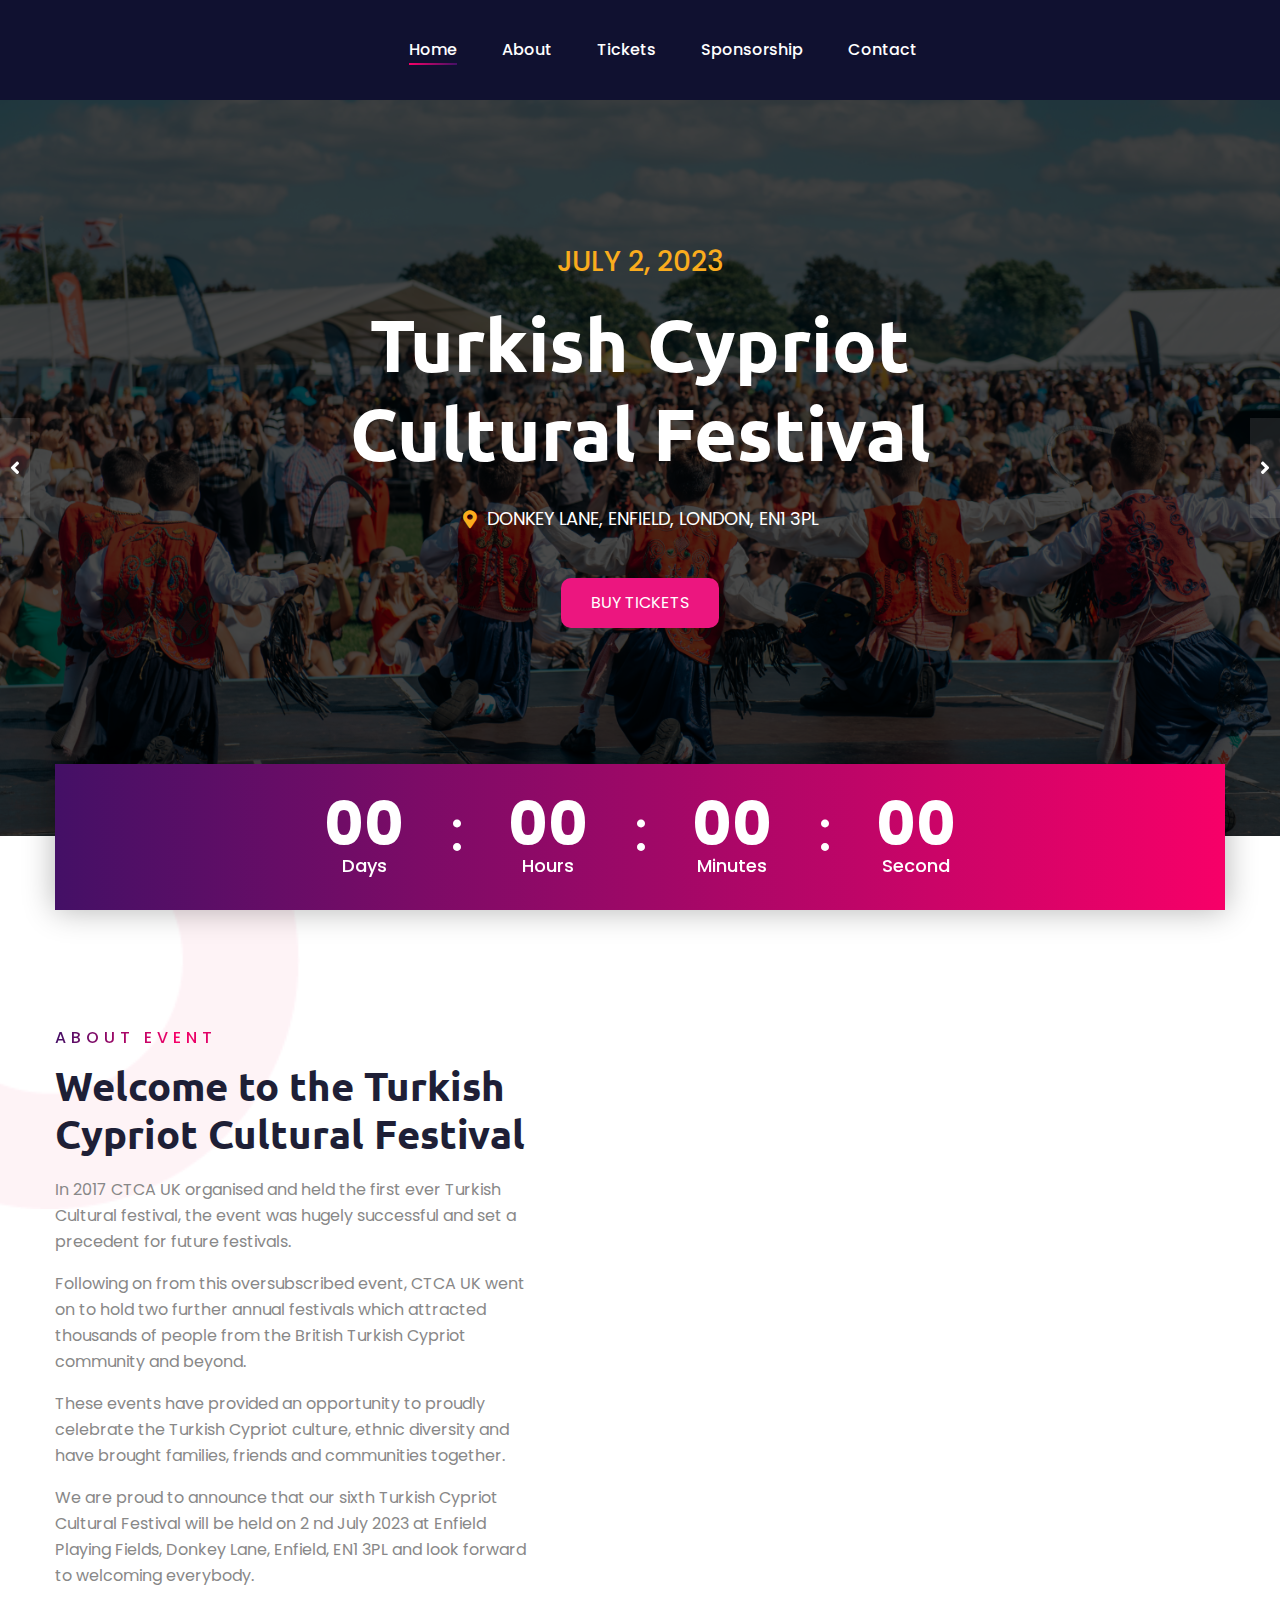
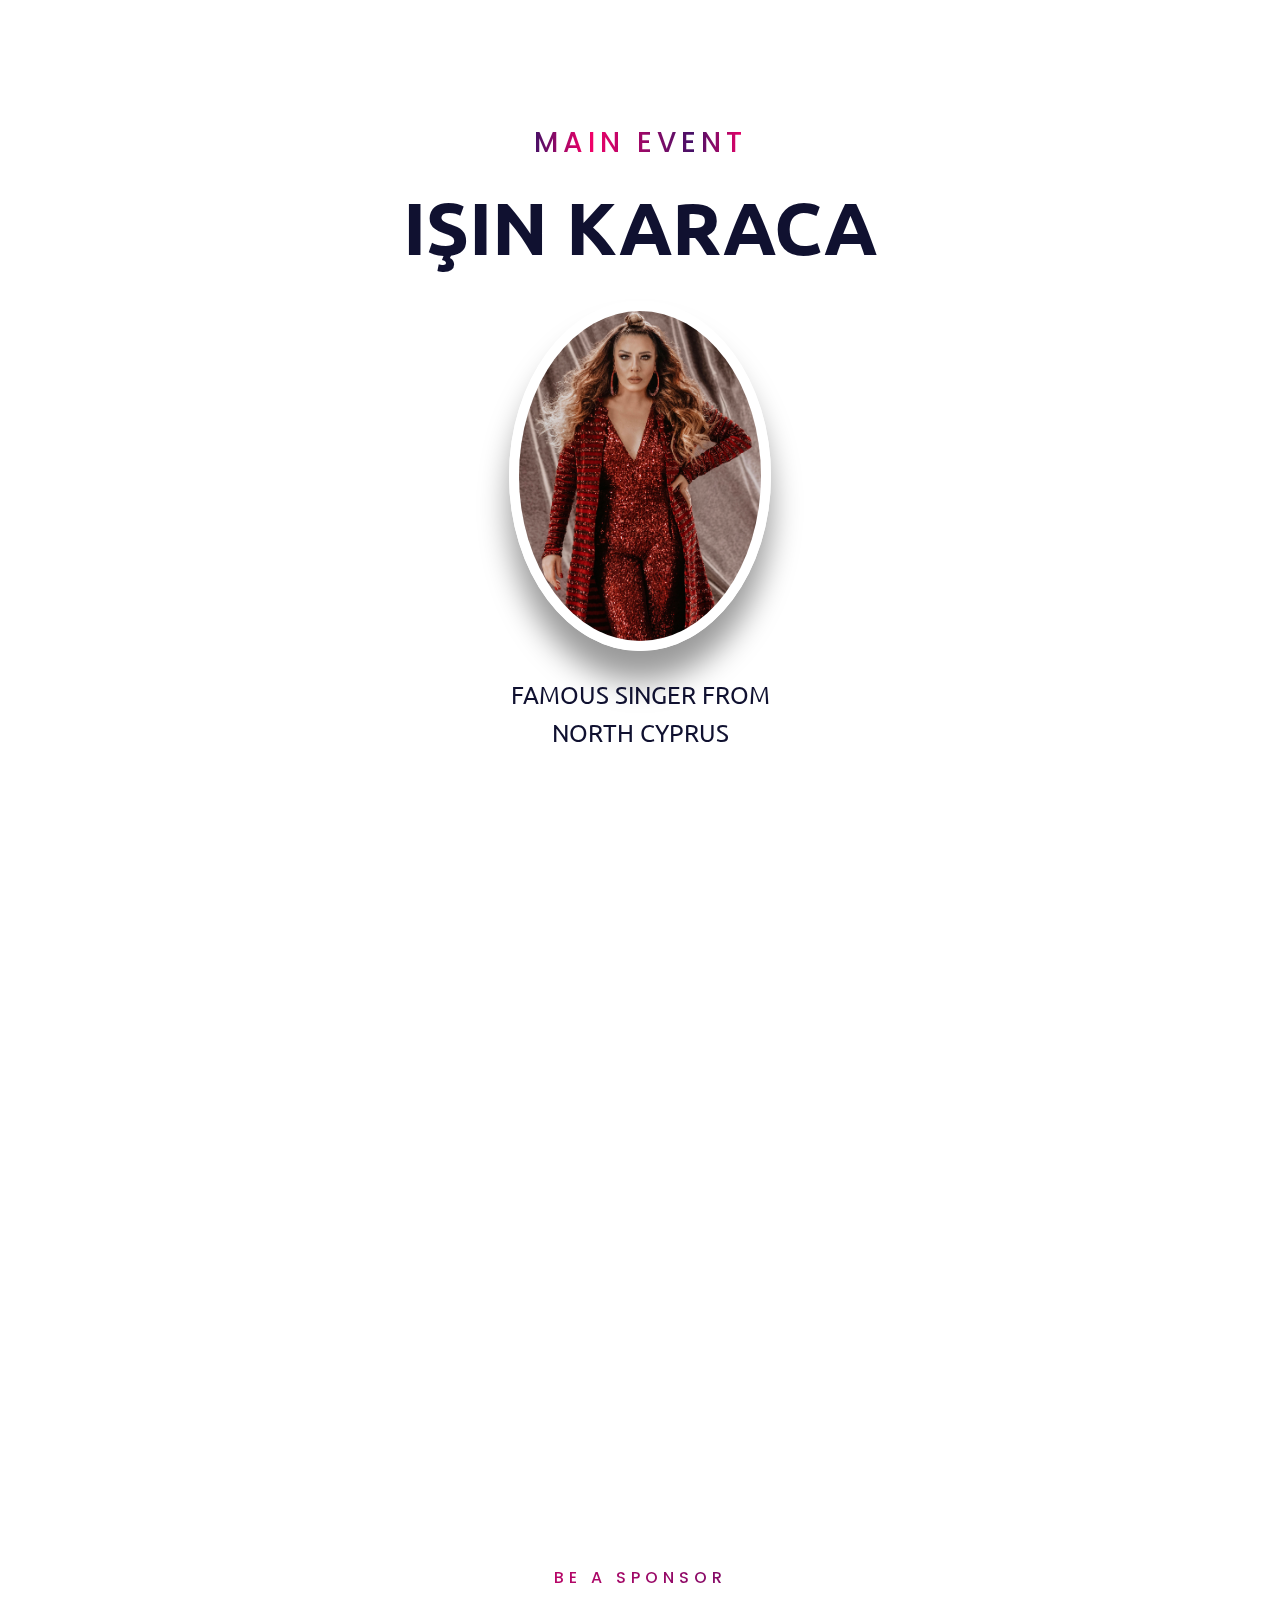
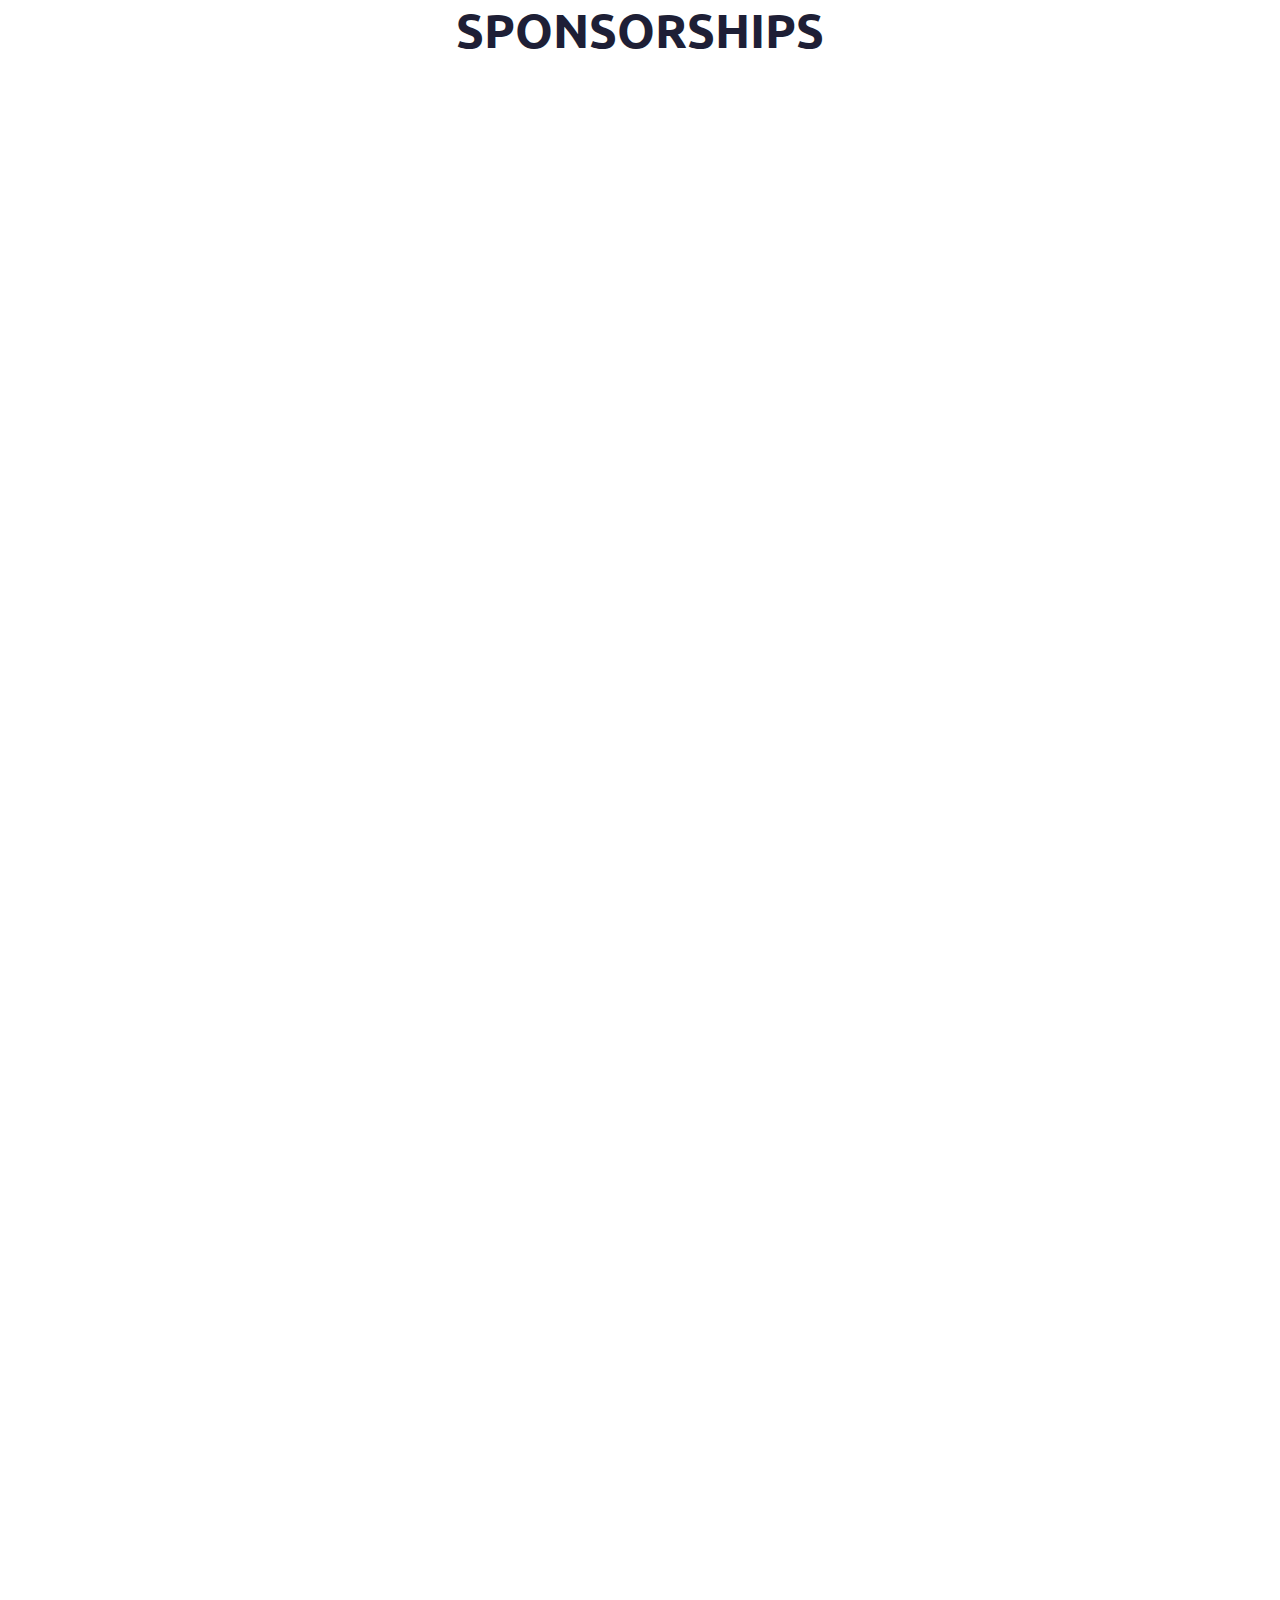
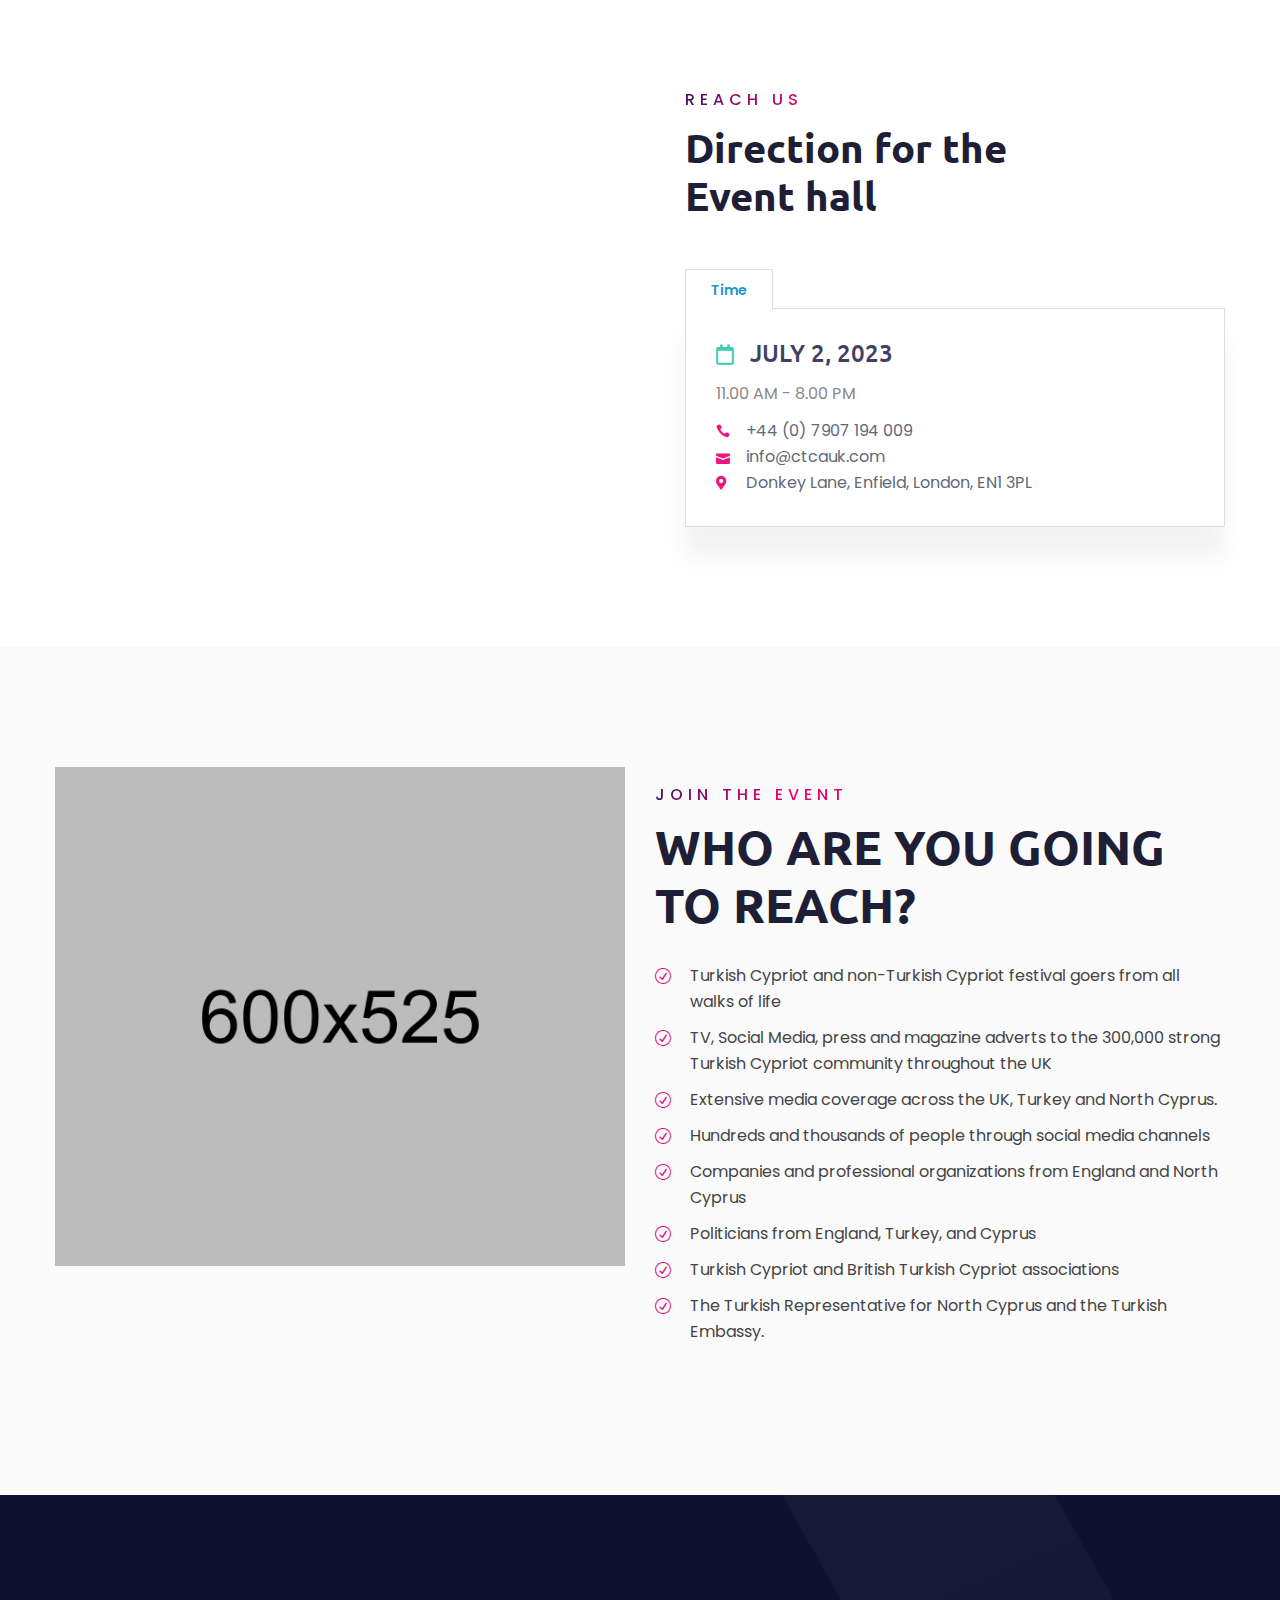
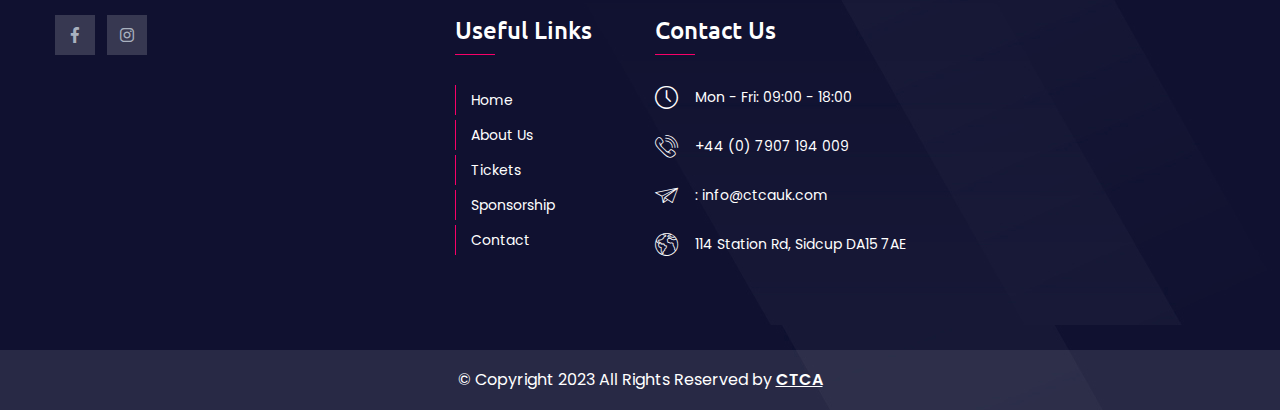
<file: index.html>
<!DOCTYPE html>
<html lang="en">
  <head>
    <meta charset="utf-8" />
    <title>Turkish Cypriot Cultural Festival</title>
    <!-- Stylesheets -->
    <link href="css/bootstrap.css" rel="stylesheet" />
    <link href="css/style.css" rel="stylesheet" />
    <link href="css/responsive.css" rel="stylesheet" />
    <!--Color Switcher Mockup-->
    <link href="css/color-switcher-design.css" rel="stylesheet" />

    <link rel="shortcut icon" href="images/favicon.png" type="image/x-icon" />
    <link rel="icon" href="images/favicon.png" type="image/x-icon" />

    <!-- Responsive -->
    <meta http-equiv="X-UA-Compatible" content="IE=edge" />
    <meta
      name="viewport"
      content="width=device-width, initial-scale=1.0, maximum-scale=1.0, user-scalable=0"
    />

    <!--[if lt IE 9
      ]><script src="https://cdnjs.cloudflare.com/ajax/libs/html5shiv/3.7.3/html5shiv.js"></script
    ><![endif]-->
    <!--[if lt IE 9]><script src="js/respond.js"></script><![endif]-->
  </head>

  <body>
    <div class="page-wrapper">
      <!-- Preloader -->
      <div class="preloader"></div>
      <!-- Header span -->

      <!-- Main Header-->
      <header class="main-header">
        <div class="main-box" style="background-color: #101130">
          <div
            class="auto-container clearfix mobile-header"
            style="display: flex; justify-content: center"
          >
            <!--Nav Box-->
            <div class="nav-outer clearfix">
              <!--Mobile Navigation Toggler-->
              <div class="mobile-nav-toggler">
                <span class="icon flaticon-menu"></span>
              </div>
              <!-- Main Menu -->
              <nav class="main-menu navbar-expand-md navbar-light">
                <div class="navbar-header">
                  <!-- Togg le Button -->
                  <button
                    class="navbar-toggler"
                    type="button"
                    data-toggle="collapse"
                    data-target="#navbarSupportedContent"
                    aria-controls="navbarSupportedContent"
                    aria-expanded="false"
                    aria-label="Toggle navigation"
                  >
                    <span class="icon flaticon-menu-button"></span>
                  </button>
                </div>

                <div
                  class="collapse navbar-collapse clearfix"
                  id="navbarSupportedContent"
                >
                  <ul class="navigation clearfix">
                    <li class="current dropdown">
                      <a href="index.html">Home</a>
                    </li>
                    <li class="dropdown">
                      <a href="about-us.html">About</a>
                    </li>

                    <li class="dropdown">
                      <a href="tickets.html">Tickets</a>
                    </li>

                    <li class="dropdown">
                      <a href="sponsorships.html">Sponsorship</a>
                    </li>

                    <li class="dropdown"><a href="contact.html">Contact</a></li>
                  </ul>
                </div>
              </nav>
              <!-- Main Menu End-->
            </div>
          </div>
        </div>

        <!-- Mobile Menu  -->
        <div class="mobile-menu">
          <div class="menu-backdrop"></div>
          <div class="close-btn">
            <span class="icon flaticon-cancel-1"></span>
          </div>

          <!--Here Menu Will Come Automatically Via Javascript / Same Menu as in Header-->
          <nav class="menu-box">
            <ul class="navigation clearfix">
              <!--Keep This Empty / Menu will come through Javascript-->
            </ul>
          </nav>
        </div>
        <!-- End Mobile Menu -->
      </header>
      <!--End Main Header -->

      <!-- Banner Section -->
      <section class="banner-section">
        <div class="banner-carousel owl-carousel owl-theme">
          <!-- Slide Item -->
          <div
            class="slide-item"
            style="background-image: url(images/main-slider/1.jpg)"
          >
            <div class="auto-container">
              <div class="content-box">
                <span class="title">JULY 2, 2023</span>
                <h2>Turkish Cypriot<br />Cultural Festival</h2>
                <ul class="info-list">
                  <li>
                    <span class="icon fa fa-map-marker-alt"></span> Donkey Lane,
                    Enfield, London, EN1 3PL
                  </li>
                </ul>
                <a
                  href="https://www.eventbrite.com/e/6th-turkish-cypriot-cultural-festival-tickets-621679930407"
                  target="_blank"
                  class="theme-btn btn-style-one"
                  ><span class="btn-title">BUY TICKETS</span></a
                >
              </div>
            </div>
          </div>

          <!-- Slide Item -->
          <div
            class="slide-item"
            style="background-image: url(images/main-slider/2.jpg)"
          >
            <div class="auto-container">
              <div class="content-box">
                <span class="title">JULY 2, 2023</span>
                <h2>Turkish Cypriot<br />Cultural Festival</h2>
                <ul class="info-list">
                  <li>
                    <span class="icon fa fa-map-marker-alt"></span> Donkey Lane,
                    Enfield, London, EN1 3PL
                  </li>
                </ul>
                <a
                  href="https://www.eventbrite.com/e/6th-turkish-cypriot-cultural-festival-tickets-621679930407"
                  target="_blank"
                  class="theme-btn btn-style-one"
                  ><span class="btn-title">BUY TICKETS</span></a
                >
              </div>
            </div>
          </div>
        </div>
      </section>
      <!--End Banner Section -->

      <!-- Coming Soon -->
      <section class="coming-soon-section">
        <div class="auto-container">
          <div class="outer-box">
            <div class="time-counter">
              <div
                class="time-countdown clearfix"
                data-countdown="07/02/2023"
              ></div>
            </div>
          </div>
        </div>
      </section>
      <!-- End Coming Soon -->

      <!-- About Section -->
      <section class="about-section">
        <div class="anim-icons full-width">
          <span class="icon icon-circle-blue wow fadeIn"></span>
          <span class="icon icon-dots wow fadeInleft"></span>
          <span class="icon icon-circle-1 wow zoomIn"></span>
        </div>
        <div class="auto-container">
          <div class="row">
            <!-- Content Column -->
            <div class="content-column col-lg-6 col-md-12 col-sm-12">
              <div class="inner-column">
                <div class="sec-title">
                  <span class="title">ABOUT EVENT</span>
                  <h2>Welcome to the Turkish Cypriot Cultural Festival</h2>
                  <div class="text">
                    <p>
                      In 2017 CTCA UK organised and held the first ever Turkish
                      Cultural festival, the event was hugely successful and set
                      a precedent for future festivals.
                    </p>
                    <p>
                      Following on from this oversubscribed event, CTCA UK went
                      on to hold two further annual festivals which attracted
                      thousands of people from the British Turkish Cypriot
                      community and beyond.
                    </p>
                    <p>
                      These events have provided an opportunity to proudly
                      celebrate the Turkish Cypriot culture, ethnic diversity
                      and have brought families, friends and communities
                      together.
                    </p>
                    <p>
                      We are proud to announce that our sixth Turkish Cypriot
                      Cultural Festival will be held on 2 nd July 2023 at
                      Enfield Playing Fields, Donkey Lane, Enfield, EN1 3PL and
                      look forward to welcoming everybody.
                    </p>
                  </div>
                </div>
              </div>
            </div>

            <!-- Image Column -->
            <div class="image-column col-lg-6 col-md-12 col-sm-12">
              <div class="image-box">
                <figure class="image wow fadeIn">
                  <img src="images/resource/about-img-1.jpg" alt="" />
                </figure>
              </div>
            </div>
          </div>
        </div>
      </section>
      <!--End About Section -->
      <!-- Işın karaca Section -->
      <section class="banner-section">
        <div class="banner-carousel owl-carousel owl-theme">
          <!-- Slide Item -->
          <div class="">
            <div class="auto-container">
              <div
                class="content-box"
                style="
                  display: flex;
                  flex-direction: column;
                  justify-content: center;
                  align-items: center;
                "
              >
                <div class="sec-title" style="margin-bottom: 0px !important ">
                  <span class="title">MAIN EVENT</span>
                </div>
                <h2 style="color: #101130">IŞIN KARACA</h2>
                <div class="speaker-block col-lg-3 col-md-6 col-sm-12">
                  <div class="inner-box">
                    <div class="image-box" style="">
                      <figure class="image">
                        <img src="images/6.jpg" alt="" />
                      </figure>
                    </div>
                  </div>
                  <h4 style="color: #101130 ; text-align: center; margin-top: 25px;">FAMOUS SINGER FROM NORTH CYPRUS</h4>
                </div>
                
              </div>
            </div>
          </div>
        </div>
      </section>

      <!-- end Işın karaca Section -->
      <!-- events Section -->
      <section class="features-section-two">
        <div class="auto-container">
          <div class="anim-icons">
            <span class="icon twist-line-1 wow zoomIn"></span>
            <span
              class="icon twist-line-2 wow zoomIn"
              data-wow-delay="1s"
            ></span>
            <span
              class="icon twist-line-3 wow zoomIn"
              data-wow-delay="2s"
            ></span>
          </div>

          <div class="row">
               <!-- Title Block -->
               <div class="title-block col-lg-4 col-md-6 col-sm-12 wow fadeInUp">
                <div class="inner-box" style="height: 100%">
                  <div class="sec-title">
                    <span class="title"> Events</span>
                    <h2>THE MID SUMMER BALL <br> HOSTING STAGE 2</h2>
                  </div>
                </div>
              </div>
            <!-- Feature Block -->
            <div
              class="feature-block-two col-lg-4 col-md-6 col-sm-12 wow fadeInUp"
            >
              <div class="inner-box" style="height: 100%">
                <div class="icon-box">
                  <span class="icon flaticon-tv"></span>
                </div>
                <h4>ENTERTAINMENT SHOWCASE</h4>
                <div class="text">
                  CAFE 432 - DJ EREN - J JUNIOR - TONY PERRY — DJ RAMSEY -
                  SMOOVIE T - EASY RIDER - SELECTOR DARK - TEXSTA - CUTTING EDGE
                  - MIX MASTER MAX
                </div>
              </div>
            </div>

            <!-- Feature Block -->
            <div
              class="feature-block-two col-lg-4 col-md-6 col-sm-12 wow fadeInUp"
            >
              <div class="inner-box" style="height: 100%">
                <div class="icon-box">
                  <span class="icon flaticon-tv"></span>
                </div>
                <h4>SURPRISE LIVE PERFORMANCES BY</h4>
                <div class="text">
                  TRUE BLUE - EYLEM - HAVVA - LE PASH - EDSKI
                </div>
                <h4>HOSTED BY</h4>
                <div class="text">NSE - EDSKI - MC SEL</div>
                <h4>CELEBRITY APPEARANCE BY</h4>
                <div class="text">TAMER HASSAN</div>
              </div>
            </div>

         
          </div>
        </div>
      </section>
      <!-- End events Section -->

         <!-- Sponsorship Section -->
         <section class="pricing-section">
          <div class="anim-icons">
            <span class="icon icon-circle-green wow fadeIn"></span>
            <span class="icon icon-circle-blue wow fadeIn"></span>
            <span class="icon icon-circle-pink wow fadeIn"></span>
          </div>
  
          <div class="auto-container">
            <div class="sec-title text-center">
              <span class="title">Be a sponsor</span>
              <h2>SPONSORSHIPS</h2>
            </div>
  
            <div class="outer-box">
              <div class="row">
                <!-- Pricing Block -->
                <div
                  class="pricing-block-two col-lg-4 col-md-6 col-sm-12 wow fadeInUp"
                >
                  <div class="inner-box">
                    <div
                      class="title"
                      style="display: flex; justify-content: center"
                    >
                      <span class="icon flaticon-rocket-ship"></span>Platinum
                    </div>
                    <div class="price-box"></div>
                    <!-- <ul class="features" style="max-width: 300px !important">
                      <li class="true">Logo on two TV channels</li>
                      <li class="true">Logo on CTCA UK Facebook page</li>
                      <li class="true">Logo in six newspapers</li>
                      <li class="true">Advert on CTCAUK.COM</li>
                      <li class="true">
                        Full page advert on the festival magazine
                      </li>
                      <li class="true">Logo on leaflets</li>
                      <li class="true">Logo on festival stage</li>
                      <li class="true">
                        Logo on the banners next to the main stage
                      </li>
                      <li class="true">Free of charge stand and three tables</li>
                      <li class="true">
                        Logo on t-shirts of festival volunteers
                      </li>
                    </ul> -->
                    <div class="btn-box">
                      <a href="sponsorships.html" class="theme-btn btn-style-one"
                        ><span class="btn-title">Sponsorhips</span></a
                      >
                    </div>
                  </div>
                </div>
  
                <!-- Pricing Block -->
                <div
                  class="pricing-block-two col-lg-4 col-md-6 col-sm-12 wow fadeInUp"
                  data-wow-delay="400ms"
                >
                  <div class="inner-box">
                    <div
                      class="title"
                      style="display: flex; justify-content: center"
                    >
                      <span class="icon flaticon-rocket-ship"></span> Gold
                    </div>
                    <div class="price-box"></div>
                    <!-- <ul class="features" style="max-width: 300px !important">
                      <li class="true">Logo on two TV channels</li>
                      <li class="true">Logo on CTCA UK Facebook page</li>
                      <li class="true">Logo in six newspapers</li>
                      <li class="true">Advert on CTCAUK.COM</li>
                      <li class="true">
                        Full page advert on the festival magazine
                      </li>
                      <li class="true">Logo on leaflets</li>
                      <li class="true">
                        Logo on the banners next to the main stage
                      </li>
                      <li class="true">Free of charge stand and one table</li>
                      <li class="false">Logo on festival stage</li>
                      <li class="false">
                        Logo on t-shirts of festival volunteers
                      </li>
                    </ul> -->
                    <div class="btn-box">
                      <a href="sponsorships.html" class="theme-btn btn-style-one"
                        ><span class="btn-title">Sponsorhips</span></a
                      >
                    </div>
                  </div>
                </div>
  
                <!-- Pricing Block -->
                <div
                  class="pricing-block-two col-lg-4 col-md-6 col-sm-12 wow fadeInUp"
                  data-wow-delay="300ms"
                >
                  <div class="inner-box">
                    <div
                      class="title"
                      style="display: flex; justify-content: center"
                    >
                      <span class="icon flaticon-rocket-ship"></span> Silver
                    </div>
                    <div class="price-box"></div>
                    <!-- <ul class="features" style="max-width: 300px !important">
                      <li class="true">Logo on two TV channels</li>
                      <li class="true">Logo in six newspapers</li>
                      <li class="true">
                        Half page advert on the festival magazine
                      </li>
                      <li class="true">
                        Logo on the banners next to the main stage
                      </li>
                      <li class="true">Free of charge stand and one table</li>
                      <li class="false">Logo on CTCA UK Facebook page</li>
                      <li class="false">Advert on CTCAUK.COM</li>
                      <li class="false">Logo on leaflets</li>
                      <li class="false">Logo on festival stage</li>
                      <li class="false">
                        Logo on t-shirts of festival volunteers
                      </li>
                    </ul> -->
                    <div class="btn-box">
                      <a href="sponsorships.html" class="theme-btn btn-style-one"
                        ><span class="btn-title">Sponsorhips</span></a
                      >
                    </div>
                  </div>
                </div>
              </div>
            </div>
          </div>
        </section>
        <!--End Sponsorship Section -->

      <!-- Fun Fact Section -->
      <!-- <section
    class="fun-fact-section style-two"
    style="background-image: url(images/background/9.jpg)"
  >
    <div class="auto-container">
      <div class="fact-counter">
        <div class="row clearfix">
          <div
            class="counter-column col-lg-3 col-md-6 col-sm-12 wow fadeInUp"
          >
            <div class="count-box">
              <span class="icon icon_headphones"></span>
              <span class="count-text" data-speed="3000" data-stop="190"
                >0</span
              >
              <h4 class="counter-title">Participants</h4>
            </div>
          </div>

          <div
            class="counter-column col-lg-3 col-md-6 col-sm-12 wow fadeInUp"
            data-wow-delay="400ms"
          >
            <div class="count-box">
              <span class="icon icon_ribbon_alt"></span>
              <span class="count-text" data-speed="3000" data-stop="62"
                >0</span
              >
              <h4 class="counter-title">Awards Win</h4>
            </div>
          </div>

          <div
            class="counter-column col-lg-3 col-md-6 col-sm-12 wow fadeInUp"
            data-wow-delay="800ms"
          >
            <div class="count-box">
              <span class="icon icon_like"></span>
              <span class="count-text" data-speed="3000" data-stop="54"
                >0</span
              >
              <h4 class="counter-title">Certified Teachers</h4>
            </div>
          </div>

          <div
            class="counter-column col-lg-3 col-md-6 col-sm-12 wow fadeInUp"
            data-wow-delay="300ms"
          >
            <div class="count-box">
              <span class="icon icon_book_alt"></span>
              <span class="count-text" data-speed="3000" data-stop="38"
                >0</span
              >
              <h4 class="counter-title">Courses</h4>
            </div>
          </div>
        </div>
      </div>
    </div>
  </section> -->
      <!--End Fun Fact Section -->

      <!-- Considering taking part section -->
      <section class="features-section-two">
        <div class="auto-container">
          <div class="anim-icons">
            <span class="icon twist-line-1 wow zoomIn"></span>
            <span
              class="icon twist-line-2 wow zoomIn"
              data-wow-delay="1s"
            ></span>
            <span
              class="icon twist-line-3 wow zoomIn"
              data-wow-delay="2s"
            ></span>
          </div>

          <div class="row">
            <!-- Title Block -->
            <div class="title-block col-lg-4 col-md-6 col-sm-12 wow fadeInUp">
              <div class="inner-box" style="height: 100%">
                <div class="sec-title">
                  <span class="title">Considering taking part?</span>
                  <h2>WHY SHOULD YOU TAKE PART?</h2>
                </div>
              </div>
            </div>

            <!-- Feature Block -->
            <div
              class="feature-block-two col-lg-4 col-md-6 col-sm-12 wow fadeInUp"
            >
              <div class="inner-box" style="height: 100%">
                <div class="icon-box">
                  <span class="icon flaticon-tv"></span>
                </div>
                <h4><a href="about.html">Opportunity To Advertise</a></h4>
                <div class="text">
                  Before and after the festival your company will benefit from
                  advertisements on our website, TV, magazine distribution and
                  much more.
                </div>
              </div>
            </div>

            <!-- Feature Block -->
            <div
              class="feature-block-two col-lg-4 col-md-6 col-sm-12 wow fadeInUp"
            >
              <div class="inner-box" style="height: 100%">
                <div class="icon-box">
                  <span class="icon flaticon-search"></span>
                </div>
                <h4><a href="about.html">Brand Awareness</a></h4>
                <div class="text">
                  The press and media coverage from the UK, Turkey and Cyprus
                  will help to raise the profile of your brand and reach a much
                  wider audience.
                </div>
              </div>
            </div>

            <!-- Feature Block -->
            <div
              class="feature-block-two col-lg-4 col-md-6 col-sm-12 wow fadeInUp"
              data-wow-delay="400ms"
            >
              <div class="inner-box" style="height: 100%">
                <div class="icon-box">
                  <span class="icon flaticon-success"></span>
                </div>
                <h4><a href="about.html">Connections</a></h4>
                <div class="text">
                  This is a great opportunity to reconnect and meet your
                  existing and past customers and to strengthen your
                  relationship with them.
                </div>
              </div>
            </div>

            <!-- Feature Block -->
            <div
              class="feature-block-two col-lg-4 col-md-6 col-sm-12 wow fadeInUp"
              data-wow-delay="800ms"
            >
              <div class="inner-box" style="height: 100%">
                <div class="icon-box">
                  <span class="icon flaticon-diamond-1"></span>
                </div>
                <h4><a href="about.html">Selling Opportunity</a></h4>
                <div class="text">
                  The festival will provide you with a great platform to sell
                  directly to customers.
                </div>
              </div>
            </div>

            <!-- Feature Block -->
            <div
              class="feature-block-two col-lg-4 col-md-6 col-sm-12 wow fadeInUp"
              data-wow-delay="300ms"
            >
              <div class="inner-box" style="height: 100%">
                <div class="icon-box">
                  <span class="icon flaticon-employee"></span>
                </div>
                <h4><a href="about.html">Networking</a></h4>
                <div class="text">
                  with so many other businesses attending the festival, this is
                  a unique opportunity to establish new business links and to
                  create and strengthen your network.
                </div>
              </div>
            </div>
            <!-- Feature Block -->
            <div
              class="feature-block-two col-lg-4 col-md-6 col-sm-12 wow fadeInUp"
              data-wow-delay="300ms"
            >
              <div class="inner-box" style="height: 100%">
                <div class="icon-box">
                  <span class="icon flaticon-share"></span>
                </div>
                <h4><a href="about.html">Market Share</a></h4>
                <div class="text">
                  Meet new customers face to face and increase your sales and
                  market share.
                </div>
              </div>
            </div>
            <!-- Feature Block -->
            <div
              class="feature-block-two col-lg-4 col-md-6 col-sm-12 wow fadeInUp"
              data-wow-delay="300ms"
            >
              <div class="inner-box" style="height: 100%">
                <div class="icon-box">
                  <span class="icon flaticon-worldwide"></span>
                </div>
                <h4><a href="about.html">Gain Prestige</a></h4>
                <div class="text">
                  An opportunity to exhibit amongst well known and
                  well-respected companies projecting a powerful message to
                  customers on the day.
                </div>
              </div>
            </div>
          </div>
        </div>
      </section>
      <!--End Considering taking partSection -->

   

      <!-- Call to action -->
      <!-- <section
    class="call-to-action"
    style="background-image: url(images/background/11.jpg)"
  >
    <div class="auto-container">
      <div class="content-box">
        <div class="text">WE’RE A LEADING MEETUP COMPANY</div>
        <h2>
          We Are Always at The Forefront <br />
          of The Business Conference !
        </h2>
        <div class="btn-box">
          <a href="contact.html" class="theme-btn btn-style-one"
            ><span class="btn-title">Contact Us</span></a
          >
        </div>
      </div>
    </div>
  </section> -->
      <!--End Call to action -->

      <!-- Event Info Section -->
      <section class="event-info-section">
        <div class="auto-container">
          <div class="row">
            <!-- Info Column -->
            <div class="info-column col-lg-6 col-md-12 col-sm-12 order-2">
              <div class="inner-column">
                <div class="sec-title style-two">
                  <span class="title">Reach us</span>
                  <h2>Direction for the <br />Event hall</h2>
                </div>

                <div class="event-info-tabs tabs-box">
                  <!--Tabs Box-->
                  <ul class="tab-buttons clearfix">
                    <li class="tab-btn active-btn" data-tab="#tab1">Time</li>
                    <!-- <li class="tab-btn" data-tab="#tab2">Venue</li>
                <li class="tab-btn" data-tab="#tab3">How to</li> -->
                  </ul>

                  <div class="tabs-content">
                    <!--Tab-->
                    <div class="tab active-tab" id="tab1">
                      <h4>
                        <span class="icon far fa-calendar"></span> JULY 2, 2023
                      </h4>
                      <div class="text">11.00 AM - 8.00 PM</div>
                      <ul class="info-list">
                        <li>
                          <span class="icon icon_phone"></span>
                          <a href="tel:+44 (0) 7907 194 009"
                            >+44 (0) 7907 194 009</a
                          >
                        </li>
                        <li>
                          <span class="icon icon_mail"></span>
                          <a href="mailto:info@ctcauk.com ">info@ctcauk.com </a>
                        </li>
                        <li>
                          <span class="icon fa fa-map-marker-alt"></span>
                          Donkey Lane, Enfield, London, EN1 3PL
                        </li>
                      </ul>
                    </div>

                    <!--Tab-->
                    <!-- <div class="tab" id="tab2">
                  <h4>
                    <span class="icon fa fa-map-marker-alt"></span>Donkey
                    Lane, Enfield, London, EN1 3PL
                  </h4>
                  <div class="text">
                    Lorem ipsum dolor sit amet, consectetur adipiscing elit,
                    sed do eiusmod tempor incididunt labore et dolore magna
                    aliqua. Aliquip ex ea commodo consequat. Duis aute irure
                    dolor in reprehenderit in voluptate velit esse cillum
                    dolore.
                  </div>
                </div> -->

                    <!--Tab-->
                    <!-- <div class="tab" id="tab3">
                  <h4>
                    <span class="icon fa fa-directions"></span> How to get
                    there
                  </h4>
                  <div class="text">
                    Lorem ipsum dolor sit amet, consectetur adipiscing elit,
                    sed do eiusmod tempor incididunt labore et dolore magna
                    aliqua. Aliquip ex ea commodo consequat. Duis aute irure
                    dolor in reprehenderit in voluptate velit esse cillum
                    dolore.
                  </div>
                </div> -->
                  </div>
                </div>
              </div>
            </div>

            <!-- Image Column -->
            <div class="map-column col-lg-6 col-md-12 col-sm-12">
              <!--Map Outer-->
              <div class="map-outer">
                <!--Map Canvas-->
                <iframe
                  src="https://www.google.com/maps/embed?pb=!1m18!1m12!1m3!1d2475.0507334253025!2d-0.06048249999999998!3d51.6589075!2m3!1f0!2f0!3f0!3m2!1i1024!2i768!4f13.1!3m3!1m2!1s0x48761f12511aea19%3A0x94a3958257c3f297!2sDonkey%20Ln%2C%20Enfield%20EN1%203PL%2C%20Birle%C5%9Fik%20Krall%C4%B1k!5e0!3m2!1str!2s!4v1679673786555!5m2!1str!2s"
                  height="435"
                ></iframe>
              </div>
            </div>
          </div>
        </div>
      </section>
      <!--End Event Info Section -->

      <!-- Fun Fact Section -->
      <!-- <section class="fun-fact-section">
        <div class="auto-container">
          <div class="fact-counter">
            <div class="row clearfix">
             
              <div
                class="counter-column col-lg-3 col-md-6 col-sm-12 wow fadeInUp"
              >
                <div class="count-box">
                  <span class="icon icon_headphones"></span>
                  <span class="count-text" data-speed="3000" data-stop="190"
                    >0</span
                  >
                  <h4 class="counter-title">Participants</h4>
                </div>
              </div>

            
              <div
                class="counter-column col-lg-3 col-md-6 col-sm-12 wow fadeInUp"
                data-wow-delay="400ms"
              >
                <div class="count-box">
                  <span class="icon icon_ribbon_alt"></span>
                  <span class="count-text" data-speed="3000" data-stop="62"
                    >0</span
                  >
                  <h4 class="counter-title">Awards Win</h4>
                </div>
              </div>

             
              <div
                class="counter-column col-lg-3 col-md-6 col-sm-12 wow fadeInUp"
                data-wow-delay="800ms"
              >
                <div class="count-box">
                  <span class="icon icon_like"></span>
                  <span class="count-text" data-speed="3000" data-stop="54"
                    >0</span
                  >
                  <h4 class="counter-title">Certified Teachers</h4>
                </div>
              </div>

             
              <div
                class="counter-column col-lg-3 col-md-6 col-sm-12 wow fadeInUp"
                data-wow-delay="300ms"
              >
                <div class="count-box">
                  <span class="icon icon_book_alt"></span>
                  <span class="count-text" data-speed="3000" data-stop="38"
                    >0</span
                  >
                  <h4 class="counter-title">Courses</h4>
                </div>
              </div>
            </div>
          </div>
        </div>
      </section> -->
      <!--End Fun Fact Section -->

      <!-- schedule Section -->
      <!-- <section class="schedule-section">
        <div class="anim-icons">
          <span class="icon icon-circle-4 wow zoomIn"></span>
          <span class="icon icon-circle-3 wow zoomIn"></span>
        </div>

        <div class="auto-container">
          <div class="sec-title text-center">
            <span class="title">About Conference</span>
            <h2>Schedule Plan</h2>
          </div>

          <div class="schedule-tabs tabs-box">
            <div class="btns-box">
           
              <ul class="tab-buttons clearfix">
                <li class="tab-btn active-btn" data-tab="#tab-1">
                  <span class="day">Day 01</span>
                  <span class="date">01</span>
                  <span class="month">Jan</span> 2020
                </li>

                <li class="tab-btn" data-tab="#tab-2">
                  <span class="day">Day 02</span>
                  <span class="date">02</span>
                  <span class="month">Jan</span> 2020
                </li>

                <li class="tab-btn" data-tab="#tab-3">
                  <span class="day">Day 03</span>
                  <span class="date">03</span>
                  <span class="month">Jan</span> 2020
                </li>

                <li class="tab-btn" data-tab="#tab-4">
                  <span class="day">Day 04</span>
                  <span class="date">04</span>
                  <span class="month">Jan</span> 2020
                </li>
              </ul>
            </div>

            <div class="tabs-content">
           
              <div class="tab active-tab" id="tab-1">
                <div class="schedule-timeline">
                
                  <div class="schedule-block">
                    <div class="inner-box">
                      <div class="inner">
                        <div class="date">
                          9.00 AM <br />
                          10.00 AM
                        </div>
                        <div class="speaker-info">
                          <figure class="thumb">
                            <img src="images/resource/thumb-1.jpg" alt="" />
                          </figure>
                          <h5 class="name">Ashli Scroggy</h5>
                          <span class="designation">Founder & CEO</span>
                        </div>
                        <h4>
                          <a href="event-detail.html"
                            >Modern Marketing Summit Sydney 2018</a
                          >
                        </h4>
                        <div class="text">
                          Lorem ipsum dolor sit amet, consectetur adipisicing
                          elit, sed do eiusmtempor incididunt labore et
                        </div>
                        <div class="btn-box">
                          <a href="event-detail.html" class="theme-btn"
                            >Read More</a
                          >
                        </div>
                      </div>
                    </div>
                  </div>

                
                  <div class="schedule-block even">
                    <div class="inner-box">
                      <div class="inner">
                        <div class="date">
                          10.00 AM <br />
                          11.00 AM
                        </div>
                        <div class="speaker-info">
                          <figure class="thumb">
                            <img src="images/resource/thumb-2.jpg" alt="" />
                          </figure>
                          <h5 class="name">Ashli Scroggy</h5>
                          <span class="designation">Founder & CEO</span>
                        </div>
                        <h4>
                          <a href="event-detail.html"
                            >Modern Marketing Summit Sydney 2018</a
                          >
                        </h4>
                        <div class="text">
                          Lorem ipsum dolor sit amet, consectetur adipisicing
                          elit, sed do eiusmtempor incididunt labore et
                        </div>
                        <div class="btn-box">
                          <a href="event-detail.html" class="theme-btn"
                            >Read More</a
                          >
                        </div>
                      </div>
                    </div>
                  </div>

                  <div class="schedule-block">
                    <div class="inner-box">
                      <div class="inner">
                        <div class="date">
                          11.00 AM <br />
                          12.00 AM
                        </div>
                        <div class="speaker-info">
                          <figure class="thumb">
                            <img src="images/resource/thumb-1.jpg" alt="" />
                          </figure>
                          <h5 class="name">Ashli Scroggy</h5>
                          <span class="designation">Founder & CEO</span>
                        </div>
                        <h4>
                          <a href="event-detail.html"
                            >Modern Marketing Summit Sydney 2018</a
                          >
                        </h4>
                        <div class="text">
                          Lorem ipsum dolor sit amet, consectetur adipisicing
                          elit, sed do eiusmtempor incididunt labore et
                        </div>
                        <div class="btn-box">
                          <a href="event-detail.html" class="theme-btn"
                            >Read More</a
                          >
                        </div>
                      </div>
                    </div>
                  </div>

            
                  <div class="schedule-block even">
                    <div class="inner-box">
                      <div class="inner">
                        <div class="date">
                          12.00 AM <br />
                          01.00 PM
                        </div>
                        <div class="speaker-info">
                          <figure class="thumb">
                            <img src="images/resource/thumb-2.jpg" alt="" />
                          </figure>
                          <h5 class="name">Ashli Scroggy</h5>
                          <span class="designation">Founder & CEO</span>
                        </div>
                        <h4>
                          <a href="event-detail.html"
                            >Modern Marketing Summit Sydney 2018</a
                          >
                        </h4>
                        <div class="text">
                          Lorem ipsum dolor sit amet, consectetur adipisicing
                          elit, sed do eiusmtempor incididunt labore et
                        </div>
                        <div class="btn-box">
                          <a href="event-detail.html" class="theme-btn"
                            >Read More</a
                          >
                        </div>
                      </div>
                    </div>
                  </div>
                </div>
              </div>

             
              <div class="tab" id="tab-2">
                <div class="schedule-timeline">
                 
                  <div class="schedule-block">
                    <div class="inner-box">
                      <div class="inner">
                        <div class="date">
                          9.00 AM <br />
                          10.00 AM
                        </div>
                        <div class="speaker-info">
                          <figure class="thumb">
                            <img src="images/resource/thumb-1.jpg" alt="" />
                          </figure>
                          <h5 class="name">Ashli Scroggy</h5>
                          <span class="designation">Founder & CEO</span>
                        </div>
                        <h4>
                          <a href="event-detail.html"
                            >Modern Marketing Summit Sydney 2018</a
                          >
                        </h4>
                        <div class="text">
                          Lorem ipsum dolor sit amet, consectetur adipisicing
                          elit, sed do eiusmtempor incididunt labore et
                        </div>
                        <div class="btn-box">
                          <a href="event-detail.html" class="theme-btn"
                            >Read More</a
                          >
                        </div>
                      </div>
                    </div>
                  </div>

                 
                  <div class="schedule-block even">
                    <div class="inner-box">
                      <div class="inner">
                        <div class="date">
                          10.00 AM <br />
                          11.00 AM
                        </div>
                        <div class="speaker-info">
                          <figure class="thumb">
                            <img src="images/resource/thumb-2.jpg" alt="" />
                          </figure>
                          <h5 class="name">Ashli Scroggy</h5>
                          <span class="designation">Founder & CEO</span>
                        </div>
                        <h4>
                          <a href="event-detail.html"
                            >Modern Marketing Summit Sydney 2018</a
                          >
                        </h4>
                        <div class="text">
                          Lorem ipsum dolor sit amet, consectetur adipisicing
                          elit, sed do eiusmtempor incididunt labore et
                        </div>
                        <div class="btn-box">
                          <a href="event-detail.html" class="theme-btn"
                            >Read More</a
                          >
                        </div>
                      </div>
                    </div>
                  </div>

               
                  <div class="schedule-block">
                    <div class="inner-box">
                      <div class="inner">
                        <div class="date">
                          11.00 AM <br />
                          12.00 AM
                        </div>
                        <div class="speaker-info">
                          <figure class="thumb">
                            <img src="images/resource/thumb-1.jpg" alt="" />
                          </figure>
                          <h5 class="name">Ashli Scroggy</h5>
                          <span class="designation">Founder & CEO</span>
                        </div>
                        <h4>
                          <a href="event-detail.html"
                            >Modern Marketing Summit Sydney 2018</a
                          >
                        </h4>
                        <div class="text">
                          Lorem ipsum dolor sit amet, consectetur adipisicing
                          elit, sed do eiusmtempor incididunt labore et
                        </div>
                        <div class="btn-box">
                          <a href="event-detail.html" class="theme-btn"
                            >Read More</a
                          >
                        </div>
                      </div>
                    </div>
                  </div>

               
                  <div class="schedule-block even">
                    <div class="inner-box">
                      <div class="inner">
                        <div class="date">
                          12.00 AM <br />
                          01.00 PM
                        </div>
                        <div class="speaker-info">
                          <figure class="thumb">
                            <img src="images/resource/thumb-2.jpg" alt="" />
                          </figure>
                          <h5 class="name">Ashli Scroggy</h5>
                          <span class="designation">Founder & CEO</span>
                        </div>
                        <h4>
                          <a href="event-detail.html"
                            >Modern Marketing Summit Sydney 2018</a
                          >
                        </h4>
                        <div class="text">
                          Lorem ipsum dolor sit amet, consectetur adipisicing
                          elit, sed do eiusmtempor incididunt labore et
                        </div>
                        <div class="btn-box">
                          <a href="event-detail.html" class="theme-btn"
                            >Read More</a
                          >
                        </div>
                      </div>
                    </div>
                  </div>
                </div>
              </div>

            
              <div class="tab" id="tab-3">
                <div class="schedule-timeline">
                
                  <div class="schedule-block">
                    <div class="inner-box">
                      <div class="inner">
                        <div class="date">
                          9.00 AM <br />
                          10.00 AM
                        </div>
                        <div class="speaker-info">
                          <figure class="thumb">
                            <img src="images/resource/thumb-1.jpg" alt="" />
                          </figure>
                          <h5 class="name">Ashli Scroggy</h5>
                          <span class="designation">Founder & CEO</span>
                        </div>
                        <h4>
                          <a href="event-detail.html"
                            >Modern Marketing Summit Sydney 2018</a
                          >
                        </h4>
                        <div class="text">
                          Lorem ipsum dolor sit amet, consectetur adipisicing
                          elit, sed do eiusmtempor incididunt labore et
                        </div>
                        <div class="btn-box">
                          <a href="event-detail.html" class="theme-btn"
                            >Read More</a
                          >
                        </div>
                      </div>
                    </div>
                  </div>

                
                  <div class="schedule-block even">
                    <div class="inner-box">
                      <div class="inner">
                        <div class="date">
                          10.00 AM <br />
                          11.00 AM
                        </div>
                        <div class="speaker-info">
                          <figure class="thumb">
                            <img src="images/resource/thumb-2.jpg" alt="" />
                          </figure>
                          <h5 class="name">Ashli Scroggy</h5>
                          <span class="designation">Founder & CEO</span>
                        </div>
                        <h4>
                          <a href="event-detail.html"
                            >Modern Marketing Summit Sydney 2018</a
                          >
                        </h4>
                        <div class="text">
                          Lorem ipsum dolor sit amet, consectetur adipisicing
                          elit, sed do eiusmtempor incididunt labore et
                        </div>
                        <div class="btn-box">
                          <a href="event-detail.html" class="theme-btn"
                            >Read More</a
                          >
                        </div>
                      </div>
                    </div>
                  </div>

               
                  <div class="schedule-block">
                    <div class="inner-box">
                      <div class="inner">
                        <div class="date">
                          11.00 AM <br />
                          12.00 AM
                        </div>
                        <div class="speaker-info">
                          <figure class="thumb">
                            <img src="images/resource/thumb-1.jpg" alt="" />
                          </figure>
                          <h5 class="name">Ashli Scroggy</h5>
                          <span class="designation">Founder & CEO</span>
                        </div>
                        <h4>
                          <a href="event-detail.html"
                            >Modern Marketing Summit Sydney 2018</a
                          >
                        </h4>
                        <div class="text">
                          Lorem ipsum dolor sit amet, consectetur adipisicing
                          elit, sed do eiusmtempor incididunt labore et
                        </div>
                        <div class="btn-box">
                          <a href="event-detail.html" class="theme-btn"
                            >Read More</a
                          >
                        </div>
                      </div>
                    </div>
                  </div>

                  <div class="schedule-block even">
                    <div class="inner-box">
                      <div class="inner">
                        <div class="date">
                          12.00 AM <br />
                          01.00 PM
                        </div>
                        <div class="speaker-info">
                          <figure class="thumb">
                            <img src="images/resource/thumb-2.jpg" alt="" />
                          </figure>
                          <h5 class="name">Ashli Scroggy</h5>
                          <span class="designation">Founder & CEO</span>
                        </div>
                        <h4>
                          <a href="event-detail.html"
                            >Modern Marketing Summit Sydney 2018</a
                          >
                        </h4>
                        <div class="text">
                          Lorem ipsum dolor sit amet, consectetur adipisicing
                          elit, sed do eiusmtempor incididunt labore et
                        </div>
                        <div class="btn-box">
                          <a href="event-detail.html" class="theme-btn"
                            >Read More</a
                          >
                        </div>
                      </div>
                    </div>
                  </div>
                </div>
              </div>
              <div class="tab" id="tab-4">
                <div class="schedule-timeline">
                
                  <div class="schedule-block">
                    <div class="inner-box">
                      <div class="inner">
                        <div class="date">
                          9.00 AM <br />
                          10.00 AM
                        </div>
                        <div class="speaker-info">
                          <figure class="thumb">
                            <img src="images/resource/thumb-1.jpg" alt="" />
                          </figure>
                          <h5 class="name">Ashli Scroggy</h5>
                          <span class="designation">Founder & CEO</span>
                        </div>
                        <h4>
                          <a href="event-detail.html"
                            >Modern Marketing Summit Sydney 2018</a
                          >
                        </h4>
                        <div class="text">
                          Lorem ipsum dolor sit amet, consectetur adipisicing
                          elit, sed do eiusmtempor incididunt labore et
                        </div>
                        <div class="btn-box">
                          <a href="event-detail.html" class="theme-btn"
                            >Read More</a
                          >
                        </div>
                      </div>
                    </div>
                  </div>

                  <div class="schedule-block even">
                    <div class="inner-box">
                      <div class="inner">
                        <div class="date">
                          10.00 AM <br />
                          11.00 AM
                        </div>
                        <div class="speaker-info">
                          <figure class="thumb">
                            <img src="images/resource/thumb-2.jpg" alt="" />
                          </figure>
                          <h5 class="name">Ashli Scroggy</h5>
                          <span class="designation">Founder & CEO</span>
                        </div>
                        <h4>
                          <a href="event-detail.html"
                            >Modern Marketing Summit Sydney 2018</a
                          >
                        </h4>
                        <div class="text">
                          Lorem ipsum dolor sit amet, consectetur adipisicing
                          elit, sed do eiusmtempor incididunt labore et
                        </div>
                        <div class="btn-box">
                          <a href="event-detail.html" class="theme-btn"
                            >Read More</a
                          >
                        </div>
                      </div>
                    </div>
                  </div>
                  <div class="schedule-block">
                    <div class="inner-box">
                      <div class="inner">
                        <div class="date">
                          11.00 AM <br />
                          12.00 AM
                        </div>
                        <div class="speaker-info">
                          <figure class="thumb">
                            <img src="images/resource/thumb-1.jpg" alt="" />
                          </figure>
                          <h5 class="name">Ashli Scroggy</h5>
                          <span class="designation">Founder & CEO</span>
                        </div>
                        <h4>
                          <a href="event-detail.html"
                            >Modern Marketing Summit Sydney 2018</a
                          >
                        </h4>
                        <div class="text">
                          Lorem ipsum dolor sit amet, consectetur adipisicing
                          elit, sed do eiusmtempor incididunt labore et
                        </div>
                        <div class="btn-box">
                          <a href="event-detail.html" class="theme-btn"
                            >Read More</a
                          >
                        </div>
                      </div>
                    </div>
                  </div>

            
                  <div class="schedule-block even">
                    <div class="inner-box">
                      <div class="inner">
                        <div class="date">
                          12.00 AM <br />
                          01.00 PM
                        </div>
                        <div class="speaker-info">
                          <figure class="thumb">
                            <img src="images/resource/thumb-2.jpg" alt="" />
                          </figure>
                          <h5 class="name">Ashli Scroggy</h5>
                          <span class="designation">Founder & CEO</span>
                        </div>
                        <h4>
                          <a href="event-detail.html"
                            >Modern Marketing Summit Sydney 2018</a
                          >
                        </h4>
                        <div class="text">
                          Lorem ipsum dolor sit amet, consectetur adipisicing
                          elit, sed do eiusmtempor incididunt labore et
                        </div>
                        <div class="btn-box">
                          <a href="event-detail.html" class="theme-btn"
                            >Read More</a
                          >
                        </div>
                      </div>
                    </div>
                  </div>
                </div>
              </div>
            </div>
          </div>
        </div>
      </section> -->
      <!--End schedule Section -->

      <!-- Video Section -->
      <!-- <section
        class="video-section"
        style="background-image: url(images/background/1.jpg)"
      >
        <div class="auto-container">
          <div class="content-box">
            <div class="text">WE’RE A LEADING INDUSTRY COMPANY</div>
            <h2>
              We Are Always at The <br />Forefront of The Business Conference !
            </h2>
            <a
              href="https://www.youtube.com/watch?v=Fvae8nxzVz4"
              class="play-now"
              data-fancybox="gallery"
              data-caption=""
              ><i class="icon flaticon-play-button-3" aria-hidden="true"></i
              ><span class="ripple"></span
            ></a>
          </div>
        </div>
      </section> -->
      <!--End Video Section -->

      <!-- Why Choose Us -->
      <section class="why-choose-us">
        <div class="auto-container">
          <div class="row">
            <div class="content-column col-lg-6 col-md-12 col-sm-12 order-2">
              <div class="inner-column">
                <div class="sec-title">
                  <span class="title">JOIN THE EVENT</span>
                  <h2>WHO ARE YOU GOING TO REACH?</h2>
                </div>
                <ul class="list-style-one">
                  <li>
                    Turkish Cypriot and non-Turkish Cypriot festival goers from
                    all walks of life
                  </li>
                  <li>
                    TV, Social Media, press and magazine adverts to the 300,000
                    strong Turkish Cypriot community throughout the UK
                  </li>
                  <li>
                    Extensive media coverage across the UK, Turkey and North
                    Cyprus.
                  </li>
                  <li>
                    Hundreds and thousands of people through social media
                    channels
                  </li>
                  <li>
                    Companies and professional organizations from England and
                    North Cyprus
                  </li>
                  <li>Politicians from England, Turkey, and Cyprus</li>
                  <li>
                    Turkish Cypriot and British Turkish Cypriot associations
                  </li>
                  <li>
                    The Turkish Representative for North Cyprus and the Turkish
                    Embassy.
                  </li>
                </ul>
                <!-- <div class="btn-box">
                  <a href="sponsorships.html" class="theme-btn btn-style-two"
                    ><span class="btn-title">Get Tickets</span></a
                  >
                </div> -->
              </div>
            </div>
            <div class="image-column col-lg-6 col-md-12 col-sm-12">
              <div class="image-box">
                <figure class="image">
                  <img src="images/background/3.jpg" alt="" />
                </figure>
              </div>
            </div>
          </div>
        </div>
      </section>
      <!-- End Why Choose Us -->

      <!--Clients Section-->
      <!-- <section class="clients-section">
        <div class="anim-icons">
          <span class="icon icon-dots-3 wow zoomIn"></span>
          <span class="icon icon-circle-blue wow zoomIn"></span>
        </div>
        <div class="auto-container">
          <div class="sec-title">
            <span class="title">Clients</span>
            <h2>Offcial Sponsors</h2>
          </div>

          <div class="sponsors-outer">
            <h3>Platinum Sponsors</h3>
            <div class="row">
              
              <div class="client-block col-lg-3 col-md-6 col-sm-12">
                <figure class="image-box">
                  <a href="#"><img src="images/clients/1.png" alt="" /></a>
                </figure>
              </div>

           
              <div class="client-block col-lg-3 col-md-6 col-sm-12">
                <figure class="image-box">
                  <a href="#"><img src="images/clients/2.png" alt="" /></a>
                </figure>
              </div>

           
              <div class="client-block col-lg-3 col-md-6 col-sm-12">
                <figure class="image-box">
                  <a href="#"><img src="images/clients/3.png" alt="" /></a>
                </figure>
              </div>

              
              <div class="client-block col-lg-3 col-md-6 col-sm-12">
                <figure class="image-box">
                  <a href="#"><img src="images/clients/4.png" alt="" /></a>
                </figure>
              </div>
            </div>
          </div>

          <div class="sponsors-outer">
            <h3>Gold Sponsors</h3>

            <div class="row">
             
              <div class="client-block col-lg-3 col-md-6 col-sm-12">
                <figure class="image-box">
                  <a href="#"><img src="images/clients/5.png" alt="" /></a>
                </figure>
              </div>

             
              <div class="client-block col-lg-3 col-md-6 col-sm-12">
                <figure class="image-box">
                  <a href="#"><img src="images/clients/6.png" alt="" /></a>
                </figure>
              </div>

           
              <div class="client-block col-lg-3 col-md-6 col-sm-12">
                <figure class="image-box">
                  <a href="#"><img src="images/clients/7.png" alt="" /></a>
                </figure>
              </div>

              
              <div class="client-block col-lg-3 col-md-6 col-sm-12">
                <figure class="image-box">
                  <a href="#"><img src="images/clients/8.png" alt="" /></a>
                </figure>
              </div>
            </div>
          </div>

          <div class="sponsors-outer">
            <h3>Silver Sponsors</h3>

            <div class="row">
              
              <div class="client-block col-lg-3 col-md-6 col-sm-12">
                <figure class="image-box">
                  <a href="#"><img src="images/clients/9.png" alt="" /></a>
                </figure>
              </div>

           
              <div class="client-block col-lg-3 col-md-6 col-sm-12">
                <figure class="image-box">
                  <a href="#"><img src="images/clients/10.png" alt="" /></a>
                </figure>
              </div>

            
              <div class="client-block col-lg-3 col-md-6 col-sm-12">
                <figure class="image-box">
                  <a href="#"><img src="images/clients/11.png" alt="" /></a>
                </figure>
              </div>

             
              <div class="client-block col-lg-3 col-md-6 col-sm-12">
                <figure class="image-box">
                  <a href="#"><img src="images/clients/12.png" alt="" /></a>
                </figure>
              </div>
            </div>
          </div>
        </div>
      </section> -->
      <!--End Clients Section-->

      <!-- Main Footer -->
      <footer class="main-footer">
        <!--Widgets Section-->
        <div class="widgets-section">
          <div class="auto-container">
            <div class="row">
              <!--Big Column-->
              <div class="big-column col-xl-6 col-lg-12 col-md-12 col-sm-12">
                <div class="row">
                  <!--Footer Column-->
                  <div
                    class="footer-column col-xl-7 col-lg-6 col-md-6 col-sm-12"
                  >
                    <div class="footer-widget about-widget">
                      <!-- <div class="text">
              <p>
                We have very good strength in innovative technology
                and tools with over 35 years of experience. We makes
                long-term investments goal in global companies in
                different sectors, mainly in Europe and other
                countries.
              </p>
            </div> -->
                      <ul class="social-icon-one social-icon-colored">
                        <li>
                          <a
                            href="https://www.facebook.com/profile.php?id=100069516913494&paipv=0&eav=AfYtpKXS7JN8VZubyFTgKv-Jh_j09niALQckmzCTdu_BGts9rDMxz9I4qMAe9IkNKzA"
                            target="_blank"
                            ><i class="fab fa-facebook-f"></i
                          ></a>
                        </li>
                        <li>
                          <a
                            href="https://www.instagram.com/ctcauk/"
                            target="_blank"
                            ><i class="fab fa-instagram"></i
                          ></a>
                        </li>
                        <!-- <li>
                <a href="#"><i class="fab fa-pinterest"></i></a>
              </li>
              <li>
                <a href="#"><i class="fab fa-youtube"></i></a>
              </li>
              <li>
                <a href="#"><i class="fab fa-dribbble"></i></a> -->
                        <!-- </li> -->
                      </ul>
                    </div>
                  </div>

                  <!--Footer Column-->
                  <div
                    class="footer-column col-xl-5 col-lg-6 col-md-6 col-sm-12"
                  >
                    <div class="footer-widget useful-links">
                      <h2 class="widget-title">Useful Links</h2>
                      <ul class="user-links">
                        <li><a href="index-2.html">Home</a></li>
                        <li><a href="about-us.html">About Us</a></li>
                        <li><a href="tickets.html">Tickets</a></li>
                        <li><a href="sponsorships.html">Sponsorship</a></li>
                        <li><a href="contact.html">Contact</a></li>
                      </ul>
                    </div>
                  </div>
                </div>
              </div>

              <!--Big Column-->
              <div class="big-column col-xl-6 col-lg-12 col-md-12 col-sm-12">
                <div class="row">
                  <!--Footer Column-->
                  <div class="footer-column col-lg-6 col-md-6 col-sm-12">
                    <!--Footer Column-->
                    <div class="footer-widget contact-widget">
                      <h2 class="widget-title">Contact Us</h2>
                      <!--Footer Column-->
                      <div class="widget-content">
                        <ul class="contact-list">
                          <li>
                            <span class="icon flaticon-clock"></span>
                            <div class="text">Mon - Fri: 09:00 - 18:00</div>
                          </li>

                          <li>
                            <span class="icon flaticon-phone"></span>
                            <div class="text">
                              <a href="tel:+44 (0) 7907 194 009"
                                >+44 (0) 7907 194 009</a
                              >
                            </div>
                          </li>

                          <li>
                            <span class="icon flaticon-paper-plane"></span>
                            <div class="text">
                              <a href="mailto:: info@ctcauk.com"
                                >: info@ctcauk.com</a
                              >
                            </div>
                          </li>

                          <li>
                            <span class="icon flaticon-worldwide"></span>
                            <div class="text">
                              114 Station Rd, Sidcup DA15 7AE
                            </div>
                          </li>
                        </ul>
                      </div>
                    </div>
                  </div>

                  <!--Footer Column-->
                  <!-- <div class="footer-column col-lg-6 col-md-6 col-sm-12">
          
          <div class="footer-widget instagram-widget">
            <h2 class="widget-title">Instagram Gallery</h2>
            <div class="widget-content">
              <div class="outer clearfix">
                <figure class="image">
                  <a
                    href="images/gallery/1.jpg"
                    class="lightbox-image"
                    title="Image Title Here"
                    ><img src="images/resource/gw-1.jpg" alt=""
                  /></a>
                </figure>

                <figure class="image">
                  <a
                    href="images/gallery/2.jpg"
                    class="lightbox-image"
                    title="Image Title Here"
                    ><img src="images/resource/gw-2.jpg" alt=""
                  /></a>
                </figure>

                <figure class="image">
                  <a
                    href="images/gallery/3.jpg"
                    class="lightbox-image"
                    title="Image Title Here"
                    ><img src="images/resource/gw-3.jpg" alt=""
                  /></a>
                </figure>

                <figure class="image">
                  <a
                    href="images/gallery/4.jpg"
                    class="lightbox-image"
                    title="Image Title Here"
                    ><img src="images/resource/gw-4.jpg" alt=""
                  /></a>
                </figure>

                <figure class="image">
                  <a
                    href="images/gallery/5.jpg"
                    class="lightbox-image"
                    title="Image Title Here"
                    ><img src="images/resource/gw-5.jpg" alt=""
                  /></a>
                </figure>

                <figure class="image">
                  <a
                    href="images/gallery/1.jpg"
                    class="lightbox-image"
                    title="Image Title Here"
                    ><img src="images/resource/gw-6.jpg" alt=""
                  /></a>
                </figure>
              </div>
            </div>
          </div>
        </div> -->
                </div>
              </div>
            </div>
          </div>
        </div>

        <!--Footer Bottom-->
        <div class="footer-bottom">
          <div class="auto-container">
            <div class="inner-container clearfix">
              <div class="copyright-text">
                <p>
                  © Copyright 2023 All Rights Reserved by
                  <a href="www.ctcauk.com">CTCA</a>
                </p>
              </div>
            </div>
          </div>
        </div>
      </footer>
      <!-- End Footer -->
    </div>
    <!--End pagewrapper-->

    <!--Scroll to top-->
    <div class="scroll-to-top scroll-to-target" data-target="html">
      <span class="fa fa-angle-double-up"></span>
    </div>
    <script src="js/jquery.js"></script>
    <script src="js/popper.min.js"></script>
    <script src="js/bootstrap.min.js"></script>
    <script src="js/jquery-ui.js"></script>
    <script src="js/jquery.fancybox.js"></script>
    <script src="js/appear.js"></script>
    <script src="js/owl.js"></script>
    <script src="js/jquery.countdown.js"></script>
    <script src="js/wow.js"></script>
    <script src="js/script.js"></script>
    <!-- Color Setting -->
    <script src="js/color-settings.js"></script>
  </body>
</html>
</file>
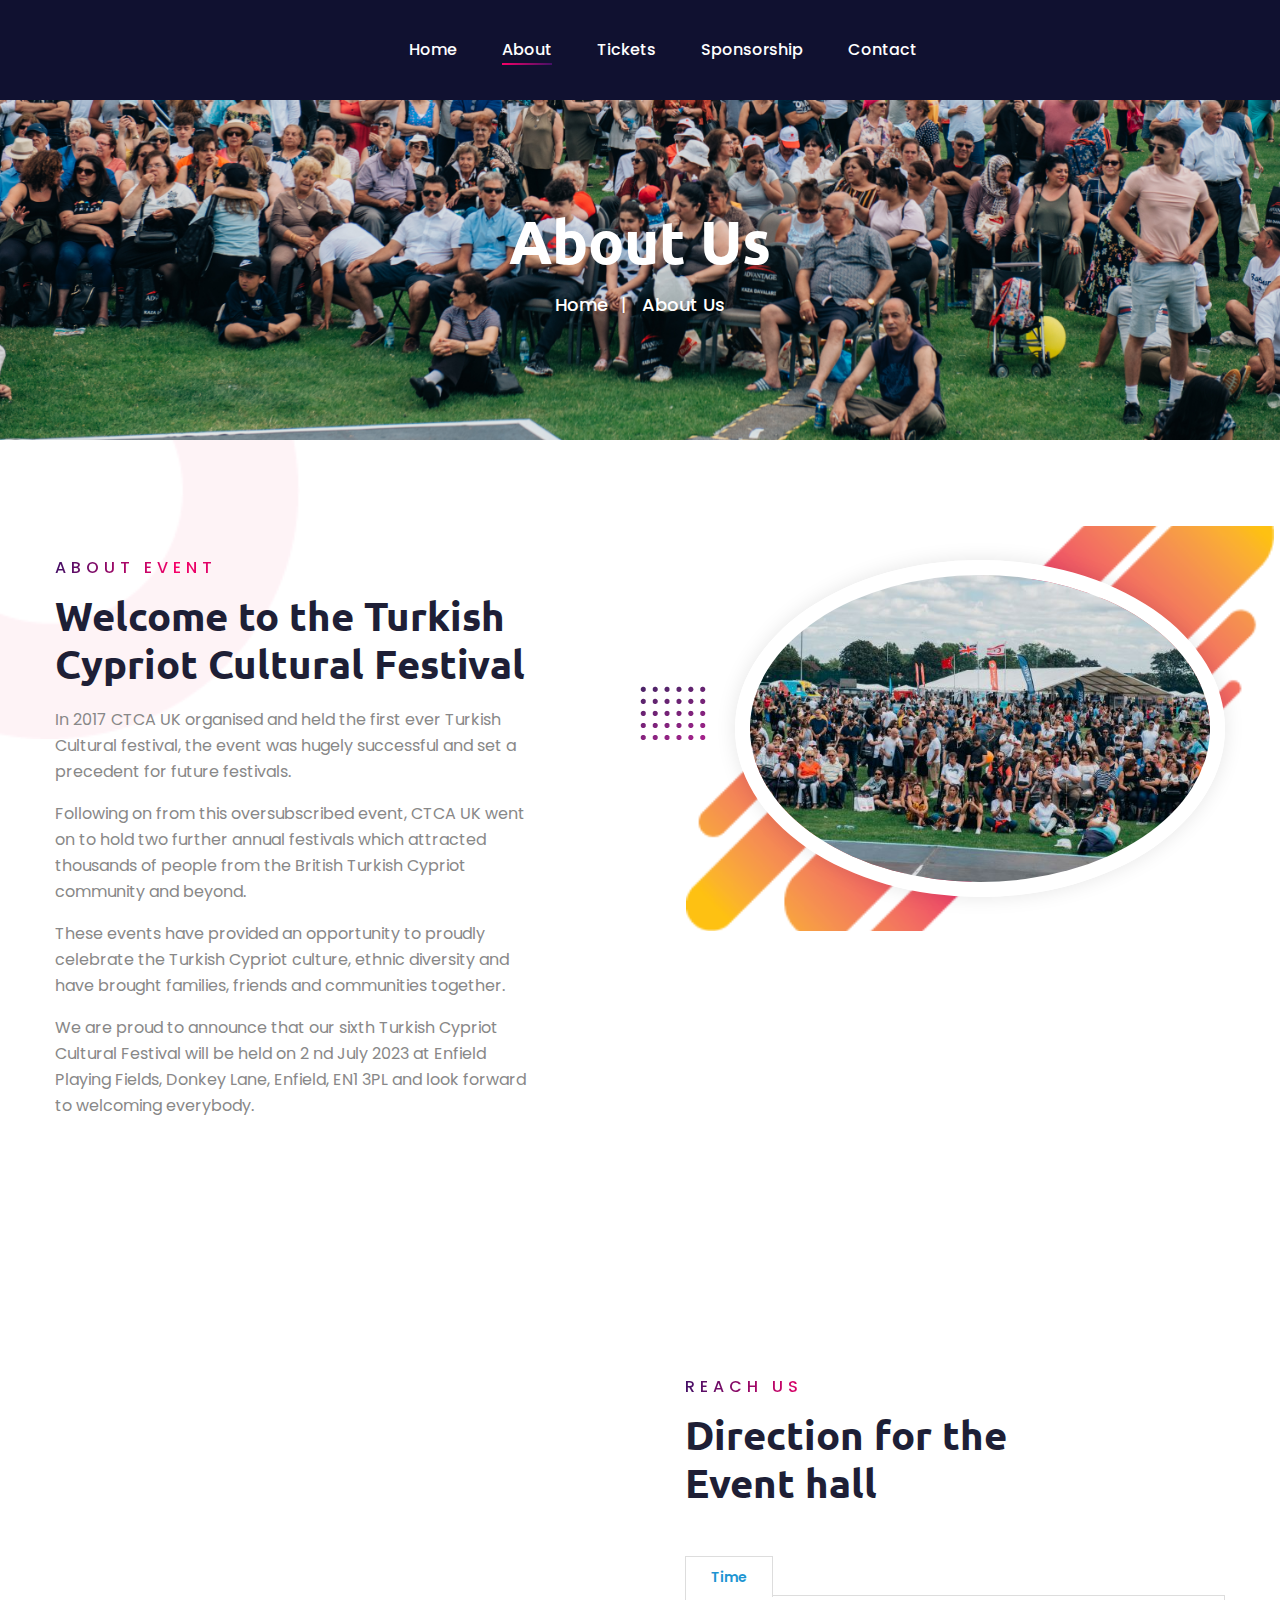
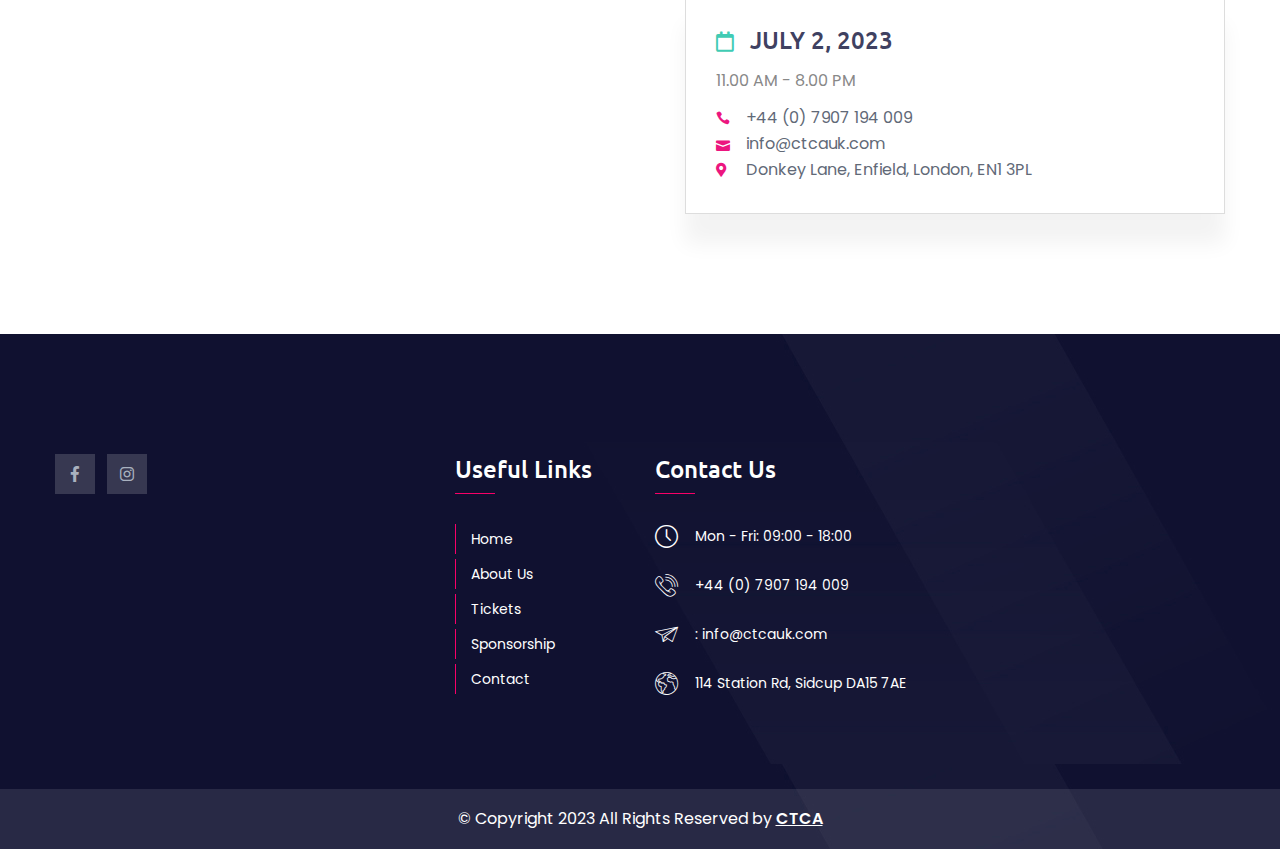
<file: about-us.html>
<!DOCTYPE html>
<html lang="en">
  <head>
    <meta charset="utf-8" />
    <title>Turkish Cypriot Cultural Festival | About Us</title>
    <!-- Stylesheets -->
    <link href="css/bootstrap.css" rel="stylesheet" />
    <link href="css/style.css" rel="stylesheet" />
    <link href="css/responsive.css" rel="stylesheet" />
    <!--Color Switcher Mockup-->
    <link href="css/color-switcher-design.css" rel="stylesheet" />

    <link rel="shortcut icon" href="images/favicon.png" type="image/x-icon" />
    <link rel="icon" href="images/favicon.png" type="image/x-icon" />

    <!-- Responsive -->
    <meta http-equiv="X-UA-Compatible" content="IE=edge" />
    <meta
      name="viewport"
      content="width=device-width, initial-scale=1.0, maximum-scale=1.0, user-scalable=0"
    />

    <!--[if lt IE 9
      ]><script src="https://cdnjs.cloudflare.com/ajax/libs/html5shiv/3.7.3/html5shiv.js"></script
    ><![endif]-->
    <!--[if lt IE 9]><script src="js/respond.js"></script><![endif]-->
  </head>

  <body>
    <div class="page-wrapper">
      <!-- Preloader -->
      <div class="preloader"></div>
      <!-- Header span -->

      <!-- Header Span -->
      <span class="header-span"></span>

      <!-- Main Header-->
      <header class="main-header">
        <div class="main-box" style="background-color: #101130">
          <div
            class="auto-container clearfix mobile-header"
            style="display: flex; justify-content: center"
          >
            <!--Nav Box-->
            <div class="nav-outer clearfix">
              <!--Mobile Navigation Toggler-->
              <div class="mobile-nav-toggler">
                <span class="icon flaticon-menu"></span>
              </div>
              <!-- Main Menu -->
              <nav class="main-menu navbar-expand-md navbar-light">
                <div class="navbar-header">
                  <!-- Togg le Button -->
                  <button
                    class="navbar-toggler"
                    type="button"
                    data-toggle="collapse"
                    data-target="#navbarSupportedContent"
                    aria-controls="navbarSupportedContent"
                    aria-expanded="false"
                    aria-label="Toggle navigation"
                  >
                    <span class="icon flaticon-menu-button"></span>
                  </button>
                </div>

                <div
                  class="collapse navbar-collapse clearfix"
                  id="navbarSupportedContent"
                >
                  <ul class="navigation clearfix">
                    <li class=" dropdown">
                      <a href="index.html">Home</a>
                    </li>
                    <li class="current dropdown">
                      <a href="about-us.html">About</a>
                    </li>

                    <li class="dropdown">
                      <a href="tickets.html">Tickets</a>
                    </li>

                    <li class="dropdown">
                      <a href="sponsorships.html">Sponsorship</a>
                    </li>

                    <li class="dropdown"><a href="contact.html">Contact</a></li>
                  </ul>
                </div>
              </nav>
              <!-- Main Menu End-->
            </div>
          </div>
        </div>

        <!-- Mobile Menu  -->
        <div class="mobile-menu">
          <div class="menu-backdrop"></div>
          <div class="close-btn">
            <span class="icon flaticon-cancel-1"></span>
          </div>

          <!--Here Menu Will Come Automatically Via Javascript / Same Menu as in Header-->
          <nav class="menu-box">
            <ul class="navigation clearfix">
              <!--Keep This Empty / Menu will come through Javascript-->
            </ul>
          </nav>
        </div>
        <!-- End Mobile Menu -->
      </header>
      <!--End Main Header -->

      <!--Page Title-->
      <section
        class="page-title"
        style="background-image: url(images/background/5.jpg)"
      >
        <div class="auto-container">
          <h1>About Us</h1>
          <ul class="bread-crumb clearfix">
            <li><a href="index.html">Home</a></li>
            <li>About Us</li>
          </ul>
        </div>
      </section>
      <!--End Page Title-->

      <!-- About Section -->
      <section class="about-section">
        <div class="anim-icons full-width">
          <span class="icon icon-circle-blue wow fadeIn"></span>
          <span class="icon icon-dots wow fadeInleft"></span>
          <span class="icon icon-circle-1 wow zoomIn"></span>
        </div>
        <div class="auto-container">
          <div class="row">
            <!-- Content Column -->
            <div class="content-column col-lg-6 col-md-12 col-sm-12">
              <div class="inner-column">
                <div class="sec-title">
                  <span class="title">ABOUT EVENT</span>
                  <h2>Welcome to the Turkish Cypriot Cultural Festival</h2>
                  <div class="text">
                    <p>
                      In 2017 CTCA UK organised and held the first ever Turkish
                      Cultural festival, the event was hugely successful and set
                      a precedent for future festivals.
                    </p>
                    <p>
                      Following on from this oversubscribed event, CTCA UK went
                      on to hold two further annual festivals which attracted
                      thousands of people from the British Turkish Cypriot
                      community and beyond.
                    </p>
                    <p>
                      These events have provided an opportunity to proudly
                      celebrate the Turkish Cypriot culture, ethnic diversity
                      and have brought families, friends and communities
                      together.
                    </p>
                    <p>
                      We are proud to announce that our sixth Turkish Cypriot
                      Cultural Festival will be held on 2 nd July 2023 at
                      Enfield Playing Fields, Donkey Lane, Enfield, EN1 3PL and
                      look forward to welcoming everybody.
                    </p>
                  </div>
                </div>
              </div>
            </div>

            <!-- Image Column -->
            <div class="image-column col-lg-6 col-md-12 col-sm-12">
              <div class="image-box">
                <figure class="image wow fadeIn">
                  <img src="images/resource/about-img-1.jpg" alt="" />
                </figure>
              </div>
            </div>
          </div>
        </div>
      </section>
      <!--End About Section -->

      <!-- Fun Fact Section -->
      <!-- <section
        class="fun-fact-section style-two"
        style="background-image: url(images/background/9.jpg)"
      >
        <div class="auto-container">
          <div class="fact-counter">
            <div class="row clearfix">
              <div
                class="counter-column col-lg-3 col-md-6 col-sm-12 wow fadeInUp"
              >
                <div class="count-box">
                  <span class="icon icon_headphones"></span>
                  <span class="count-text" data-speed="3000" data-stop="190"
                    >0</span
                  >
                  <h4 class="counter-title">Participants</h4>
                </div>
              </div>

              <div
                class="counter-column col-lg-3 col-md-6 col-sm-12 wow fadeInUp"
                data-wow-delay="400ms"
              >
                <div class="count-box">
                  <span class="icon icon_ribbon_alt"></span>
                  <span class="count-text" data-speed="3000" data-stop="62"
                    >0</span
                  >
                  <h4 class="counter-title">Awards Win</h4>
                </div>
              </div>

              <div
                class="counter-column col-lg-3 col-md-6 col-sm-12 wow fadeInUp"
                data-wow-delay="800ms"
              >
                <div class="count-box">
                  <span class="icon icon_like"></span>
                  <span class="count-text" data-speed="3000" data-stop="54"
                    >0</span
                  >
                  <h4 class="counter-title">Certified Teachers</h4>
                </div>
              </div>

              <div
                class="counter-column col-lg-3 col-md-6 col-sm-12 wow fadeInUp"
                data-wow-delay="300ms"
              >
                <div class="count-box">
                  <span class="icon icon_book_alt"></span>
                  <span class="count-text" data-speed="3000" data-stop="38"
                    >0</span
                  >
                  <h4 class="counter-title">Courses</h4>
                </div>
              </div>
            </div>
          </div>
        </div>
      </section> -->
      <!--End Fun Fact Section -->

      <!-- Call to action -->
      <!-- <section
        class="call-to-action"
        style="background-image: url(images/background/11.jpg)"
      >
        <div class="auto-container">
          <div class="content-box">
            <div class="text">WE’RE A LEADING MEETUP COMPANY</div>
            <h2>
              We Are Always at The Forefront <br />
              of The Business Conference !
            </h2>
            <div class="btn-box">
              <a href="contact.html" class="theme-btn btn-style-one"
                ><span class="btn-title">Contact Us</span></a
              >
            </div>
          </div>
        </div>
      </section> -->
      <!--End Call to action -->

      <!-- Event Info Section -->
      <section class="event-info-section">
        <div class="auto-container">
          <div class="row">
            <!-- Info Column -->
            <div class="info-column col-lg-6 col-md-12 col-sm-12 order-2">
              <div class="inner-column">
                <div class="sec-title style-two">
                  <span class="title">Reach us</span>
                  <h2>Direction for the <br />Event hall</h2>
                </div>

                <div class="event-info-tabs tabs-box">
                  <!--Tabs Box-->
                  <ul class="tab-buttons clearfix">
                    <li class="tab-btn active-btn" data-tab="#tab1">Time</li>
                    <!-- <li class="tab-btn" data-tab="#tab2">Venue</li>
                    <li class="tab-btn" data-tab="#tab3">How to</li> -->
                  </ul>

                  <div class="tabs-content">
                    <!--Tab-->
                    <div class="tab active-tab" id="tab1">
                      <h4>
                        <span class="icon far fa-calendar"></span> JULY 2, 2023
                      </h4>
                      <div class="text">11.00 AM - 8.00 PM</div>
                      <ul class="info-list">
                        <li>
                          <span class="icon icon_phone"></span>
                          <a href="tel:+44 (0) 7907 194 009"
                            >+44 (0) 7907 194 009</a
                          >
                        </li>
                        <li>
                          <span class="icon icon_mail"></span>
                          <a href="mailto:info@ctcauk.com ">info@ctcauk.com </a>
                        </li>
                        <li>
                          <span class="icon fa fa-map-marker-alt"></span>
                          Donkey Lane, Enfield, London, EN1 3PL
                        </li>
                      </ul>
                    </div>

                    <!--Tab-->
                    <!-- <div class="tab" id="tab2">
                      <h4>
                        <span class="icon fa fa-map-marker-alt"></span>Donkey
                        Lane, Enfield, London, EN1 3PL
                      </h4>
                      <div class="text">
                        Lorem ipsum dolor sit amet, consectetur adipiscing elit,
                        sed do eiusmod tempor incididunt labore et dolore magna
                        aliqua. Aliquip ex ea commodo consequat. Duis aute irure
                        dolor in reprehenderit in voluptate velit esse cillum
                        dolore.
                      </div>
                    </div> -->

                    <!--Tab-->
                    <!-- <div class="tab" id="tab3">
                      <h4>
                        <span class="icon fa fa-directions"></span> How to get
                        there
                      </h4>
                      <div class="text">
                        Lorem ipsum dolor sit amet, consectetur adipiscing elit,
                        sed do eiusmod tempor incididunt labore et dolore magna
                        aliqua. Aliquip ex ea commodo consequat. Duis aute irure
                        dolor in reprehenderit in voluptate velit esse cillum
                        dolore.
                      </div>
                    </div> -->
                  </div>
                </div>
              </div>
            </div>

            <!-- Image Column -->
            <div class="map-column col-lg-6 col-md-12 col-sm-12">
              <!--Map Outer-->
              <div class="map-outer">
                <!--Map Canvas-->
                <iframe
                  src="https://www.google.com/maps/embed?pb=!1m18!1m12!1m3!1d2475.0507334253025!2d-0.06048249999999998!3d51.6589075!2m3!1f0!2f0!3f0!3m2!1i1024!2i768!4f13.1!3m3!1m2!1s0x48761f12511aea19%3A0x94a3958257c3f297!2sDonkey%20Ln%2C%20Enfield%20EN1%203PL%2C%20Birle%C5%9Fik%20Krall%C4%B1k!5e0!3m2!1str!2s!4v1679673786555!5m2!1str!2s"
                  height="435"
                ></iframe>
              </div>
            </div>
          </div>
        </div>
      </section>
      <!--End Event Info Section -->
      <!-- Main Footer -->
      <footer class="main-footer">
        <!--Widgets Section-->
        <div class="widgets-section">
          <div class="auto-container">
            <div class="row">
              <!--Big Column-->
              <div class="big-column col-xl-6 col-lg-12 col-md-12 col-sm-12">
                <div class="row">
                  <!--Footer Column-->
                  <div
                    class="footer-column col-xl-7 col-lg-6 col-md-6 col-sm-12"
                  >
                    <div class="footer-widget about-widget">
                      <!-- <div class="text">
              <p>
                We have very good strength in innovative technology
                and tools with over 35 years of experience. We makes
                long-term investments goal in global companies in
                different sectors, mainly in Europe and other
                countries.
              </p>
            </div> -->
                      <ul class="social-icon-one social-icon-colored">
                        <li>
                          <a
                            href="https://www.facebook.com/profile.php?id=100069516913494&paipv=0&eav=AfYtpKXS7JN8VZubyFTgKv-Jh_j09niALQckmzCTdu_BGts9rDMxz9I4qMAe9IkNKzA" target="_blank"
                            ><i class="fab fa-facebook-f"></i
                          ></a>
                        </li>
                        <li>
                          <a href="https://www.instagram.com/ctcauk/" target="_blank"
                            ><i class="fab fa-instagram"></i
                          ></a>
                        </li>
                        <!-- <li>
                <a href="#"><i class="fab fa-pinterest"></i></a>
              </li>
              <li>
                <a href="#"><i class="fab fa-youtube"></i></a>
              </li>
              <li>
                <a href="#"><i class="fab fa-dribbble"></i></a> -->
                        <!-- </li> -->
                      </ul>
                    </div>
                  </div>

                  <!--Footer Column-->
                  <div
                    class="footer-column col-xl-5 col-lg-6 col-md-6 col-sm-12"
                  >
                    <div class="footer-widget useful-links">
                      <h2 class="widget-title">Useful Links</h2>
                      <ul class="user-links">
                        <li><a href="index-2.html">Home</a></li>
                        <li><a href="about-us.html">About Us</a></li>
                        <li><a href="tickets.html">Tickets</a></li>
                        <li><a href="sponsorships.html">Sponsorship</a></li>
                        <li><a href="contact.html">Contact</a></li>
                      </ul>
                    </div>
                  </div>
                </div>
              </div>

              <!--Big Column-->
              <div class="big-column col-xl-6 col-lg-12 col-md-12 col-sm-12">
                <div class="row">
                  <!--Footer Column-->
                  <div class="footer-column col-lg-6 col-md-6 col-sm-12">
                    <!--Footer Column-->
                    <div class="footer-widget contact-widget">
                      <h2 class="widget-title">Contact Us</h2>
                      <!--Footer Column-->
                      <div class="widget-content">
                        <ul class="contact-list">
                          <li>
                            <span class="icon flaticon-clock"></span>
                            <div class="text">Mon - Fri: 09:00 - 18:00</div>
                          </li>

                          <li>
                            <span class="icon flaticon-phone"></span>
                            <div class="text">
                              <a href="tel:+44 (0) 7907 194 009"
                                >+44 (0) 7907 194 009</a
                              >
                            </div>
                          </li>

                          <li>
                            <span class="icon flaticon-paper-plane"></span>
                            <div class="text">
                              <a href="mailto:: info@ctcauk.com"
                                >: info@ctcauk.com</a
                              >
                            </div>
                          </li>

                          <li>
                            <span class="icon flaticon-worldwide"></span>
                            <div class="text">
                              114 Station Rd, Sidcup DA15 7AE
                            </div>
                          </li>
                        </ul>
                      </div>
                    </div>
                  </div>

                  <!--Footer Column-->
                  <!-- <div class="footer-column col-lg-6 col-md-6 col-sm-12">
          
          <div class="footer-widget instagram-widget">
            <h2 class="widget-title">Instagram Gallery</h2>
            <div class="widget-content">
              <div class="outer clearfix">
                <figure class="image">
                  <a
                    href="images/gallery/1.jpg"
                    class="lightbox-image"
                    title="Image Title Here"
                    ><img src="images/resource/gw-1.jpg" alt=""
                  /></a>
                </figure>

                <figure class="image">
                  <a
                    href="images/gallery/2.jpg"
                    class="lightbox-image"
                    title="Image Title Here"
                    ><img src="images/resource/gw-2.jpg" alt=""
                  /></a>
                </figure>

                <figure class="image">
                  <a
                    href="images/gallery/3.jpg"
                    class="lightbox-image"
                    title="Image Title Here"
                    ><img src="images/resource/gw-3.jpg" alt=""
                  /></a>
                </figure>

                <figure class="image">
                  <a
                    href="images/gallery/4.jpg"
                    class="lightbox-image"
                    title="Image Title Here"
                    ><img src="images/resource/gw-4.jpg" alt=""
                  /></a>
                </figure>

                <figure class="image">
                  <a
                    href="images/gallery/5.jpg"
                    class="lightbox-image"
                    title="Image Title Here"
                    ><img src="images/resource/gw-5.jpg" alt=""
                  /></a>
                </figure>

                <figure class="image">
                  <a
                    href="images/gallery/1.jpg"
                    class="lightbox-image"
                    title="Image Title Here"
                    ><img src="images/resource/gw-6.jpg" alt=""
                  /></a>
                </figure>
              </div>
            </div>
          </div>
        </div> -->
                </div>
              </div>
            </div>
          </div>
        </div>

        <!--Footer Bottom-->
        <div class="footer-bottom">
          <div class="auto-container">
            <div class="inner-container clearfix">
              <div class="copyright-text">
                <p>
                  © Copyright 2023 All Rights Reserved by
                  <a href="www.ctcauk.com">CTCA</a>
                </p>
              </div>
            </div>
          </div>
        </div>
      </footer>
      <!-- End Footer -->
    </div>
    <!--End pagewrapper-->

    <!--Scroll to top-->
    <div class="scroll-to-top scroll-to-target" data-target="html">
      <span class="fa fa-angle-double-up"></span>
    </div>
    <script src="js/jquery.js"></script>
    <script src="js/popper.min.js"></script>
    <script src="js/bootstrap.min.js"></script>
    <script src="js/jquery-ui.js"></script>
    <script src="js/jquery.fancybox.js"></script>
    <script src="js/appear.js"></script>
    <script src="js/owl.js"></script>
    <script src="js/wow.js"></script>
    <script src="js/script.js"></script>
    <!-- Color Setting -->
    <script src="js/color-settings.js"></script>
  </body>
</html>
</file>
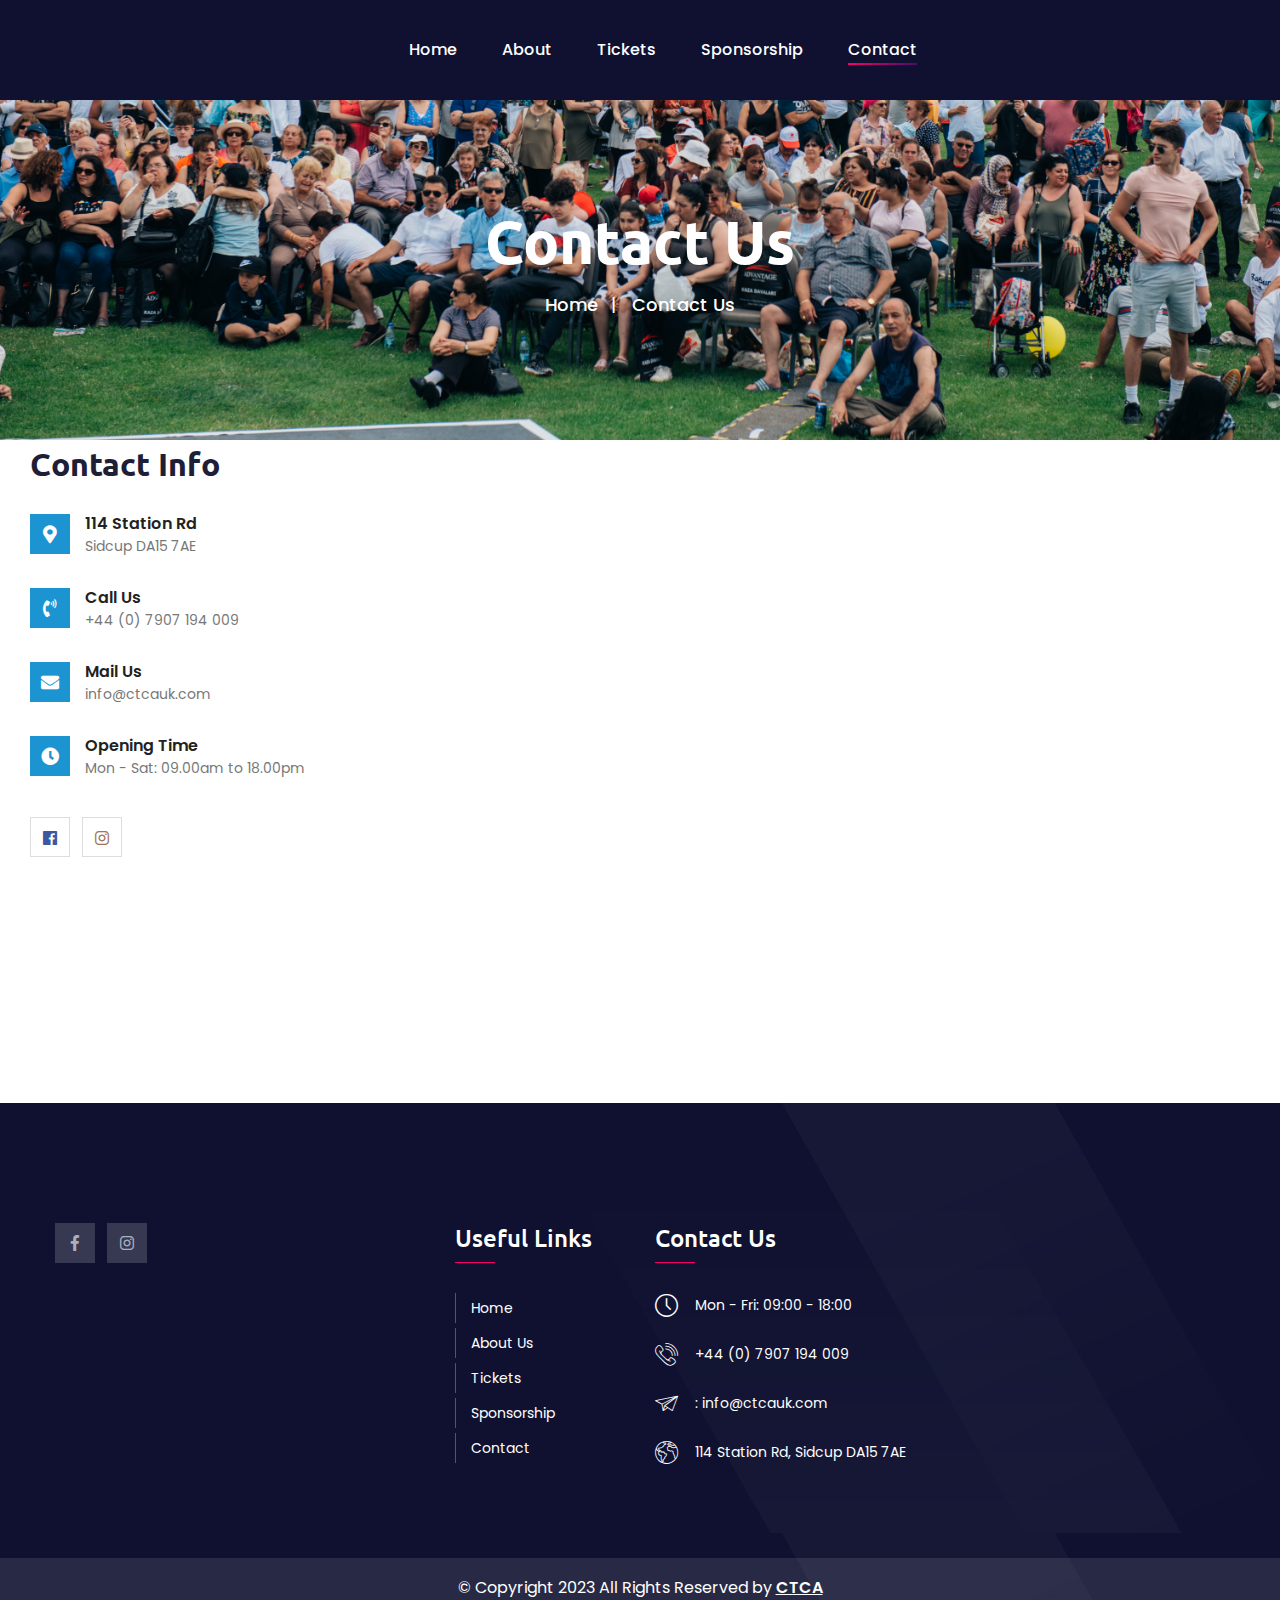
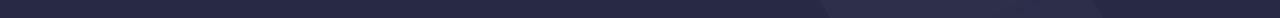
<file: contact.html>
<!DOCTYPE html>
<html lang="en">
  <head>
    <meta charset="utf-8" />
    <title>Turkish Cypriot Cultural Festival | Contact Us</title>
    <!-- Stylesheets -->
    <link href="css/bootstrap.css" rel="stylesheet" />
    <link href="css/style.css" rel="stylesheet" />
    <link href="css/responsive.css" rel="stylesheet" />
    <!--Color Switcher Mockup-->
    <link href="css/color-switcher-design.css" rel="stylesheet" />

    <link rel="shortcut icon" href="images/favicon.png" type="image/x-icon" />
    <link rel="icon" href="images/favicon.png" type="image/x-icon" />

    <!-- Responsive -->
    <meta http-equiv="X-UA-Compatible" content="IE=edge" />
    <meta
      name="viewport"
      content="width=device-width, initial-scale=1.0, maximum-scale=1.0, user-scalable=0"
    />

    <!--[if lt IE 9
      ]><script src="https://cdnjs.cloudflare.com/ajax/libs/html5shiv/3.7.3/html5shiv.js"></script
    ><![endif]-->
    <!--[if lt IE 9]><script src="js/respond.js"></script><![endif]-->
  </head>

  <body>
    <div class="page-wrapper">
      <!-- Preloader -->
      <div class="preloader"></div>
      <!-- Header span -->

      <!-- Header Span -->
      <span class="header-span"></span>

      <!-- Main Header-->
      <header class="main-header">
        <div class="main-box" style="background-color: #101130">
          <div
            class="auto-container clearfix mobile-header"
            style="display: flex; justify-content: center"
          >
            <!--Nav Box-->
            <div class="nav-outer clearfix">
              <!--Mobile Navigation Toggler-->
              <div class="mobile-nav-toggler">
                <span class="icon flaticon-menu"></span>
              </div>
              <!-- Main Menu -->
              <nav class="main-menu navbar-expand-md navbar-light">
                <div class="navbar-header">
                  <!-- Togg le Button -->
                  <button
                    class="navbar-toggler"
                    type="button"
                    data-toggle="collapse"
                    data-target="#navbarSupportedContent"
                    aria-controls="navbarSupportedContent"
                    aria-expanded="false"
                    aria-label="Toggle navigation"
                  >
                    <span class="icon flaticon-menu-button"></span>
                  </button>
                </div>

                <div
                  class="collapse navbar-collapse clearfix"
                  id="navbarSupportedContent"
                >
                  <ul class="navigation clearfix">
                    <li class=" dropdown">
                      <a href="index.html">Home</a>
                    </li>
                    <li class="dropdown">
                      <a href="about-us.html">About</a>
                    </li>

                    <li class="dropdown">
                      <a href="tickets.html">Tickets</a>
                    </li>

                    <li class="dropdown">
                      <a href="sponsorships.html">Sponsorship</a>
                    </li>

                    <li class="current dropdown"><a href="contact.html">Contact</a></li>
                  </ul>
                </div>
              </nav>
              <!-- Main Menu End-->
            </div>
          </div>
        </div>

        <!-- Mobile Menu  -->
        <div class="mobile-menu">
          <div class="menu-backdrop"></div>
          <div class="close-btn">
            <span class="icon flaticon-cancel-1"></span>
          </div>

          <!--Here Menu Will Come Automatically Via Javascript / Same Menu as in Header-->
          <nav class="menu-box">
            <ul class="navigation clearfix">
              <!--Keep This Empty / Menu will come through Javascript-->
            </ul>
          </nav>
        </div>
        <!-- End Mobile Menu -->
      </header>
      <!--End Main Header -->

      <!--Page Title-->
      <section
        class="page-title"
        style="background-image: url(images/background/5.jpg)"
      >
        <div class="auto-container">
          <h1>Contact Us</h1>
          <ul class="bread-crumb clearfix">
            <li><a href="index.html">Home</a></li>
            <li>Contact Us</li>
          </ul>
        </div>
      </section>
      <!--End Page Title-->
      <div class="contact-us-grid">
        <!-- Contact Page Section -->
        <section class="contact-page-section" style="padding-top: 0px">
          <div class="auto-container">
            <div>
              <div class="contact-column col-lg-4 col-md-12 col-sm-12 order-2">
                <div class="inner-column">
                  <div class="sec-title">
                    <h2 style="width: max-content">Contact Info</h2>
                  </div>
                  <ul class="contact-info" style="width: max-content">
                    <li>
                      <span class="icon fa fa-map-marker-alt"></span>
                      <p><strong> 114 Station Rd</strong></p>
                      <p>Sidcup DA15 7AE</p>
                    </li>

                    <li>
                      <span class="icon fa fa-phone-volume"></span>
                      <p><strong>Call Us</strong></p>
                      <p>+44 (0) 7907 194 009</p>
                    </li>

                    <li>
                      <span class="icon fa fa-envelope"></span>
                      <p><strong>Mail Us</strong></p>
                      <p>
                        <a href="mailto:info@ctcauk.com"> info@ctcauk.com</a>
                      </p>
                    </li>

                    <li>
                      <span class="icon fa fa-clock"></span>
                      <p><strong>Opening Time</strong></p>
                      <p>Mon - Sat: 09.00am to 18.00pm</p>
                    </li>
                  </ul>

                  <ul class="social-icon-two social-icon-colored">
                    <li>
                      <a
                        href="https://www..com/profile.php?id=100069516913494&paipv=0&eav=AfYtpKXS7JN8VZubyFTgKv-Jh_j09niALQckmzCTdu_BGts9rDMxz9I4qMAe9IkNKzA" target="_blank"
                        ><i class="fab fa-facebook"></i
                      ></a>
                    </li>
                    <li>
                      <a href="https://www.instagram.com/ctcauk/" target="_blank"><i class="fab fa-instagram"></i></a>
                    </li>
                    <!-- <li>
                      <a href="#"><i class="fab fa-google-plus"></i></a>
                    </li>
                    <li>
                      <a href="#"><i class="fab fa-dribbble"></i></a>
                    </li>
                    <li>
                      <a href="#"><i class="fab fa-pinterest"></i></a>
                    </li> -->
                  </ul>
                </div>
              </div>
            </div>
          </div>
        </section>
        <!--End Contact Page Section -->
        <!-- Map Section -->
        <section class="map-section">
          <div class="auto-container">
            <div class="map-outer">
              <iframe
                src="https://www.google.com/maps/embed?pb=!1m18!1m12!1m3!1d2487.3295758677755!2d0.1030748!3d51.433741!2m3!1f0!2f0!3f0!3m2!1i1024!2i768!4f13.1!3m3!1m2!1s0x47d8aea8fec93f4f%3A0x8eb6898ca567257!2s114%20Station%20Rd%2C%20Sidcup%20DA15%207AE%2C%20Birle%C5%9Fik%20Krall%C4%B1k!5e0!3m2!1str!2s!4v1679686237801!5m2!1str!2s"
                height="540"
              ></iframe>
            </div>
          </div>
        </section>
        <!-- End Map Section -->
      </div>

     <!-- Main Footer -->
     <footer class="main-footer">
      <!--Widgets Section-->
      <div class="widgets-section">
        <div class="auto-container">
          <div class="row">
            <!--Big Column-->
            <div class="big-column col-xl-6 col-lg-12 col-md-12 col-sm-12">
              <div class="row">
                <!--Footer Column-->
                <div
                  class="footer-column col-xl-7 col-lg-6 col-md-6 col-sm-12"
                >
                  <div class="footer-widget about-widget">
                    <!-- <div class="text">
            <p>
              We have very good strength in innovative technology
              and tools with over 35 years of experience. We makes
              long-term investments goal in global companies in
              different sectors, mainly in Europe and other
              countries.
            </p>
          </div> -->
                    <ul class="social-icon-one social-icon-colored">
                      <li>
                        <a
                          href="https://www.facebook.com/profile.php?id=100069516913494&paipv=0&eav=AfYtpKXS7JN8VZubyFTgKv-Jh_j09niALQckmzCTdu_BGts9rDMxz9I4qMAe9IkNKzA" target="_blank"
                          ><i class="fab fa-facebook-f"></i
                        ></a>
                      </li>
                      <li>
                        <a href="https://www.instagram.com/ctcauk/" target="_blank"
                          ><i class="fab fa-instagram"></i
                        ></a>
                      </li>
                      <!-- <li>
              <a href="#"><i class="fab fa-pinterest"></i></a>
            </li>
            <li>
              <a href="#"><i class="fab fa-youtube"></i></a>
            </li>
            <li>
              <a href="#"><i class="fab fa-dribbble"></i></a> -->
                      <!-- </li> -->
                    </ul>
                  </div>
                </div>

                <!--Footer Column-->
                <div
                  class="footer-column col-xl-5 col-lg-6 col-md-6 col-sm-12"
                >
                  <div class="footer-widget useful-links">
                    <h2 class="widget-title">Useful Links</h2>
                    <ul class="user-links">
                      <li><a href="index-2.html">Home</a></li>
                      <li><a href="about-us.html">About Us</a></li>
                      <li><a href="tickets.html">Tickets</a></li>
                      <li><a href="sponsorships.html">Sponsorship</a></li>
                      <li><a href="contact.html">Contact</a></li>
                    </ul>
                  </div>
                </div>
              </div>
            </div>

            <!--Big Column-->
            <div class="big-column col-xl-6 col-lg-12 col-md-12 col-sm-12">
              <div class="row">
                <!--Footer Column-->
                <div class="footer-column col-lg-6 col-md-6 col-sm-12">
                  <!--Footer Column-->
                  <div class="footer-widget contact-widget">
                    <h2 class="widget-title">Contact Us</h2>
                    <!--Footer Column-->
                    <div class="widget-content">
                      <ul class="contact-list">
                        <li>
                          <span class="icon flaticon-clock"></span>
                          <div class="text">Mon - Fri: 09:00 - 18:00</div>
                        </li>

                        <li>
                          <span class="icon flaticon-phone"></span>
                          <div class="text">
                            <a href="tel:+44 (0) 7907 194 009"
                              >+44 (0) 7907 194 009</a
                            >
                          </div>
                        </li>

                        <li>
                          <span class="icon flaticon-paper-plane"></span>
                          <div class="text">
                            <a href="mailto:: info@ctcauk.com"
                              >: info@ctcauk.com</a
                            >
                          </div>
                        </li>

                        <li>
                          <span class="icon flaticon-worldwide"></span>
                          <div class="text">
                            114 Station Rd, Sidcup DA15 7AE
                          </div>
                        </li>
                      </ul>
                    </div>
                  </div>
                </div>

                <!--Footer Column-->
                <!-- <div class="footer-column col-lg-6 col-md-6 col-sm-12">
        
        <div class="footer-widget instagram-widget">
          <h2 class="widget-title">Instagram Gallery</h2>
          <div class="widget-content">
            <div class="outer clearfix">
              <figure class="image">
                <a
                  href="images/gallery/1.jpg"
                  class="lightbox-image"
                  title="Image Title Here"
                  ><img src="images/resource/gw-1.jpg" alt=""
                /></a>
              </figure>

              <figure class="image">
                <a
                  href="images/gallery/2.jpg"
                  class="lightbox-image"
                  title="Image Title Here"
                  ><img src="images/resource/gw-2.jpg" alt=""
                /></a>
              </figure>

              <figure class="image">
                <a
                  href="images/gallery/3.jpg"
                  class="lightbox-image"
                  title="Image Title Here"
                  ><img src="images/resource/gw-3.jpg" alt=""
                /></a>
              </figure>

              <figure class="image">
                <a
                  href="images/gallery/4.jpg"
                  class="lightbox-image"
                  title="Image Title Here"
                  ><img src="images/resource/gw-4.jpg" alt=""
                /></a>
              </figure>

              <figure class="image">
                <a
                  href="images/gallery/5.jpg"
                  class="lightbox-image"
                  title="Image Title Here"
                  ><img src="images/resource/gw-5.jpg" alt=""
                /></a>
              </figure>

              <figure class="image">
                <a
                  href="images/gallery/1.jpg"
                  class="lightbox-image"
                  title="Image Title Here"
                  ><img src="images/resource/gw-6.jpg" alt=""
                /></a>
              </figure>
            </div>
          </div>
        </div>
      </div> -->
              </div>
            </div>
          </div>
        </div>
      </div>

      <!--Footer Bottom-->
      <div class="footer-bottom">
        <div class="auto-container">
          <div class="inner-container clearfix">
            <div class="copyright-text">
              <p>
                © Copyright 2023 All Rights Reserved by
                <a href="www.ctcauk.com">CTCA</a>
              </p>
            </div>
          </div>
        </div>
      </div>
    </footer>
    <!-- End Footer -->
    </div>
    <!--End pagewrapper-->

    <!--Scroll to top-->
    <div class="scroll-to-top scroll-to-target" data-target="html">
      <span class="fa fa-angle-double-up"></span>
    </div>
    <script src="js/jquery.js"></script>
    <script src="js/popper.min.js"></script>
    <script src="js/bootstrap.min.js"></script>
    <script src="js/jquery-ui.js"></script>
    <script src="js/jquery.fancybox.js"></script>
    <script src="js/appear.js"></script>
    <script src="js/owl.js"></script>
    <script src="js/wow.js"></script>
    <script src="js/validate.js"></script>
    <script src="js/script.js"></script>
    <!-- Color Setting -->
    <script src="js/color-settings.js"></script>
  </body>
</html>
</file>
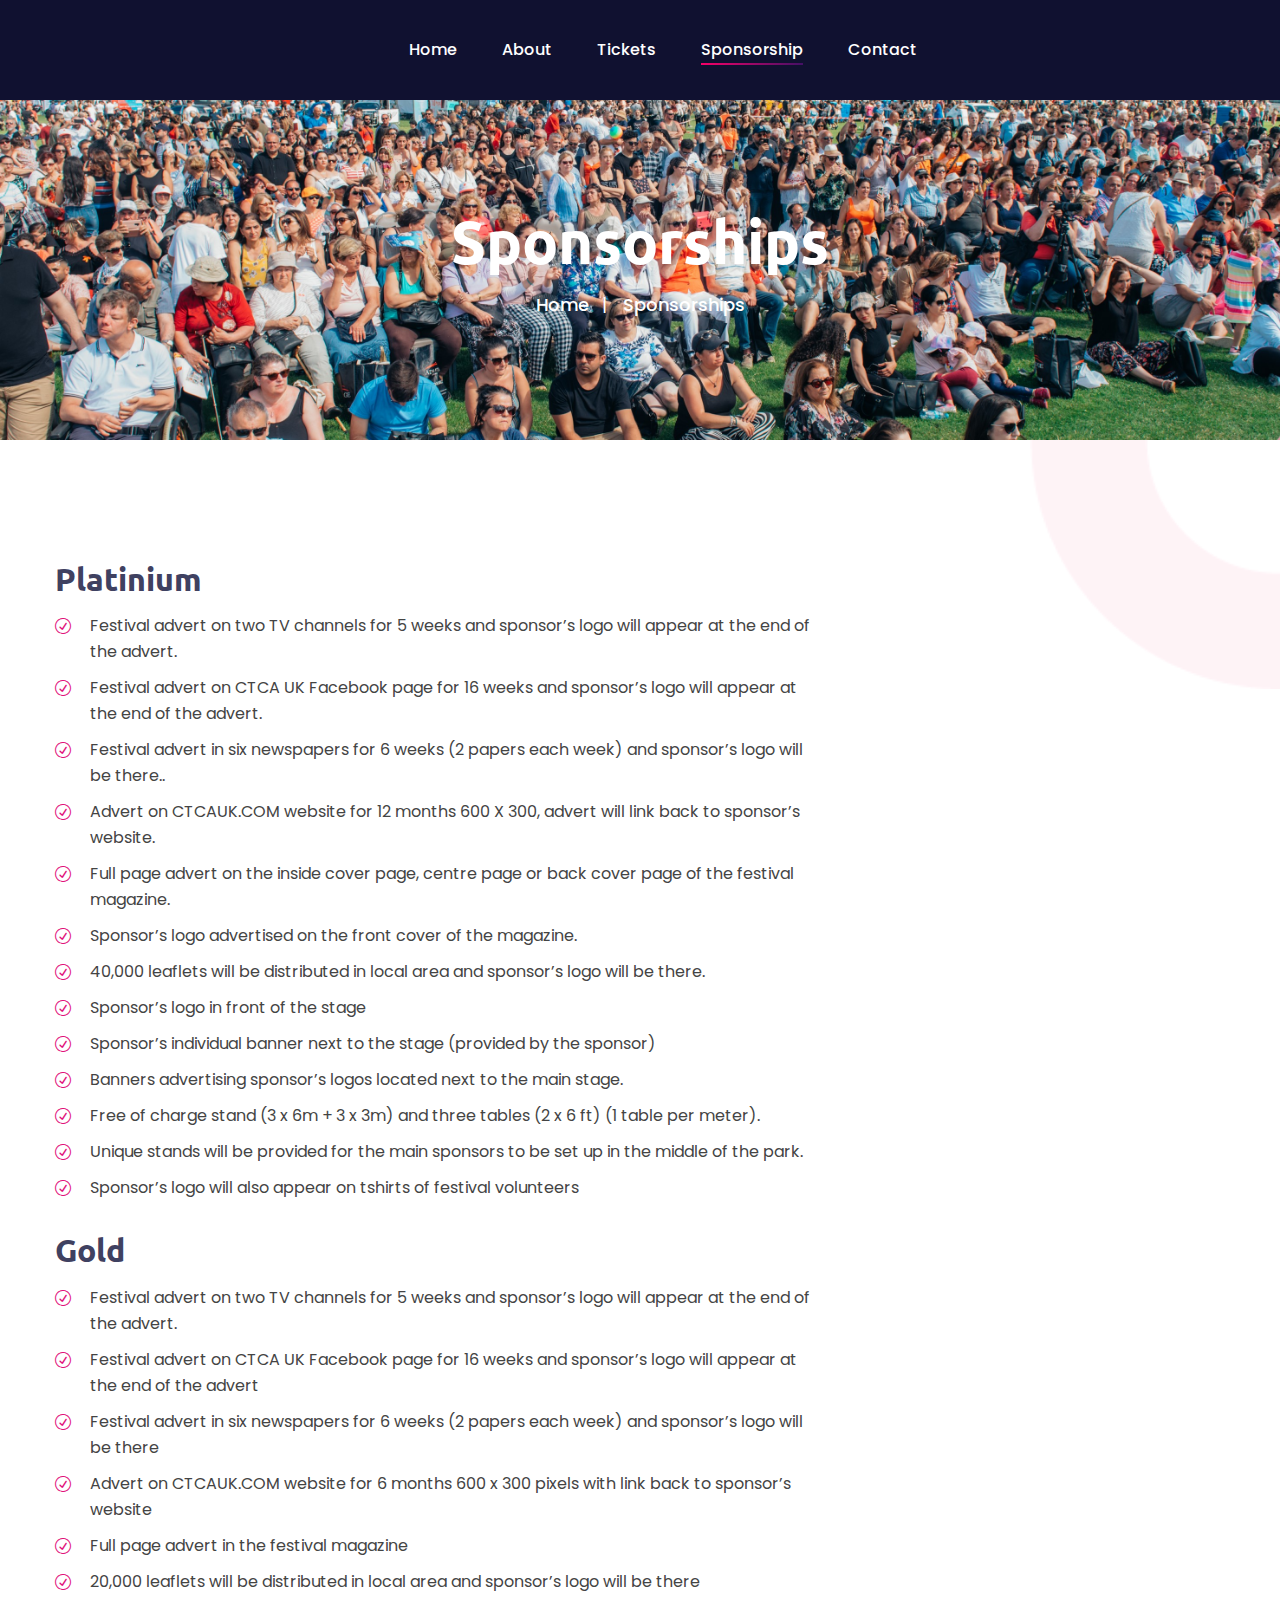
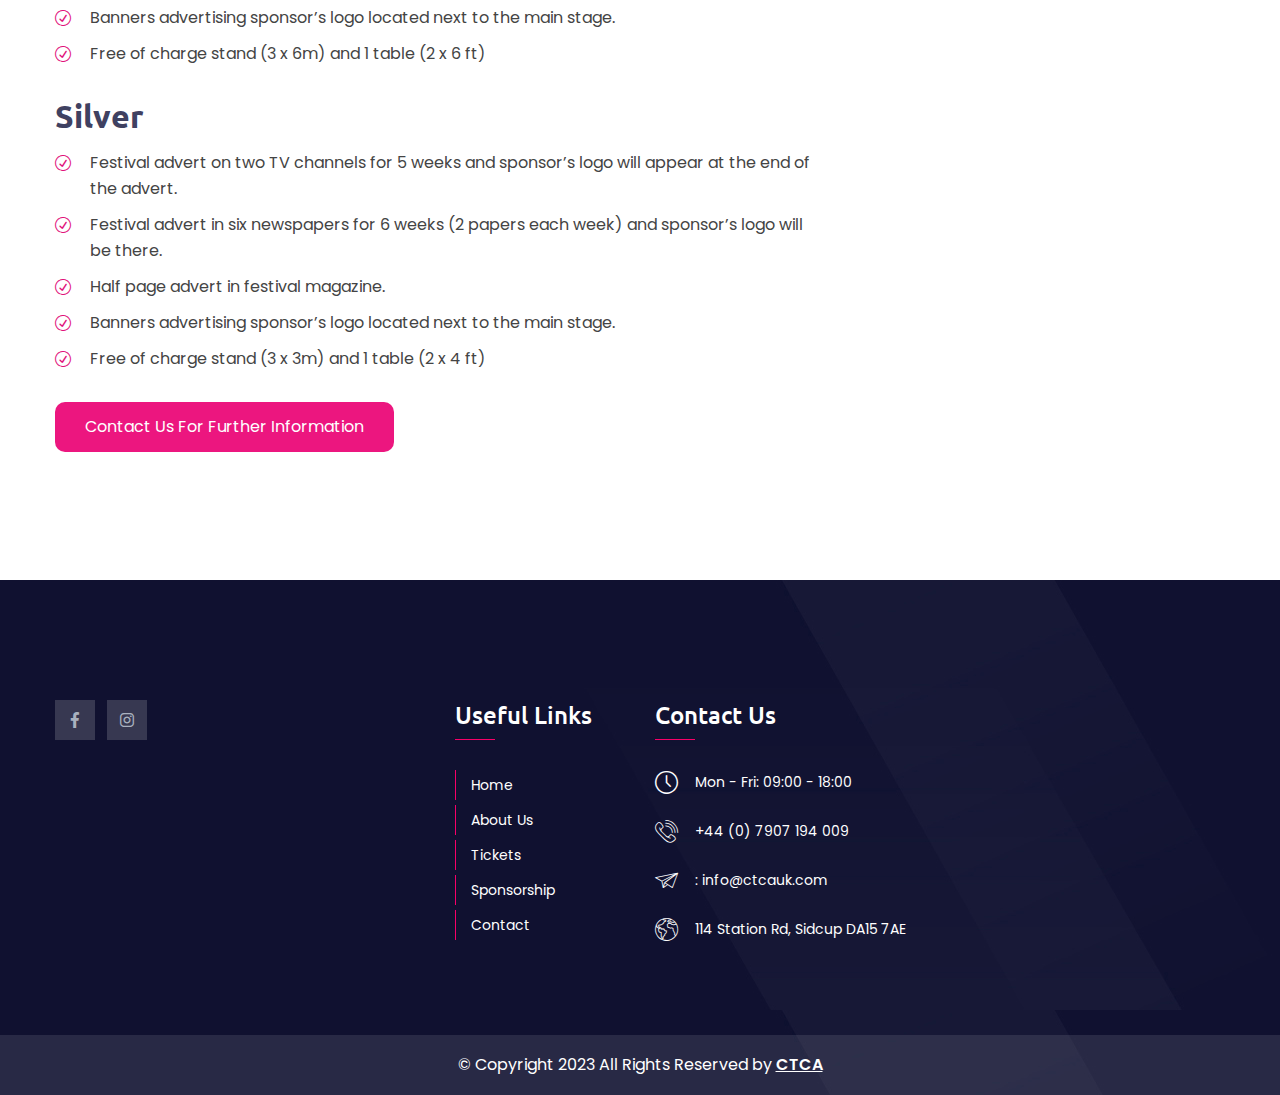
<file: sponsorships.html>
<!DOCTYPE html>
<html lang="en">
  <head>
    <meta charset="utf-8" />
    <title>Turkish Cypriot Cultural Festival | Sponsorships</title>
    <!-- Stylesheets -->
    <link href="css/bootstrap.css" rel="stylesheet" />
    <link href="css/style.css" rel="stylesheet" />
    <link href="css/responsive.css" rel="stylesheet" />
    <!--Color Switcher Mockup-->
    <link href="css/color-switcher-design.css" rel="stylesheet" />

    <link rel="shortcut icon" href="images/favicon.png" type="image/x-icon" />
    <link rel="icon" href="images/favicon.png" type="image/x-icon" />

    <!-- Responsive -->
    <meta http-equiv="X-UA-Compatible" content="IE=edge" />
    <meta
      name="viewport"
      content="width= device-width, initial-scale=1.0, maximum-scale=1.0, user-scalable=0"
    />

    <!--[if lt IE 9
      ]><script src="https://cdnjs.cloudflare.com/ajax/libs/html5shiv/3.7.3/html5shiv.js"></script
    ><![endif]-->
    <!--[if lt IE 9]><script src="js/respond.js"></script><![endif]-->
  </head>

  <body>
    <div class="page-wrapper">
      <!-- Preloader -->
      <div class="preloader"></div>
      <!-- Header span -->

      <!-- Header Span -->
      <span class="header-span"></span>

      <!-- Main Header-->
      <header class="main-header">
        <div class="main-box" style="background-color: #101130">
          <div
            class="auto-container clearfix mobile-header"
            style="display: flex; justify-content: center"
          >
            <!--Nav Box-->
            <div class="nav-outer clearfix">
              <!--Mobile Navigation Toggler-->
              <div class="mobile-nav-toggler">
                <span class="icon flaticon-menu"></span>
              </div>
              <!-- Main Menu -->
              <nav class="main-menu navbar-expand-md navbar-light">
                <div class="navbar-header">
                  <!-- Togg le Button -->
                  <button
                    class="navbar-toggler"
                    type="button"
                    data-toggle="collapse"
                    data-target="#navbarSupportedContent"
                    aria-controls="navbarSupportedContent"
                    aria-expanded="false"
                    aria-label="Toggle navigation"
                  >
                    <span class="icon flaticon-menu-button"></span>
                  </button>
                </div>

                <div
                  class="collapse navbar-collapse clearfix"
                  id="navbarSupportedContent"
                >
                  <ul class="navigation clearfix">
                    <li class=" dropdown">
                      <a href="index.html">Home</a>
                    </li>
                    <li class="dropdown">
                      <a href="about-us.html">About</a>
                    </li>

                    <li class="dropdown">
                      <a href="tickets.html">Tickets</a>
                    </li>

                    <li class="current dropdown">
                      <a href="sponsorships.html">Sponsorship</a>
                    </li>

                    <li class="dropdown"><a href="contact.html">Contact</a></li>
                  </ul>
                </div>
              </nav>
              <!-- Main Menu End-->
            </div>
          </div>
        </div>

        <!-- Mobile Menu  -->
        <div class="mobile-menu">
          <div class="menu-backdrop"></div>
          <div class="close-btn">
            <span class="icon flaticon-cancel-1"></span>
          </div>

          <!--Here Menu Will Come Automatically Via Javascript / Same Menu as in Header-->
          <nav class="menu-box">
            <ul class="navigation clearfix">
              <!--Keep This Empty / Menu will come through Javascript-->
            </ul>
          </nav>
        </div>
        <!-- End Mobile Menu -->
      </header>
      <!--End Main Header -->

      <!--Page Title-->
      <section
        class="page-title"
        style="background-image: url(images/background/2.jpg)"
      >
        <div class="auto-container">
          <h1>Sponsorships</h1>
          <ul class="bread-crumb clearfix">
            <li><a href="index.html">Home</a></li>
            <li>Sponsorships</li>
          </ul>
        </div>
      </section>
      <!--End Page Title-->

      <!-- Buy Ticket  -->
      <section class="buy-ticket">
        <div class="anim-icons full-width">
          <span class="icon icon-circle-blue wow fadeIn"></span>
          <span class="icon icon-circle-1 wow zoomIn"></span>
        </div>
        <div class="auto-container">
          <div class="row">
            <!-- Content Column -->
            <div class="content-column col-lg-8 col-md-12 col-sm-12 order-2">
              <div class="inner-column">
                <h2>Platinium </h2>

                <ul class="list-style-one">
                  <li>
                    Festival advert on two TV channels for 5 weeks and sponsor’s
                    logo will appear at the end of the advert.
                  </li>
                  <li>
                    Festival advert on CTCA UK Facebook page for 16 weeks and
                    sponsor’s logo will appear at the end of the advert.
                  </li>
                  <li>
                    Festival advert in six newspapers for 6 weeks (2 papers each
                    week) and sponsor’s logo will be there..
                  </li>
                  <li>
                    Advert on CTCAUK.COM website for 12 months 600 X 300, advert
                    will link back to sponsor’s website.
                  </li>
                  <li>
                    Full page advert on the inside cover page, centre page or
                    back cover page of the festival magazine.
                  </li>
                  <li>
                    Sponsor’s logo advertised on the front cover of the
                    magazine.
                  </li>
                  <li>
                    40,000 leaflets will be distributed in local area and
                    sponsor’s logo will be there.
                  </li>
                  <li>Sponsor’s logo in front of the stage</li>
                  <li>
                    Sponsor’s individual banner next to the stage (provided by
                    the sponsor)
                  </li>
                  <li>
                    Banners advertising sponsor’s logos located next to the main
                    stage.
                  </li>
                  <li>
                    Free of charge stand (3 x 6m + 3 x 3m) and three tables (2 x
                    6 ft) (1 table per meter).
                  </li>
                  <li>
                    Unique stands will be provided for the main sponsors to be
                    set up in the middle of the park.
                  </li>
                  <li>
                    Sponsor’s logo will also appear on tshirts of festival
                    volunteers
                  </li>
                </ul>
                <h2>Gold </h2>

                <ul class="list-style-one">
                  <li>
                    Festival advert on two TV channels for 5 weeks and sponsor’s
                    logo will appear at the end of the advert.
                  </li>
                  <li>
                    Festival advert on CTCA UK Facebook page for 16 weeks and
                    sponsor’s logo will appear at the end of the advert
                  </li>
                  <li>
                    Festival advert in six newspapers for 6 weeks (2 papers each
                    week) and sponsor’s logo will be there
                  </li>
                  <li>
                    Advert on CTCAUK.COM website for 6 months 600 x 300 pixels
                    with link back to sponsor’s website
                  </li>
                  <li>Full page advert in the festival magazine</li>
                  <li>
                    20,000 leaflets will be distributed in local area and
                    sponsor’s logo will be there
                  </li>
                  <li>
                    Banners advertising sponsor’s logo located next to the main
                    stage.
                  </li>
                  <li>Free of charge stand (3 x 6m) and 1 table (2 x 6 ft)</li>
                </ul>
                <h2>Silver </h2>

                <ul class="list-style-one">
                  <li>
                    Festival advert on two TV channels for 5 weeks and sponsor’s
                    logo will appear at the end of the advert.
                  </li>
                  <li>
                    Festival advert in six newspapers for 6 weeks (2 papers each
                    week) and sponsor’s logo will be there.
                  </li>
                  <li>Half page advert in festival magazine.</li>
                  <li>
                    Banners advertising sponsor’s logo located next to the main
                    stage.
                  </li>
                  <li>Free of charge stand (3 x 3m) and 1 table (2 x 4 ft)</li>
                </ul>
                <div class="btn-box">
                  <a href="contact.html" class="theme-btn btn-style-one"
                    ><span class="btn-title"
                      >Contact Us For Further Information</span
                    ></a
                  >
                </div>
              </div>
            </div>
          </div>
        </div>
      </section>
      <!-- End Buy Ticket  -->

     <!-- Main Footer -->
     <footer class="main-footer">
      <!--Widgets Section-->
      <div class="widgets-section">
        <div class="auto-container">
          <div class="row">
            <!--Big Column-->
            <div class="big-column col-xl-6 col-lg-12 col-md-12 col-sm-12">
              <div class="row">
                <!--Footer Column-->
                <div
                  class="footer-column col-xl-7 col-lg-6 col-md-6 col-sm-12"
                >
                  <div class="footer-widget about-widget">
                    <!-- <div class="text">
            <p>
              We have very good strength in innovative technology
              and tools with over 35 years of experience. We makes
              long-term investments goal in global companies in
              different sectors, mainly in Europe and other
              countries.
            </p>
          </div> -->
                    <ul class="social-icon-one social-icon-colored">
                      <li>
                        <a
                          href="https://www.facebook.com/profile.php?id=100069516913494&paipv=0&eav=AfYtpKXS7JN8VZubyFTgKv-Jh_j09niALQckmzCTdu_BGts9rDMxz9I4qMAe9IkNKzA" target="_blank"
                          ><i class="fab fa-facebook-f"></i
                        ></a>
                      </li>
                      <li>
                        <a href="https://www.instagram.com/ctcauk/" target="_blank"
                          ><i class="fab fa-instagram"></i
                        ></a>
                      </li>
                      <!-- <li>
              <a href="#"><i class="fab fa-pinterest"></i></a>
            </li>
            <li>
              <a href="#"><i class="fab fa-youtube"></i></a>
            </li>
            <li>
              <a href="#"><i class="fab fa-dribbble"></i></a> -->
                      <!-- </li> -->
                    </ul>
                  </div>
                </div>

                <!--Footer Column-->
                <div
                  class="footer-column col-xl-5 col-lg-6 col-md-6 col-sm-12"
                >
                  <div class="footer-widget useful-links">
                    <h2 class="widget-title">Useful Links</h2>
                    <ul class="user-links">
                      <li><a href="index-2.html">Home</a></li>
                      <li><a href="about-us.html">About Us</a></li>
                      <li><a href="tickets.html">Tickets</a></li>
                      <li><a href="sponsorships.html">Sponsorship</a></li>
                      <li><a href="contact.html">Contact</a></li>
                    </ul>
                  </div>
                </div>
              </div>
            </div>

            <!--Big Column-->
            <div class="big-column col-xl-6 col-lg-12 col-md-12 col-sm-12">
              <div class="row">
                <!--Footer Column-->
                <div class="footer-column col-lg-6 col-md-6 col-sm-12">
                  <!--Footer Column-->
                  <div class="footer-widget contact-widget">
                    <h2 class="widget-title">Contact Us</h2>
                    <!--Footer Column-->
                    <div class="widget-content">
                      <ul class="contact-list">
                        <li>
                          <span class="icon flaticon-clock"></span>
                          <div class="text">Mon - Fri: 09:00 - 18:00</div>
                        </li>

                        <li>
                          <span class="icon flaticon-phone"></span>
                          <div class="text">
                            <a href="tel:+44 (0) 7907 194 009"
                              >+44 (0) 7907 194 009</a
                            >
                          </div>
                        </li>

                        <li>
                          <span class="icon flaticon-paper-plane"></span>
                          <div class="text">
                            <a href="mailto:: info@ctcauk.com"
                              >: info@ctcauk.com</a
                            >
                          </div>
                        </li>

                        <li>
                          <span class="icon flaticon-worldwide"></span>
                          <div class="text">
                            114 Station Rd, Sidcup DA15 7AE
                          </div>
                        </li>
                      </ul>
                    </div>
                  </div>
                </div>

                <!--Footer Column-->
                <!-- <div class="footer-column col-lg-6 col-md-6 col-sm-12">
        
        <div class="footer-widget instagram-widget">
          <h2 class="widget-title">Instagram Gallery</h2>
          <div class="widget-content">
            <div class="outer clearfix">
              <figure class="image">
                <a
                  href="images/gallery/1.jpg"
                  class="lightbox-image"
                  title="Image Title Here"
                  ><img src="images/resource/gw-1.jpg" alt=""
                /></a>
              </figure>

              <figure class="image">
                <a
                  href="images/gallery/2.jpg"
                  class="lightbox-image"
                  title="Image Title Here"
                  ><img src="images/resource/gw-2.jpg" alt=""
                /></a>
              </figure>

              <figure class="image">
                <a
                  href="images/gallery/3.jpg"
                  class="lightbox-image"
                  title="Image Title Here"
                  ><img src="images/resource/gw-3.jpg" alt=""
                /></a>
              </figure>

              <figure class="image">
                <a
                  href="images/gallery/4.jpg"
                  class="lightbox-image"
                  title="Image Title Here"
                  ><img src="images/resource/gw-4.jpg" alt=""
                /></a>
              </figure>

              <figure class="image">
                <a
                  href="images/gallery/5.jpg"
                  class="lightbox-image"
                  title="Image Title Here"
                  ><img src="images/resource/gw-5.jpg" alt=""
                /></a>
              </figure>

              <figure class="image">
                <a
                  href="images/gallery/1.jpg"
                  class="lightbox-image"
                  title="Image Title Here"
                  ><img src="images/resource/gw-6.jpg" alt=""
                /></a>
              </figure>
            </div>
          </div>
        </div>
      </div> -->
              </div>
            </div>
          </div>
        </div>
      </div>

      <!--Footer Bottom-->
      <div class="footer-bottom">
        <div class="auto-container">
          <div class="inner-container clearfix">
            <div class="copyright-text">
              <p>
                © Copyright 2023 All Rights Reserved by
                <a href="www.ctcauk.com">CTCA</a>
              </p>
            </div>
          </div>
        </div>
      </div>
    </footer>
    <!-- End Footer -->
    </div>
    <!--End pagewrapper-->

    <!--Scroll to top-->
    <div class="scroll-to-top scroll-to-target" data-target="html">
      <span class="fa fa-angle-double-up"></span>
    </div>
    <script src="js/jquery.js"></script>
    <script src="js/popper.min.js"></script>
    <script src="js/bootstrap.min.js"></script>
    <script src="js/jquery-ui.js"></script>
    <script src="js/jquery.fancybox.js"></script>
    <script src="js/appear.js"></script>
    <script src="js/owl.js"></script>
    <script src="js/wow.js"></script>
    <script src="js/script.js"></script>
    <!-- Color Setting -->
    <script src="js/color-settings.js"></script>
  </body>
</html>
</file>
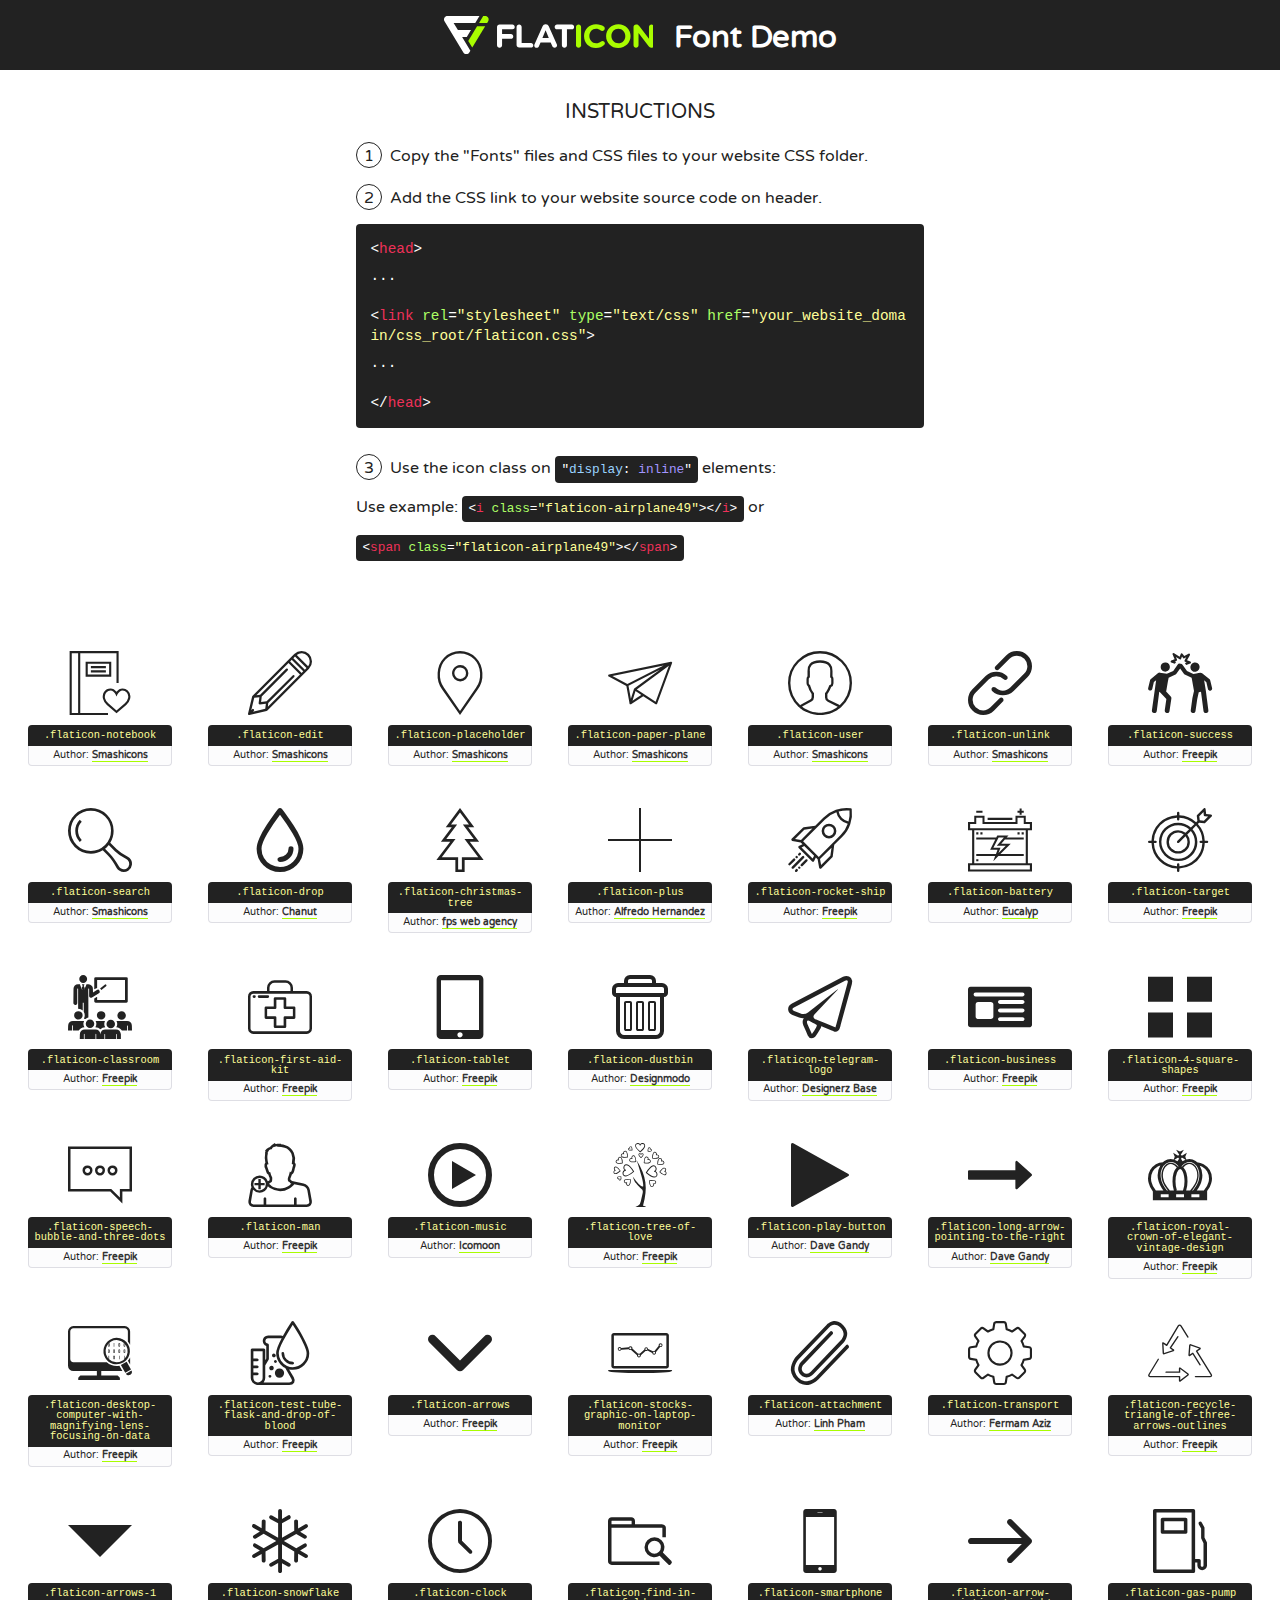
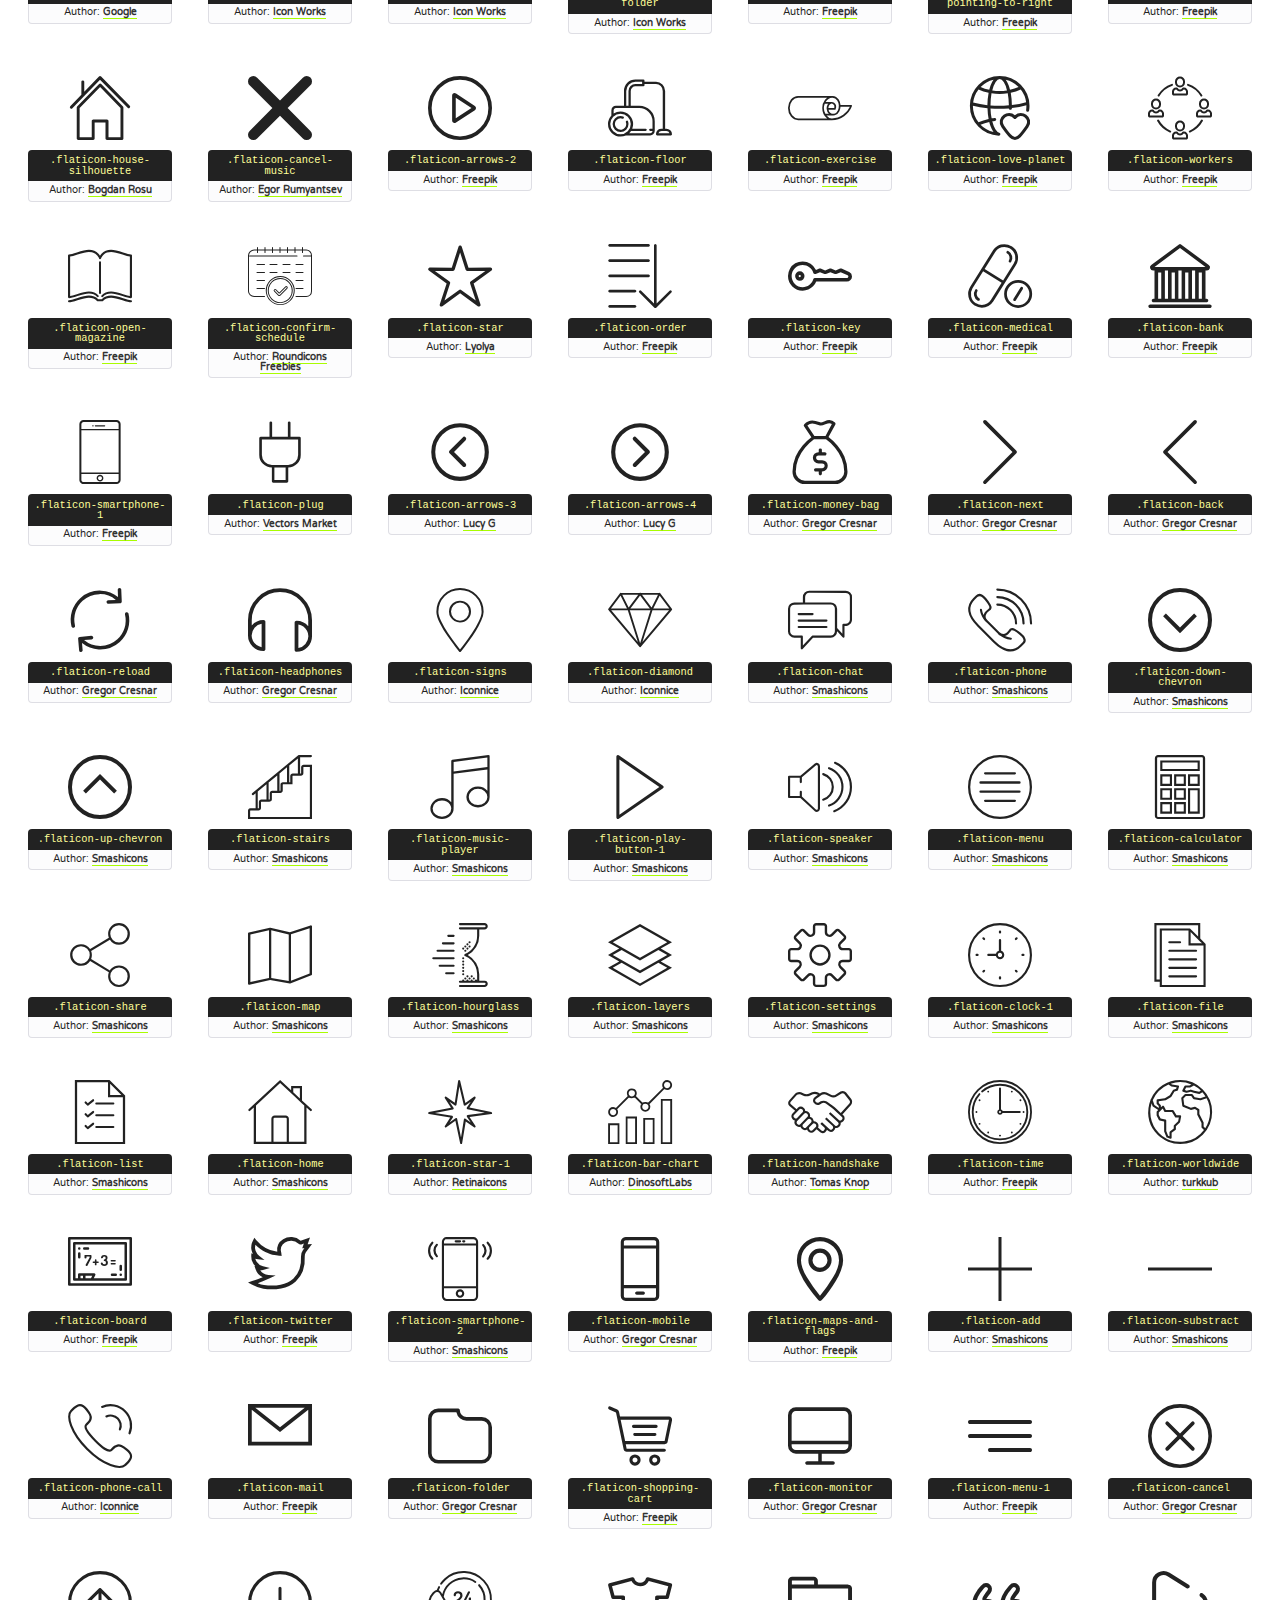
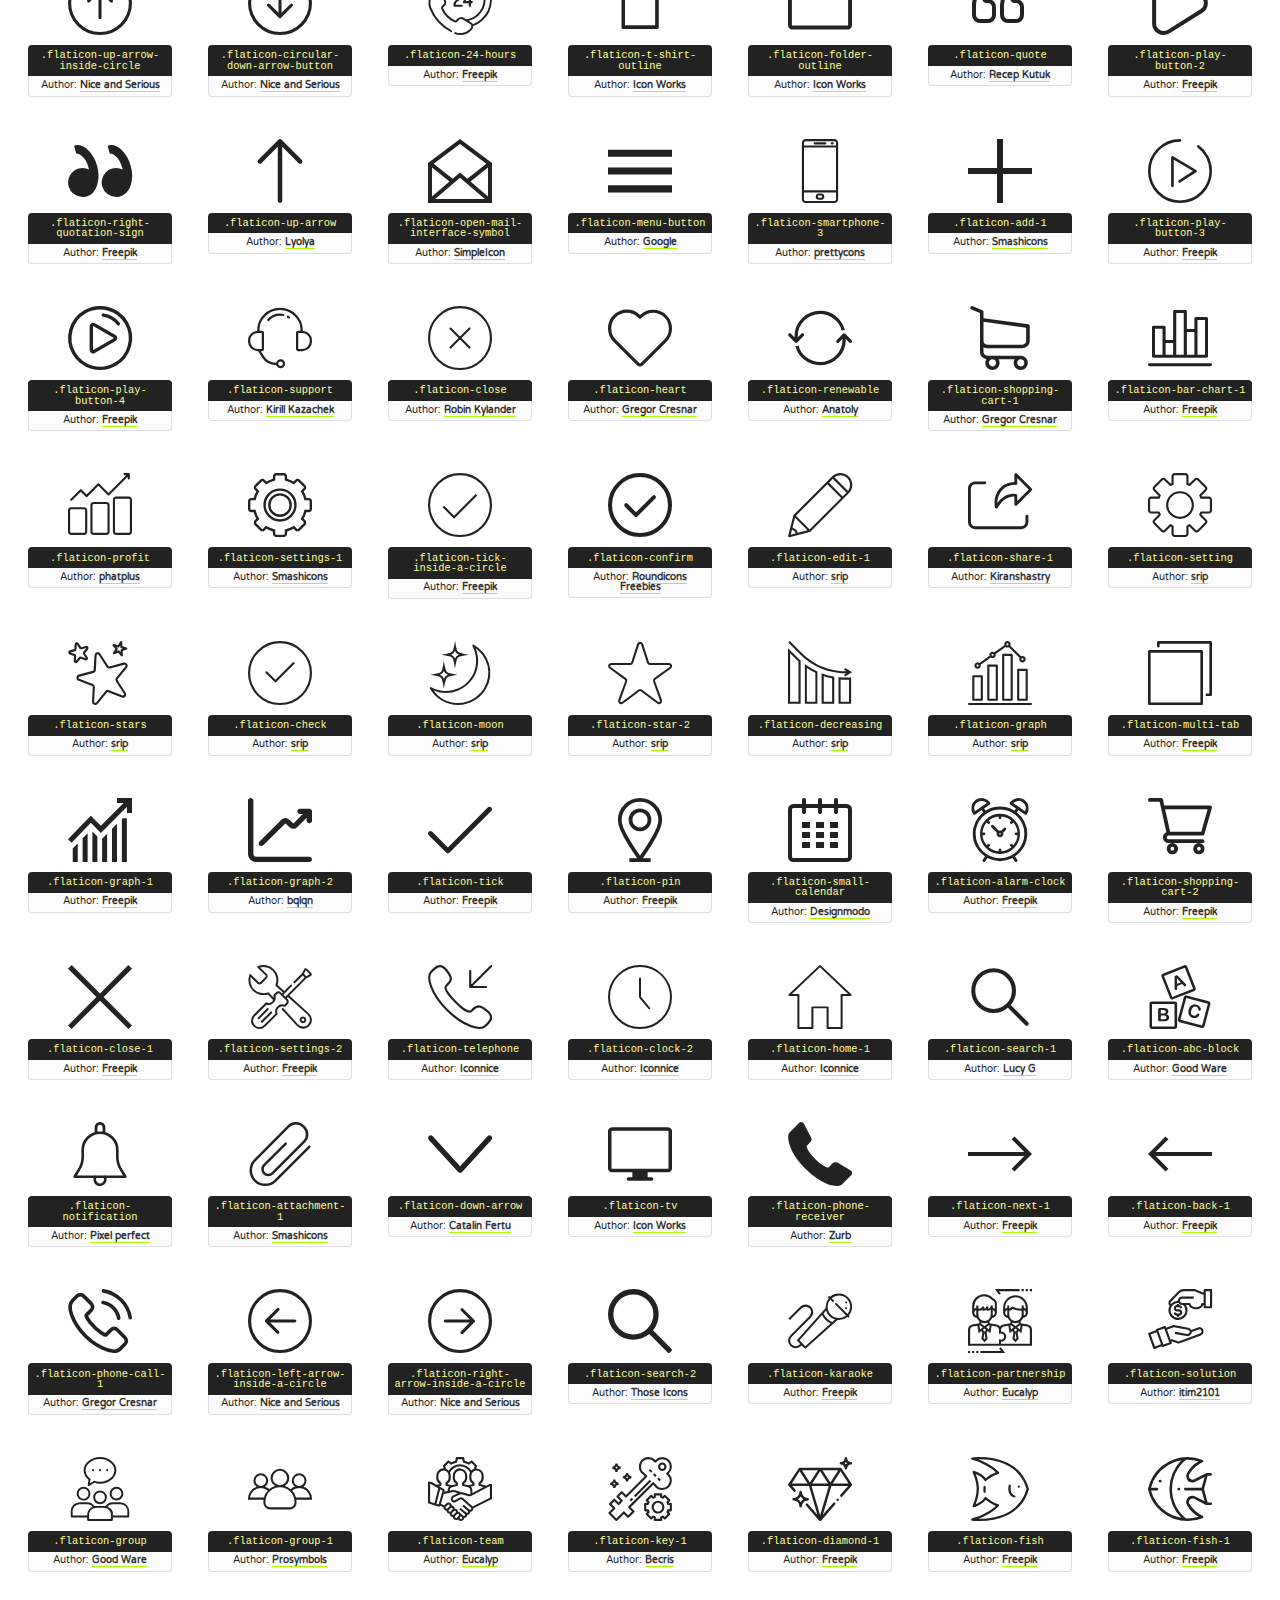
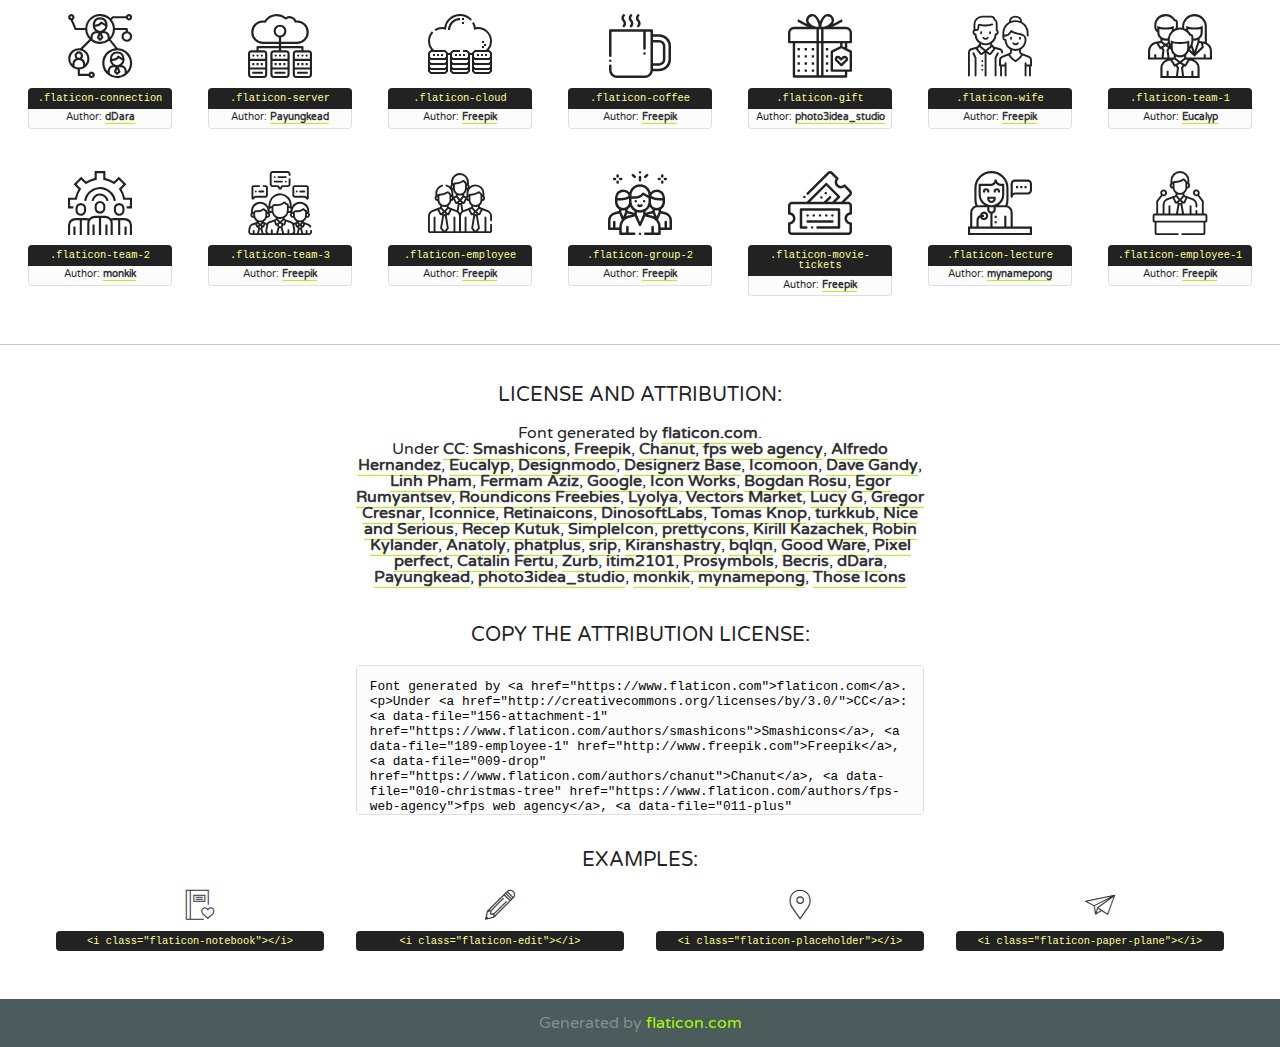
<file: fonts/flaticon.html>
<!DOCTYPE html>
<!--
  Flaticon icon font: Flaticon
  Creation date: 20/04/2019 06:44
-->
<html>
<!DOCTYPE html>
<html>

<head>
    <title>Flaticon WebFont</title>
    <link href="http://fonts.googleapis.com/css?family=Varela+Round" rel="stylesheet" type="text/css" />
    <link rel="stylesheet" type="text/css" href="../css/flaticon.css">
    <meta charset="UTF-8">
    <style>
    html, body, div, span, applet, object, iframe,
    h1, h2, h3, h4, h5, h6, p, blockquote, pre,
    a, abbr, acronym, address, big, cite, code,
    del, dfn, em, img, ins, kbd, q, s, samp,
    small, strike, strong, sub, sup, tt, var,
    b, u, i, center,
    dl, dt, dd, ol, ul, li,
    fieldset, form, label, legend,
    table, caption, tbody, tfoot, thead, tr, th, td,
    article, aside, canvas, details, embed, 
    figure, figcaption, footer, header, hgroup, 
    menu, nav, output, ruby, section, summary,
    time, mark, audio, video {
        margin: 0;
        padding: 0;
        border: 0;
        font-size: 100%;
        font: inherit;
        vertical-align: baseline;
    }
    /* HTML5 display-role reset for older browsers */
    article, aside, details, figcaption, figure, 
    footer, header, hgroup, menu, nav, section {
        display: block;
    }
    body {
        line-height: 1;
    }
    ol, ul {
        list-style: none;
    }
    blockquote, q {
        quotes: none;
    }
    blockquote:before, blockquote:after,
    q:before, q:after {
        content: '';
        content: none;
    }
    table {
        border-collapse: collapse;
        border-spacing: 0;
    }
    body {
        font-family: 'Varela Round', Helvetica, Arial, sans-serif;
        font-size: 16px;
        color: #222;
    }
    a {
        color: #333;
        border-bottom: 1px solid #a9fd00;
        font-weight: bold;
        text-decoration: none;
    }
    * {
        -moz-box-sizing: border-box;
        -webkit-box-sizing: border-box;
        box-sizing: border-box;
        margin: 0;
        padding: 0;
    }
    [class^="flaticon-"]:before, [class*=" flaticon-"]:before, [class^="flaticon-"]:after, [class*=" flaticon-"]:after {
        font-family: Flaticon;
        font-size: 30px;
        font-style: normal;
        margin-left: 20px;
        color: #333;
    }
    .wrapper {
        max-width: 600px;
        margin: auto;
        padding: 0 1em;
    }
    .title {
        font-size: 1.25em;
        text-align: center;
        margin-bottom: 1em;
        text-transform: uppercase;
    }
    header {
        text-align: center;
        background-color: #222;
        color: #fff;
        padding: 1em;
    }
    header .logo {
        width: 210px;
        height: 38px;
        display: inline-block;
        vertical-align: middle;
        margin-right: 1em;
        border: none;
    }
    header strong {
        font-size: 1.95em;
        font-weight: bold;
        vertical-align: middle;
        margin-top: 5px;
        display: inline-block;
    }
    .demo {
        margin: 2em auto;
        line-height: 1.25em;
    }
    .demo ul li {
        margin-bottom: 1em;
    }
    .demo ul li .num {
        color: #222;
        border-radius: 20px;
        display: inline-block;
        width: 26px;
        padding: 3px;
        height: 26px;
        text-align: center;
        margin-right: 0.5em;
        border: 1px solid #222;
    }
    .demo ul li code {
        background-color: #222;
        border-radius: 4px;
        padding: 0.25em 0.5em;
        display: inline-block;
        color: #fff;
        font-family: Consolas,Monaco,Lucida Console,Liberation Mono,DejaVu Sans Mono,Bitstream Vera Sans Mono,Courier New, monospace;
        font-weight: lighter;
        margin-top: 1em;
        font-size: 0.8em;
        word-break: break-all;
    }
    .demo ul li code.big {
        padding: 1em;
        font-size: 0.9em;
    }
    .demo ul li code .red {
        color: #EF3159;
    }
    .demo ul li code .green {
        color: #ACFF65;
    }
    .demo ul li code .yellow {
        color: #FFFF99;
    }
    .demo ul li code .blue {
        color: #99D3FF;
    }
    .demo ul li code .purple {
        color: #A295FF;
    }
    .demo ul li code .dots {
        margin-top: 0.5em;
        display: block;
    }
    #glyphs {
        border-bottom: 1px solid #ccc;
        padding: 2em 0;
        text-align: center;
    }
    .glyph {
        display: inline-block;
        width: 9em;
        margin: 1em;
        text-align: center;
        vertical-align: top;
        background: #FFF;
    }
    .glyph .glyph-icon {
        padding: 10px;
        display: block;
        font-family:"Flaticon";
        font-size: 64px;
        line-height: 1;
    }
    .glyph .glyph-icon:before {
        font-size: 64px;
        color: #222;
        margin-left: 0;
    }
    .class-name {
        font-size: 0.65em;
        background-color: #222;
        color: #fff;
        border-radius: 4px 4px 0 0;
        padding: 0.5em;
        color: #FFFF99;
        font-family: Consolas,Monaco,Lucida Console,Liberation Mono,DejaVu Sans Mono,Bitstream Vera Sans Mono,Courier New, monospace;
    }
    .author-name {
        font-size: 0.6em;
        background-color: #fcfcfd;
        border: 1px solid #DEDEE4;
        border-top: 0;
        border-radius: 0 0 4px 4px;
        padding: 0.5em;
    }
    .class-name:last-child {
        font-size: 10px;
        color:#888;
    }
    .class-name:last-child a {
        font-size: 10px;
        color:#555;
    }
    .class-name:last-child a:hover {
        color:#a9fd00;
    }
    .glyph > input {
        display: block;
        width: 100px;
        margin: 5px auto;
        text-align: center;
        font-size: 12px;
        cursor: text;
    }
    .glyph > input.icon-input {
        font-family:"Flaticon";
        font-size: 16px;
        margin-bottom: 10px;
    }
    .attribution .title {
        margin-top: 2em;
    }
    .attribution textarea {
        background-color: #fcfcfd;
        padding: 1em;
        border: none;
        box-shadow: none;
        border: 1px solid #DEDEE4;
        border-radius: 4px;
        resize: none;
        width: 100%;
        height: 150px;
        font-size: 0.8em;
        font-family: Consolas,Monaco,Lucida Console,Liberation Mono,DejaVu Sans Mono,Bitstream Vera Sans Mono,Courier New, monospace;
        -webkit-appearance: none;
    }
    .iconsuse {
        margin: 2em auto;
        text-align: center;
        max-width: 1200px;
    }
    .iconsuse:after {
        content: '';
        display: table;
        clear: both;
    }
    .iconsuse .image {
        float: left;
        width: 25%;
        padding: 0 1em;
    }
    .iconsuse .image p {
        margin-bottom: 1em;
    }
    .iconsuse .image span {
        display: block;
        font-size: 0.65em;
        background-color: #222;
        color: #fff;
        border-radius: 4px;
        padding: 0.5em;
        color: #FFFF99;
        margin-top: 1em;
        font-family: Consolas,Monaco,Lucida Console,Liberation Mono,DejaVu Sans Mono,Bitstream Vera Sans Mono,Courier New, monospace;
    }
    #footer {
        text-align: center;
        background-color: #4C5B5C;
        color: #7c9192;
        padding: 1em;
    }
    #footer a {
        border: none;
        color: #a9fd00;
        font-weight: normal;
    }
    @media (max-width: 960px) {
        .iconsuse .image {
            width: 50%;
        }
    }
    @media (max-width: 560px) {
        .iconsuse .image {
            width: 100%;
        }
    }
    </style>
</head>

<body class="characters-off">

    <header>
        <a href="https://www.flaticon.com" target="_blank" class="logo">
            <svg version="1.1" xmlns="http://www.w3.org/2000/svg" xmlns:xlink="http://www.w3.org/1999/xlink" xmlns:a="http://ns.adobe.com/AdobeSVGViewerExtensions/3.0/" viewBox="0 0 560.875 102.036" enable-background="new 0 0 560.875 102.036" xml:space="preserve">
                <defs>
                </defs>
                <g>
                    <g class="letters">
                        <path fill="#ffffff" d="M141.596,29.675c0-3.777,2.985-6.767,6.764-6.767h34.438c3.426,0,6.15,2.728,6.15,6.15
                        c0,3.43-2.724,6.149-6.15,6.149h-27.674v13.091h23.719c3.429,0,6.151,2.724,6.151,6.15c0,3.43-2.723,6.149-6.151,6.149h-23.719
                        v17.574c0,3.773-2.986,6.761-6.764,6.761c-3.779,0-6.764-2.989-6.764-6.761V29.675z"></path>
                        <path fill="#ffffff" d="M193.844,29.149c0-3.781,2.985-6.767,6.764-6.767c3.776,0,6.763,2.985,6.763,6.767v42.957h25.039
                        c3.426,0,6.149,2.726,6.149,6.153c0,3.425-2.723,6.15-6.149,6.15h-31.802c-3.779,0-6.764-2.986-6.764-6.768V29.149z"></path>
                        <path fill="#ffffff" d="M241.891,75.71l21.438-48.407c1.492-3.341,4.215-5.357,7.906-5.357h0.792
                        c3.686,0,6.323,2.017,7.815,5.357l21.439,48.407c0.436,0.967,0.701,1.845,0.701,2.723c0,3.602-2.809,6.501-6.414,6.501
                        c-3.161,0-5.269-1.845-6.499-4.655l-4.132-9.661h-27.059l-4.301,10.102c-1.144,2.631-3.426,4.214-6.237,4.214
                        c-3.517,0-6.24-2.81-6.24-6.325C241.1,77.64,241.451,76.677,241.891,75.71z M279.932,58.666l-8.521-20.297l-8.526,20.297H279.932
                        z"></path>
                        <path fill="#ffffff" d="M314.864,35.387H301.86c-3.429,0-6.239-2.813-6.239-6.238c0-3.429,2.811-6.24,6.239-6.24h39.533
                        c3.426,0,6.237,2.811,6.237,6.24c0,3.425-2.811,6.238-6.237,6.238h-13.001v42.785c0,3.773-2.99,6.761-6.764,6.761
                        c-3.779,0-6.764-2.989-6.764-6.761V35.387z"></path>
                        <path fill="#A9FD00" d="M352.615,29.149c0-3.781,2.985-6.767,6.767-6.767c3.774,0,6.761,2.985,6.761,6.767v49.024
                        c0,3.773-2.987,6.761-6.761,6.761c-3.781,0-6.767-2.989-6.767-6.761V29.149z"></path>
                        <path fill="#A9FD00" d="M374.132,53.836v-0.179c0-17.481,13.178-31.801,32.065-31.801c9.22,0,15.459,2.458,20.557,6.238
                        c1.402,1.054,2.637,2.985,2.637,5.357c0,3.692-2.985,6.59-6.681,6.59c-1.845,0-3.071-0.702-4.044-1.319
                        c-3.776-2.813-7.729-4.393-12.562-4.393c-10.364,0-17.831,8.611-17.831,19.154v0.173c0,10.542,7.291,19.329,17.831,19.329
                        c5.715,0,9.492-1.756,13.359-4.834c1.049-0.874,2.458-1.491,4.039-1.491c3.429,0,6.325,2.813,6.325,6.236
                        c0,2.106-1.056,3.78-2.282,4.834c-5.539,4.834-12.036,7.733-21.878,7.733C387.572,85.464,374.132,71.493,374.132,53.836z"></path>
                        <path fill="#A9FD00" d="M433.009,53.836v-0.179c0-17.481,13.79-31.801,32.766-31.801c18.981,0,32.592,14.143,32.592,31.628v0.173
                        c0,17.483-13.785,31.807-32.769,31.807C446.625,85.464,433.009,71.32,433.009,53.836z M484.224,53.836v-0.179
                        c0-10.539-7.725-19.326-18.626-19.326c-10.893,0-18.449,8.611-18.449,19.154v0.173c0,10.542,7.73,19.329,18.626,19.329
                        C476.676,72.986,484.224,64.378,484.224,53.836z"></path>
                        <path fill="#A9FD00" d="M506.233,29.321c0-3.774,2.99-6.763,6.767-6.763h1.401c3.252,0,5.183,1.583,7.029,3.953l26.093,34.265
                        V29.059c0-3.692,2.99-6.677,6.681-6.677c3.683,0,6.671,2.985,6.671,6.677v48.934c0,3.78-2.987,6.765-6.764,6.765h-0.436
                        c-3.257,0-5.188-1.581-7.034-3.953l-27.056-35.492v32.944c0,3.687-2.985,6.676-6.678,6.676c-3.683,0-6.673-2.989-6.673-6.676
                        V29.321z"></path>
                    </g>
                    <g class="insignia">
                        <path fill="#ffffff" d="M48.372,56.137h12.517l11.156-18.537H37.186L25.688,18.539h57.825L94.668,0H9.271
                        C5.925,0,2.842,1.801,1.198,4.716c-1.644,2.907-1.593,6.482,0.134,9.343l50.38,83.501c1.678,2.781,4.689,4.476,7.938,4.476
                        c3.246,0,6.257-1.695,7.935-4.476l2.898-4.804L48.372,56.137z"></path>
                        <g class="i">
                            <path fill="#A9FD00" d="M93.575,18.539h0.031v0.004l21.652,0.004l2.705-4.488c1.727-2.861,1.778-6.436,0.133-9.343
                            C116.454,1.801,113.371,0,110.026,0h-5.294L93.575,18.539z"></path>
                            <polygon fill="#A9FD00" points="88.291,27.356 64.725,66.486 75.519,84.404 109.942,27.356"></polygon>
                        </g>
                    </g>
                </g>
            </svg>
        </a>
        <strong>Font Demo</strong>
    </header>


    <section class="demo wrapper">

        <p class="title">Instructions</p>

        <ul>
            <li>
                <span class="num">1</span>Copy the "Fonts" files and CSS files to your website CSS folder.
            </li>
            <li>
                <span class="num">2</span>Add the CSS link to your website source code on header.
                <code class="big">
                    &lt;<span class="red">head</span>&gt;
                    <br/><span class="dots">...</span>
                    <br/>&lt;<span class="red">link</span> <span class="green">rel</span>=<span class="yellow">"stylesheet"</span> <span class="green">type</span>=<span class="yellow">"text/css"</span> <span class="green">href</span>=<span class="yellow">"your_website_domain/css_root/flaticon.css"</span>&gt;
                    <br/><span class="dots">...</span>
                    <br/>&lt;/<span class="red">head</span>&gt;
                </code>
            </li>

            <li>
                <p>
                    <span class="num">3</span>Use the icon class on <code>"<span class="blue">display</span>:<span class="purple"> inline</span>"</code> elements:
                    <br />
                    Use example: <code>&lt;<span class="red">i</span> <span class="green">class</span>=<span class="yellow">&quot;flaticon-airplane49&quot;</span>&gt;&lt;/<span class="red">i</span>&gt;</code> or <code>&lt;<span class="red">span</span> <span class="green">class</span>=<span class="yellow">&quot;flaticon-airplane49&quot;</span>&gt;&lt;/<span class="red">span</span>&gt;</code>
            </li>
        </ul>

    </section>




   <section id="glyphs">          
    
      
        <div class="glyph"><div class="glyph-icon flaticon-notebook"></div>
            <div class="class-name">.flaticon-notebook</div>
            <div class="author-name">Author: <a data-file="001-notebook" href="https://www.flaticon.com/authors/smashicons">Smashicons</a> </div> 
        </div>        
        
        <div class="glyph"><div class="glyph-icon flaticon-edit"></div>
            <div class="class-name">.flaticon-edit</div>
            <div class="author-name">Author: <a data-file="002-edit" href="https://www.flaticon.com/authors/smashicons">Smashicons</a> </div> 
        </div>        
        
        <div class="glyph"><div class="glyph-icon flaticon-placeholder"></div>
            <div class="class-name">.flaticon-placeholder</div>
            <div class="author-name">Author: <a data-file="003-placeholder" href="https://www.flaticon.com/authors/smashicons">Smashicons</a> </div> 
        </div>        
        
        <div class="glyph"><div class="glyph-icon flaticon-paper-plane"></div>
            <div class="class-name">.flaticon-paper-plane</div>
            <div class="author-name">Author: <a data-file="004-paper-plane" href="https://www.flaticon.com/authors/smashicons">Smashicons</a> </div> 
        </div>        
        
        <div class="glyph"><div class="glyph-icon flaticon-user"></div>
            <div class="class-name">.flaticon-user</div>
            <div class="author-name">Author: <a data-file="005-user" href="https://www.flaticon.com/authors/smashicons">Smashicons</a> </div> 
        </div>        
        
        <div class="glyph"><div class="glyph-icon flaticon-unlink"></div>
            <div class="class-name">.flaticon-unlink</div>
            <div class="author-name">Author: <a data-file="006-unlink" href="https://www.flaticon.com/authors/smashicons">Smashicons</a> </div> 
        </div>        
        
        <div class="glyph"><div class="glyph-icon flaticon-success"></div>
            <div class="class-name">.flaticon-success</div>
            <div class="author-name">Author: <a data-file="007-success" href="http://www.freepik.com">Freepik</a> </div> 
        </div>        
        
        <div class="glyph"><div class="glyph-icon flaticon-search"></div>
            <div class="class-name">.flaticon-search</div>
            <div class="author-name">Author: <a data-file="008-search" href="https://www.flaticon.com/authors/smashicons">Smashicons</a> </div> 
        </div>        
        
        <div class="glyph"><div class="glyph-icon flaticon-drop"></div>
            <div class="class-name">.flaticon-drop</div>
            <div class="author-name">Author: <a data-file="009-drop" href="https://www.flaticon.com/authors/chanut">Chanut</a> </div> 
        </div>        
        
        <div class="glyph"><div class="glyph-icon flaticon-christmas-tree"></div>
            <div class="class-name">.flaticon-christmas-tree</div>
            <div class="author-name">Author: <a data-file="010-christmas-tree" href="https://www.flaticon.com/authors/fps-web-agency">fps web agency</a> </div> 
        </div>        
        
        <div class="glyph"><div class="glyph-icon flaticon-plus"></div>
            <div class="class-name">.flaticon-plus</div>
            <div class="author-name">Author: <a data-file="011-plus" href="https://www.flaticon.com/authors/alfredo-hernandez">Alfredo Hernandez</a> </div> 
        </div>        
        
        <div class="glyph"><div class="glyph-icon flaticon-rocket-ship"></div>
            <div class="class-name">.flaticon-rocket-ship</div>
            <div class="author-name">Author: <a data-file="012-rocket-ship" href="http://www.freepik.com">Freepik</a> </div> 
        </div>        
        
        <div class="glyph"><div class="glyph-icon flaticon-battery"></div>
            <div class="class-name">.flaticon-battery</div>
            <div class="author-name">Author: <a data-file="013-battery" href="https://www.flaticon.com/authors/eucalyp">Eucalyp</a> </div> 
        </div>        
        
        <div class="glyph"><div class="glyph-icon flaticon-target"></div>
            <div class="class-name">.flaticon-target</div>
            <div class="author-name">Author: <a data-file="014-target" href="http://www.freepik.com">Freepik</a> </div> 
        </div>        
        
        <div class="glyph"><div class="glyph-icon flaticon-classroom"></div>
            <div class="class-name">.flaticon-classroom</div>
            <div class="author-name">Author: <a data-file="015-classroom" href="http://www.freepik.com">Freepik</a> </div> 
        </div>        
        
        <div class="glyph"><div class="glyph-icon flaticon-first-aid-kit"></div>
            <div class="class-name">.flaticon-first-aid-kit</div>
            <div class="author-name">Author: <a data-file="016-first-aid-kit" href="http://www.freepik.com">Freepik</a> </div> 
        </div>        
        
        <div class="glyph"><div class="glyph-icon flaticon-tablet"></div>
            <div class="class-name">.flaticon-tablet</div>
            <div class="author-name">Author: <a data-file="017-tablet" href="http://www.freepik.com">Freepik</a> </div> 
        </div>        
        
        <div class="glyph"><div class="glyph-icon flaticon-dustbin"></div>
            <div class="class-name">.flaticon-dustbin</div>
            <div class="author-name">Author: <a data-file="018-dustbin" href="https://www.flaticon.com/authors/designmodo">Designmodo</a> </div> 
        </div>        
        
        <div class="glyph"><div class="glyph-icon flaticon-telegram-logo"></div>
            <div class="class-name">.flaticon-telegram-logo</div>
            <div class="author-name">Author: <a data-file="019-telegram-logo" href="https://www.flaticon.com/authors/designerz-base">Designerz Base</a> </div> 
        </div>        
        
        <div class="glyph"><div class="glyph-icon flaticon-business"></div>
            <div class="class-name">.flaticon-business</div>
            <div class="author-name">Author: <a data-file="020-business" href="http://www.freepik.com">Freepik</a> </div> 
        </div>        
        
        <div class="glyph"><div class="glyph-icon flaticon-4-square-shapes"></div>
            <div class="class-name">.flaticon-4-square-shapes</div>
            <div class="author-name">Author: <a data-file="021-4-square-shapes" href="http://www.freepik.com">Freepik</a> </div> 
        </div>        
        
        <div class="glyph"><div class="glyph-icon flaticon-speech-bubble-and-three-dots"></div>
            <div class="class-name">.flaticon-speech-bubble-and-three-dots</div>
            <div class="author-name">Author: <a data-file="022-speech-bubble-and-three-dots" href="http://www.freepik.com">Freepik</a> </div> 
        </div>        
        
        <div class="glyph"><div class="glyph-icon flaticon-man"></div>
            <div class="class-name">.flaticon-man</div>
            <div class="author-name">Author: <a data-file="023-man" href="http://www.freepik.com">Freepik</a> </div> 
        </div>        
        
        <div class="glyph"><div class="glyph-icon flaticon-music"></div>
            <div class="class-name">.flaticon-music</div>
            <div class="author-name">Author: <a data-file="024-music" href="https://www.flaticon.com/authors/icomoon">Icomoon</a> </div> 
        </div>        
        
        <div class="glyph"><div class="glyph-icon flaticon-tree-of-love"></div>
            <div class="class-name">.flaticon-tree-of-love</div>
            <div class="author-name">Author: <a data-file="025-tree-of-love" href="http://www.freepik.com">Freepik</a> </div> 
        </div>        
        
        <div class="glyph"><div class="glyph-icon flaticon-play-button"></div>
            <div class="class-name">.flaticon-play-button</div>
            <div class="author-name">Author: <a data-file="026-play-button" href="https://www.flaticon.com/authors/dave-gandy">Dave Gandy</a> </div> 
        </div>        
        
        <div class="glyph"><div class="glyph-icon flaticon-long-arrow-pointing-to-the-right"></div>
            <div class="class-name">.flaticon-long-arrow-pointing-to-the-right</div>
            <div class="author-name">Author: <a data-file="027-long-arrow-pointing-to-the-right" href="https://www.flaticon.com/authors/dave-gandy">Dave Gandy</a> </div> 
        </div>        
        
        <div class="glyph"><div class="glyph-icon flaticon-royal-crown-of-elegant-vintage-design"></div>
            <div class="class-name">.flaticon-royal-crown-of-elegant-vintage-design</div>
            <div class="author-name">Author: <a data-file="028-royal-crown-of-elegant-vintage-design" href="http://www.freepik.com">Freepik</a> </div> 
        </div>        
        
        <div class="glyph"><div class="glyph-icon flaticon-desktop-computer-with-magnifying-lens-focusing-on-data"></div>
            <div class="class-name">.flaticon-desktop-computer-with-magnifying-lens-focusing-on-data</div>
            <div class="author-name">Author: <a data-file="029-desktop-computer-with-magnifying-lens-focusing-on-data" href="http://www.freepik.com">Freepik</a> </div> 
        </div>        
        
        <div class="glyph"><div class="glyph-icon flaticon-test-tube-flask-and-drop-of-blood"></div>
            <div class="class-name">.flaticon-test-tube-flask-and-drop-of-blood</div>
            <div class="author-name">Author: <a data-file="030-test-tube-flask-and-drop-of-blood" href="http://www.freepik.com">Freepik</a> </div> 
        </div>        
        
        <div class="glyph"><div class="glyph-icon flaticon-arrows"></div>
            <div class="class-name">.flaticon-arrows</div>
            <div class="author-name">Author: <a data-file="031-arrows" href="http://www.freepik.com">Freepik</a> </div> 
        </div>        
        
        <div class="glyph"><div class="glyph-icon flaticon-stocks-graphic-on-laptop-monitor"></div>
            <div class="class-name">.flaticon-stocks-graphic-on-laptop-monitor</div>
            <div class="author-name">Author: <a data-file="032-stocks-graphic-on-laptop-monitor" href="http://www.freepik.com">Freepik</a> </div> 
        </div>        
        
        <div class="glyph"><div class="glyph-icon flaticon-attachment"></div>
            <div class="class-name">.flaticon-attachment</div>
            <div class="author-name">Author: <a data-file="033-attachment" href="https://www.flaticon.com/authors/linh-pham">Linh Pham</a> </div> 
        </div>        
        
        <div class="glyph"><div class="glyph-icon flaticon-transport"></div>
            <div class="class-name">.flaticon-transport</div>
            <div class="author-name">Author: <a data-file="034-transport" href="https://www.flaticon.com/authors/fermam-aziz">Fermam Aziz</a> </div> 
        </div>        
        
        <div class="glyph"><div class="glyph-icon flaticon-recycle-triangle-of-three-arrows-outlines"></div>
            <div class="class-name">.flaticon-recycle-triangle-of-three-arrows-outlines</div>
            <div class="author-name">Author: <a data-file="035-recycle-triangle-of-three-arrows-outlines" href="http://www.freepik.com">Freepik</a> </div> 
        </div>        
        
        <div class="glyph"><div class="glyph-icon flaticon-arrows-1"></div>
            <div class="class-name">.flaticon-arrows-1</div>
            <div class="author-name">Author: <a data-file="036-arrows-1" href="https://www.flaticon.com/authors/google">Google</a> </div> 
        </div>        
        
        <div class="glyph"><div class="glyph-icon flaticon-snowflake"></div>
            <div class="class-name">.flaticon-snowflake</div>
            <div class="author-name">Author: <a data-file="037-snowflake" href="https://www.flaticon.com/authors/icon-works">Icon Works</a> </div> 
        </div>        
        
        <div class="glyph"><div class="glyph-icon flaticon-clock"></div>
            <div class="class-name">.flaticon-clock</div>
            <div class="author-name">Author: <a data-file="038-clock" href="https://www.flaticon.com/authors/icon-works">Icon Works</a> </div> 
        </div>        
        
        <div class="glyph"><div class="glyph-icon flaticon-find-in-folder"></div>
            <div class="class-name">.flaticon-find-in-folder</div>
            <div class="author-name">Author: <a data-file="039-find-in-folder" href="https://www.flaticon.com/authors/icon-works">Icon Works</a> </div> 
        </div>        
        
        <div class="glyph"><div class="glyph-icon flaticon-smartphone"></div>
            <div class="class-name">.flaticon-smartphone</div>
            <div class="author-name">Author: <a data-file="040-smartphone" href="http://www.freepik.com">Freepik</a> </div> 
        </div>        
        
        <div class="glyph"><div class="glyph-icon flaticon-arrow-pointing-to-right"></div>
            <div class="class-name">.flaticon-arrow-pointing-to-right</div>
            <div class="author-name">Author: <a data-file="041-arrow-pointing-to-right" href="http://www.freepik.com">Freepik</a> </div> 
        </div>        
        
        <div class="glyph"><div class="glyph-icon flaticon-gas-pump"></div>
            <div class="class-name">.flaticon-gas-pump</div>
            <div class="author-name">Author: <a data-file="042-gas-pump" href="http://www.freepik.com">Freepik</a> </div> 
        </div>        
        
        <div class="glyph"><div class="glyph-icon flaticon-house-silhouette"></div>
            <div class="class-name">.flaticon-house-silhouette</div>
            <div class="author-name">Author: <a data-file="043-house-silhouette" href="https://www.flaticon.com/authors/bogdan-rosu">Bogdan Rosu</a> </div> 
        </div>        
        
        <div class="glyph"><div class="glyph-icon flaticon-cancel-music"></div>
            <div class="class-name">.flaticon-cancel-music</div>
            <div class="author-name">Author: <a data-file="044-cancel-music" href="https://www.flaticon.com/authors/egor-rumyantsev">Egor Rumyantsev</a> </div> 
        </div>        
        
        <div class="glyph"><div class="glyph-icon flaticon-arrows-2"></div>
            <div class="class-name">.flaticon-arrows-2</div>
            <div class="author-name">Author: <a data-file="045-arrows-2" href="http://www.freepik.com">Freepik</a> </div> 
        </div>        
        
        <div class="glyph"><div class="glyph-icon flaticon-floor"></div>
            <div class="class-name">.flaticon-floor</div>
            <div class="author-name">Author: <a data-file="046-floor" href="http://www.freepik.com">Freepik</a> </div> 
        </div>        
        
        <div class="glyph"><div class="glyph-icon flaticon-exercise"></div>
            <div class="class-name">.flaticon-exercise</div>
            <div class="author-name">Author: <a data-file="047-exercise" href="http://www.freepik.com">Freepik</a> </div> 
        </div>        
        
        <div class="glyph"><div class="glyph-icon flaticon-love-planet"></div>
            <div class="class-name">.flaticon-love-planet</div>
            <div class="author-name">Author: <a data-file="048-love-planet" href="http://www.freepik.com">Freepik</a> </div> 
        </div>        
        
        <div class="glyph"><div class="glyph-icon flaticon-workers"></div>
            <div class="class-name">.flaticon-workers</div>
            <div class="author-name">Author: <a data-file="049-workers" href="http://www.freepik.com">Freepik</a> </div> 
        </div>        
        
        <div class="glyph"><div class="glyph-icon flaticon-open-magazine"></div>
            <div class="class-name">.flaticon-open-magazine</div>
            <div class="author-name">Author: <a data-file="050-open-magazine" href="http://www.freepik.com">Freepik</a> </div> 
        </div>        
        
        <div class="glyph"><div class="glyph-icon flaticon-confirm-schedule"></div>
            <div class="class-name">.flaticon-confirm-schedule</div>
            <div class="author-name">Author: <a data-file="051-confirm-schedule" href="https://www.flaticon.com/authors/roundicons-freebies">Roundicons Freebies</a> </div> 
        </div>        
        
        <div class="glyph"><div class="glyph-icon flaticon-star"></div>
            <div class="class-name">.flaticon-star</div>
            <div class="author-name">Author: <a data-file="052-star" href="https://www.flaticon.com/authors/lyolya">Lyolya</a> </div> 
        </div>        
        
        <div class="glyph"><div class="glyph-icon flaticon-order"></div>
            <div class="class-name">.flaticon-order</div>
            <div class="author-name">Author: <a data-file="053-order" href="http://www.freepik.com">Freepik</a> </div> 
        </div>        
        
        <div class="glyph"><div class="glyph-icon flaticon-key"></div>
            <div class="class-name">.flaticon-key</div>
            <div class="author-name">Author: <a data-file="054-key" href="http://www.freepik.com">Freepik</a> </div> 
        </div>        
        
        <div class="glyph"><div class="glyph-icon flaticon-medical"></div>
            <div class="class-name">.flaticon-medical</div>
            <div class="author-name">Author: <a data-file="055-medical" href="http://www.freepik.com">Freepik</a> </div> 
        </div>        
        
        <div class="glyph"><div class="glyph-icon flaticon-bank"></div>
            <div class="class-name">.flaticon-bank</div>
            <div class="author-name">Author: <a data-file="056-bank" href="http://www.freepik.com">Freepik</a> </div> 
        </div>        
        
        <div class="glyph"><div class="glyph-icon flaticon-smartphone-1"></div>
            <div class="class-name">.flaticon-smartphone-1</div>
            <div class="author-name">Author: <a data-file="057-smartphone-1" href="http://www.freepik.com">Freepik</a> </div> 
        </div>        
        
        <div class="glyph"><div class="glyph-icon flaticon-plug"></div>
            <div class="class-name">.flaticon-plug</div>
            <div class="author-name">Author: <a data-file="058-plug" href="https://www.flaticon.com/authors/vectors-market">Vectors Market</a> </div> 
        </div>        
        
        <div class="glyph"><div class="glyph-icon flaticon-arrows-3"></div>
            <div class="class-name">.flaticon-arrows-3</div>
            <div class="author-name">Author: <a data-file="059-arrows-3" href="https://www.flaticon.com/authors/lucy-g">Lucy G</a> </div> 
        </div>        
        
        <div class="glyph"><div class="glyph-icon flaticon-arrows-4"></div>
            <div class="class-name">.flaticon-arrows-4</div>
            <div class="author-name">Author: <a data-file="060-arrows-4" href="https://www.flaticon.com/authors/lucy-g">Lucy G</a> </div> 
        </div>        
        
        <div class="glyph"><div class="glyph-icon flaticon-money-bag"></div>
            <div class="class-name">.flaticon-money-bag</div>
            <div class="author-name">Author: <a data-file="061-money-bag" href="https://www.flaticon.com/authors/gregor-cresnar">Gregor Cresnar</a> </div> 
        </div>        
        
        <div class="glyph"><div class="glyph-icon flaticon-next"></div>
            <div class="class-name">.flaticon-next</div>
            <div class="author-name">Author: <a data-file="062-next" href="https://www.flaticon.com/authors/gregor-cresnar">Gregor Cresnar</a> </div> 
        </div>        
        
        <div class="glyph"><div class="glyph-icon flaticon-back"></div>
            <div class="class-name">.flaticon-back</div>
            <div class="author-name">Author: <a data-file="063-back" href="https://www.flaticon.com/authors/gregor-cresnar">Gregor Cresnar</a> </div> 
        </div>        
        
        <div class="glyph"><div class="glyph-icon flaticon-reload"></div>
            <div class="class-name">.flaticon-reload</div>
            <div class="author-name">Author: <a data-file="064-reload" href="https://www.flaticon.com/authors/gregor-cresnar">Gregor Cresnar</a> </div> 
        </div>        
        
        <div class="glyph"><div class="glyph-icon flaticon-headphones"></div>
            <div class="class-name">.flaticon-headphones</div>
            <div class="author-name">Author: <a data-file="065-headphones" href="https://www.flaticon.com/authors/gregor-cresnar">Gregor Cresnar</a> </div> 
        </div>        
        
        <div class="glyph"><div class="glyph-icon flaticon-signs"></div>
            <div class="class-name">.flaticon-signs</div>
            <div class="author-name">Author: <a data-file="066-signs" href="https://www.flaticon.com/authors/iconnice">Iconnice</a> </div> 
        </div>        
        
        <div class="glyph"><div class="glyph-icon flaticon-diamond"></div>
            <div class="class-name">.flaticon-diamond</div>
            <div class="author-name">Author: <a data-file="067-diamond" href="https://www.flaticon.com/authors/iconnice">Iconnice</a> </div> 
        </div>        
        
        <div class="glyph"><div class="glyph-icon flaticon-chat"></div>
            <div class="class-name">.flaticon-chat</div>
            <div class="author-name">Author: <a data-file="068-chat" href="https://www.flaticon.com/authors/smashicons">Smashicons</a> </div> 
        </div>        
        
        <div class="glyph"><div class="glyph-icon flaticon-phone"></div>
            <div class="class-name">.flaticon-phone</div>
            <div class="author-name">Author: <a data-file="069-phone" href="https://www.flaticon.com/authors/smashicons">Smashicons</a> </div> 
        </div>        
        
        <div class="glyph"><div class="glyph-icon flaticon-down-chevron"></div>
            <div class="class-name">.flaticon-down-chevron</div>
            <div class="author-name">Author: <a data-file="070-down-chevron" href="https://www.flaticon.com/authors/smashicons">Smashicons</a> </div> 
        </div>        
        
        <div class="glyph"><div class="glyph-icon flaticon-up-chevron"></div>
            <div class="class-name">.flaticon-up-chevron</div>
            <div class="author-name">Author: <a data-file="071-up-chevron" href="https://www.flaticon.com/authors/smashicons">Smashicons</a> </div> 
        </div>        
        
        <div class="glyph"><div class="glyph-icon flaticon-stairs"></div>
            <div class="class-name">.flaticon-stairs</div>
            <div class="author-name">Author: <a data-file="072-stairs" href="https://www.flaticon.com/authors/smashicons">Smashicons</a> </div> 
        </div>        
        
        <div class="glyph"><div class="glyph-icon flaticon-music-player"></div>
            <div class="class-name">.flaticon-music-player</div>
            <div class="author-name">Author: <a data-file="073-music-player" href="https://www.flaticon.com/authors/smashicons">Smashicons</a> </div> 
        </div>        
        
        <div class="glyph"><div class="glyph-icon flaticon-play-button-1"></div>
            <div class="class-name">.flaticon-play-button-1</div>
            <div class="author-name">Author: <a data-file="074-play-button-1" href="https://www.flaticon.com/authors/smashicons">Smashicons</a> </div> 
        </div>        
        
        <div class="glyph"><div class="glyph-icon flaticon-speaker"></div>
            <div class="class-name">.flaticon-speaker</div>
            <div class="author-name">Author: <a data-file="075-speaker" href="https://www.flaticon.com/authors/smashicons">Smashicons</a> </div> 
        </div>        
        
        <div class="glyph"><div class="glyph-icon flaticon-menu"></div>
            <div class="class-name">.flaticon-menu</div>
            <div class="author-name">Author: <a data-file="076-menu" href="https://www.flaticon.com/authors/smashicons">Smashicons</a> </div> 
        </div>        
        
        <div class="glyph"><div class="glyph-icon flaticon-calculator"></div>
            <div class="class-name">.flaticon-calculator</div>
            <div class="author-name">Author: <a data-file="077-calculator" href="https://www.flaticon.com/authors/smashicons">Smashicons</a> </div> 
        </div>        
        
        <div class="glyph"><div class="glyph-icon flaticon-share"></div>
            <div class="class-name">.flaticon-share</div>
            <div class="author-name">Author: <a data-file="078-share" href="https://www.flaticon.com/authors/smashicons">Smashicons</a> </div> 
        </div>        
        
        <div class="glyph"><div class="glyph-icon flaticon-map"></div>
            <div class="class-name">.flaticon-map</div>
            <div class="author-name">Author: <a data-file="079-map" href="https://www.flaticon.com/authors/smashicons">Smashicons</a> </div> 
        </div>        
        
        <div class="glyph"><div class="glyph-icon flaticon-hourglass"></div>
            <div class="class-name">.flaticon-hourglass</div>
            <div class="author-name">Author: <a data-file="080-hourglass" href="https://www.flaticon.com/authors/smashicons">Smashicons</a> </div> 
        </div>        
        
        <div class="glyph"><div class="glyph-icon flaticon-layers"></div>
            <div class="class-name">.flaticon-layers</div>
            <div class="author-name">Author: <a data-file="081-layers" href="https://www.flaticon.com/authors/smashicons">Smashicons</a> </div> 
        </div>        
        
        <div class="glyph"><div class="glyph-icon flaticon-settings"></div>
            <div class="class-name">.flaticon-settings</div>
            <div class="author-name">Author: <a data-file="082-settings" href="https://www.flaticon.com/authors/smashicons">Smashicons</a> </div> 
        </div>        
        
        <div class="glyph"><div class="glyph-icon flaticon-clock-1"></div>
            <div class="class-name">.flaticon-clock-1</div>
            <div class="author-name">Author: <a data-file="083-clock-1" href="https://www.flaticon.com/authors/smashicons">Smashicons</a> </div> 
        </div>        
        
        <div class="glyph"><div class="glyph-icon flaticon-file"></div>
            <div class="class-name">.flaticon-file</div>
            <div class="author-name">Author: <a data-file="084-file" href="https://www.flaticon.com/authors/smashicons">Smashicons</a> </div> 
        </div>        
        
        <div class="glyph"><div class="glyph-icon flaticon-list"></div>
            <div class="class-name">.flaticon-list</div>
            <div class="author-name">Author: <a data-file="085-list" href="https://www.flaticon.com/authors/smashicons">Smashicons</a> </div> 
        </div>        
        
        <div class="glyph"><div class="glyph-icon flaticon-home"></div>
            <div class="class-name">.flaticon-home</div>
            <div class="author-name">Author: <a data-file="086-home" href="https://www.flaticon.com/authors/smashicons">Smashicons</a> </div> 
        </div>        
        
        <div class="glyph"><div class="glyph-icon flaticon-star-1"></div>
            <div class="class-name">.flaticon-star-1</div>
            <div class="author-name">Author: <a data-file="087-star-1" href="https://www.flaticon.com/authors/retinaicons">Retinaicons</a> </div> 
        </div>        
        
        <div class="glyph"><div class="glyph-icon flaticon-bar-chart"></div>
            <div class="class-name">.flaticon-bar-chart</div>
            <div class="author-name">Author: <a data-file="088-bar-chart" href="https://www.flaticon.com/authors/dinosoftlabs">DinosoftLabs</a> </div> 
        </div>        
        
        <div class="glyph"><div class="glyph-icon flaticon-handshake"></div>
            <div class="class-name">.flaticon-handshake</div>
            <div class="author-name">Author: <a data-file="089-handshake" href="https://www.flaticon.com/authors/tomas-knop">Tomas Knop</a> </div> 
        </div>        
        
        <div class="glyph"><div class="glyph-icon flaticon-time"></div>
            <div class="class-name">.flaticon-time</div>
            <div class="author-name">Author: <a data-file="090-time" href="http://www.freepik.com">Freepik</a> </div> 
        </div>        
        
        <div class="glyph"><div class="glyph-icon flaticon-worldwide"></div>
            <div class="class-name">.flaticon-worldwide</div>
            <div class="author-name">Author: <a data-file="091-worldwide" href="https://www.flaticon.com/authors/turkkub">turkkub</a> </div> 
        </div>        
        
        <div class="glyph"><div class="glyph-icon flaticon-board"></div>
            <div class="class-name">.flaticon-board</div>
            <div class="author-name">Author: <a data-file="092-board" href="http://www.freepik.com">Freepik</a> </div> 
        </div>        
        
        <div class="glyph"><div class="glyph-icon flaticon-twitter"></div>
            <div class="class-name">.flaticon-twitter</div>
            <div class="author-name">Author: <a data-file="093-twitter" href="http://www.freepik.com">Freepik</a> </div> 
        </div>        
        
        <div class="glyph"><div class="glyph-icon flaticon-smartphone-2"></div>
            <div class="class-name">.flaticon-smartphone-2</div>
            <div class="author-name">Author: <a data-file="094-smartphone-2" href="https://www.flaticon.com/authors/smashicons">Smashicons</a> </div> 
        </div>        
        
        <div class="glyph"><div class="glyph-icon flaticon-mobile"></div>
            <div class="class-name">.flaticon-mobile</div>
            <div class="author-name">Author: <a data-file="095-mobile" href="https://www.flaticon.com/authors/gregor-cresnar">Gregor Cresnar</a> </div> 
        </div>        
        
        <div class="glyph"><div class="glyph-icon flaticon-maps-and-flags"></div>
            <div class="class-name">.flaticon-maps-and-flags</div>
            <div class="author-name">Author: <a data-file="096-maps-and-flags" href="http://www.freepik.com">Freepik</a> </div> 
        </div>        
        
        <div class="glyph"><div class="glyph-icon flaticon-add"></div>
            <div class="class-name">.flaticon-add</div>
            <div class="author-name">Author: <a data-file="097-add" href="https://www.flaticon.com/authors/smashicons">Smashicons</a> </div> 
        </div>        
        
        <div class="glyph"><div class="glyph-icon flaticon-substract"></div>
            <div class="class-name">.flaticon-substract</div>
            <div class="author-name">Author: <a data-file="098-substract" href="https://www.flaticon.com/authors/smashicons">Smashicons</a> </div> 
        </div>        
        
        <div class="glyph"><div class="glyph-icon flaticon-phone-call"></div>
            <div class="class-name">.flaticon-phone-call</div>
            <div class="author-name">Author: <a data-file="099-phone-call" href="https://www.flaticon.com/authors/iconnice">Iconnice</a> </div> 
        </div>        
        
        <div class="glyph"><div class="glyph-icon flaticon-mail"></div>
            <div class="class-name">.flaticon-mail</div>
            <div class="author-name">Author: <a data-file="100-mail" href="http://www.freepik.com">Freepik</a> </div> 
        </div>        
        
        <div class="glyph"><div class="glyph-icon flaticon-folder"></div>
            <div class="class-name">.flaticon-folder</div>
            <div class="author-name">Author: <a data-file="101-folder" href="https://www.flaticon.com/authors/gregor-cresnar">Gregor Cresnar</a> </div> 
        </div>        
        
        <div class="glyph"><div class="glyph-icon flaticon-shopping-cart"></div>
            <div class="class-name">.flaticon-shopping-cart</div>
            <div class="author-name">Author: <a data-file="102-shopping-cart" href="http://www.freepik.com">Freepik</a> </div> 
        </div>        
        
        <div class="glyph"><div class="glyph-icon flaticon-monitor"></div>
            <div class="class-name">.flaticon-monitor</div>
            <div class="author-name">Author: <a data-file="103-monitor" href="https://www.flaticon.com/authors/gregor-cresnar">Gregor Cresnar</a> </div> 
        </div>        
        
        <div class="glyph"><div class="glyph-icon flaticon-menu-1"></div>
            <div class="class-name">.flaticon-menu-1</div>
            <div class="author-name">Author: <a data-file="104-menu-1" href="http://www.freepik.com">Freepik</a> </div> 
        </div>        
        
        <div class="glyph"><div class="glyph-icon flaticon-cancel"></div>
            <div class="class-name">.flaticon-cancel</div>
            <div class="author-name">Author: <a data-file="105-cancel" href="https://www.flaticon.com/authors/gregor-cresnar">Gregor Cresnar</a> </div> 
        </div>        
        
        <div class="glyph"><div class="glyph-icon flaticon-up-arrow-inside-circle"></div>
            <div class="class-name">.flaticon-up-arrow-inside-circle</div>
            <div class="author-name">Author: <a data-file="106-up-arrow-inside-circle" href="https://www.flaticon.com/authors/nice-and-serious">Nice and Serious</a> </div> 
        </div>        
        
        <div class="glyph"><div class="glyph-icon flaticon-circular-down-arrow-button"></div>
            <div class="class-name">.flaticon-circular-down-arrow-button</div>
            <div class="author-name">Author: <a data-file="107-circular-down-arrow-button" href="https://www.flaticon.com/authors/nice-and-serious">Nice and Serious</a> </div> 
        </div>        
        
        <div class="glyph"><div class="glyph-icon flaticon-24-hours"></div>
            <div class="class-name">.flaticon-24-hours</div>
            <div class="author-name">Author: <a data-file="108-24-hours" href="http://www.freepik.com">Freepik</a> </div> 
        </div>        
        
        <div class="glyph"><div class="glyph-icon flaticon-t-shirt-outline"></div>
            <div class="class-name">.flaticon-t-shirt-outline</div>
            <div class="author-name">Author: <a data-file="109-t-shirt-outline" href="https://www.flaticon.com/authors/icon-works">Icon Works</a> </div> 
        </div>        
        
        <div class="glyph"><div class="glyph-icon flaticon-folder-outline"></div>
            <div class="class-name">.flaticon-folder-outline</div>
            <div class="author-name">Author: <a data-file="110-folder-outline" href="https://www.flaticon.com/authors/icon-works">Icon Works</a> </div> 
        </div>        
        
        <div class="glyph"><div class="glyph-icon flaticon-quote"></div>
            <div class="class-name">.flaticon-quote</div>
            <div class="author-name">Author: <a data-file="111-quote" href="https://www.flaticon.com/authors/recep-kutuk">Recep Kutuk</a> </div> 
        </div>        
        
        <div class="glyph"><div class="glyph-icon flaticon-play-button-2"></div>
            <div class="class-name">.flaticon-play-button-2</div>
            <div class="author-name">Author: <a data-file="112-play-button-2" href="http://www.freepik.com">Freepik</a> </div> 
        </div>        
        
        <div class="glyph"><div class="glyph-icon flaticon-right-quotation-sign"></div>
            <div class="class-name">.flaticon-right-quotation-sign</div>
            <div class="author-name">Author: <a data-file="113-right-quotation-sign" href="http://www.freepik.com">Freepik</a> </div> 
        </div>        
        
        <div class="glyph"><div class="glyph-icon flaticon-up-arrow"></div>
            <div class="class-name">.flaticon-up-arrow</div>
            <div class="author-name">Author: <a data-file="114-up-arrow" href="https://www.flaticon.com/authors/lyolya">Lyolya</a> </div> 
        </div>        
        
        <div class="glyph"><div class="glyph-icon flaticon-open-mail-interface-symbol"></div>
            <div class="class-name">.flaticon-open-mail-interface-symbol</div>
            <div class="author-name">Author: <a data-file="115-open-mail-interface-symbol" href="https://www.flaticon.com/authors/simpleicon">SimpleIcon</a> </div> 
        </div>        
        
        <div class="glyph"><div class="glyph-icon flaticon-menu-button"></div>
            <div class="class-name">.flaticon-menu-button</div>
            <div class="author-name">Author: <a data-file="116-menu-button" href="https://www.flaticon.com/authors/google">Google</a> </div> 
        </div>        
        
        <div class="glyph"><div class="glyph-icon flaticon-smartphone-3"></div>
            <div class="class-name">.flaticon-smartphone-3</div>
            <div class="author-name">Author: <a data-file="117-smartphone-3" href="https://www.flaticon.com/authors/prettycons">prettycons</a> </div> 
        </div>        
        
        <div class="glyph"><div class="glyph-icon flaticon-add-1"></div>
            <div class="class-name">.flaticon-add-1</div>
            <div class="author-name">Author: <a data-file="118-add-1" href="https://www.flaticon.com/authors/smashicons">Smashicons</a> </div> 
        </div>        
        
        <div class="glyph"><div class="glyph-icon flaticon-play-button-3"></div>
            <div class="class-name">.flaticon-play-button-3</div>
            <div class="author-name">Author: <a data-file="119-play-button-3" href="http://www.freepik.com">Freepik</a> </div> 
        </div>        
        
        <div class="glyph"><div class="glyph-icon flaticon-play-button-4"></div>
            <div class="class-name">.flaticon-play-button-4</div>
            <div class="author-name">Author: <a data-file="120-play-button-4" href="http://www.freepik.com">Freepik</a> </div> 
        </div>        
        
        <div class="glyph"><div class="glyph-icon flaticon-support"></div>
            <div class="class-name">.flaticon-support</div>
            <div class="author-name">Author: <a data-file="121-support" href="https://www.flaticon.com/authors/kirill-kazachek">Kirill Kazachek</a> </div> 
        </div>        
        
        <div class="glyph"><div class="glyph-icon flaticon-close"></div>
            <div class="class-name">.flaticon-close</div>
            <div class="author-name">Author: <a data-file="122-close" href="https://www.flaticon.com/authors/robin-kylander">Robin Kylander</a> </div> 
        </div>        
        
        <div class="glyph"><div class="glyph-icon flaticon-heart"></div>
            <div class="class-name">.flaticon-heart</div>
            <div class="author-name">Author: <a data-file="123-heart" href="https://www.flaticon.com/authors/gregor-cresnar">Gregor Cresnar</a> </div> 
        </div>        
        
        <div class="glyph"><div class="glyph-icon flaticon-renewable"></div>
            <div class="class-name">.flaticon-renewable</div>
            <div class="author-name">Author: <a data-file="124-renewable" href="https://www.flaticon.com/authors/anatoly">Anatoly</a> </div> 
        </div>        
        
        <div class="glyph"><div class="glyph-icon flaticon-shopping-cart-1"></div>
            <div class="class-name">.flaticon-shopping-cart-1</div>
            <div class="author-name">Author: <a data-file="125-shopping-cart-1" href="https://www.flaticon.com/authors/gregor-cresnar">Gregor Cresnar</a> </div> 
        </div>        
        
        <div class="glyph"><div class="glyph-icon flaticon-bar-chart-1"></div>
            <div class="class-name">.flaticon-bar-chart-1</div>
            <div class="author-name">Author: <a data-file="126-bar-chart-1" href="http://www.freepik.com">Freepik</a> </div> 
        </div>        
        
        <div class="glyph"><div class="glyph-icon flaticon-profit"></div>
            <div class="class-name">.flaticon-profit</div>
            <div class="author-name">Author: <a data-file="127-profit" href="https://www.flaticon.com/authors/phatplus">phatplus</a> </div> 
        </div>        
        
        <div class="glyph"><div class="glyph-icon flaticon-settings-1"></div>
            <div class="class-name">.flaticon-settings-1</div>
            <div class="author-name">Author: <a data-file="128-settings-1" href="https://www.flaticon.com/authors/smashicons">Smashicons</a> </div> 
        </div>        
        
        <div class="glyph"><div class="glyph-icon flaticon-tick-inside-a-circle"></div>
            <div class="class-name">.flaticon-tick-inside-a-circle</div>
            <div class="author-name">Author: <a data-file="129-tick-inside-a-circle" href="http://www.freepik.com">Freepik</a> </div> 
        </div>        
        
        <div class="glyph"><div class="glyph-icon flaticon-confirm"></div>
            <div class="class-name">.flaticon-confirm</div>
            <div class="author-name">Author: <a data-file="130-confirm" href="https://www.flaticon.com/authors/roundicons-freebies">Roundicons Freebies</a> </div> 
        </div>        
        
        <div class="glyph"><div class="glyph-icon flaticon-edit-1"></div>
            <div class="class-name">.flaticon-edit-1</div>
            <div class="author-name">Author: <a data-file="131-edit-1" href="https://www.flaticon.com/authors/srip">srip</a> </div> 
        </div>        
        
        <div class="glyph"><div class="glyph-icon flaticon-share-1"></div>
            <div class="class-name">.flaticon-share-1</div>
            <div class="author-name">Author: <a data-file="132-share-1" href="https://www.flaticon.com/authors/kiranshastry">Kiranshastry</a> </div> 
        </div>        
        
        <div class="glyph"><div class="glyph-icon flaticon-setting"></div>
            <div class="class-name">.flaticon-setting</div>
            <div class="author-name">Author: <a data-file="133-setting" href="https://www.flaticon.com/authors/srip">srip</a> </div> 
        </div>        
        
        <div class="glyph"><div class="glyph-icon flaticon-stars"></div>
            <div class="class-name">.flaticon-stars</div>
            <div class="author-name">Author: <a data-file="134-stars" href="https://www.flaticon.com/authors/srip">srip</a> </div> 
        </div>        
        
        <div class="glyph"><div class="glyph-icon flaticon-check"></div>
            <div class="class-name">.flaticon-check</div>
            <div class="author-name">Author: <a data-file="135-check" href="https://www.flaticon.com/authors/srip">srip</a> </div> 
        </div>        
        
        <div class="glyph"><div class="glyph-icon flaticon-moon"></div>
            <div class="class-name">.flaticon-moon</div>
            <div class="author-name">Author: <a data-file="136-moon" href="https://www.flaticon.com/authors/srip">srip</a> </div> 
        </div>        
        
        <div class="glyph"><div class="glyph-icon flaticon-star-2"></div>
            <div class="class-name">.flaticon-star-2</div>
            <div class="author-name">Author: <a data-file="137-star-2" href="https://www.flaticon.com/authors/srip">srip</a> </div> 
        </div>        
        
        <div class="glyph"><div class="glyph-icon flaticon-decreasing"></div>
            <div class="class-name">.flaticon-decreasing</div>
            <div class="author-name">Author: <a data-file="138-decreasing" href="https://www.flaticon.com/authors/srip">srip</a> </div> 
        </div>        
        
        <div class="glyph"><div class="glyph-icon flaticon-graph"></div>
            <div class="class-name">.flaticon-graph</div>
            <div class="author-name">Author: <a data-file="139-graph" href="https://www.flaticon.com/authors/srip">srip</a> </div> 
        </div>        
        
        <div class="glyph"><div class="glyph-icon flaticon-multi-tab"></div>
            <div class="class-name">.flaticon-multi-tab</div>
            <div class="author-name">Author: <a data-file="140-multi-tab" href="http://www.freepik.com">Freepik</a> </div> 
        </div>        
        
        <div class="glyph"><div class="glyph-icon flaticon-graph-1"></div>
            <div class="class-name">.flaticon-graph-1</div>
            <div class="author-name">Author: <a data-file="141-graph-1" href="http://www.freepik.com">Freepik</a> </div> 
        </div>        
        
        <div class="glyph"><div class="glyph-icon flaticon-graph-2"></div>
            <div class="class-name">.flaticon-graph-2</div>
            <div class="author-name">Author: <a data-file="142-graph-2" href="https://www.flaticon.com/authors/bqlqn">bqlqn</a> </div> 
        </div>        
        
        <div class="glyph"><div class="glyph-icon flaticon-tick"></div>
            <div class="class-name">.flaticon-tick</div>
            <div class="author-name">Author: <a data-file="143-tick" href="http://www.freepik.com">Freepik</a> </div> 
        </div>        
        
        <div class="glyph"><div class="glyph-icon flaticon-pin"></div>
            <div class="class-name">.flaticon-pin</div>
            <div class="author-name">Author: <a data-file="144-pin" href="http://www.freepik.com">Freepik</a> </div> 
        </div>        
        
        <div class="glyph"><div class="glyph-icon flaticon-small-calendar"></div>
            <div class="class-name">.flaticon-small-calendar</div>
            <div class="author-name">Author: <a data-file="145-small-calendar" href="https://www.flaticon.com/authors/designmodo">Designmodo</a> </div> 
        </div>        
        
        <div class="glyph"><div class="glyph-icon flaticon-alarm-clock"></div>
            <div class="class-name">.flaticon-alarm-clock</div>
            <div class="author-name">Author: <a data-file="146-alarm-clock" href="http://www.freepik.com">Freepik</a> </div> 
        </div>        
        
        <div class="glyph"><div class="glyph-icon flaticon-shopping-cart-2"></div>
            <div class="class-name">.flaticon-shopping-cart-2</div>
            <div class="author-name">Author: <a data-file="147-shopping-cart-2" href="http://www.freepik.com">Freepik</a> </div> 
        </div>        
        
        <div class="glyph"><div class="glyph-icon flaticon-close-1"></div>
            <div class="class-name">.flaticon-close-1</div>
            <div class="author-name">Author: <a data-file="148-close-1" href="http://www.freepik.com">Freepik</a> </div> 
        </div>        
        
        <div class="glyph"><div class="glyph-icon flaticon-settings-2"></div>
            <div class="class-name">.flaticon-settings-2</div>
            <div class="author-name">Author: <a data-file="149-settings-2" href="http://www.freepik.com">Freepik</a> </div> 
        </div>        
        
        <div class="glyph"><div class="glyph-icon flaticon-telephone"></div>
            <div class="class-name">.flaticon-telephone</div>
            <div class="author-name">Author: <a data-file="150-telephone" href="https://www.flaticon.com/authors/iconnice">Iconnice</a> </div> 
        </div>        
        
        <div class="glyph"><div class="glyph-icon flaticon-clock-2"></div>
            <div class="class-name">.flaticon-clock-2</div>
            <div class="author-name">Author: <a data-file="151-clock-2" href="https://www.flaticon.com/authors/iconnice">Iconnice</a> </div> 
        </div>        
        
        <div class="glyph"><div class="glyph-icon flaticon-home-1"></div>
            <div class="class-name">.flaticon-home-1</div>
            <div class="author-name">Author: <a data-file="152-home-1" href="https://www.flaticon.com/authors/iconnice">Iconnice</a> </div> 
        </div>        
        
        <div class="glyph"><div class="glyph-icon flaticon-search-1"></div>
            <div class="class-name">.flaticon-search-1</div>
            <div class="author-name">Author: <a data-file="153-search-1" href="https://www.flaticon.com/authors/lucy-g">Lucy G</a> </div> 
        </div>        
        
        <div class="glyph"><div class="glyph-icon flaticon-abc-block"></div>
            <div class="class-name">.flaticon-abc-block</div>
            <div class="author-name">Author: <a data-file="154-abc-block" href="https://www.flaticon.com/authors/good-ware">Good Ware</a> </div> 
        </div>        
        
        <div class="glyph"><div class="glyph-icon flaticon-notification"></div>
            <div class="class-name">.flaticon-notification</div>
            <div class="author-name">Author: <a data-file="155-notification" href="https://www.flaticon.com/authors/pixel-perfect">Pixel perfect</a> </div> 
        </div>        
        
        <div class="glyph"><div class="glyph-icon flaticon-attachment-1"></div>
            <div class="class-name">.flaticon-attachment-1</div>
            <div class="author-name">Author: <a data-file="156-attachment-1" href="https://www.flaticon.com/authors/smashicons">Smashicons</a> </div> 
        </div>        
        
        <div class="glyph"><div class="glyph-icon flaticon-down-arrow"></div>
            <div class="class-name">.flaticon-down-arrow</div>
            <div class="author-name">Author: <a data-file="157-down-arrow" href="https://www.flaticon.com/authors/catalin-fertu">Catalin Fertu</a> </div> 
        </div>        
        
        <div class="glyph"><div class="glyph-icon flaticon-tv"></div>
            <div class="class-name">.flaticon-tv</div>
            <div class="author-name">Author: <a data-file="158-tv" href="https://www.flaticon.com/authors/icon-works">Icon Works</a> </div> 
        </div>        
        
        <div class="glyph"><div class="glyph-icon flaticon-phone-receiver"></div>
            <div class="class-name">.flaticon-phone-receiver</div>
            <div class="author-name">Author: <a data-file="159-phone-receiver" href="https://www.flaticon.com/authors/zurb">Zurb</a> </div> 
        </div>        
        
        <div class="glyph"><div class="glyph-icon flaticon-next-1"></div>
            <div class="class-name">.flaticon-next-1</div>
            <div class="author-name">Author: <a data-file="160-next-1" href="http://www.freepik.com">Freepik</a> </div> 
        </div>        
        
        <div class="glyph"><div class="glyph-icon flaticon-back-1"></div>
            <div class="class-name">.flaticon-back-1</div>
            <div class="author-name">Author: <a data-file="161-back-1" href="http://www.freepik.com">Freepik</a> </div> 
        </div>        
        
        <div class="glyph"><div class="glyph-icon flaticon-phone-call-1"></div>
            <div class="class-name">.flaticon-phone-call-1</div>
            <div class="author-name">Author: <a data-file="162-phone-call-1" href="https://www.flaticon.com/authors/gregor-cresnar">Gregor Cresnar</a> </div> 
        </div>        
        
        <div class="glyph"><div class="glyph-icon flaticon-left-arrow-inside-a-circle"></div>
            <div class="class-name">.flaticon-left-arrow-inside-a-circle</div>
            <div class="author-name">Author: <a data-file="163-left-arrow-inside-a-circle" href="https://www.flaticon.com/authors/nice-and-serious">Nice and Serious</a> </div> 
        </div>        
        
        <div class="glyph"><div class="glyph-icon flaticon-right-arrow-inside-a-circle"></div>
            <div class="class-name">.flaticon-right-arrow-inside-a-circle</div>
            <div class="author-name">Author: <a data-file="164-right-arrow-inside-a-circle" href="https://www.flaticon.com/authors/nice-and-serious">Nice and Serious</a> </div> 
        </div>        
        
        <div class="glyph"><div class="glyph-icon flaticon-search-2"></div>
            <div class="class-name">.flaticon-search-2</div>
            <div class="author-name">Author: <a data-file="165-search-2" href="https://www.flaticon.com/authors/those-icons">Those Icons</a> </div> 
        </div>        
        
        <div class="glyph"><div class="glyph-icon flaticon-karaoke"></div>
            <div class="class-name">.flaticon-karaoke</div>
            <div class="author-name">Author: <a data-file="166-karaoke" href="http://www.freepik.com">Freepik</a> </div> 
        </div>        
        
        <div class="glyph"><div class="glyph-icon flaticon-partnership"></div>
            <div class="class-name">.flaticon-partnership</div>
            <div class="author-name">Author: <a data-file="167-partnership" href="https://www.flaticon.com/authors/eucalyp">Eucalyp</a> </div> 
        </div>        
        
        <div class="glyph"><div class="glyph-icon flaticon-solution"></div>
            <div class="class-name">.flaticon-solution</div>
            <div class="author-name">Author: <a data-file="168-solution" href="https://www.flaticon.com/authors/itim2101">itim2101</a> </div> 
        </div>        
        
        <div class="glyph"><div class="glyph-icon flaticon-group"></div>
            <div class="class-name">.flaticon-group</div>
            <div class="author-name">Author: <a data-file="169-group" href="https://www.flaticon.com/authors/good-ware">Good Ware</a> </div> 
        </div>        
        
        <div class="glyph"><div class="glyph-icon flaticon-group-1"></div>
            <div class="class-name">.flaticon-group-1</div>
            <div class="author-name">Author: <a data-file="170-group-1" href="https://www.flaticon.com/authors/prosymbols">Prosymbols</a> </div> 
        </div>        
        
        <div class="glyph"><div class="glyph-icon flaticon-team"></div>
            <div class="class-name">.flaticon-team</div>
            <div class="author-name">Author: <a data-file="171-team" href="https://www.flaticon.com/authors/eucalyp">Eucalyp</a> </div> 
        </div>        
        
        <div class="glyph"><div class="glyph-icon flaticon-key-1"></div>
            <div class="class-name">.flaticon-key-1</div>
            <div class="author-name">Author: <a data-file="172-key-1" href="https://www.flaticon.com/authors/becris">Becris</a> </div> 
        </div>        
        
        <div class="glyph"><div class="glyph-icon flaticon-diamond-1"></div>
            <div class="class-name">.flaticon-diamond-1</div>
            <div class="author-name">Author: <a data-file="173-diamond-1" href="http://www.freepik.com">Freepik</a> </div> 
        </div>        
        
        <div class="glyph"><div class="glyph-icon flaticon-fish"></div>
            <div class="class-name">.flaticon-fish</div>
            <div class="author-name">Author: <a data-file="174-fish" href="http://www.freepik.com">Freepik</a> </div> 
        </div>        
        
        <div class="glyph"><div class="glyph-icon flaticon-fish-1"></div>
            <div class="class-name">.flaticon-fish-1</div>
            <div class="author-name">Author: <a data-file="175-fish-1" href="http://www.freepik.com">Freepik</a> </div> 
        </div>        
        
        <div class="glyph"><div class="glyph-icon flaticon-connection"></div>
            <div class="class-name">.flaticon-connection</div>
            <div class="author-name">Author: <a data-file="176-connection" href="https://www.flaticon.com/authors/ddara">dDara</a> </div> 
        </div>        
        
        <div class="glyph"><div class="glyph-icon flaticon-server"></div>
            <div class="class-name">.flaticon-server</div>
            <div class="author-name">Author: <a data-file="177-server" href="https://www.flaticon.com/authors/payungkead">Payungkead</a> </div> 
        </div>        
        
        <div class="glyph"><div class="glyph-icon flaticon-cloud"></div>
            <div class="class-name">.flaticon-cloud</div>
            <div class="author-name">Author: <a data-file="178-cloud" href="http://www.freepik.com">Freepik</a> </div> 
        </div>        
        
        <div class="glyph"><div class="glyph-icon flaticon-coffee"></div>
            <div class="class-name">.flaticon-coffee</div>
            <div class="author-name">Author: <a data-file="179-coffee" href="http://www.freepik.com">Freepik</a> </div> 
        </div>        
        
        <div class="glyph"><div class="glyph-icon flaticon-gift"></div>
            <div class="class-name">.flaticon-gift</div>
            <div class="author-name">Author: <a data-file="180-gift" href="https://www.flaticon.com/authors/photo3idea-studio">photo3idea_studio</a> </div> 
        </div>        
        
        <div class="glyph"><div class="glyph-icon flaticon-wife"></div>
            <div class="class-name">.flaticon-wife</div>
            <div class="author-name">Author: <a data-file="181-wife" href="http://www.freepik.com">Freepik</a> </div> 
        </div>        
        
        <div class="glyph"><div class="glyph-icon flaticon-team-1"></div>
            <div class="class-name">.flaticon-team-1</div>
            <div class="author-name">Author: <a data-file="182-team-1" href="https://www.flaticon.com/authors/eucalyp">Eucalyp</a> </div> 
        </div>        
        
        <div class="glyph"><div class="glyph-icon flaticon-team-2"></div>
            <div class="class-name">.flaticon-team-2</div>
            <div class="author-name">Author: <a data-file="183-team-2" href="https://www.flaticon.com/authors/monkik">monkik</a> </div> 
        </div>        
        
        <div class="glyph"><div class="glyph-icon flaticon-team-3"></div>
            <div class="class-name">.flaticon-team-3</div>
            <div class="author-name">Author: <a data-file="184-team-3" href="http://www.freepik.com">Freepik</a> </div> 
        </div>        
        
        <div class="glyph"><div class="glyph-icon flaticon-employee"></div>
            <div class="class-name">.flaticon-employee</div>
            <div class="author-name">Author: <a data-file="185-employee" href="http://www.freepik.com">Freepik</a> </div> 
        </div>        
        
        <div class="glyph"><div class="glyph-icon flaticon-group-2"></div>
            <div class="class-name">.flaticon-group-2</div>
            <div class="author-name">Author: <a data-file="186-group-2" href="http://www.freepik.com">Freepik</a> </div> 
        </div>        
        
        <div class="glyph"><div class="glyph-icon flaticon-movie-tickets"></div>
            <div class="class-name">.flaticon-movie-tickets</div>
            <div class="author-name">Author: <a data-file="187-movie-tickets" href="http://www.freepik.com">Freepik</a> </div> 
        </div>        
        
        <div class="glyph"><div class="glyph-icon flaticon-lecture"></div>
            <div class="class-name">.flaticon-lecture</div>
            <div class="author-name">Author: <a data-file="188-lecture" href="https://www.flaticon.com/authors/mynamepong">mynamepong</a> </div> 
        </div>        
        
        <div class="glyph"><div class="glyph-icon flaticon-employee-1"></div>
            <div class="class-name">.flaticon-employee-1</div>
            <div class="author-name">Author: <a data-file="189-employee-1" href="http://www.freepik.com">Freepik</a> </div> 
        </div>        
        

    </section>



    <section class="attribution wrapper"   style="text-align:center;">

      <div class="title">License and attribution:</div><div class="attrDiv">Font generated by <a href="https://www.flaticon.com">flaticon.com</a>. <div><p>Under <a href="http://creativecommons.org/licenses/by/3.0/">CC</a>: <a data-file="156-attachment-1" href="https://www.flaticon.com/authors/smashicons">Smashicons</a>, <a data-file="189-employee-1" href="http://www.freepik.com">Freepik</a>, <a data-file="009-drop" href="https://www.flaticon.com/authors/chanut">Chanut</a>, <a data-file="010-christmas-tree" href="https://www.flaticon.com/authors/fps-web-agency">fps web agency</a>, <a data-file="011-plus" href="https://www.flaticon.com/authors/alfredo-hernandez">Alfredo Hernandez</a>, <a data-file="182-team-1" href="https://www.flaticon.com/authors/eucalyp">Eucalyp</a>, <a data-file="145-small-calendar" href="https://www.flaticon.com/authors/designmodo">Designmodo</a>, <a data-file="019-telegram-logo" href="https://www.flaticon.com/authors/designerz-base">Designerz Base</a>, <a data-file="024-music" href="https://www.flaticon.com/authors/icomoon">Icomoon</a>, <a data-file="027-long-arrow-pointing-to-the-right" href="https://www.flaticon.com/authors/dave-gandy">Dave Gandy</a>, <a data-file="033-attachment" href="https://www.flaticon.com/authors/linh-pham">Linh Pham</a>, <a data-file="034-transport" href="https://www.flaticon.com/authors/fermam-aziz">Fermam Aziz</a>, <a data-file="116-menu-button" href="https://www.flaticon.com/authors/google">Google</a>, <a data-file="158-tv" href="https://www.flaticon.com/authors/icon-works">Icon Works</a>, <a data-file="043-house-silhouette" href="https://www.flaticon.com/authors/bogdan-rosu">Bogdan Rosu</a>, <a data-file="044-cancel-music" href="https://www.flaticon.com/authors/egor-rumyantsev">Egor Rumyantsev</a>, <a data-file="130-confirm" href="https://www.flaticon.com/authors/roundicons-freebies">Roundicons Freebies</a>, <a data-file="114-up-arrow" href="https://www.flaticon.com/authors/lyolya">Lyolya</a>, <a data-file="058-plug" href="https://www.flaticon.com/authors/vectors-market">Vectors Market</a>, <a data-file="153-search-1" href="https://www.flaticon.com/authors/lucy-g">Lucy G</a>, <a data-file="162-phone-call-1" href="https://www.flaticon.com/authors/gregor-cresnar">Gregor Cresnar</a>, <a data-file="152-home-1" href="https://www.flaticon.com/authors/iconnice">Iconnice</a>, <a data-file="087-star-1" href="https://www.flaticon.com/authors/retinaicons">Retinaicons</a>, <a data-file="088-bar-chart" href="https://www.flaticon.com/authors/dinosoftlabs">DinosoftLabs</a>, <a data-file="089-handshake" href="https://www.flaticon.com/authors/tomas-knop">Tomas Knop</a>, <a data-file="091-worldwide" href="https://www.flaticon.com/authors/turkkub">turkkub</a>, <a data-file="164-right-arrow-inside-a-circle" href="https://www.flaticon.com/authors/nice-and-serious">Nice and Serious</a>, <a data-file="111-quote" href="https://www.flaticon.com/authors/recep-kutuk">Recep Kutuk</a>, <a data-file="115-open-mail-interface-symbol" href="https://www.flaticon.com/authors/simpleicon">SimpleIcon</a>, <a data-file="117-smartphone-3" href="https://www.flaticon.com/authors/prettycons">prettycons</a>, <a data-file="121-support" href="https://www.flaticon.com/authors/kirill-kazachek">Kirill Kazachek</a>, <a data-file="122-close" href="https://www.flaticon.com/authors/robin-kylander">Robin Kylander</a>, <a data-file="124-renewable" href="https://www.flaticon.com/authors/anatoly">Anatoly</a>, <a data-file="127-profit" href="https://www.flaticon.com/authors/phatplus">phatplus</a>, <a data-file="139-graph" href="https://www.flaticon.com/authors/srip">srip</a>, <a data-file="132-share-1" href="https://www.flaticon.com/authors/kiranshastry">Kiranshastry</a>, <a data-file="142-graph-2" href="https://www.flaticon.com/authors/bqlqn">bqlqn</a>, <a data-file="169-group" href="https://www.flaticon.com/authors/good-ware">Good Ware</a>, <a data-file="155-notification" href="https://www.flaticon.com/authors/pixel-perfect">Pixel perfect</a>, <a data-file="157-down-arrow" href="https://www.flaticon.com/authors/catalin-fertu">Catalin Fertu</a>, <a data-file="159-phone-receiver" href="https://www.flaticon.com/authors/zurb">Zurb</a>, <a data-file="168-solution" href="https://www.flaticon.com/authors/itim2101">itim2101</a>, <a data-file="170-group-1" href="https://www.flaticon.com/authors/prosymbols">Prosymbols</a>, <a data-file="172-key-1" href="https://www.flaticon.com/authors/becris">Becris</a>, <a data-file="176-connection" href="https://www.flaticon.com/authors/ddara">dDara</a>, <a data-file="177-server" href="https://www.flaticon.com/authors/payungkead">Payungkead</a>, <a data-file="180-gift" href="https://www.flaticon.com/authors/photo3idea-studio">photo3idea_studio</a>, <a data-file="183-team-2" href="https://www.flaticon.com/authors/monkik">monkik</a>, <a data-file="188-lecture" href="https://www.flaticon.com/authors/mynamepong">mynamepong</a>, <a data-file="165-search-2" href="https://www.flaticon.com/authors/those-icons">Those Icons</a></p>  </div>
      </div>
      <div class="title">Copy the Attribution License:</div>

    <textarea onclick="this.focus();this.select();">Font generated by &lt;a href=&quot;https://www.flaticon.com&quot;&gt;flaticon.com&lt;/a&gt;. <p>Under <a href="http://creativecommons.org/licenses/by/3.0/">CC</a>: <a data-file="156-attachment-1" href="https://www.flaticon.com/authors/smashicons">Smashicons</a>, <a data-file="189-employee-1" href="http://www.freepik.com">Freepik</a>, <a data-file="009-drop" href="https://www.flaticon.com/authors/chanut">Chanut</a>, <a data-file="010-christmas-tree" href="https://www.flaticon.com/authors/fps-web-agency">fps web agency</a>, <a data-file="011-plus" href="https://www.flaticon.com/authors/alfredo-hernandez">Alfredo Hernandez</a>, <a data-file="182-team-1" href="https://www.flaticon.com/authors/eucalyp">Eucalyp</a>, <a data-file="145-small-calendar" href="https://www.flaticon.com/authors/designmodo">Designmodo</a>, <a data-file="019-telegram-logo" href="https://www.flaticon.com/authors/designerz-base">Designerz Base</a>, <a data-file="024-music" href="https://www.flaticon.com/authors/icomoon">Icomoon</a>, <a data-file="027-long-arrow-pointing-to-the-right" href="https://www.flaticon.com/authors/dave-gandy">Dave Gandy</a>, <a data-file="033-attachment" href="https://www.flaticon.com/authors/linh-pham">Linh Pham</a>, <a data-file="034-transport" href="https://www.flaticon.com/authors/fermam-aziz">Fermam Aziz</a>, <a data-file="116-menu-button" href="https://www.flaticon.com/authors/google">Google</a>, <a data-file="158-tv" href="https://www.flaticon.com/authors/icon-works">Icon Works</a>, <a data-file="043-house-silhouette" href="https://www.flaticon.com/authors/bogdan-rosu">Bogdan Rosu</a>, <a data-file="044-cancel-music" href="https://www.flaticon.com/authors/egor-rumyantsev">Egor Rumyantsev</a>, <a data-file="130-confirm" href="https://www.flaticon.com/authors/roundicons-freebies">Roundicons Freebies</a>, <a data-file="114-up-arrow" href="https://www.flaticon.com/authors/lyolya">Lyolya</a>, <a data-file="058-plug" href="https://www.flaticon.com/authors/vectors-market">Vectors Market</a>, <a data-file="153-search-1" href="https://www.flaticon.com/authors/lucy-g">Lucy G</a>, <a data-file="162-phone-call-1" href="https://www.flaticon.com/authors/gregor-cresnar">Gregor Cresnar</a>, <a data-file="152-home-1" href="https://www.flaticon.com/authors/iconnice">Iconnice</a>, <a data-file="087-star-1" href="https://www.flaticon.com/authors/retinaicons">Retinaicons</a>, <a data-file="088-bar-chart" href="https://www.flaticon.com/authors/dinosoftlabs">DinosoftLabs</a>, <a data-file="089-handshake" href="https://www.flaticon.com/authors/tomas-knop">Tomas Knop</a>, <a data-file="091-worldwide" href="https://www.flaticon.com/authors/turkkub">turkkub</a>, <a data-file="164-right-arrow-inside-a-circle" href="https://www.flaticon.com/authors/nice-and-serious">Nice and Serious</a>, <a data-file="111-quote" href="https://www.flaticon.com/authors/recep-kutuk">Recep Kutuk</a>, <a data-file="115-open-mail-interface-symbol" href="https://www.flaticon.com/authors/simpleicon">SimpleIcon</a>, <a data-file="117-smartphone-3" href="https://www.flaticon.com/authors/prettycons">prettycons</a>, <a data-file="121-support" href="https://www.flaticon.com/authors/kirill-kazachek">Kirill Kazachek</a>, <a data-file="122-close" href="https://www.flaticon.com/authors/robin-kylander">Robin Kylander</a>, <a data-file="124-renewable" href="https://www.flaticon.com/authors/anatoly">Anatoly</a>, <a data-file="127-profit" href="https://www.flaticon.com/authors/phatplus">phatplus</a>, <a data-file="139-graph" href="https://www.flaticon.com/authors/srip">srip</a>, <a data-file="132-share-1" href="https://www.flaticon.com/authors/kiranshastry">Kiranshastry</a>, <a data-file="142-graph-2" href="https://www.flaticon.com/authors/bqlqn">bqlqn</a>, <a data-file="169-group" href="https://www.flaticon.com/authors/good-ware">Good Ware</a>, <a data-file="155-notification" href="https://www.flaticon.com/authors/pixel-perfect">Pixel perfect</a>, <a data-file="157-down-arrow" href="https://www.flaticon.com/authors/catalin-fertu">Catalin Fertu</a>, <a data-file="159-phone-receiver" href="https://www.flaticon.com/authors/zurb">Zurb</a>, <a data-file="168-solution" href="https://www.flaticon.com/authors/itim2101">itim2101</a>, <a data-file="170-group-1" href="https://www.flaticon.com/authors/prosymbols">Prosymbols</a>, <a data-file="172-key-1" href="https://www.flaticon.com/authors/becris">Becris</a>, <a data-file="176-connection" href="https://www.flaticon.com/authors/ddara">dDara</a>, <a data-file="177-server" href="https://www.flaticon.com/authors/payungkead">Payungkead</a>, <a data-file="180-gift" href="https://www.flaticon.com/authors/photo3idea-studio">photo3idea_studio</a>, <a data-file="183-team-2" href="https://www.flaticon.com/authors/monkik">monkik</a>, <a data-file="188-lecture" href="https://www.flaticon.com/authors/mynamepong">mynamepong</a>, <a data-file="165-search-2" href="https://www.flaticon.com/authors/those-icons">Those Icons</a></p>  
     </textarea>

    </section>

    <section class="iconsuse">

          <div class="title">Examples:</div>            
             
            <div class="image">
                <p>
                    <i class="glyph-icon flaticon-notebook"></i> 
                    <span>&lt;i class=&quot;flaticon-notebook&quot;&gt;&lt;/i&gt;</span>
                </p>
            </div>
            
            <div class="image">
                <p>
                    <i class="glyph-icon flaticon-edit"></i> 
                    <span>&lt;i class=&quot;flaticon-edit&quot;&gt;&lt;/i&gt;</span>
                </p>
            </div>
            
            <div class="image">
                <p>
                    <i class="glyph-icon flaticon-placeholder"></i> 
                    <span>&lt;i class=&quot;flaticon-placeholder&quot;&gt;&lt;/i&gt;</span>
                </p>
            </div>
            
            <div class="image">
                <p>
                    <i class="glyph-icon flaticon-paper-plane"></i> 
                    <span>&lt;i class=&quot;flaticon-paper-plane&quot;&gt;&lt;/i&gt;</span>
                </p>
            </div>
                       
        </div>
                            
    </section>

<div id="footer">
    <div>Generated by <a href="https://www.flaticon.com">flaticon.com</a>
    </div>
</div>



</body>
</html>
</file>
<file: css/style.css>
/* ---------------------------------------
[Master Stylesheet]
Project:    	Turkish Cypriot Cultural Festival - Digital Conference HTML Template
Version:    	1
Last Change:    11/3/2020
------------------------------------------

[Table of contents]

1. Fonts
2. Resources / Css Files
3. Reset
4. Global Settings
5. Buttons Style
6. Social Icons
7. Scroll To Top style
8. Page Title
9. Section Title
10. Main Header / Two / Three
11. Mobile Menu
12. Banner Section
13. Banner Conference
14. Banner MeetUp
15. About Section / Two
16. Coming Soon
17. Features Section / Two / Three
18. Fluid Section One
19. Speakers Section / Two / Three
20. Speker Detail
21. schedule Section / Two / Three
22. Event Detail
23. Pricing Section / Two / Three
24. Fun Fact Section
25. FAQ's Section
26. FAQ Form Section
27. Fun Fact Section Two
28. Why Choose Us
29. App Section
30. Gallery Section
31. Event Info Section
32. Testimonial Section
33. News Section
34. Blog Sidebar
35. Blog Detail
36. Styled Pagination
37. Coming Soon
38. Video Section
39. Call to Action
40. Register Section
41. Contact Page Section
42. Map Section
43. Subscribe Section
44. Newsletter Section
45. Clients Section / Two / Three
46. Main Footer / Two / Three
47. Error Section
48. Sidebar Page Container
49. Comment Area
50. Comment Form
51. Social icon Colored
52. Right to Left
53. Boxed Layout
-------------------------------------------*/

/***

====================================================================
	 Fonts
====================================================================

***/

@import url('https://fonts.googleapis.com/css?family=Poppins:200,300,400,500,600,700,800,900|Orbitron:500,700|Ubuntu:400,500,700&display=swap');

/*
	font-family: 'Ubuntu', sans-serif;
	font-family: 'Poppins', sans-serif;
	font-family: 'Orbitron', sans-serif;
*/

/***

====================================================================
	 Resources / Css Files
====================================================================

 ***/

@import url('fontawesome-all.css');
@import url('flaticon.css');
@import url('elegent-icon.css');
@import url('animate.css');
@import url('swiper.css');
@import url('owl.css');
@import url('jquery.fancybox.min.css');

/***

====================================================================
    Reset
====================================================================

 ***/

* {
	margin:0px;
	padding:0px;
	border:none;
	outline:none;
}

/***

====================================================================
	Global Settings
====================================================================

 ***/



body {
	font-size:14px;
	color:#777777;
	line-height:1.7em;
	font-weight:400;
	background:#ffffff;
	-webkit-font-smoothing: antialiased;
	-moz-font-smoothing: antialiased;
	font-family: 'Poppins', sans-serif;
}

a{
	text-decoration:none;
	cursor:pointer;
	color:#f20487;
}

button,
a:hover,a:focus,a:visited{
	text-decoration:none;
	outline:none !important;
}

h1,h2,h3,h4,h5,h6 {
	position:relative;
	font-weight:normal;
	margin:0px;
	background:none;
	line-height:1.6em;
	font-family: 'Ubuntu', sans-serif;
}

input,button,select,textarea{

}

textarea{
	overflow:hidden;
}

p,.text{
	position:relative;
	font-size: 16px;
	line-height: 26px;
	color: #888888;
	font-weight: 400;
}

.auto-container{
	position:static;
	max-width:1200px;
	padding:0px 15px;
	margin:0 auto;
}

.large-container{
	position:static;
	max-width:1550px;
	padding:0px 15px;
	margin:0 auto;
}

.medium-container{
	max-width:850px;
}

.page-wrapper{
	position:relative;
	margin:0 auto;
	width:100%;
	min-width:300px;
	overflow: hidden;
}

ul,li{
	list-style:none;
	padding:0px;
	margin:0px;
}

img{
	display:inline-block;
	max-width:100%;
}

.theme-btn{
	display:inline-block;
	-webkit-transition:all 0.3s ease;
	-moz-transition:all 0.3s ease;
	-ms-transition:all 0.3s ease;
	-o-transition:all 0.3s ease;
	transition:all 0.3s ease;
}

.centered{
	text-align:center;
}

.theme-btn .flaticon-arrow{
	display: inherit;
	font-size:inherit;
	margin-left: 3px;
	font-size: 14px;
	-webkit-transform: scaleX(-1) translateY(-1px);
	-moz-transform: scaleX(-1) translateY(-1px);
	-ms-transform: scaleX(-1) translateY(-1px);
	-o-transform: scaleX(-1) translateY(-1px);
	transform: scaleX(-1) translateY(-1px);
}

::-webkit-input-placeholder{color: inherit;}
::-moz-input-placeholder{color:  inherit;}
::-ms-input-placeholder{color:  inherit;}


::selection {
background:#ec167f;
color:#ffffff;
}

::-moz-selection {
background:#ec167f;
color:#ffffff;
}

::-webkit-selection {
background:#ec167f;
color:#ffffff;
}

/***

====================================================================
	Buttons Style
====================================================================

 ***/

 .theme-btn{
 	position: relative;
 	transition: all 300ms ease;
 }

/* Button style one*/
.btn-style-one{
	position:relative;
	padding:10px 30px;
	font-size:16px;
	line-height:30px;
	color:#ffffff;
	font-weight:400;
	text-align:center;
	background-color: #ec167f;
	overflow: hidden;
	border-radius: 10px;
}

.btn-style-one .btn-title{
	position: relative;
}

.btn-style-one:hover{
	color:#ec167f;
	-webkit-box-shadow: 0 10px 30px rgba(0,0,0,0.10);
	-moz-box-shadow: 0 10px 30px rgba(0,0,0,0.10);
	-ms-box-shadow: 0 10px 30px rgba(0,0,0,0.10);
	-o-box-shadow: 0 10px 30px rgba(0,0,0,0.10);
	box-shadow: 0 10px 30px rgba(0,0,0,0.10);
}

.btn-style-one:before{
	position: absolute;
	left: 0;
	top: 0;
	height: 100%;
	width: 100%;
	content: "";
	background-color: #ffffff;
	-webkit-transform: scale(0, 1);
	-ms-transform: scale(0, 1);
	transform: scale(0, 1);
	-webkit-transform-origin: top right;
	-ms-transform-origin: top right;
	transform-origin: top right;
    -webkit-transition: transform 500ms cubic-bezier(0.860, 0.000, 0.070, 1.000);
    -moz-transition: transform 500ms cubic-bezier(0.860, 0.000, 0.070, 1.000);
    -o-transition: transform 500ms cubic-bezier(0.860, 0.000, 0.070, 1.000);
    transition: transform 500ms cubic-bezier(0.860, 0.000, 0.070, 1.000); /* easeInOutQuint */
    -webkit-transition-timing-function: cubic-bezier(0.860, 0.000, 0.070, 1.000);
    -moz-transition-timing-function: cubic-bezier(0.860, 0.000, 0.070, 1.000);
    -o-transition-timing-function: cubic-bezier(0.860, 0.000, 0.070, 1.000);
    transition-timing-function: cubic-bezier(0.860, 0.000, 0.070, 1.000); /* easeInOutQuint */
}

.btn-style-one:hover:before{
	-webkit-transform: scale(1, 1);
	-ms-transform: scale(1, 1);
	transform: scale(1, 1);
	-webkit-transform-origin: bottom left;
	-ms-transform-origin: bottom left;
	transform-origin: bottom left;
}

/* Button style two*/

.btn-style-two{
	position:relative;
	padding:10px 30px;
	font-size:16px;
	line-height:30px;
	color:#ffffff;
	font-weight:400;
	text-align:center;
	background-color: #faaC1D;
	overflow: hidden;
	border-radius: 10px;
}

.btn-style-two .btn-title{
	position: relative;
}

.btn-style-two:hover{
	color:#faaC1D;
	-webkit-box-shadow: 0 10px 30px rgba(0,0,0,0.10);
	-moz-box-shadow: 0 10px 30px rgba(0,0,0,0.10);
	-ms-box-shadow: 0 10px 30px rgba(0,0,0,0.10);
	-o-box-shadow: 0 10px 30px rgba(0,0,0,0.10);
	box-shadow: 0 10px 30px rgba(0,0,0,0.10);
}

.btn-style-two:before{
	position: absolute;
	left: 0;
	top: 0;
	height: 100%;
	width: 100%;
	content: "";
	background-color: #ffffff;
	-webkit-transform: scale(0, 1);
	-ms-transform: scale(0, 1);
	transform: scale(0, 1);
	-webkit-transform-origin: top right;
	-ms-transform-origin: top right;
	transform-origin: top right;
    -webkit-transition: transform 500ms cubic-bezier(0.860, 0.000, 0.070, 1.000);
    -moz-transition: transform 500ms cubic-bezier(0.860, 0.000, 0.070, 1.000);
    -o-transition: transform 500ms cubic-bezier(0.860, 0.000, 0.070, 1.000);
    transition: transform 500ms cubic-bezier(0.860, 0.000, 0.070, 1.000); /* easeInOutQuint */
    -webkit-transition-timing-function: cubic-bezier(0.860, 0.000, 0.070, 1.000);
    -moz-transition-timing-function: cubic-bezier(0.860, 0.000, 0.070, 1.000);
    -o-transition-timing-function: cubic-bezier(0.860, 0.000, 0.070, 1.000);
    transition-timing-function: cubic-bezier(0.860, 0.000, 0.070, 1.000); /* easeInOutQuint */
}

.btn-style-two:hover:before{
	-webkit-transform: scale(1, 1);
	-ms-transform: scale(1, 1);
	transform: scale(1, 1);
	-webkit-transform-origin: bottom left;
	-ms-transform-origin: bottom left;
	transform-origin: bottom left;
}


/* Button style three*/

.btn-style-three{
	position:relative;
	padding:10px 30px;
	font-size:16px;
	line-height:30px;
	color:#ffffff;
	font-weight:400;
	text-align:center;
	background-color: #1c94d2;
	overflow: hidden;
	border-radius: 10px;
}

.btn-style-three .btn-title{
	position: relative;
}

.btn-style-three:hover{
	color:#1c94d2;
	-webkit-box-shadow: 0 10px 30px rgba(0,0,0,0.10);
	-moz-box-shadow: 0 10px 30px rgba(0,0,0,0.10);
	-ms-box-shadow: 0 10px 30px rgba(0,0,0,0.10);
	-o-box-shadow: 0 10px 30px rgba(0,0,0,0.10);
	box-shadow: 0 10px 30px rgba(0,0,0,0.10);
}

.btn-style-three:before{
	position: absolute;
	left: 0;
	top: 0;
	height: 100%;
	width: 100%;
	content: "";
	background-color: #ffffff;
	-webkit-transform: scale(0, 1);
	-ms-transform: scale(0, 1);
	transform: scale(0, 1);
	-webkit-transform-origin: top right;
	-ms-transform-origin: top right;
	transform-origin: top right;
    -webkit-transition: transform 500ms cubic-bezier(0.860, 0.000, 0.070, 1.000);
    -moz-transition: transform 500ms cubic-bezier(0.860, 0.000, 0.070, 1.000);
    -o-transition: transform 500ms cubic-bezier(0.860, 0.000, 0.070, 1.000);
    transition: transform 500ms cubic-bezier(0.860, 0.000, 0.070, 1.000); /* easeInOutQuint */
    -webkit-transition-timing-function: cubic-bezier(0.860, 0.000, 0.070, 1.000);
    -moz-transition-timing-function: cubic-bezier(0.860, 0.000, 0.070, 1.000);
    -o-transition-timing-function: cubic-bezier(0.860, 0.000, 0.070, 1.000);
    transition-timing-function: cubic-bezier(0.860, 0.000, 0.070, 1.000); /* easeInOutQuint */
}

.btn-style-three:hover:before{
	-webkit-transform: scale(1, 1);
	-ms-transform: scale(1, 1);
	transform: scale(1, 1);
	-webkit-transform-origin: bottom left;
	-ms-transform-origin: bottom left;
	transform-origin: bottom left;
}



/* Button style four*/

.btn-style-four{
	position:relative;
	padding:10px 30px;
	font-size:16px;
	line-height:30px;
	color:#ffffff;
	font-weight:400;
	text-align:center;
	background-color: #24293d;
	overflow: hidden;
	border-radius: 10px;
}

.btn-style-four .btn-title{
	position: relative;
}

.btn-style-four:hover{
	color:#24293d;
	-webkit-box-shadow: 0 10px 30px rgba(0,0,0,0.10);
	-moz-box-shadow: 0 10px 30px rgba(0,0,0,0.10);
	-ms-box-shadow: 0 10px 30px rgba(0,0,0,0.10);
	-o-box-shadow: 0 10px 30px rgba(0,0,0,0.10);
	box-shadow: 0 10px 30px rgba(0,0,0,0.10);
}

.btn-style-four:before{
	position: absolute;
	left: 0;
	top: 0;
	height: 100%;
	width: 100%;
	content: "";
	background-color: #ffffff;
	-webkit-transform: scale(0, 1);
	-ms-transform: scale(0, 1);
	transform: scale(0, 1);
	-webkit-transform-origin: top right;
	-ms-transform-origin: top right;
	transform-origin: top right;
    -webkit-transition: transform 500ms cubic-bezier(0.860, 0.000, 0.070, 1.000);
    -moz-transition: transform 500ms cubic-bezier(0.860, 0.000, 0.070, 1.000);
    -o-transition: transform 500ms cubic-bezier(0.860, 0.000, 0.070, 1.000);
    transition: transform 500ms cubic-bezier(0.860, 0.000, 0.070, 1.000); /* easeInOutQuint */
    -webkit-transition-timing-function: cubic-bezier(0.860, 0.000, 0.070, 1.000);
    -moz-transition-timing-function: cubic-bezier(0.860, 0.000, 0.070, 1.000);
    -o-transition-timing-function: cubic-bezier(0.860, 0.000, 0.070, 1.000);
    transition-timing-function: cubic-bezier(0.860, 0.000, 0.070, 1.000); /* easeInOutQuint */
}

.btn-style-four:hover:before{
	-webkit-transform: scale(1, 1);
	-ms-transform: scale(1, 1);
	transform: scale(1, 1);
	-webkit-transform-origin: bottom left;
	-ms-transform-origin: bottom left;
	transform-origin: bottom left;
}

/* List Style One */

.list-style-one{
	position:relative;
}

.list-style-one li{
	position: relative;
	font-size: 16px;
	line-height: 26px;
	color: #444444;
	font-weight: 400;
	padding-left: 35px;
	margin-bottom: 10px;
}

.list-style-one li:before{
	position: absolute;
	left: 0;
	top: 0;
	font-size: 16px;
	content: "\52";
	font-family: 'ElegantIcons';
	color: #e1137b;
}

/* List Style Two */

.list-style-two{
	position:relative;
}

.list-style-two li{
	position: relative;
	font-size: 16px;
	line-height: 30px;
	color: #888888;
	font-weight: 400;
	padding-left: 25px;
	margin-bottom: 10px;
}

.list-style-two li:before{
	position: absolute;
	left: 0;
	top: 12px;
	height: 6px;
	width: 6px;
	background-color: #e1137b;
	content: "";
}

/***

====================================================================
	Social Icons
====================================================================

 ***/

/*Social Icon One*/

.social-icon-one{
	position: relative;
}

.social-icon-one li{
	position:relative;
	display:inline-block;
	margin-right: 8px;
	margin-bottom: 10px;
}

.social-icon-one li:last-child{
	margin-right: 0;
}

.social-icon-one li a .fab{
	position:relative;
	display:block;
	height: 40px;
	width: 40px;
	line-height: 40px;
	text-align: center;
	font-size:16px;
	color:#a9b1bf;
	background-color: #373851;
	transition: all 900ms ease;
    -moz-transition: all 900ms ease;
    -webkit-transition: all 900ms ease;
    -ms-transition: all 900ms ease;
    -o-transition: all 900ms ease;
}

.social-icon-one li a:hover .fab{
	transform:rotate(360deg);
}

.social-icon-one li a:hover .fab{
	background-color: #e1137b;
	border-color: #e1137b;
	color: #ffffff;
}

/*Social Icon Two*/

.social-icon-two{
	position: relative;
	display: block;
}

.social-icon-two li{
	position:relative;
	display:inline-block;
	margin-right: 8px;
	margin-bottom: 10px;
}

.social-icon-two li a .fab{
	position:relative;
	display:block;
	height: 40px;
	width: 40px;
	line-height: 40px;
	text-align: center;
	font-size:16px;
	border: 1px solid #dddddd;
	background-color: #ffffff;
	-webkit-transition:all 300ms ease;
	-moz-transition:all 300ms ease;
	-ms-transition:all 300ms ease;
	-o-transition:all 300ms ease;
	transition:all 300ms ease;
}

.social-icon-two li a:hover .fab{
	color: #ffffff;
	background-color: #d24c59;
}

/*Social Icon Three*/

.social-icon-three{
	position: relative;
	display: block;
}

.social-icon-three li{
	position:relative;
	display:inline-block;
	margin-left: 30px;
	margin-bottom: 10px;
}

.social-icon-three li a{
	position:relative;
	display:block;
	line-height: 30px;
	text-align: center;
	font-size:16px;
	-webkit-transition:all 300ms ease;
	-moz-transition:all 300ms ease;
	-ms-transition:all 300ms ease;
	-o-transition:all 300ms ease;
	transition:all 300ms ease;
}

.social-icon-three li a:hover{
	color: #222222;
}

.theme_color{
	color:#d24c59;
}

.preloader{
	position:fixed;
	left:0px;
	top:0px;
	width:100%;
	height:100%;
	z-index:999999;
	background-color: #ffffff;
	background-position:center center;
	background-repeat:no-repeat;
	background-image:url(../images/icons/preloader.svg);
	background-size:100px;
}

.preloader:after{
	position: absolute;
	left: 50%;
	top: 50%;
	content: "LOADING";
	-webkit-transform: translateX(-50%);
	-moz-transform: translateX(-50%);
	-ms-transform: translateX(-50%);
	-o-transform: translateX(-50%);
	transform: translateX(-50%);
	margin-top: 45px;
	font-size: 24px;
	line-height: 1em;
	color: #f20487;
	font-family: "Ubuntu", sans-serif;
	font-weight: 400;
}


img{
	display:inline-block;
	max-width:100%;
	height:auto;
}

.pull-left{
	float: left;
}

.pull-right{
	float: right;
}

/***

====================================================================
	Scroll To Top style
====================================================================

***/

.scroll-to-top{
	position:fixed;
	bottom:15px;
	right:15px;
	width:40px;
	height:40px;
	color:#ffffff;
	font-size:18px;
	text-transform:uppercase;
	line-height:40px;
	text-align:center;
	z-index:100;
	cursor:pointer;
	background:#e1137b;
	display:none;
	-webkit-transition:all 300ms ease;
	-moz-transition:all 300ms ease;
	-ms-transition:all 300ms ease;
	-o-transition:all 300ms ease;
	transition:all 300ms ease;
}

.scroll-to-top:hover{
	color:#ffffff;
	background:#4c35a9;
}

.tabs-box{
	position: relative;
}

.tabs-box .tab{
	display: none;
}

.tabs-box .tab.active-tab{
	display: block;
}

/***

====================================================================
	Page Title
====================================================================

***/

.page-title{
	position:relative;
	text-align: center;
	overflow: hidden;
	z-index: 1;
	padding: 120px 0;
	background-repeat: no-repeat;
	background-position: center bottom;
	background-size: cover;
}

.page-title h1{
	position:relative;
	display: block;
	font-size:60px;
	color:#ffffff;
	line-height: 1em;
	font-weight: 700;
	margin-bottom: 20px;
}

.page-title .bread-crumb {
	position: relative;
}

.page-title .bread-crumb li{
	position: relative;
	display: inline-block;
	font-size: 18px;
	line-height: 30px;
	color: #ffffff;
	font-weight: 500;
	cursor: default;
	padding-right:  15px;
	margin-right: 15px;
}

.page-title .bread-crumb li:before{
	position: absolute;
	right: -3px;
	font-size: 18px;
	line-height: 30px;
	color: #ffffff;
	font-weight: 400;
	content: "|";
}

.page-title .bread-crumb li:last-child{
	padding-right: 0;
	margin-right: 0;
}

.page-title .bread-crumb li:last-child:before{
	display: none;
}

.page-title .bread-crumb li a{
	color:#ffffff;
	-webkit-transition: all 300ms ease;
	-moz-transition: all 300ms ease;
	-ms-transition: all 300ms ease;
	-o-transition: all 300ms ease;
	transition: all 300ms ease;
}

.page-title .bread-crumb li a:hover{
	color:#f0c52e;
}

/***

====================================================================
	Section Title
====================================================================

***/

.sec-title{
	position:relative;
	margin-bottom:70px;
}

.sec-title .title{
	position: relative;
	display: block;
	font-size: 16px;
	line-height: 1em;
	color: #ff8a01;
	font-weight: 500;
	background: rgb(247,0,104);
	background: -moz-linear-gradient(to left, rgba(247,0,104,1) 0%, rgba(68,16,102,1) 25%, rgba(247,0,104,1) 75%, rgba(68,16,102,1) 100%);
	background: -webkit-linear-gradient(to left, rgba(247,0,104,1) 0%,rgba(68,16,102,1) 25%,rgba(247,0,104,1) 75%,rgba(68,16,102,1) 100%);
	background: linear-gradient(to left, rgba(247,0,104) 0%,rgba(68,16,102,1) 25%,rgba(247,0,104,1) 75%,rgba(68,16,102,1) 100%);
	filter: progid:DXImageTransform.Microsoft.gradient( startColorstr='#F70068', endColorstr='#441066',GradientType=1 );
	color: transparent;
	-webkit-background-clip: text;
  	-webkit-text-fill-color: transparent;
	text-transform: uppercase;
	letter-spacing: 5px;
	margin-bottom: 15px;
}

.sec-title h2{
	position:relative;
	display: inline-block;
	font-size:48px;
	line-height:1.2em;
	color:#1e1f36;
	font-weight:700;
}

.sec-title .text{
	position: relative;
	font-size: 16px;
	line-height: 28px;
	color: #888888;
	margin-top: 30px;
}

.sec-title.light h2,
.sec-title.light .title{
	color: #ffffff;
	-webkit-text-fill-color:inherit;
}



.anim-icons{
	position: absolute;
	left: 0;
	top: 0;
	right: 0;
	height: 100%;
	width: 100%;
	max-width: 1170px;
	margin: 0 auto;
}

.anim-icons.full-width{
	max-width: 100%;
}


.anim-icons .icon{
	position: absolute;
	background-position: center;
	background-repeat: no-repeat;
}

/***

====================================================================
	Main Header
====================================================================

***/

.main-header{
	position:fixed;
	top: 0;
	left: 0;
	z-index:999;
	width:100%;
	-webkit-transition: all 300ms ease;
	-moz-transition: all 300ms ease;
	-ms-transition: all 300ms ease;
	-o-transition: all 300ms ease;
	transition: all 300ms ease;
}

.main-header .main-box{
	position:relative;
	padding: 25px 0;
	-webkit-transition: all 300ms ease;
	-moz-transition: all 300ms ease;
	-ms-transition: all 300ms ease;
	-o-transition: all 300ms ease;
	transition: all 300ms ease;
}

.main-header .logo-box{
	position: relative;
	float: left;
	-webkit-transition:all 300ms ease;
	-moz-transition:all 300ms ease;
	-ms-transition:all 300ms ease;
	-o-transition:all 300ms ease;
	transition:all 300ms ease;
}

.main-header .logo-box .logo img{
	display:inline-block;
	max-width:100%;
	-webkit-transition:all 300ms ease;
	-ms-transition:all 300ms ease;
	-o-transition:all 300ms ease;
	-moz-transition:all 300ms ease;
	transition:all 300ms ease;
}

.main-header .nav-outer{
	position: relative;
	float: right;
	-webkit-transition:all 600ms ease;
	-moz-transition:all 600ms ease;
	-ms-transition:all 600ms ease;
	-o-transition:all 600ms ease;
	transition:all 600ms ease;
}

.main-header .nav-outer .main-menu{
	position: static;
	float: left;
}

.main-menu .navigation{
	position:static;
	margin:0px;
}

.main-menu .navigation > li{
	position:relative;
	float:left;
	margin-left: 45px;
	-webkit-transition:all 300ms ease;
	-moz-transition:all 300ms ease;
	-ms-transition:all 300ms ease;
	-o-transition:all 300ms ease;
	transition:all 300ms ease;
}

.main-menu .navigation > li > a{
	position:relative;
	display:block;
	font-size:16px;
	line-height:30px;
	font-weight:500;
	padding: 10px 0;
	color:#fefefe;
	opacity:1;
	text-align:center;
	-webkit-transition:all 300ms ease;
	-moz-transition:all 300ms ease;
	-ms-transition:all 300ms ease;
	-o-transition:all 300ms ease;
	transition:all 300ms ease;
}

.main-menu .navigation > li > a:before{
	position:absolute;
	left: 50%;
	bottom: 10px;
	height: 2px;
	width: 0%;
	content: "";
	-webkit-transform: scale(-1);
	-moz-transform: scale(-1);
	-ms-transform: scale(-1);
	-o-transform: scale(-1);
	transform: scale(-1);
	background: rgb(247,0,104);
	background: -moz-linear-gradient(to left, rgba(247,0,104,1) 0%, rgba(68,16,102,1) 100%);
	background: -webkit-linear-gradient(to left, rgba(247,0,104,1) 0%, rgba(68,16,102,1) 100%);
	background: linear-gradient(to left, rgba(247,0,104) 0%,rgba(68,16,102,1) 100%);
	filter: progid:DXImageTransform.Microsoft.gradient( startColorstr='#F70068', endColorstr='#441066',GradientType=1 );
	-webkit-transition:all 300ms ease;
	-moz-transition:all 300ms ease;
	-ms-transition:all 300ms ease;
	-o-transition:all 300ms ease;
	transition:all 300ms ease;
}

.main-menu .navigation > li.current > a:before,
.main-menu .navigation > li:hover > a:before{
	left: 0;
	width: 100%;
}

.main-menu .navigation > li > ul > li.dropdown > a:before{
	font-family: 'Font Awesome 5 Free';
	content: "\f105";
	position:absolute;
	right:25px;
	top:8px;
	width:10px;
	height:20px;
	display:block;
	line-height:20px;
	font-size:16px;
	font-weight: 900;
	text-align:center;
	z-index:5;
}

.main-menu .navigation > li > ul > li > ul > li.dropdown:hover > a:after{
	color:#ffffff;
}

.main-menu .navigation > li > ul{
	position:absolute;
	left:0px;
	top:100%;
	width:220px;
	z-index:100;
	display:none;
	opacity: 0;
    visibility: hidden;
	padding: 20px 0px;
	background: #ffffff;
	border-radius: 3px;
	-webkit-transform-origin: top;
	-moz-transform-origin: top;
	-ms-transform-origin: top;
	-o-transform-origin: top;
	transform-origin: top;
	-moz-transform: rotateX(90deg);
	-webkit-transform: rotateX(90deg);
	-ms-transform: rotateX(90deg);
	-o-transform: rotateX(90deg);
	transform: rotateX(90deg);
	border-bottom: 3px solid #f20487;
	border-radius: 0 0 6px 6px;
	-webkit-box-shadow:2px 2px 5px 1px rgba(0,0,0,0.05),-2px 0px 5px 1px rgba(0,0,0,0.05);
	-ms-box-shadow:2px 2px 5px 1px rgba(0,0,0,0.05),-2px 0px 5px 1px rgba(0,0,0,0.05);
	-o-box-shadow:2px 2px 5px 1px rgba(0,0,0,0.05),-2px 0px 5px 1px rgba(0,0,0,0.05);
	-moz-box-shadow:2px 2px 5px 1px rgba(0,0,0,0.05),-2px 0px 5px 1px rgba(0,0,0,0.05);
	box-shadow:2px 2px 5px 1px rgba(0,0,0,0.05),-2px 0px 5px 1px rgba(0,0,0,0.05);
}

.main-menu .navigation > li > ul:before{
	position:absolute;
	content:'';
	left:0px;
	top:-30px;
	width:100%;
	height:30px;
	display:block;
}

.main-menu .navigation > li > ul.from-right{
	left:auto;
	right:0px;
}

.main-menu .navigation > li > ul > li{
	position:relative;
	width:100%;
	margin-bottom: 0px;
}

.main-menu .navigation > li > ul > li:last-child{
	margin-bottom: 0px;
}

.main-menu .navigation > li > ul > li > a{
	position:relative;
	display:block;
	padding:5px 25px;
	line-height:24px;
	font-weight:400;
	font-size:16px;
	text-transform:capitalize;
	color:#222222;
	transition:all 500ms ease;
	-moz-transition:all 500ms ease;
	-webkit-transition:all 500ms ease;
	-ms-transition:all 500ms ease;
	-o-transition:all 500ms ease;
}

.main-menu .navigation > li > ul > li:hover > a{
	color:#e1137b;
}

.main-menu .navigation > li > ul > li > ul{
	position:absolute;
	left:100%;
	top:100%;
	width:220px;
	z-index:100;
	display:none;
	opacity: 0;
    visibility: hidden;
    margin-top: -50px;
	padding: 20px 0px;
	background: #ffffff;
	-webkit-transform-origin: top;
	-moz-transform-origin: top;
	-ms-transform-origin: top;
	-o-transform-origin: top;
	transform-origin: top;
	-webkit-transform: rotateX(90deg);
	-moz-transform: rotateX(90deg);
	-ms-transform: rotateX(90deg);
	-o-transform: rotateX(90deg);
	transform: rotateX(90deg);
	border-bottom: 3px solid #f20487;
	border-radius: 0 0 6px 6px;
	-webkit-box-shadow:2px 2px 5px 1px rgba(0,0,0,0.05),-2px 0px 5px 1px rgba(0,0,0,0.05);
	-ms-box-shadow:2px 2px 5px 1px rgba(0,0,0,0.05),-2px 0px 5px 1px rgba(0,0,0,0.05);
	-o-box-shadow:2px 2px 5px 1px rgba(0,0,0,0.05),-2px 0px 5px 1px rgba(0,0,0,0.05);
	-moz-box-shadow:2px 2px 5px 1px rgba(0,0,0,0.05),-2px 0px 5px 1px rgba(0,0,0,0.05);
	box-shadow:2px 2px 5px 1px rgba(0,0,0,0.05),-2px 0px 5px 1px rgba(0,0,0,0.05);
}

.main-menu .navigation > li > ul > li > ul.from-right{
	left:auto;
	right:0px;
}

.main-menu .navigation > li > ul > li > ul > li{
	position:relative;
	width:100%;
	margin-bottom: 0px;
}

.main-menu .navigation > li > ul > li > ul > li:last-child{
	margin-bottom: 0px;
}

.main-menu .navigation > li > ul > li > ul > li > a{
	position:relative;
	display:block;
	padding:5px 25px;
	line-height:24px;
	font-weight:400;
	font-size:16px;
	text-transform:capitalize;
	color:#222222;
	transition:all 500ms ease;
	-moz-transition:all 500ms ease;
	-webkit-transition:all 500ms ease;
	-ms-transition:all 500ms ease;
	-o-transition:all 500ms ease;
}

.main-menu .navigation > li > ul > li > ul > li:hover > a{
	color:#e1137b;
}

.main-menu .navigation > li.dropdown:hover > ul{
	visibility:visible;
	opacity:1;
	-webkit-transform: rotateX(0deg);
	-moz-transform: rotateX(0deg);
	-ms-transform: rotateX(0deg);
	-o-transform: rotateX(0deg);
	transform: rotateX(0deg);
	-webkit-transition:all 500ms ease;
	-moz-transition:all 500ms ease;
	-ms-transition:all 500ms ease;
	-o-transition:all 500ms ease;
	transition:all 500ms ease;
}

.main-menu .navigation li > ul > li.dropdown:hover > ul{
	visibility:visible;
	opacity:1;
	-moz-transform: rotateX(0deg);
	-webkit-transform: rotateX(0deg);
	-ms-transform: rotateX(0deg);
	-o-transform: rotateX(0deg);
	transform: rotateX(0deg);
	-webkit-transition:all 500ms ease;
	-moz-transition:all 500ms ease;
	-ms-transition:all 500ms ease;
	-o-transition:all 500ms ease;
	transition:all 500ms ease;
}

.main-menu .navbar-collapse > ul li.dropdown .dropdown-btn{
	position:absolute;
	right:10px;
	top:6px;
	width:30px;
	height:30px;
	text-align:center;
	color:#ffffff;
	line-height:28px;
	border:1px solid #ffffff;
	background-size:20px;
	cursor:pointer;
	z-index:5;
	display:none;
}

/* Outer box */
.main-header .outer-box{
	position: relative;
	float: right;
	margin-left: 50px;
}

.main-header .search-box-outer{
	position:relative;
	float: left;
	-webkit-transition:all 300ms ease;
	-moz-transition:all 300ms ease;
	-ms-transition:all 300ms ease;
	-o-transition:all 300ms ease;
	transition:all 300ms ease;
}

.main-header .search-box-btn{
	position: relative;
	float: left;
    font-size: 24px;
	line-height: 30px;
    cursor: pointer;
    background: none;
    color: #ffffff;
    font-weight: 400;
    cursor: pointer;
	margin-top:10px;
    -webkit-transition: all 300ms ease;
    -moz-transition: all 300ms ease;
    -ms-transition: all 300ms ease;
    -o-transition: all 300ms ease;
    transition: all 300ms ease;
}

.main-header .search-box-btn:hover{

}

.dropdown-toggle::after{
	display: none;
}

.main-header .search-box-outer .dropdown-menu{
	top:44px !important;
	left: auto !important;
	right: 0;
	padding:0px;
	width:280px;
	border-radius:0px;
	-webkit-transform: none !important;
	-ms-transform: none !important;
	transform: none !important;
	border-top:3px solid #df6512;
}

.main-header .search-panel .form-container{
	padding:25px 20px;
}

.main-header .search-panel .form-group{
	position:relative;
	margin:0px;
}

.main-header .search-panel input[type="text"],
.main-header .search-panel input[type="search"],
.main-header .search-panel input[type="password"],
.main-header .search-panel select{
	display:block;
	width:100%;
	line-height:24px;
	padding:7px 40px 7px 15px;
	height:40px;
	font-size:14px;
	border:1px solid #e0e0e0;
	background:#ffffff;
}

.main-header .search-panel input:focus,
.main-header .search-panel select:focus{
	border-color:#25262c;
}

.main-header .search-panel .search-btn{
	position:absolute;
	right:0px;
	top:0px;
	width:40px;
	height:40px;
	text-align:center;
	color:#555555;
	font-size:12px;
	background:none;
	cursor:pointer;
}

.main-header .outer-box .btn-box{
	position: relative;
	float: right;
	padding: 5px 0;
	margin-left: 20px;
}

.main-header .outer-box .btn-box a{
	position: relative;
	float: right;
	padding: 10px 20px;
	line-height: 20px;
	font-size: 14px;
}
.nav-outer .mobile-nav-toggler{
	position: relative;
	float: right;
	font-size: 40px;
	line-height: 50px;
	cursor: pointer;
	color:#e1137b;
	margin:7px 0px 2px;
	display: none;
}

/***

====================================================================
	Header Style Two
====================================================================

***/

.header-span{
	height: 90px;
	display: block;
}


.header-style-two .main-box{
	padding: 0;
	box-shadow: 0 0 30px rgba(0,0,0,0.10);
}

.header-style-two .outer-box,
.header-style-two .logo-box,
.header-style-two .main-menu .navigation > li{
	padding: 20px 0;
	-webkit-transition: all 300ms ease;
	-moz-transition: all 300ms ease;
	-ms-transition: all 300ms ease;
	-o-transition: all 300ms ease;
	transition: all 300ms ease;
}

.header-style-two .search-box-btn,
.header-style-two .main-menu .navigation > li > a{
	color: #3f4161;
}

.header-style-two.fixed-header{
	box-shadow: 0 0 30px rgba(0,0,0,0.10);
}

.main-header.header-style-two.fixed-header .main-box{
	background-color: #ffffff;
	padding: 0;
}

.header-style-two.fixed-header .outer-box,
.header-style-two.fixed-header .logo-box,
.header-style-two.fixed-header .main-menu .navigation > li{
	padding: 10px 0;
}

/***

====================================================================
	Header Style Three
====================================================================

***/

.header-style-three .main-menu .navigation > li{
	margin-left: 35px;
}

.header-style-three .nav-outer{
	float: left;
}

.header-style-three .nav-outer .main-menu{
	margin-left: 45px;
}

.header-style-three .outer-box{
	position: relative;
	float: right;
}

.header-style-three .outer-box .btn-box a{
	border-radius: 3px;
}

/***

====================================================================
		Fixed Header
====================================================================

***/

.main-header.fixed-header .main-box{
	padding: 10px 0;
	background-color: #101130;
}

/***

====================================================================
			Mobile Menu
====================================================================

***/

.mobile-menu{
	position: fixed;
	right: 0;
	top: 0;
	width: 100%;
	padding-right:30px;
	max-width:100%;
	height: 100%;
	opacity: 0;
	visibility: hidden;
	z-index: 999999;
}

.mobile-menu .nav-logo{
	position:relative;
	padding:20px 20px;
	text-align:left;
}

.mobile-menu .nav-logo img{
	max-width:200px;
}

.mobile-menu-visible{
	overflow: hidden;
}

.mobile-menu-visible .mobile-menu{
	opacity: 1;
	visibility: visible;
}

.mobile-menu .menu-backdrop{
	position: fixed;
	right: 0;
	top: 0;
	width: 100%;
	height: 100%;
	z-index: 1;
	opacity: 0;
}

.mobile-menu-visible .mobile-menu .menu-backdrop{
	opacity: 1;
	visibility: visible;
}

.mobile-menu .menu-box{
	position: absolute;
	left: 0px;
	top: 0px;
	width: 100%;
	height: 100%;
	max-height: 100%;
	overflow-y: auto;
	background: #ffffff;
	padding: 0px 0px;
	z-index: 5;
	opacity: 0;
	border-radius: 0px;
	visibility: hidden;
	-webkit-transform: scale(0);
	-moz-transform: scale(0);
	-ms-transform: scale(0);
	-o-transform: scale(0);
	transform: scale(0);
	-webkit-transform-origin: top right;
	-moz-transform-origin: top right;
	-ms-transform-origin: top right;
	-o-transform-origin: top right;
	transform-origin: top right;
	-webkit-transition:all 400ms ease;
	-moz-transition:all 400ms ease;
	-ms-transition:all 400ms ease;
	-o-transition:all 400ms ease;
	transition:all 400ms ease;
}

.mobile-menu-visible .mobile-menu .menu-box{
	opacity: 1;
	visibility: visible;
	-webkit-transform: scale(1);
	-moz-transform: scale(1);
	-ms-transform: scale(1);
	-o-transform: scale(1);
	transform: scale(1);
}

.mobile-menu .close-btn{
	position: absolute;
	right: 15px;
	top: 25px;
	line-height: 30px;
	width: 30px;
	text-align: center;
	font-size: 14px;
	color: #ffffff;
	background-color: #e1137b;
	cursor: pointer;
	z-index: 10;
	-webkit-transition:all 0.5s ease;
	-moz-transition:all 0.5s ease;
	-ms-transition:all 0.5s ease;
	-o-transition:all 0.5s ease;
	transition:all 0.5s ease;
	-webkit-transform: translateY(-50px);
	-ms-transform: translateY(-50px);
	transform: translateY(-50px);
}

.mobile-menu-visible .mobile-menu .close-btn{
	-webkit-transform: translateY(0px);
	-ms-transform: translateY(0px);
	transform: translateY(0px);
}

.mobile-menu .close-btn:hover{
	opacity: 0.50;
}

.mobile-menu .navigation{
	position: relative;
	display: block;
	border-top: 1px solid rgba(0,0,0,0.10);
}

.mobile-menu .navigation li{
	position: relative;
	display: block;
	border-bottom: 1px solid rgba(0,0,0,0.10);
}

.mobile-menu .navigation li > ul > li:last-child{
	border-bottom: none;
}

.mobile-menu .navigation li > ul > li:first-child{
	border-top: 1px solid rgba(0,0,0,0.10);
}

.mobile-menu .navigation li > a{
	position: relative;
	display: block;
	line-height: 24px;
	padding: 10px 20px;
	font-size: 16px;
	color: #404040;
	font-weight: 600;
	text-transform: capitalize;
}

.mobile-menu .navigation li:hover > a,
.mobile-menu .navigation li.current > a{
	color:#e1137b;
}

.mobile-menu .navigation li.dropdown .dropdown-btn{
	position:absolute;
	right:0px;
	top:0px;
	width:44px;
	height:44px;
	text-align:center;
	font-size:16px;
	line-height:44px;
	color:#404040;
	cursor:pointer;
	z-index:5;
}

.mobile-menu .navigation li.dropdown .dropdown-btn:after{
	content:'';
	position:absolute;
	left:0px;
	top:10px;
	width:1px;
	height:24px;
	border-left:1px solid rgba(0,0,0,0.10);
}

.mobile-menu .navigation li > ul,
.mobile-menu .navigation li > ul > li > ul{
	display: none;
}

/***

====================================================================
		Banner Section
====================================================================

***/

.banner-section{
	position: relative;
}

.banner-carousel{
	position: relative;
}

.banner-carousel .slide-item{
	position: relative;
	background-repeat: no-repeat;
	background-position: center;
	background-size: cover;
	padding: 250px 0 200px;
	text-align: center;
}

.banner-carousel .slide-item:before{
	position: absolute;
	left: 0;
	top: 0;
	height: 100%;
	width: 100%;
	background-color: #000000;
	opacity: .70;
	content: "";
}

.banner-carousel .content-box{
	position: relative;
}

.banner-carousel .content-box .title{
	display: block;
    font-size: 28px;
    color: #faaC1D;
    font-weight: 500;
    margin-bottom: 25px;
	opacity: 0;
	-webkit-transform: translateY(100px);
	-moz-transform: translateY(100px);
	-ms-transform: translateY(100px);
	-o-transform: translateY(100px);
	transform: translateY(100px);
	-webkit-transition: all 500ms ease;
	-moz-transition: all 500ms ease;
	-ms-transition: all 500ms ease;
	-o-transition: all 500ms ease;
	transition: all 500ms ease;
}

.banner-carousel .active .content-box .title{
	opacity: 1;
	-webkit-transform: translateY(0);
	-moz-transform: translateY(0);
	-ms-transform: translateY(0);
	-o-transform: translateY(0);
	transform: translateY(0);
}

.banner-carousel .content-box h2{
    display: block;
    font-size: 74px;
    line-height: 1.2em;
    color: #ffffff;
    font-weight: 700;
	margin-bottom: 30px;
	opacity: 0;
	-webkit-transform: translateY(100px);
	-moz-transform: translateY(100px);
	-ms-transform: translateY(100px);
	-o-transform: translateY(100px);
	transform: translateY(100px);
	-webkit-transition: all 500ms ease;
	-moz-transition: all 500ms ease;
	-ms-transition: all 500ms ease;
	-o-transition: all 500ms ease;
	transition: all 500ms ease;
}

.banner-carousel .active .content-box h2{
	opacity: 1;
	-webkit-transform: translateY(0);
	-moz-transform: translateY(0);
	-ms-transform: translateY(0);
	-o-transform: translateY(0);
	transform: translateY(0);
	-webkit-transition-delay: 300ms;
	-moz-transition-delay: 300ms;
	-ms-transition-delay: 300ms;
	-o-transition-delay: 300ms;
	transition-delay: 300ms;
}

.banner-carousel .content-box .info-list{
	position: relative;
	margin-bottom: 45px;
	opacity: 0;
	-webkit-transform: translateY(100px);
	-moz-transform: translateY(100px);
	-ms-transform: translateY(100px);
	-o-transform: translateY(100px);
	transform: translateY(100px);
	-webkit-transition: all 500ms ease;
	-moz-transition: all 500ms ease;
	-ms-transition: all 500ms ease;
	-o-transition: all 500ms ease;
	transition: all 500ms ease;
}

.banner-carousel .active .content-box .info-list{
	opacity: 1;
	-webkit-transform: translateY(0);
	-moz-transform: translateY(0);
	-ms-transform: translateY(0);
	-o-transform: translateY(0);
	transform: translateY(0);
	-webkit-transition-delay: 600ms;
	-moz-transition-delay: 600ms;
	-ms-transition-delay: 600ms;
	-o-transition-delay: 600ms;
	transition-delay: 600ms;
}

.banner-carousel .content-box .info-list li{
	position: relative;
	display: inline-block;
	font-size: 18px;
	line-height: 26px;
	color: #ffffff;
	font-weight: 400;
	margin:0 10px;
	text-transform: uppercase;
}

.banner-carousel .content-box .info-list li .icon{
	color: #faaC1D;
	margin-right: 10px;
	float: left;
	font-size: 18px;
	line-height: 26px;
}

.banner-carousel .content-box .btn-box{
	opacity: 0;
	-webkit-transform: translateY(100px);
	-moz-transform: translateY(100px);
	-ms-transform: translateY(100px);
	-o-transform: translateY(100px);
	transform: translateY(100px);
	-webkit-transition: all 500ms ease;
	-moz-transition: all 500ms ease;
	-ms-transition: all 500ms ease;
	-o-transition: all 500ms ease;
	transition: all 500ms ease;
}

.banner-carousel .active .content-box .btn-box{
	opacity: 1;
	-webkit-transform: translateY(0);
	-moz-transform: translateY(0);
	-ms-transform: translateY(0);
	-o-transform: translateY(0);
	transform: translateY(0);
	-webkit-transition-delay: 900ms;
	-moz-transition-delay: 900ms;
	-ms-transition-delay: 900ms;
	-o-transition-delay: 900ms;
	transition-delay: 900ms;
}

.banner-carousel .owl-nav{
	position: absolute;
	left: 0;
	top: 50%;
	width: 100%;
}

.banner-carousel .owl-next,
.banner-carousel .owl-prev{
	position: absolute;
	left: 0;
	top: 0;
	height: 100px;
	width: 30px;
	color: #ffffff;
	background-color: rgba(255,255,255,0.10);
	font-size: 20px;
	line-height: 100px;
	text-align: center;
	-webkit-transition: all 500ms ease;
	-moz-transition: all 500ms ease;
	-ms-transition: all 500ms ease;
	-o-transition: all 500ms ease;
	transition: all 500ms ease;
}

.banner-carousel .owl-next{
	left: auto;
	right: 0;
}

.banner-carousel .owl-next:hover,
.banner-carousel .owl-prev:hover{
	background-color: rgba(255,255,255,.90);
	color: #222222;
}

/***

====================================================================
		Banner Conference
====================================================================

***/

.banner-conference{
	position: relative;
	padding: 200px 0;
	overflow: hidden;
}






.banner-conference .icons{
	position:absolute;
	left:0px;
	top:0px;
	right:0px;
	bottom:0px;
}

.banner-conference .icons .icon-one{
	position:absolute;
	left:10% !important;
	top:17% !important;
	width: 12px;
    height: 12px;
    display: inline-block;
    background-repeat: no-repeat;
}

.banner-conference .icons .icon-two{
	position:absolute;
	left:35% !important;
	top:25% !important;
	width: 16px;
    height: 16px;
    display: inline-block;
    background-repeat: no-repeat;
}

.banner-conference .icons .icon-three{
	position:absolute;
	left:6% !important;
	top:58% !important;
	width: 34px;
    height: 10px;
    display: inline-block;
    background-repeat: no-repeat;
}

.banner-conference .icons .icon-four{
	position:absolute;
	left:56% !important;
	top:60% !important;
	width: 34px;
    height: 20px;
    display: inline-block;
    background-repeat: no-repeat;
}

.banner-conference .icons .icon-five{
	position:absolute;
	left:79% !important;
	top:25% !important;
	width: 35px;
    height: 16px;
    display: inline-block;
    background-repeat: no-repeat;
}

.banner-conference .icons .icon-six{
	position:absolute;
	left:90% !important;
	top:88% !important;
	width: 20px;
    height: 20px;
    display: inline-block;
    background-repeat: no-repeat;
}

.banner-conference .icons .icon-seven{
	position:absolute;
	left:80% !important;
	top:60% !important;
	width: 20px;
    height: 20px;
    display: inline-block;
    background-repeat: no-repeat;
}

.banner-conference .icons .icon-eight{
	position:absolute;
	left:52% !important;
	top:40% !important;
	width: 12px;
    height: 12px;
    display: inline-block;
    background-repeat: no-repeat;
}

.banner-conference .icons .icon-nine{
	position:absolute;
	left:52% !important;
	top:12% !important;
	width: 16px;
    height: 16px;
    display: inline-block;
    background-repeat: no-repeat;
}

.banner-conference .icons .icon-ten{
	position:absolute;
	left:34% !important;
	top:68% !important;
	width: 34px;
    height: 10px;
    display: inline-block;
    background-repeat: no-repeat;
}

.banner-conference .icons .icon-eleven{
	position:absolute;
	left:89% !important;
	top:80% !important;
	width: 34px;
    height: 20px;
    display: inline-block;
    background-repeat: no-repeat;
}

.banner-conference .icons .icon-twelve{
	position:absolute;
	left:69% !important;
	top:70% !important;
	width: 35px;
    height: 16px;
    display: inline-block;
    background-repeat: no-repeat;
}

.banner-conference .icons .icon-thirteen{
	position:absolute;
	left:200% !important;
	top:88% !important;
	width: 20px;
    height: 20px;
    display: inline-block;
    background-repeat: no-repeat;
}

.banner-conference .icons .icon-fourteen{
	position:absolute;
	left:95% !important;
	top:95% !important;
	width: 20px;
    height: 20px;
    display: inline-block;
    background-repeat: no-repeat;
}

.banner-conference-two .icon-dots{
	left: 40%;
	bottom: 180px;
}

.banner-conference-two .layer-outer{
	position: absolute;
	right: 0;
	top: 0;
	height: 100%;
	width: 50%;
}

.banner-conference-two .images-outer{
	position: absolute;
	right: 0;
	top: 0;
	height: 100%;
	width: 50%;
}

.banner-conference-two .images-outer .speaker-img{
	position: absolute;
	right: 150px;
	top: 52%;
	-webkit-transform: translateY(-50%);
	-moz-transform: translateY(-50%);
	-ms-transform: translateY(-50%);
	-o-transform: translateY(-50%);
	transform: translateY(-50%);
}

.banner-conference-two .content-box{
	position: relative;
	z-index: 99;
}

.banner-conference-two .content-box .title{
	display: block;
    font-size: 16px;
    color: #ffffff;
    font-weight: 400;
    margin-bottom: 20px;
}

.banner-conference-two .content-box h2{
    display: block;
    font-size: 50px;
    line-height: 1.2em;
    color: #ffffff;
    font-weight: 700;
	margin-bottom: 50px;
}

.banner-conference-two .time-counter{
	position:relative;
	margin-bottom: 30px;
}

.banner-conference-two .time-countdown{
	position:relative;
}

.banner-conference-two .time-countdown .counter-column{
	position:relative;
	display: inline-block;
	margin-right: 30px;
	width: 90px;
	text-align: center;
	font-size: 14px;
	color: #ffffff;
	font-weight: 500;
}

.banner-conference-two .time-countdown .counter-column:last-child{
	margin-right: 0;
}

.banner-conference-two .time-countdown .counter-column:before{
    position:absolute;
    content:':';
    top:10px;
    right:-20px;
    font-size:30px;
    line-height:1em;
    color:#ffffff;
}

.banner-conference-two .time-countdown .counter-column:after{
	position: absolute;
	left: 0;
	top: -20px;
	height: 100px;
	width: 90px;
	z-index:-1;
	border-radius: 5px 30px 5px 30px;
	background-color:#ec167f;
	/* border-top: 3px solid #ec167f;
	border-bottom: 3px solid #ec167f; */
	content: "";
}

.banner-conference-two .time-countdown .counter-column:last-child:before{
	display: none;
}

.banner-conference-two .time-countdown .counter-column .count{
	position: relative;
	display: block;
	font-size: 40px;
	line-height: 1em;
	color: #ffffff;
	font-weight: 700;
}

.banner-conference-two .content-box .btn-box{
	position: relative;
	margin-top:60px;
}







.banner-conference .icon-circle-3{
	left: -150px;
	top: -150px;
}

.banner-conference .icon-dots{
	left: 40%;
	bottom: 180px;
}


.banner-conference .layer-outer{
	position: absolute;
	right: 0;
	top: 0;
	height: 100%;
	width: 50%;
}

.banner-conference .gradient-layer{
	position: absolute;
	left: 120px;
	width: 140%;
	height: 140%;
	top: -20%;
	border-radius: 50%;
	-webkit-transform: skew(-200deg);
	-moz-transform: skew(-200deg);
	-ms-transform: skew(-200deg);
	-o-transform: skew(-200deg);
	transform: skew(-200deg);
	background: rgb(247,0,104);
	background: -moz-linear-gradient(to left, rgba(247,0,104,1) 0%, rgba(68,16,102,1) 100%);
	background: -webkit-linear-gradient(to left, rgba(247,0,104,1) 0%, rgba(68,16,102,1) 100%);
	background: linear-gradient(to left, rgba(247,0,104) 0%,rgba(68,16,102,1) 100%);
	filter: progid:DXImageTransform.Microsoft.gradient( startColorstr='#F70068', endColorstr='#441066',GradientType=1 );
	opacity: 2;
}

.banner-conference .images-outer{
	position: absolute;
	right: 0;
	top: 0;
	height: 100%;
	width: 50%;
}

.banner-conference .images-outer .speaker-img{
	position: absolute;
	left: -100px;
	top: 50%;
	-webkit-transform: translateY(-50%);
	-moz-transform: translateY(-50%);
	-ms-transform: translateY(-50%);
	-o-transform: translateY(-50%);
	transform: translateY(-50%);
}

.banner-conference .content-box{
	position: relative;
	z-index: 99;
}

.banner-conference .content-box .title{
	display: block;
    font-size: 24px;
    color: #222222;
    font-weight: 500;
    margin-bottom: 20px;
}

.banner-conference .content-box h2{
    display: block;
    font-size: 54px;
    line-height: 1.2em;
    color: #e78f45;
	background: rgb(247,0,104);
	background: -moz-linear-gradient(to left, rgba(247,0,104,1) 0%, rgba(68,16,102,1) 100%);
	background: -webkit-linear-gradient(to left, rgba(247,0,104,1) 0%, rgba(68,16,102,1) 100%);
	background: linear-gradient(to left, rgba(247,0,104) 0%,rgba(68,16,102,1) 100%);
	filter: progid:DXImageTransform.Microsoft.gradient( startColorstr='#F70068', endColorstr='#441066',GradientType=1 );
	color: transparent;
	-webkit-background-clip: text;
  	-webkit-text-fill-color: transparent;
    font-weight: 700;
	margin-bottom: 50px;
}

.banner-conference .time-counter{
	position:relative;
	margin-bottom: 30px;
}

.banner-conference .time-countdown{
	position:relative;
}

.banner-conference .time-countdown .counter-column{
	position:relative;
	display: inline-block;
	margin-right: 30px;
	width: 80px;
	text-align: center;
	font-size: 14px;
	color: #4a763c;
	font-weight: 500;
}

.banner-conference .time-countdown .counter-column:last-child{
	margin-right: 0;
}


.banner-conference .time-countdown .counter-column:before{
    position:absolute;
    content:':';
    top:10px;
    right:-20px;
    font-size:30px;
    line-height:1em;
    color:#d84343;
}

.banner-conference .time-countdown .counter-column:after{
	position: absolute;
	left: 0;
	top: -20px;
	height: 80px;
	width: 80px;
	border-radius: 50px;
	border-top: 5px solid #d84343;
	content: "";
}


.banner-conference .time-countdown .counter-column:last-child:before{
	display: none;
}

.banner-conference .time-countdown .counter-column .count{
	position: relative;
	display: block;
	font-size: 40px;
	line-height: 1em;
	color: #d84343;
	font-weight: 700;
}

.banner-conference .content-box .btn-box{
	position: relative;
}

/***

====================================================================
		Banner MeetUp
====================================================================

***/

.banner-meetup{
	position: relative;
	padding: 140px 0;
	z-index: 1;
}

.banner-meetup .bg-pattern{
	position: absolute;
	right: 0;
	top: 0;
	width: 100%;
	height: 100%;
	background-repeat: no-repeat;
	background-position: center;
	background-size: cover;
}

.banner-meetup .content-box{
	position: relative;
	text-align: center;
}

.banner-meetup h2{
	display: block;
	font-size: 80px;
	line-height: 1.2em;
	color: #ffffff;
	font-weight: 700;
	margin-bottom: 40px;
	text-shadow: 0 20px 40px rgba(0,0,0,.80);
}

.banner-meetup .address{
	position: relative;
	display: block;
	font-size: 20px;
	line-height: 26px;
	color: #ffffff;
	font-weight: 700;
	text-align: center;
	margin-bottom: 20px;
	text-shadow: 0 10px 20px rgba(0,0,0,0.80);
}

.banner-meetup .address .icon{
	position: relative;
	display: inline-block;
	margin-right: 10px;
	font-size: 18px;
	line-height: 26px;
	color: #ec167f;
}

.banner-meetup .btn-box{
	position: relative;
	text-align: center;
	margin-top: 30px;
}

.banner-meetup .btn-box .theme-btn{
	padding: 15px 34px;
	line-height: 20px;
	border-radius: 5px;
	font-weight: 700;
}

.banner-meetup .countdown{
	position:relative;
	text-align: center;
	font-family: 'Orbitron', sans-serif;
}

.banner-meetup .countdown .time-counter{
	position:relative;
	display:inline-block;
}

.banner-meetup .countdown .counter-column:before{
	position:absolute;
	content:'';
	left:-10px;
	top:-15px;
	width:120px;
	height:120px;
	opacity:0.5;
	border:2px solid #ffffff;
	transform:rotate(45deg);
}

.banner-meetup .countdown .counter-column{
	position:relative;
	display: inline-block;
	line-height: 30px;
	font-size: 16px;
	font-weight: 700;
	text-transform: uppercase;
	background-color: transparent;
	border-radius: 50%;
	color: #fafafa;
	width: 100px;
	margin: 0 20px 30px;
	text-shadow: 0 10px 20px rgba(0,0,0,0.60);

}

.banner-meetup .countdown .counter-column .count{
	position: relative;
	display: block;
	font-size: 45px;
	line-height: 1.2em;
	color: #fafafa;
	width: auto;
	font-weight: 600;
	letter-spacing: 0;
	text-shadow: 0 15px 20px rgba(0,0,0,0.60);
}

.banner-meetup .btn-box .theme-btn{
	position: relative;
	box-shadow: 0 20px 30px rgba(0,0,0,0.30);
}


/***

====================================================================
		About Section
====================================================================

***/

.about-section{
	position: relative;
	padding: 120px 0 70px;
}

.about-section .content-column{
	position: relative;
	margin-bottom: 50px;
}

.about-section .content-column .inner-column{
	position: relative;
	padding-right: 80px;
}

.about-section .content-column .sec-title{
	position: relative;
	margin-bottom: 20px;
}

.about-section .content-column .sec-title .text{
	margin-top: 20px;
}

.about-section .content-column .sec-title h2{
	font-size: 40px;
}

.about-section .content-column .list-style-one{
	margin-bottom: 30px;
}

.about-section .content-column .btn-box{
	position: relative;
}

.about-section .content-column .btn-box a{
	padding: 15px 30px;
	line-height: 20px;
	font-weight: 600;
	font-size: 15px;
}

.about-section .image-column{
	position: relative;
	margin-bottom: 50px;
}

.about-section .image-column .image-box{
	position: relative;
	padding-left: 80px;
}

.about-section .image-column .image-box img{
	position: relative;
	z-index: 1;
	border-radius: 50%;
	border: 15px solid #ffffff;
	box-shadow: 0 0 20px rgba(0,0,0,0.10);
}

.about-section .image-column .image{
	position: relative;
	margin-bottom: 0;
}

.about-section .image-column .image:before{
    position: absolute;
    right: -10%;
    top: -10%;
    height: 120%;
    width: 120%;
    background-image: url(../images/icons/shape-2.png);
    background-repeat: no-repeat;
    background-position: center;
    background-size: 100%;
    -webkit-animation: dizzling 10s infinite;
    -moz-animation: dizzling 10s infinite;
    -ms-animation: dizzling 10s infinite;
    -o-animation: dizzling 10s infinite;
    animation: dizzling 10s infinite;
    -webkit-transition: all 300ms ease;
    -moz-transition: all 300ms ease;
    -ms-transition: all 300ms ease;
    -o-transition: all 300ms ease;
    transition: all 300ms ease;
    content: "";
}

@keyframes dizzling{
	0%{
		-webkit-transform: rotate(0);
		-moz-transform: rotate(0);
		-ms-transform: rotate(0);
		-o-transform: rotate(0);
		transform: rotate(0);
	}
	50%{
		-webkit-transform: rotate(5deg);
		-moz-transform: rotate(5deg);
		-ms-transform: rotate(5deg);
		-o-transform: rotate(5deg);
		transform: rotate(5deg);
	}
	100%{
		-webkit-transform: rotate(0);
		-moz-transform: rotate(0);
		-ms-transform: rotate(0);
		-o-transform: rotate(0);
		transform: rotate(0);
	}
}

.icon-shape-1{
	width: 484px;
	height: 225px;
	background-image: url(../images/icons/shape-1.png);
}

.icon-shape-2{
	width: 325px;
	height: 280px;
	background-image: url(../images/icons/shape-2.png);
}

.icon-line-1{
	width: 128px;
	height: 128px;
	background-image: url(../images/icons/icon-line-1.png);
}

.icon-dots{
	width: 72px;
	height: 60px;
	background-image: url(../images/icons/icon-dots.png);
}

.icon-dots-3{
	width: 204px;
	height: 114px;
	background-image: url(../images/icons/icon-dots-3.png);
}

.icon-circle-1{
	width: 500px;
	height: 500px;
	background-image: url(../images/icons/icon-circle-1.png);
	background-size: 100%;
}

.icon-circle-blue{
	width: 300px;
	height: 300px;
	background-image: url(../images/icons/circle-blue.png);
}

.about-section .icon-circle-blue{
	right: -150px;
	bottom: -150px;
	opacity: .70;
	-webkit-animation: fa-spin 30s infinite;
	-moz-animation: fa-spin 30s infinite;
	-ms-animation: fa-spin 30s infinite;
	-o-animation: fa-spin 30s infinite;
	animation: fa-spin 30s infinite;
}

.about-section .icon-dots{
	left: 50%;
	top: 30%;
}

.about-section .icon-circle-1{
	left: -200px;
	top: -200px;
	opacity: .05;
}

/***

====================================================================
		About Section Two
====================================================================

***/

.about-section-two{
	position: relative;
	padding: 120px 0 70px;
}

.about-section-two .content-column{
	position: relative;
	margin-bottom: 50px;
}

.about-section-two .content-column .inner-column{
	position: relative;
	padding-top: 50px;
}

.about-section-two .content-column .sec-title{
	position: relative;
	margin-bottom: 20px;
}

.about-section-two .content-column .sec-title .text{
	margin-top: 20px;
}

.about-section-two .content-column .sec-title h2{
	font-size: 40px;
}

.about-section-two .content-column .list-style-one{
	margin-bottom: 30px;
}

.about-section-two .content-column .btn-box{
	position: relative;
}

.about-section-two .content-column .btn-box a{
	padding: 15px 30px;
	line-height: 20px;
	font-weight: 600;
	font-size: 15px;
}

.about-section-two .about-block{
	position: relative;
	margin-bottom: 30px;
}

.about-section-two .about-block .inner-box{
	position: relative;
}

.about-section-two .about-block h4{
	position: relative;
	padding-left: 35px;
	font-size: 24px;
	line-height: 50px;
	color: #24293d;
}

.about-section-two .about-block .icon{
	position: absolute;
	left: 0;
	top: 0;
	font-size: 24px;
	line-height: 50px;
	color: #e6275a;
}

.about-section-two .about-block .text{
	font-size: 16px;
	color: #888888;
	line-height: 1.2em;
	font-weight: 500;
}

.about-section-two .image-column{
	position: relative;
	margin-bottom: 50px;
}

.about-section-two .image-column .image-box{
	position: relative;
	padding-right: 50px;
}

.about-section-two .image-column .image-box img{
	display: block;
	width: 100%;
	z-index: 1;
}

.about-section-two .image-column .image{
	position: relative;
	margin-bottom: 0;
}

.about-section-two .image-column .image:before{
	position: absolute;
	left: -1px;
	top: -1px;
	right: -1px;
	bottom: -1px;
	background-image: url(../images/icons/icon-shape.png);
	background-repeat: no-repeat;
	background-position: center;
	background-size: cover;
	content: "";
	z-index: 8;
}


.about-section-two .icon-circle-blue{
	left: -150px;
	bottom: -150px;
	opacity: .70;
	-webkit-animation: fa-spin 30s infinite;
	-moz-animation: fa-spin 30s infinite;
	-ms-animation: fa-spin 30s infinite;
	-o-animation: fa-spin 30s infinite;
	animation: fa-spin 30s infinite;
}

.about-section-two .icon-dots{
	left: 5%;
	top: 20%;
}

.about-section-two .icon-circle-1{
	right: -200px;
	top: -200px;
	opacity: .05;
}

/***

====================================================================
		Coming Soon
====================================================================

***/

.coming-soon-section{
	position: relative;
	z-index: 2;
}

.coming-soon-section .outer-box{
	position: relative;
	display: block;
	padding: 30px 80px;
	background-color: #ffffff;
	text-align: center;
	margin-top: -72px;
	background: rgb(247,0,104);
	background: -moz-linear-gradient(to left, rgba(247,0,104,1) 0%, rgba(68,16,102,1) 100%);
	background: -webkit-linear-gradient(to left, rgba(247,0,104,1) 0%, rgba(68,16,102,1) 100%);
	background: linear-gradient(to left, rgba(247,0,104) 0%,rgba(68,16,102,1) 100%);
	filter: progid:DXImageTransform.Microsoft.gradient( startColorstr='#F70068', endColorstr='#441066',GradientType=1 );
	box-shadow: 0 0 30px rgba(0,0,0,0.30);
}

.coming-soon-section .timer-column{
	position: relative;
}

.coming-soon-section .time-counter{
	position:relative;
}

.coming-soon-section .time-countdown{
	position:relative;
}

.coming-soon-section .time-countdown .counter-column{
	position:relative;
	display: inline-block;
	margin:0px 40px;
	width: 100px;
	text-align: center;
	font-size: 18px;
	color: #ffffff;
	font-weight: 500;
}

.coming-soon-section .time-countdown .counter-column:before{
    position:absolute;
    content:':';
    top:10px;
    right:-50px;
    font-size:56px;
    line-height:1em;
    color:#ffffff;
}

.coming-soon-section .time-countdown .counter-column:last-child:before{
	display: none;
}

.coming-soon-section .time-countdown .counter-column .count{
	position: relative;
	display: block;
	font-size: 60px;
	line-height: 1em;
	color: #ffffff;
	font-weight: 700;
}

/***

====================================================================
		Features Section
====================================================================

***/

.features-section{
	position: relative;
	padding: 120px 0 80px;
}

.feature-block{
	position: relative;
	margin-bottom: 40px;
}

.feature-block .inner-box{
	position: relative;
	padding: 40px 30px;
	background-color:#ffffff;
	border: 1px solid #eeeeee;
	box-shadow: 0 30px 40px rgba(0,0,0,0.10);
	-webkit-transition: all 500ms ease;
	-moz-transition: all 500ms ease;
	-ms-transition: all 500ms ease;
	-o-transition: all 500ms ease;
	transition: all 500ms ease;
	text-align: center;
	overflow: hidden;
}

.feature-block .inner-box:hover{
	box-shadow: none;
}

.feature-block .icon-box{
	position: relative;
	display: block;
	margin-bottom: 30px;
}

.feature-block .icon-box .icon{
	position: relative;
	display: inline-block;
	font-size: 70px;
	line-height: 1em;
	color: #40cbb4;
	-webkit-transition: all 400ms ease;
	-moz-transition: all 400ms ease;
	-ms-transition: all 400ms ease;
	-o-transition: all 400ms ease;
	transition: all 400ms ease;
}

.feature-block:nth-child(3n + 2) h4 a:hover,
.feature-block:nth-child(3n + 2) .icon-box .icon{
	color: #4c35a9;
}

.feature-block:nth-child(3n + 3) h4 a:hover,
.feature-block:nth-child(3n + 3) .icon-box .icon{
	color: #e6275a;
}

.feature-block .inner-box:hover .icon-box .icon{
	-webkit-transform: scale(-1) rotate(180deg);
	-moz-transform: scale(-1) rotate(180deg);
	-ms-transform: scale(-1) rotate(180deg);
	-o-transform: scale(-1) rotate(180deg);
	transform: scale(-1) rotate(180deg);
}

.feature-block h4{
	position: relative;
	display: block;
	font-size: 22px;
	line-height: 1.2em;
	color: #12114a;
	font-weight: 700;
	margin-bottom: 20px;
}

.feature-block h4 a{
	color: #12114a;
	display: inline-block;
	-webkit-transition: all 300ms ease;
	-moz-transition: all 300ms ease;
	-ms-transition: all 300ms ease;
	-o-transition: all 300ms ease;
	transition: all 300ms ease;
}

.feature-block h4 a:hover{
	color: #40cbb4;
}

.feature-block .text{
	position: relative;
	display: block;
	font-size: 15px;
	line-height: 24px;
	color: #888888;
	font-weight: 400;
	margin-bottom: 25px;
	cursor: default;
}

.feature-block .link-box{
	position: relative;
	display: block;
}

.feature-block .link-box a{
	position: relative;
	display: inline-block;
	padding: 10px 20px;
	line-height: 20px;
	font-size: 14px;
	color: #ffffff;
	background-color: #40cbb4;
	border-radius: 10px;
	border-top:2px solid transparent;
	border-bottom:2px solid transparent;
	-webkit-transition: all 400ms ease;
	-moz-transition: all 400ms ease;
	-ms-transition: all 400ms ease;
	-o-transition: all 400ms ease;
	transition: all 400ms ease;
}

.feature-block .inner-box:hover .link-box a{
	border-radius:0px;
	color: #40cbb4;
	background:none;
	border-color:#40cbb4;
}

.feature-block:nth-child(3n + 2) .link-box a{
	background-color: #4c35a9;
}

.feature-block:nth-child(3n + 2) .inner-box:hover .link-box a{
	background: none;
	color: #4c35a9;
	border-color: #4c35a9;
}

.feature-block:nth-child(3n + 3) .link-box a{
	background-color: #e6275a;
}

.feature-block:nth-child(3n + 3) .inner-box:hover .link-box a{
	background: none;
	color: #e6275a;
	border-color: #e6275a;
}

.features-section .anim-icons{
	max-width: 100%;
}

.icon-shape-3{
	height: 490px;
	width: 290px;
	background-image: url(../images/icons/shape-3.png);
	background-size: 100%;
}

.features-section .icon-shape-3{
	top: 0px;
	left: -110px;
	opacity: .70;
	-webkit-transform: scaleX(-1);
	-moz-transform: scaleX(-1);
	-ms-transform: scaleX(-1);
	-o-transform: scaleX(-1);
	transform: scaleX(-1);
}

.features-section .icon-line-1{
	right: 10%;
    top: 35%;
    -webkit-animation: fa-spin 30s infinite alternate;
    -moz-animation: fa-spin 30s infinite alternate;
    -ms-animation: fa-spin 30s infinite alternate;
    -o-animation: fa-spin 30s infinite alternate;
    animation: fa-spin 30s infinite alternate;
}

.features-section .icon-dots{
	right: 10%;
    top: 35%;
}

/***

====================================================================
	Features Section Two
====================================================================

***/

.features-section-two{
	position: relative;
	padding: 120px 0 100px;
}

.features-section-two .title-block{
	position: relative;
	margin-bottom: 40px;
}

.features-section-two .title-block .inner-box{
	padding: 50px 30px 0;
	background-color:#ffffff;
}

.features-section-two .title-block .sec-title{
	margin-bottom: 0;
}

.features-section-two .title-block .sec-title .title{
	margin-bottom: 5px;
}

.feature-block-two{
	position: relative;
	margin-bottom: 40px;
}

.feature-block-two .inner-box{
	position: relative;
	padding: 40px 30px;
	padding-left: 100px;
	background-color:#ffffff;
	border: 1px solid #eeeeee;
	box-shadow: 0 30px 40px rgba(0,0,0,0.10);
	-webkit-transition: all 500ms ease;
	-moz-transition: all 500ms ease;
	-ms-transition: all 500ms ease;
	-o-transition: all 500ms ease;
	transition: all 500ms ease;
	overflow: hidden;
}

.feature-block-two .inner-box:hover{
	box-shadow: none;
}

.feature-block-two .icon-box{
	position: absolute;
	left: 30px;
	top: 50px;
	display: block;
	margin-bottom: 30px;
}

.feature-block-two .icon-box .icon{
	position: relative;
	display: inline-block;
	font-size: 50px;
	line-height: 1em;
	background: rgb(247,0,104);
	background: -moz-linear-gradient(to left, rgba(247,0,104,1) 0%, rgba(68,16,102,1) 100%);
	background: -webkit-linear-gradient(to left, rgba(247,0,104,1) 0%, rgba(68,16,102,1) 100%);
	background: linear-gradient(to left, rgba(247,0,104) 0%,rgba(68,16,102,1) 100%);
	filter: progid:DXImageTransform.Microsoft.gradient( startColorstr='#F70068', endColorstr='#441066',GradientType=1 );
  	background: none;
  	color: #f14b59;
  	-webkit-transition: all 400ms ease;
  	-moz-transition: all 400ms ease;
  	-ms-transition: all 400ms ease;
  	-o-transition: all 400ms ease;
  	transition: all 400ms ease;
}

.feature-block-two .inner-box:hover .icon-box .icon{
	-webkit-transform: scale(-1) rotate(180deg);
	-moz-transform: scale(-1) rotate(180deg);
	-ms-transform: scale(-1) rotate(180deg);
	-o-transform: scale(-1) rotate(180deg);
	transform: scale(-1) rotate(180deg);
}

.feature-block-two h4{
	position: relative;
	display: block;
	font-size: 22px;
	line-height: 1.2em;
	color: #12114a;
	font-weight: 700;
	margin-bottom: 10px;
}

.feature-block-two h4 a{
	color: #12114a;
	display: inline-block;
	-webkit-transition: all 300ms ease;
	-moz-transition: all 300ms ease;
	-ms-transition: all 300ms ease;
	-o-transition: all 300ms ease;
	transition: all 300ms ease;
}

.feature-block-two h4 a:hover{
	color: #f14b59;
}

.feature-block-two .text{
	position: relative;
	display: block;
	font-size: 15px;
	line-height: 24px;
	color: #888888;
	font-weight: 400;
	cursor: default;
}

.feature-block-two .link-box{
	position: relative;
	display: block;
}

.feature-block-two .link-box a{
	padding: 10px 20px;
	line-height: 20px;
	font-size: 14px;
}

.features-section-two .twist-line-1{
	left: -110px;
    top: 290px;
}

.features-section-two .twist-line-2{
	left: -10%;
    top: 80px;
}

.features-section-two .twist-line-3{
	left: 90px;
    top: 50px;
}

.twist-line-1{
	height: 70px;
	width: 80px;
	background-image: url(../images/icons/twist-line-1.png);
}

.twist-line-2{
	height: 73px;
	width: 70px;
	background-image: url(../images/icons/twist-line-2.png);
}

.twist-line-3{
	height: 73px;
	width: 70px;
	background-image: url(../images/icons/twist-line-3.png);
}

/***

====================================================================
	Features Section Three
====================================================================

***/

.features-section-three{
	position: relative;
	padding: 120px 0 80px;
}

.features-section-three.no-pd-top{
	padding-top: 0;
}

.feature-block-three{
	position: relative;
	margin-bottom: 40px;
}

.feature-block-three .inner-box{
	position: relative;
	padding: 20px 30px;
	padding-left: 170px;
	padding-right: 100px;
	background-color:#ffffff;
	border: 1px solid #eeeeee;
	box-shadow: 0 30px 40px rgba(0,0,0,0.10);
	-webkit-transition: all 500ms ease;
	-moz-transition: all 500ms ease;
	-ms-transition: all 500ms ease;
	-o-transition: all 500ms ease;
	transition: all 500ms ease;
	overflow: hidden;
}

.feature-block-three .inner-box:hover{
	box-shadow: none;
}

.feature-block-three .icon-box{
	position: absolute;
	left: 50px;
	top: 0;
	height: 100%;
	width: 70px;
	padding: 0 20px;
}

.feature-block-three .icon-box:before{
	position: absolute;
	left: 0;
	top: 0;
	height: 100%;
	width: 100%;
	background-color: #40cbb4;
	content: "";
	-webkit-transform: skew(-15deg);
	-moz-transform: skew(-15deg);
	-ms-transform: skew(-15deg);
	-o-transform: skew(-15deg);
	transform: skew(-15deg);
	-webkit-transition:all 600ms ease;
	-ms-transition:all 600ms ease;
	-o-transition:all 600ms ease;
	-moz-transition:all 600ms ease;
	transition:all 600ms ease;
}

.feature-block-three .inner-box:hover .icon-box:before{
	-webkit-transform: skew(15deg);
	-moz-transform: skew(15deg);
	-ms-transform: skew(15deg);
	-o-transform: skew(15deg);
	transform: skew(15deg);
}

.feature-block-three .icon-box .icon{
	position: absolute;
	left: 50%;
	top: 50%;
	width: 40px;
	font-size: 40px;
	line-height: 1em;
  	margin-top: -20px;
  	margin-left: -20px;
	color: #ffffff;
	-webkit-transition: all 400ms ease;
	-moz-transition: all 400ms ease;
	-ms-transition: all 400ms ease;
	-o-transition: all 400ms ease;
	transition: all 400ms ease;
}

.feature-block-three .inner-box:hover .icon-box .icon{
	-webkit-transform: scale(-1) rotate(180deg);
	-moz-transform: scale(-1) rotate(180deg);
	-ms-transform: scale(-1) rotate(180deg);
	-o-transform: scale(-1) rotate(180deg);
	transform: scale(-1) rotate(180deg);
}

.feature-block-three h4{
	position: relative;
	display: block;
	font-size: 20px;
	line-height: 1.2em;
	color: #12114a;
	font-weight: 700;
	margin-bottom: 10px;
}

.feature-block-three h4 a{
	color: #12114a;
	display: inline-block;
	-webkit-transition: all 300ms ease;
	-moz-transition: all 300ms ease;
	-ms-transition: all 300ms ease;
	-o-transition: all 300ms ease;
	transition: all 300ms ease;
}

.feature-block-three h4 a:hover{
	color: #40cbb4;
}

.feature-block-three .text{
	position: relative;
	display: block;
	font-size: 14px;
	line-height: 24px;
	color: #888888;
	font-weight: 400;
	cursor: default;
}

.feature-block-three .link-box{
	position: absolute;
	right: 30px;
	top: 50%;
	margin-top: -20px;
	font-size: 20px;
	border-radius: 50%;
}

.feature-block-three .link-box a{
	position: relative;
	display: inline-block;
	padding: 10px 20px;
	line-height: 20px;
	font-size: 14px;
	color: #ffffff;
	background-color: #40cbb4;
	border-radius: 10px;
	-webkit-transition:all 600ms ease;
	-ms-transition:all 600ms ease;
	-o-transition:all 600ms ease;
	-moz-transition:all 600ms ease;
	transition:all 600ms ease;
}

.feature-block-three .inner-box:hover .link-box a{
	transform:rotate(360deg);
	border-radius:0px;
}

.feature-block-three .inner-box:hover .link-box a{
	color: #ffffff;
	box-shadow: 0 10px 20px rgba(0,0,0,0.10);
}

.feature-block-three:nth-child(3n + 2) .icon-box:before,
.feature-block-three:nth-child(3n + 2) .link-box a{
	background-color: #4c35a9;
}

.feature-block-three:nth-child(3n + 3) .icon-box:before,
.feature-block-three:nth-child(3n + 3) .link-box a{
	background-color: #e6275a;
}

.feature-block-three:nth-child(3n + 4) .icon-box:before,
.feature-block-three:nth-child(3n + 4) .link-box a{
	background-color: #1c94d2;
}


/***

====================================================================
			Fluid Section One
====================================================================

***/

.fluid-section-one{
	position: relative;
	background-color: #41cbb4;
}

.fluid-section-one .outer-box{
	position: relative;
}

.fluid-section-one .content-column{
	position: relative;
	float: right;
	width: 50%;
	padding: 0 15px;
}

.fluid-section-one .content-column .inner-column{
	position: relative;
	max-width: 600px;
	padding: 80px 20px;
	margin: 0 auto;
}

.fluid-section-one .content-column h3{
	position: relative;
	font-size: 40px;
	line-height: 1.2em;
	color: #ffffff;
	font-weight: 700;
	margin-bottom: 28px;
}

.fluid-section-one .content-column .text{
	font-size: 16px;
	line-height: 30px;
	color: #ffffff;
	margin-bottom: 30px;
}

.fluid-section-one .content-column .theme-btn{
	border-radius: 5px;
	box-shadow: 0 10px 30px rgba(80,4,42,.15);
}

.fluid-section-one .image-column{
	position: absolute;
	left: 0;
	top: 0;
	height: 100%;
	width: 50%;
	background-repeat: no-repeat;
	background-position: center left;
	background-size: cover;
}

.fluid-section-one .image-column .image-box{
	display: none;
}

.fluid-section-one .image-column .image{
	position: relative;
	margin-bottom: 0;
}

.fluid-section-one .image-column .image img{
	display: block;
	width: 100%;
	height: auto;
}


/***

====================================================================
		Speakers Section
====================================================================

***/

.speakers-section{
	position: relative;
	padding: 120px 0 90px;
}

.speakers-section:before{
	position: absolute;
	left: 0;
	top: 0;
	height: 100%;
	width: 100%;
	background-color: rgba(28,139,210,.50);
	content: "";
}

.speaker-block{
	position: relative;
	margin-bottom: 40px;
}

.speaker-block .inner-box{
	position: relative;
	overflow: hidden;
	border-radius: 50%;
	border: 10px solid #ffffff;
	box-shadow: 0 30px 30px rgba(0,0,0,0.40);
	max-width: 300px;
	margin: 0 auto;
	-webkit-transition: all 300ms ease;
	-moz-transition: all 300ms ease;
	-ms-transition: all 300ms ease;
	-o-transition: all 300ms ease;
	transition: all 500ms ease;
}

.speaker-block .inner-box:hover{
	box-shadow: none;
}

.speaker-block .image-box{
	position: relative;
}

.speaker-block .image-box .image{
	position: relative;
	margin-bottom: 0;
}

.speaker-block .image-box .image img{
	display: block;
	width: 100%;
	-webkit-transition: all 300ms ease;
	-moz-transition: all 300ms ease;
	-ms-transition: all 300ms ease;
	-o-transition: all 300ms ease;
	transition: all 300ms ease;
}

.speaker-block .inner-box:hover .image img{
	opacity: .80;
	-webkit-transform: scale(1.1);
	-moz-transform: scale(1.1);
	-ms-transform: scale(1.1);
	-o-transform: scale(1.1);
	transform: scale(1.1);
}

.speaker-block .info-box{
	position: absolute;
	left:0px;
	top:0px;
	right:0px;
	bottom:0px;
	text-align:center;
	background-color: rgba(28,139,210,.70);
	background-color: rgba(237,23,127,.90);


	-webkit-transition: -webkit-transform 0.4s ease;
	transition: -webkit-transform 0.4s ease;
	transition: transform 0.4s ease;
	transition: transform 0.4s ease, -webkit-transform 0.4s ease;
	-webkit-transform: scale(0, 1);
	-ms-transform: scale(0, 1);
	transform: scale(0, 1);
	-webkit-transform-origin: right center;
	-ms-transform-origin: right center;
	transform-origin: right center;
}

.speaker-block .inner-box:hover .info-box{
	-webkit-transform: scale(1, 1);
	-ms-transform: scale(1, 1);
	transform: scale(1, 1);
	-webkit-transform-origin: left center;
	-ms-transform-origin: left center;
	transform-origin: left center;
	opacity: 1;
}


.speaker-block .info-box .inner{
	position: absolute;
	left: 0;
	width: 100%;
	top: 50%;
	-webkit-transform: translateY(-50%);
	-moz-transform: translateY(-50%);
	-ms-transform: translateY(-50%);
	-o-transform: translateY(-50%);
	transform: translateY(-50%);
	padding: 0 40px;
}

.speaker-block .info-box .name{
	position: relative;
	display: block;
	font-size: 22px;
	line-height: 1.2em;
	color: #ffffff;
	font-weight: 700;
	opacity: 0;
	margin-bottom: 5px;
	-webkit-transform: translateY(20px);
	-moz-transform: translateY(20px);
	-ms-transform: translateY(20px);
	-o-transform: translateY(20px);
	transform: translateY(20px);
	-webkit-transition: all 400ms ease;
	-moz-transition: all 400ms ease;
	-ms-transition: all 400ms ease;
	-o-transition: all 400ms ease;
	transition: all 300ms ease;
}

.speaker-block .inner-box:hover .info-box .name{
	opacity: 1;
	-webkit-transform: translateY(0px);
	-moz-transform: translateY(0px);
	-ms-transform: translateY(0px);
	-o-transform: translateY(0px);
	transform: translateY(0px);
	-webkit-transition-delay: 300ms;
	-moz-transition-delay: 300ms;
	-ms-transition-delay: 300ms;
	-o-transition-delay: 300ms;
	transition-delay: 300ms;
}


.speaker-block .info-box .name a{
	color: #ffffff;
	-webkit-transition: all 300ms ease;
	-moz-transition: all 300ms ease;
	-ms-transition: all 300ms ease;
	-o-transition: all 300ms ease;
	transition: all 300ms ease;
}

.speaker-block .info-box .name a:hover{

}

.speaker-block .info-box .designation{
	position: relative;
	display: block;
	font-size: 13px;
	line-height: 30px;
	color: #ffffff;
	font-weight: 400;
	margin-bottom: 15px;
	opacity: 0;
	-webkit-transform: translateY(20px);
	-moz-transform: translateY(20px);
	-ms-transform: translateY(20px);
	-o-transform: translateY(20px);
	transform: translateY(20px);
	-webkit-transition: all 400ms ease;
	-moz-transition: all 400ms ease;
	-ms-transition: all 400ms ease;
	-o-transition: all 400ms ease;
	transition: all 300ms ease;
}

.speaker-block .inner-box:hover .info-box .designation{
	opacity: 1;
	-webkit-transform: translateY(0px);
	-moz-transform: translateY(0px);
	-ms-transform: translateY(0px);
	-o-transform: translateY(0px);
	transform: translateY(0px);
	-webkit-transition-delay: 500ms;
	-moz-transition-delay: 500ms;
	-ms-transition-delay: 500ms;
	-o-transition-delay: 500ms;
	transition-delay: 500ms;
}

.speaker-block .social-links{
	position: relative;
	opacity: 0;
	-webkit-transform: translateY(20px);
	-moz-transform: translateY(20px);
	-ms-transform: translateY(20px);
	-o-transform: translateY(20px);
	transform: translateY(20px);
	-webkit-transition: all 400ms ease;
	-moz-transition: all 400ms ease;
	-ms-transition: all 400ms ease;
	-o-transition: all 400ms ease;
	transition: all 300ms ease;
}

.speaker-block .inner-box:hover .social-links{
	opacity: 1;
	-webkit-transform: translateY(0px);
	-moz-transform: translateY(0px);
	-ms-transform: translateY(0px);
	-o-transform: translateY(0px);
	transform: translateY(0px);
	-webkit-transition-delay: 700ms;
	-moz-transition-delay: 700ms;
	-ms-transition-delay: 700ms;
	-o-transition-delay: 700ms;
	transition-delay: 700ms;
}

.speaker-block .social-links li{
	position: relative;
	display: inline-block;
	margin-bottom: 10px;
}

.speaker-block .social-links li a i{
	position: relative;
	display: block;
	width: 32px;
	height: 32px;
	font-size: 16px;
	line-height: 30px;
	background-color: #ffffff;
	text-align: center;
	-webkit-transition: all 300ms ease;
	-moz-transition: all 300ms ease;
	-ms-transition: all 300ms ease;
	-o-transition: all 300ms ease;
	transition: all 300ms ease;
}

.speaker-block .social-links li a:hover i{
	color: #ffffff;
}

/***

====================================================================
	Speakers Section Two
====================================================================

***/

.speakers-section-two{
	position: relative;
	padding: 120px 0 70px;
	overflow: hidden;
}

.speaker-block-two{
	position: relative;
	margin-bottom: 50px;
}

.speaker-block-two .inner-box{
	position: relative;
	background-color: #ffffff;
	overflow: hidden;
	padding: 50px 0 40px;
	box-shadow: 0 20px 30px rgba(0,0,0,0.10);
	border: 1px solid #dddddd;
	border-bottom: 5px solid #1c94d2;
	max-width: 300px;
	margin: 0 auto;
	-webkit-transition: all 600ms ease;
	-moz-transition: all 600ms ease;
	-ms-transition: all 600ms ease;
	-o-transition: all 600ms ease;
	transition: all 600ms ease;
}

.speaker-block-two .inner-box:hover{
	box-shadow: none;
}

.speaker-block-two .inner-box:before{
	position: absolute;
	left: 0;
	top: 0;
	height: 100%;
	width: 100%;
	background-image: url(../images/icons/speaker-bg.png);
	background-repeat: no-repeat;
	background-position: center;
	background-size: 100%;
	content: "";
	opacity: .30;
}

.speaker-block-two .info-box{
	position: relative;
	display: inline-block;
	padding: 10px 30px;
	border-radius: 0 30px 30px 0;
	background-color: #1c94d2;
	margin-bottom: 50px;
}

.speaker-block-two .info-box .name{
	position: relative;
	font-size: 18px;
	line-height: 1.2em;
	color: #ffffff;
	font-weight: 500;
}

.speaker-block-two .info-box .name a{
	color: #ffffff;
	-webkit-transition: all 300ms ease;
	-moz-transition: all 300ms ease;
	-ms-transition: all 300ms ease;
	-o-transition: all 300ms ease;
	transition: all 300ms ease;
}

.speaker-block-two .info-box .name a:hover{
	color: #ffffff;
}

.speaker-block-two .info-box .designation{
	position: relative;
	display: block;
	font-size: 14px;
	line-height: 20px;
	color: #ffffff;
	font-weight: 400;
}

.speaker-block-two .image-box{
	position: relative;
	display: block;
	margin-bottom: 30px;
	text-align: center;
}

.speaker-block-two .image-box .image{
	position: relative;
	display: inline-block;
	height: 150px;
	width: 150px;
	overflow: hidden;
	border: 4px solid #1c94d2;
	box-shadow: 0 0 20px rgba(0,0,0,0.10);
	border-radius: 50%;
	z-index: 9;
	margin-bottom: 0;
}

.speaker-block-two .image-box .image img{
	display: block;
	width: 100%;
	-webkit-transition: all 300ms ease;
	-moz-transition: all 300ms ease;
	-ms-transition: all 300ms ease;
	-o-transition: all 300ms ease;
	transition: all 300ms ease;
}

.speaker-block-two .inner-box:hover .image img{
	-webkit-transform: scale(1.1);
	-moz-transform: scale(1.1);
	-ms-transform: scale(1.1);
	-o-transform: scale(1.1);
	transform: scale(1.1);
}

.speaker-block-two .social-box{
	position: relative;
	display: block;
	text-align: center;
}

.speaker-block-two .social-links li{
	position: relative;
	display: inline-block;
	margin-bottom: 10px;
}

.speaker-block-two .social-links li a i{
	position: relative;
	display: block;
	width: 32px;
	height: 32px;
	border: 1px solid #eeeeee;
	font-size: 16px;
	line-height: 30px;
	background-color: #ffffff;
	text-align: center;
	-webkit-transition: all 300ms ease;
	-moz-transition: all 300ms ease;
	-ms-transition: all 300ms ease;
	-o-transition: all 300ms ease;
	transition: all 300ms ease;
}

.speaker-block-two .social-links li a:hover i{
	color: #ffffff;
}

.speakers-section-two .anim-icons{
	max-width: 100%;
}

.speakers-section-two .icon-shape-1{
	-webkit-transform: scale(-1);
	-moz-transform: scale(-1);
	-ms-transform: scale(-1);
	-o-transform: scale(-1);
	transform: scale(-1);
	left: 0;
	top: 0;
}

.speakers-section-two .icon-circle-3{
	left: -90px;
	bottom: -90px;
	opacity: .70;
}

.speakers-section-two .icon-circle-4{
	right: -75px;
	top: 30%;
}

.icon-circle-4{
	height: 156px;
	width: 156px;
	background-image: url(../images/icons/icon-circle-4.png);
}

.icon-circle-3{
	height: 360px;
	width: 360px;
	background-image: url(../images/icons/icon-circle-3.png);
	background-size: 100%;
}

/***

====================================================================
	Speakers Section Three
====================================================================

***/

.speakers-section-three{
	position: relative;
	padding: 120px 0 90px;
	background-repeat: no-repeat;
	background-position: center;
	background-size: cover;
	overflow: hidden;
}

.speaker-block-three{
	position: relative;
	margin-bottom: 50px;
}

.speaker-block-three .inner-box{
	position: relative;
	background-color: #ffffff;
	overflow: hidden;
    padding-bottom: 30px;
    max-width: 300px;
    margin: 0 auto;
	overflow:hidden;
	box-shadow: 0 20px 30px rgba(0,0,0,0.10);
	-webkit-transition: all 300ms ease;
	-moz-transition: all 600ms ease;
	-ms-transition: all 600ms ease;
	-o-transition: all 600ms ease;
	transition: all 600ms ease;
}

.speaker-block-three .inner-box:hover{
	box-shadow: 0 0px 5px rgba(0,0,0,0.10);
}

.speaker-block-three .image-box{
	position: relative;
	display: block;
	text-align: center;
	padding: 50px 0;
}

.speaker-block-three .image-box:before{
    position: absolute;
    left: -10px;
    right: -10px;
    top: -4px;
    height: 100%;
    background-image: url(../images/icons/shape-5.png);
    -webkit-transform: scale(-1);
    -moz-transform: scale(-1);
    -ms-transform: scale(-1);
    -o-transform: scale(-1);
    transform: scale(-1);
    background-repeat: no-repeat;
    background-position: right top;
    background-size: cover;
    content: "";
}

.speaker-block-three .image-box .image{
	position: relative;
	display: inline-block;
	height: 150px;
	width: 150px;
	overflow: hidden;
	border: 4px solid #682372;
	box-shadow: 0 0 20px rgba(0,0,0,0.30);
	border-radius: 50%;
	z-index: 9;
	margin-bottom: 0;
	-webkit-transition:all 600ms ease;
	-ms-transition:all 600ms ease;
	-o-transition:all 600ms ease;
	-moz-transition:all 600ms ease;
	transition:all 600ms ease;
}

.speaker-block-three .inner-box:hover .image-box .image{
	border-radius:0px;
}

.speaker-block-three .image-box .image img{
	display: block;
	width: 100%;
	-webkit-transition: all 300ms ease;
	-moz-transition: all 300ms ease;
	-ms-transition: all 300ms ease;
	-o-transition: all 300ms ease;
	transition: all 300ms ease;
}

.speaker-block-three .inner-box:hover .image img{
	-webkit-transform: scale(1.1);
	-moz-transform: scale(1.1);
	-ms-transform: scale(1.1);
	-o-transform: scale(1.1);
	transform: scale(1.1);
}

.speaker-block-three .info-box{
	position: relative;
	display: inline-block;
	padding: 10px 30px;
	padding-right: 10px;
	background-color: #f20487;
}

.speaker-block-three .info-box:before{
	position: absolute;
	left: 0;
	right: -30px;
	background-color: #f20487;
	content:"";
	top: 0;
	height: 100%;
	-webkit-transform: skew(-30deg);
	-moz-transform: skew(-30deg);
	-ms-transform: skew(-30deg);
	-o-transform: skew(-30deg);
	transform: skew(-30deg);
	border-radius: 0 14px 14px 0;
}

.speaker-block-three .info-box .name{
	position: relative;
	font-size: 18px;
	line-height: 1.2em;
	color: #ffffff;
	font-weight: 500;
}

.speaker-block-three .info-box .name a{
	color: #ffffff;
	-webkit-transition: all 300ms ease;
	-moz-transition: all 300ms ease;
	-ms-transition: all 300ms ease;
	-o-transition: all 300ms ease;
	transition: all 300ms ease;
}

.speaker-block-three .info-box .name a:hover{
	color: #ffffff;
}

.speaker-block-three .info-box .designation{
	position: relative;
	display: block;
	font-size: 14px;
	line-height: 20px;
	color: #ffffff;
	font-weight: 400;
}

.speaker-block-three .social-box{
    position: absolute;
    top: 90px;
	transform:translateX(-50px);
	-webkit-transition:all 600ms ease;
	-ms-transition:all 600ms ease;
	-o-transition:all 600ms ease;
	-moz-transition:all 600ms ease;
	transition:all 600ms ease;
}

.speaker-block-three .social-box .social-links li{
	margin-bottom:4px;
}

.speaker-block-three .inner-box:hover .social-box{
	transform:translateX(10px);
}

.speaker-block-two .social-links li{
	position: relative;
	display: inline-block;
	margin-bottom: 10px;
}

.speaker-block-three .social-links li a i{
	position: relative;
	display: block;
	width: 32px;
	height: 32px;
	border: 1px solid #eeeeee;
	font-size: 16px;
	line-height: 30px;
	background-color: #ffffff;
	text-align: center;
	-webkit-transition: all 300ms ease;
	-moz-transition: all 300ms ease;
	-ms-transition: all 300ms ease;
	-o-transition: all 300ms ease;
	transition: all 300ms ease;
}

.speaker-block-three .social-links li a:hover i{
	color: #ffffff;
}

/***

====================================================================
	Speker Detail
====================================================================

***/

.speaker-detail{
	position: relative;
	padding: 120px 0 70px;
}

.speaker-detail .image-column{
	position: relative;
	margin-bottom: 50px;
}

.speaker-detail .image-column .image-box{
	position: relative;
	padding-right: 20px;
}

.speaker-detail .image-column .image{
	position: relative;
	margin-bottom: 30px;
	overflow: hidden;
	border: 10px solid #ffffff;
	box-shadow: 0 0 30px rgba(0,0,0,0.10);
}

.speaker-detail .image-column .image img{
	display: block;
	width: 100%;
}

.speaker-detail .info-column{
	position: relative;
}

.speaker-detail .info-column .inner-column{
	position: relative;
}

.speaker-detail .info-column h1{
	position: relative;
	font-size: 50px;
	line-height: 1em;
	font-weight: 700;
	margin-bottom: 20px;
}

.speaker-detail .info-column h3{
	position: relative;
	display: block;
	font-size: 40px;
	line-height: 1em;
	font-weight: 600;
	margin-bottom: 20px;
	color: #101130;
}

.speaker-detail .info-column h4{
	position: relative;
	display: block;
	font-size: 24px;
	line-height: 1em;
	font-weight: 500;
	margin-bottom: 20px;
	color: #222222;
}

.speaker-detail .info-column h5{
	position: relative;
	display: block;
	font-size: 18px;
	line-height: 1em;
	font-weight: 500;
	margin-bottom: 10px;
	color: rgba(68,16,102,1);
}

.speaker-detail .info-column .text-box{
	position: relative;
}

.speaker-detail .info-column p{
	position: relative;
	font-size: 16px;
	line-height: 1.6em;
	color: #888888;
	margin-bottom: 30px;
}

.speaker-detail .speaker-session-info{
	position: relative;
	margin-bottom: 30px;
}

.speaker-detail .speaker-session-info p{
	margin-bottom: 0;
	color: rgb(247,0,104);
}


.speaker-detail .bottom-box{
	position: relative;
	padding-left: 80px;
	min-height: 50px;
	margin-bottom: 30px;
}


/***

====================================================================
	schedule Section
====================================================================

***/

.schedule-section{
	position: relative;
	padding: 120px 0 100px;
	background-repeat: no-repeat;
	background-position: center;
	background-size: cover;
	background-color: #fafafa;
	overflow: hidden;
}

.schedule-section .icon-circle-4{
	right: -200px;
	bottom: 160px;
}

.schedule-section .icon-circle-3{
	left: -375px;
	top: 340px;
	opacity: .30;
}

.tabs-box{
	position: relative;
}

.tabs-box .tab{
	display: none;
}

.tabs-box .tab.active-tab{
	display: block;
}

.schedule-tabs{
	position: relative;
}

.schedule-tabs .btns-box{
	position: relative;
	display: block;
	margin-bottom: 40px;
}

.schedule-tabs .tab-buttons{
	position: relative;
	text-align: center;
}

.schedule-tabs .tab-buttons li{
	position: relative;
    display: inline-block;
    height: 135px;
    width: 160px;
    border-radius: 20px;
    background-color: #ffffff;
    font-size: 16px;
    line-height: 20px;
    color: #222222;
    font-weight: 600;
    text-align: left;
    padding: 15px 15px;
    padding-top: 70px;
    padding-left: 90px;
	cursor: pointer;
	margin: 0 15px 20px;
	border: 1px solid #dddddd;
	-webkit-transition: all 300ms ease;
	-moz-transition: all 300ms ease;
	-ms-transition: all 300ms ease;
	-o-transition: all 300ms ease;
	transition: all 300ms ease;
}

.schedule-tabs .tab-buttons li .day{
    position: absolute;
    left: 0px;
    top: 30px;
    padding: 5px 20px;
    background-color: #222222;
    font-size: 14px;
    line-height: 20px;
    font-weight: 600;
    color: #ffffff;
    border-radius: 0 15px 15px 0;
}

.schedule-tabs .tab-buttons li .date{
	position: absolute;
    left: -0;
    top: 80px;
    width: 100px;
    text-align: center;
    font-size: 38px;
    line-height: 20px;
    font-weight: 600;
    color: #222222;
}

.schedule-tabs .tab-buttons li .month{
	display: block;
    font-size: 20px;
    line-height: 1em;
    font-weight: 600;
    color: #222222;
    text-transform: uppercase;
}

.schedule-tabs .tab-buttons li .year{
	font-size: 30px;
}

.schedule-tabs .tab-buttons li.active-btn{
	box-shadow: 0 20px 30px rgba(0,0,0,.10);
}

.schedule-tabs .tab-buttons li:nth-child(4n + 1) .day{
	background-color: #ffc20b;
}

.schedule-tabs .tab-buttons li:nth-child(4n + 2) .day{
	background-color: #40cbb4;
}

.schedule-tabs .tab-buttons li:nth-child(4n + 3) .day{
	background-color: #4c35a9;
}

.schedule-tabs .tab-buttons li:nth-child(4n + 4) .day{
	background-color: #e6275a;
}


.schedule-tabs .tab-buttons li:nth-child(4n + 1) .month,
.schedule-tabs .tab-buttons li:nth-child(4n + 1) .date{
	color: #ffc20b;
}

.schedule-tabs .tab-buttons li:nth-child(4n + 2) .month,
.schedule-tabs .tab-buttons li:nth-child(4n + 2) .date{
	color: #40cbb4;
}

.schedule-tabs .tab-buttons li:nth-child(4n + 3) .month,
.schedule-tabs .tab-buttons li:nth-child(4n + 3) .date{
	color: #4c35a9;
}

.schedule-tabs .tab-buttons li:nth-child(4n + 4) .month,
.schedule-tabs .tab-buttons li:nth-child(4n + 4) .date{
	color: #e6275a;
}


.schedule-tabs .tab-buttons li:nth-child(4n + 1).active-btn{
	box-shadow: 0 0px 30px rgba(255,194,11,.30);
	border: 1px solid #ffc20b;
}

.schedule-tabs .tab-buttons li:nth-child(4n + 2).active-btn{
	box-shadow: 0 0px 30px rgba(64,203,180,.30);
	border: 1px solid #40cbb4;
}

.schedule-tabs .tab-buttons li:nth-child(4n + 3).active-btn{
	box-shadow: 0 0px 30px rgba(76,53,169,.30);
	border: 1px solid #4c35a9;
}

.schedule-tabs .tab-buttons li:nth-child(4n + 4).active-btn{
	box-shadow: 0 0px 30px rgba(230,39,90,.30);
	border: 1px solid #e6275a;
}

.schedule-timeline{
	position: relative;
}

/*=== Schedule Block ===*/

.schedule-block{
	position: relative;
	margin-bottom: 30px;
}

.schedule-block:after{
	display: table;
	clear: both;
	content: "";
}

.schedule-block .inner-box{
	position: relative;
	float: right;
	width: 50%;
	text-align: left;
}

.schedule-block .inner-box .inner{
	position: relative;
	padding: 20px 30px 20px;
	background-color: #ffffff;
	border: 1px solid #dddddd;
	box-shadow: 0 0 30px rgba(0,0,0,0.05);
	margin-left: 80px;
	border-radius: 20px;
}

.schedule-block .inner:before{
	position: absolute;
    top: 0;
    bottom: -30px;
    right: 100%;
    border-left:2px dashed #dddddd;
    content: "";
    margin-right: 80px;
}

.schedule-block .inner:after{
	position: absolute;
	right: 100%;
	top: 35px;
	border-top: 15px solid transparent;
	border-right: 20px solid #ffffff;
	border-bottom: 15px solid transparent;
	content: "";
}

.schedule-block .date{
    position: absolute;
    left: -132px;
    width: 100px;
    top: 0px;
    height: 100px;
    background-color: #ffffff;
    text-align: center;
    font-size: 14px;
    line-height: 18px;
    color: #212639;
    font-weight: 500;
    padding: 30px 15px 0;
    border-radius: 50%;
    border:2px dashed #dddddd;
    box-shadow: 0 0 30px rgba(0,0,0,0.05);
}

.schedule-block .speaker-info{
	position: relative;
	padding-left: 80px;
	padding-top: 10px;
	min-height: 60px;
}

.schedule-block .speaker-info .thumb{
	position: absolute;
	left: 0;
	top: 0;
	width: 60px;
	border-radius: 50%;
	overflow: hidden;
}

.schedule-block .speaker-info .name{
	font-size: 16px;
	color: #212639;
	font-weight: 500;
	line-height: 1.2em;
}

.schedule-block .speaker-info .designation{
	font-size: 13px;
}

.schedule-block h4{
	position: relative;
	font-size:22px;
	line-height: 1.2em;
	color: #0f1925;
	font-weight: 600;
	margin-bottom:15px;
	padding-top: 15px;
}

.schedule-block h4 a{
	color: #212639;
	display: inline-block;
	-webkit-transition: all 300ms ease;
	-moz-transition: all 300ms ease;
	-ms-transition: all 300ms ease;
	-o-transition: all 300ms ease;
	transition: all 300ms ease;
}

.schedule-block h4 a:hover{
	color: #f14b59;
}

.schedule-block .text{
	position: relative;
	font-size: 16px;
	line-height: 26px;
	color: #888888;
	margin-bottom: 15px;
}

.schedule-block .btn-box{
	position: relative;
	padding: 6px 0;
}

.schedule-block .btn-box a{
	padding: 10px 20px;
	line-height: 20px;
	font-size: 14px;
	background-color: #444444;
	color: #ffffff;
	border-top:2px solid transparent;
	border-bottom:2px solid transparent;
	border-radius: 5px;
}

.schedule-block .btn-box a:hover{
	color: #ffffff;
	/* box-shadow: 0 10px 20px rgba(0,0,0,0.10); */
}

.schedule-block.even .inner-box{
	float: left;
	text-align: right;
}

.schedule-block.even .inner-box .inner{
	margin-left: 0;
	margin-right: 80px;
}

.schedule-block.even .inner:before{
	right: auto;
	left: 100%;
	margin-left: 80px;
	margin-right: 0;
}

.schedule-block.even .inner:after{
	right: auto;
	left: 100%;
	border-right: 0;
	border-left: 20px solid #ffffff;
}

.schedule-block:last-child .inner:before{
	display: none;
}

.schedule-block.even .date{
	left: auto;
	right: -132px;
}

.schedule-block.even .speaker-info{
	padding-left: 0;
	padding-right: 80px;
}

.schedule-block.even .speaker-info .thumb{
	left: auto;
	right: 0;
}

.schedule-block:nth-child(4n + 1) .date,
.schedule-block:nth-child(4n + 1) .inner:before{
	border-color: #ffc20b;
}

.schedule-block:nth-child(4n + 2) .date,
.schedule-block:nth-child(4n + 2) .inner:before{
	border-color: #40cbb4;
}

.schedule-block:nth-child(4n + 3) .date,
.schedule-block:nth-child(4n + 3) .inner:before{
	border-color: #4c35a9;
}

.schedule-block:nth-child(4n + 4) .date,
.schedule-block:nth-child(4n + 4) .inner:before{
	border-color: #e6275a;
}

/* Backgroud */

.schedule-block:nth-child(4n + 1) .btn-box a{
	background-color:#ffc20b;
}

.schedule-block:nth-child(4n + 1) .btn-box a:hover{
	color:#ffc20b;
	border-radius:0px;
	background: none;
	border-color:#ffc20b;
}

.schedule-block:nth-child(4n + 2) .btn-box a{
	background-color: #40cbb4;
}

.schedule-block:nth-child(4n + 2) .btn-box a:hover{
	border-radius:0px;
	color: #40cbb4;
	background:none;
	border-color: #40cbb4;
}





.schedule-block:nth-child(4n + 3) .btn-box a{
	background-color: #4c35a9;
}

.schedule-block:nth-child(4n + 3) .btn-box a:hover{
	border-radius:0px;
	color: #4c35a9;
	background:none;
	border-color: #4c35a9;
}



.schedule-block:nth-child(4n + 4) .btn-box a{
	background-color: #e6275a;
}

.schedule-block:nth-child(4n + 4) .btn-box a:hover{
	border-radius:0px;
	color: #e6275a;
	background:none;
	border-color: #e6275a;
}

/* color */

.schedule-section.style-three .schedule-block:nth-child(4n + 1) .date,
.schedule-section.style-two .schedule-block:nth-child(4n + 1) .date,
.schedule-block:nth-child(4n + 1) h4 a:hover{
	color: #ffc20b;
}

.schedule-section.style-three .schedule-block:nth-child(4n + 2) .date,
.schedule-section.style-two .schedule-block:nth-child(4n + 2) .date,
.schedule-block:nth-child(4n + 2) h4 a:hover{
	color: #40cbb4;
}

.schedule-section.style-three .schedule-block:nth-child(4n + 3) .date,
.schedule-section.style-two .schedule-block:nth-child(4n + 3) .date,
.schedule-block:nth-child(4n + 3) h4 a:hover{
	color: #4c35a9;
}

.schedule-section.style-three .schedule-block:nth-child(4n + 4) .date,
.schedule-section.style-two .schedule-block:nth-child(4n + 4) .date,
.schedule-block:nth-child(4n + 4) h4 a:hover{
	color: #e6275a;
}


/***

====================================================================
	schedule Section Style two
====================================================================

***/

.schedule-section.style-two{
	position: relative;
}

.schedule-section.style-two .schedule-block .date{
	position: relative;
	left: 0;
	top: 0;
	margin: 0;
	padding: 0;
	border: 0;
	box-shadow: none;
	height: auto;
	width: auto;
	margin-bottom: 20px;
	text-align: left;
	font-size: 16px;
}

.schedule-section.style-two .schedule-block .inner-box{
	width: 100%;
}

.schedule-section.style-two .schedule-block .inner-box .inner{
	margin: 0;
	padding: 50px 50px 40px;
	box-shadow: 0 0 30px rgba(0,0,0,0.10);
}

.schedule-section.style-two .schedule-block .inner:before,
.schedule-section.style-two .schedule-block .inner:after{
	display: none;
}

.schedule-section.style-two .schedule-timeline {
    position: relative;
    max-width: 900px;
    margin: 0 auto;
}

/***

====================================================================
	schedule Section Style Three
====================================================================

***/

.schedule-section.style-three{
	position: relative;
}

.schedule-tabs.style-three .tab-buttons li{
	float: left;
	width: 25%;
	margin: 0;
	box-shadow: none;
	border-radius: 0;
	border-color: transparent;
}

.schedule-tabs.style-three .tab-buttons li.active-btn{
	z-index: 2;
}

.schedule-section.style-three .schedule-block .date{
	position: relative;
	left: 0;
	top: 0;
	margin: 0;
	padding: 0;
	border: 0;
	box-shadow: none;
	height: auto;
	width: auto;
	margin-bottom: 20px;
	text-align: left;
	font-size: 16px;
}

.schedule-section.style-three .schedule-block .inner-box{
	width: 100%;
}

.schedule-section.style-three .schedule-block .inner-box .inner{
	margin: 0;
	padding: 50px 50px 40px;
	box-shadow: 0 0 30px rgba(0,0,0,0.10);
}

.schedule-section.style-three .schedule-block .inner:before,
.schedule-section.style-three .schedule-block .inner:after{
	display: none;
}

.schedule-section.style-three .schedule-timeline {
    position: relative;
}
/***

====================================================================
		Event Detail
====================================================================

***/

.event-detail{
	position: relative;
	padding: 120px 0 90px;
}

.event-detail .auto-container{
	max-width: 1000px;
}

.event-detail .image-box{
	position: relative;
	margin-bottom: 30px;
}

.event-detail .image-box .image{
	position: relative;
	margin-bottom: 0;
}

.event-detail .image-box .image img{
	display: block;
	width: 100%;
	height: auto;
}

.event-detail .content-box{
	position: relative;
}

.event-detail .upper-info{
	position: relative;
	margin-bottom: 20px;
}

.event-detail .upper-info li{
	position: relative;
	display: inline-block;
	font-size: 14px;
	line-height: 24px;
	color: #222222;
	font-weight: 500;
	text-transform: uppercase;
	padding-left: 25px;
	margin-right: 20px;
}

.event-detail .upper-info .icon{
	position: absolute;
	left: 0;
	top: 0;
	font-size: 16px;
	line-height: 24px;
	color: #e1137b;
}

.event-detail .content-box h2{
	display: block;
	font-size: 32px;
	line-height: 1.2em;
	color: #222222;
	font-weight: 700;
	margin-bottom: 25px;
}

.event-detail .speaker-info{
	position: relative;
	padding-left: 75px;
	min-height: 60px;
	margin-bottom: 25px;
}

.event-detail .speaker-info .thumb{
	position: absolute;
	left: 0;
	top: 0;
	width: 60px;
	border-radius: 50%;
	overflow: hidden;
}

.event-detail .speaker-info .name{
	font-size: 16px;
	line-height: 30px;
	font-weight: 500;
	color: #222222;
}

.event-detail .speaker-info .designation{
	font-size: 14px;
	line-height: 20px;
}

.event-detail .content-box p{
	position: relative;
	display: block;
	font-size: 16px;
	line-height: 30px;
	color: #888888;
	font-weight: 400;
	margin-bottom: 30px;
}

.event-detail .two-column{
	position: relative;
}

.event-detail .two-column .column{
	margin-bottom: 30px;
}

.event-detail .two-column .image{
	position: relative;
	margin-bottom: 0;
}

.event-detail .two-column .image img{
	display: block;
	width: 100%;
}

.event-detail .two-column h4{
	font-size: 20px;
	line-height: 1.2em;
	color: #222222;
	font-weight: 500;
	margin-bottom: 20px;
	margin-top: 20px;
}

/***

====================================================================
		Pricing Section
====================================================================

***/

.pricing-section{
	position: relative;
	padding: 120px 0 80px;
	overflow: hidden;
}

.pricing-section .outer-box{
	max-width: 1100px;
	margin: 0 auto;
}


.pricing-section .row{
	margin: 0 -30px;
}

.pricing-block{
	position: relative;
	padding: 0 30px;
	margin-bottom: 40px;
}

.pricing-block .inner-box{
	position: relative;
	background-color: #ffffff;
	box-shadow: 0 20px 40px rgba(0,0,0,0.08);
	padding: 0 0 30px;
	max-width: 370px;
	margin: 0 auto;
	border-bottom: 20px solid #40cbb4;
}

.pricing-block .icon-box{
	position: relative;
	padding: 50px 30px 0;
	background-color: #40cbb4;
	text-align: center;
}

.pricing-block .icon-box:before{
	position: absolute;
	left: 0;
	bottom: 0;
	height: 75px;
	width: 100%;
	border-radius: 50% 50% 0 0;
	background-color: #ffffff;
	content: "";
}


.pricing-block .icon-box .icon-outer{
	position: relative;
	height: 150px;
	width: 150px;
	background-color: #ffffff;
	border-radius: 50%;
	margin: 0 auto;
	padding: 10px;
}

.pricing-block .icon-box .icon{
	position: relative;
	display: block;
	height: 130px;
	width: 130px;
	line-height: 120px;
	border: 5px solid #40cbb4;
	border-radius: 50%;
	font-size: 70px;
	color: #40cbb4;
	-webkit-transition:all 600ms ease;
	-ms-transition:all 600ms ease;
	-o-transition:all 600ms ease;
	-moz-transition:all 600ms ease;
	transition:all 600ms ease;
}

.pricing-block .inner-box:hover .icon-box .icon{
	transform:rotate(360deg);
}

.pricing-block .price-box{
	position: relative;
	text-align: center;
	padding: 10px 20px;
}

.pricing-block .title{
	position: relative;
	display: block;
	font-size: 24px;
	line-height: 1.2em;
	color: #222222;
	font-weight: 600;
}

.pricing-block .price{
	display: block;
	font-size: 30px;
	color: #222222;
	font-weight: 700;
	color: #40cbb4;
}


.pricing-block .features{
	position: relative;
	max-width: 200px;
	margin: 0 auto 20px;
}

.pricing-block .features li{
	position: relative;
	display: block;
	font-size: 14px;
	line-height: 30px;
	color: #848484;
	font-weight: 500;
	padding: 5px 0;
	padding-left: 30px;
	border-bottom: 1px dashed #dddddd;
}

.pricing-block .features li:before{
	position: absolute;
	left: 0;
	top: 5px;
	font-size: 16px;
	line-height: 30px;
	content: "\52";
	font-family: 'ElegantIcons';
	color: #2bd40f;
}

.pricing-block .features li.false:before{
	color: #e1137b;
	content: "\51";
}

.pricing-block .features li a{
	color: #848484;
}

.pricing-block .features li:last-child{
	border-bottom: 0;
}

.pricing-block .btn-box{
	position: relative;
	text-align: center;
}

.pricing-block .btn-box a{
	position: relative;
	display: inline-block;
	font-size: 14px;
	line-height: 25px;
	color: #ffffff;
	font-weight: 500;
	padding: 8px 30px;
	background-color: #40cbb4;
	border-radius: 10px;
	border-top:2px solid transparent;
	border-bottom:2px solid transparent;
	-webkit-transition: all 400ms ease;
	-moz-transition: all 400ms ease;
	-ms-transition: all 400ms ease;
	-o-transition: all 400ms ease;
	transition: all 300ms ease;
}

.pricing-block .btn-box a:hover{
	color: #ffffff;
}

.pricing-block .inner-box:hover .btn-box a{
	color:#40cbb4;
	background:none;
	border-radius:0px;
	border-color:#40cbb4;
}

.pricing-block:nth-child(2) .icon-box .icon,
.pricing-block:nth-child(2) .inner-box{
	border-color: #1d95d2;
}

.pricing-block:nth-child(2) .btn-box a,
.pricing-block:nth-child(2) .icon-box{
	background-color: #1d95d2;
}

.pricing-block:nth-child(2) .inner-box:hover .btn-box a{
	color:#1d95d2;
	background:none;
	border-radius:0px;
	border-color:#1d95d2;
}

.pricing-block:nth-child(2) .icon-box .icon,
.pricing-block:nth-child(2) .price{
	color: #1d95d2;
}

.pricing-block:nth-child(3) .icon-box .icon,
.pricing-block:nth-child(3) .inner-box{
	border-color: #ffc20b;
}

.pricing-block:nth-child(3) .btn-box a,
.pricing-block:nth-child(3) .icon-box{
	background-color: #ffc20b;
}

.pricing-block:nth-child(3) .icon-box .icon,
.pricing-block:nth-child(3) .price{
	color: #ffc20b;
}

.pricing-block:nth-child(3) .inner-box:hover .btn-box a{
	color:#ffc20b;
	background:none;
	border-radius:0px;
	border-color:#ffc20b;
}



.icon-circle-green{
	width: 300px;
	height: 300px;
	background-image: url(../images/icons/circle-green.png);
}

.icon-circle-orange{
	width: 300px;
	height: 300px;
	background-image: url(../images/icons/circle-orange.png);
}

.icon-circle-pink{
	width: 300px;
	height: 300px;
	background-image: url(../images/icons/circle-pink.png);
}

.pricing-section .icon-circle-green{
	left: -375px;
	top: -50px;
	opacity: .50;
}

.pricing-section .icon-circle-blue{
	right: -375px;
	top: 50%;
	opacity: .50;
}

.pricing-section .icon-circle-pink{
	left: -375px;
	bottom: -100px;
	opacity: .50;
}

.pricing-section .icon-circle-green,
.pricing-section .icon-circle-blue,
.pricing-section .icon-circle-pink{
	-webkit-animation: fa-spin 30s infinite;
	-moz-animation: fa-spin 30s infinite;
	-ms-animation: fa-spin 30s infinite;
	-o-animation: fa-spin 30s infinite;
	animation: fa-spin 30s infinite;
}

/***

====================================================================
		Pricing Section Two
====================================================================

***/

.pricing-section-two{
	position: relative;
	padding: 120px 0 70px;
	overflow: hidden;
}

.pricing-section-two.alternate{
	position: relative;
	background-color: #fafafa;
}


.pricing-section-two .outer-box{
	position: relative;
	max-width: 1000px;
	margin: 0 auto;
}

.pricing-block-two{
	position: relative;
	display: block;
	margin-bottom: 50px;
}

.pricing-block-two .inner-box{
	position: relative;
	background-color: #ffffff;
	padding: 30px 30px 25px;
	max-width: 300px;
	margin: 0 auto;
	border: 1px solid #dddddd;
	box-shadow: 0 20px 40px rgba(0,0,0,0.07);
	-webkit-transition: all 500ms ease;
	-moz-transition: all 500ms ease;
	-ms-transition: all 500ms ease;
	-o-transition: all 500ms ease;
	transition: all 500ms ease;
}

.pricing-block-two .inner-box:hover{
	box-shadow: 0 0 0px rgba(0,0,0,0.07);
}

.pricing-block-two .inner-box:hover .theme-btn{
	border-radius:0px;
}

.pricing-block-two .title{
	position: relative;
	display: block;
	font-size: 20px;
	line-height: 1.2em;
	color: #212639;
	font-weight: 500;
	text-transform: uppercase;
	margin-bottom: 25px;
}

.pricing-block-two .title .icon{
	font-size: 22px;
	margin-right: 5px;
	display: inline-block;
}

.pricing-block-two .price-box{
	position: relative;
	margin-left: -30px;
}

.pricing-block-two .price{
	position: relative;
	display: inline-block;
	font-size: 38px;
	line-height: .9em;
	color: #ffffff;
	font-weight: 600;
	margin-bottom: 20px;
	padding: 20px 30px;
	padding-right: 30px;
	border-radius: 0 50px 50px 0;
	background: rgb(247,0,104);
	-webkit-transition: all 500ms ease;
	-moz-transition: all 500ms ease;
	-ms-transition: all 500ms ease;
	-o-transition: all 500ms ease;
	transition: all 500ms ease;
    background: -moz-linear-gradient(to left, rgba(247,0,104,1) 0%, rgba(68,16,102,1) 25%, rgba(247,0,104,1) 75%, rgba(68,16,102,1) 100%);
    background: -webkit-linear-gradient(to left, rgba(247,0,104,1) 0%,rgba(68,16,102,1) 25%,rgba(247,0,104,1) 75%,rgba(68,16,102,1) 100%);
    background: linear-gradient(to left, rgba(247,0,104) 0%,rgba(68,16,102,1) 25%,rgba(247,0,104,1) 75%,rgba(68,16,102,1) 100%);
    filter: progid:DXImageTransform.Microsoft.gradient( startColorstr='#F70068', endColorstr='#441066',GradientType=1 );
    background-size: 600% 100%;
}

.pricing-block-two .inner-box:hover .price{
	padding-right:80px;
}

.pricing-block-two .features{
	position: relative;
	max-width: 300px;
	margin: 0 auto 20px;
}

.pricing-block-two .features li{
	position: relative;
	display: block;
	font-size: 14px;
	line-height: 30px;
	color: #848484;
	font-weight: 500;
	padding: 5px 0;
	padding-left: 30px;
	border-bottom: 1px dashed #dddddd;
}

.pricing-block-two .features li:before{
	position: absolute;
	left: 0;
	top: 5px;
	font-size: 16px;
	line-height: 30px;
	content: "\52";
	font-family: 'ElegantIcons';
	color: #2bd40f;
}

.pricing-block-two .features li.false:before{
	color: #e1137b;
	content: "\51";
}

.pricing-block-two .features li a{
	color: #848484;
}

.pricing-block-two .features li:last-child{
	border-bottom: 0;
}

.pricing-block-two .btn-box{
	position: relative;
	text-align: center;
}

.pricing-block-two .btn-box a{
	position: relative;
	font-size: 14px;
	line-height: 25px;
	font-weight: 500;
	padding: 8px 30px;
	border-radius: 30px;
}

.pricing-section-two .icon-line-1{
	right: 0%;
	top: 15%;
}

.pricing-section-two .icon-dots{
	right: 0%;
	bottom: 15%;
}

.pricing-section-two .icon-circle-1{
	left: -400px;
	bottom: -200px;
	opacity: .30;
}

.icon-shape-5{
	width: 540px;
	height: 330px;
	background-image: url(../images/icons/shape-5.png);
	background-size: 100%;
}

/***

====================================================================
		Pricing Section Three
====================================================================

***/

.pricing-section-three{
	position: relative;
	padding: 120px 0 70px;
	overflow: hidden;
}

.pricing-section-three .outer-box{
	position: relative;
	max-width: 1000px;
	margin: 0 auto;
}

.pricing-block-three{
	position: relative;
	margin-bottom: 50px;
}

.pricing-block-three .inner-box{
	position: relative;
	background-color: #ffffff;
	border-radius: 30px;
	padding: 70px 20px 60px;
	text-align: center;
	max-width: 400px;
	margin: 0 auto;
	box-shadow: 0 0 30px rgba(0,0,0,0.10);
	-webkit-transition: all 500ms ease;
	-moz-transition: all 500ms ease;
	-ms-transition: all 500ms ease;
	-o-transition: all 500ms ease;
	transition: all 500ms ease;
}

.pricing-block-three .inner-box:hover{

}

.pricing-block-three .title{
	position: relative;
	display: block;
	font-size: 38px;
	line-height: 1em;
	color: #848484;
	font-weight: 200;
	text-transform: uppercase;
	padding-bottom: 30px;
	margin-bottom: 25px;
}

.pricing-block-three .title:before{
	position: absolute;
	bottom: 0;
	left: 50%;
	margin-left: -40px;
	width: 80px;
	background-color: #848484;
	height: 2px;
	content: "";
}

.pricing-block-three .price{
	position: relative;
	display: block;
	font-size: 100px;
	line-height: .9em;
	color: #ec167f;
	font-weight: 200;
	font-family: 'Poppins', sans-serif;
	margin-bottom: 20px;
}

.pricing-block-three .features{
	position: relative;
	max-width: 300px;
	margin: 0 auto 20px;
}

.pricing-block-three .features li{
	position: relative;
	display: block;
	font-size: 14px;
	line-height: 30px;
	color: #848484;
	font-weight: 500;
	padding: 5px 0;
	border-bottom: 1px dashed #dddddd;
}

.pricing-block-three .features li a{
	color: #848484;
}

.pricing-block-three .features li:last-child{
	border-bottom: 0;
}

.pricing-block-three .btn-box{
	position: relative;
	text-align: center;
}

.pricing-block-three .btn-box a{
	position: relative;
	font-size: 14px;
	line-height: 25px;
	font-weight: 500;
	padding: 8px 30px;
	border-radius: 30px;
}

.pricing-section-three .icon-line-1{
	right: 0%;
	top: 15%;
}

.pricing-section-three .icon-dots{
	right: 0%;
	bottom: 15%;
}

.pricing-section-three .icon-circle-1{
	left: -400px;
	bottom: -200px;
	opacity: .30;
}
/***

====================================================================
		Fun Fact Section
====================================================================

***/

.fun-fact-section{
	position: relative;
	padding: 100px 0 50px;
}

.fun-fact-section:before{
	position: absolute;
	left: 0;
	top: 0;
	height: 100%;
	width: 100%;
	background-repeat: no-repeat;
	background-position: center;
	background-size: cover;
	background-image: url(../images/icons/pattern-1.jpg);
	content: "";
	opacity: .10;
}

.fun-fact-section .fact-counter{
	position: relative;
}

.fun-fact-section .counter-column{
	position:relative;
	text-align: center;
	margin-bottom:50px;
}

.fun-fact-section .count-box{
	position: relative;
	font-size:80px;
	line-height: 1em;
	color:#222222;
	font-weight:700;
}

.fun-fact-section .count-box .icon{
	position: relative;
	display: inline-block;
	font-size:60px;
	color: #ffffff;
	margin-bottom: 20px;
	height: 120px;
	width: 120px;
	line-height: 120px;
	border-radius: 50%;
	font-weight: 400;
	-webkit-transition:all 600ms ease;
	-ms-transition:all 600ms ease;
	-o-transition:all 600ms ease;
	-moz-transition:all 600ms ease;
	transition:all 600ms ease;
	background-color: #222222;
	box-shadow: 5px 10px 30px rgba(0,0,0,0.10);
}

.fun-fact-section .count-box:hover .icon{
	transform:rotateY(360deg);
}

.fun-fact-section .count-box .count-text{
	position:relative;
	display: block;
	font-size:60px;
	line-height: 1em;
	color:#15212f;
	text-shadow: 10px 10px 10px rgba(0,0,0,0.10);
	font-weight:600;
	margin-bottom: 10px;
}

.fun-fact-section .count-box .counter-title{
	position: relative;
	display: block;
	font-size:18px;
	line-height:22px;
	font-weight:700;
	color:#222222;
}

.fun-fact-section .counter-column:nth-child(4n + 1) .count-box .icon{
	background-color: #ffc20b;
}

.fun-fact-section .counter-column:nth-child(4n + 2) .count-box .icon{
	background-color: #40cbb4;
}

.fun-fact-section .counter-column:nth-child(4n + 3) .count-box .icon{
	background-color: #4c35a9;
}

.fun-fact-section .counter-column:nth-child(4n + 4) .count-box .icon{
	background-color: #e6275a;
}

.fun-fact-section .counter-column:nth-child(4n + 1) .counter-title{
	color: #ffc20b;
}

.fun-fact-section .counter-column:nth-child(4n + 2) .counter-title{
	color: #40cbb4;
}

.fun-fact-section .counter-column:nth-child(4n + 3) .counter-title{
	color: #4c35a9;
}

.fun-fact-section .counter-column:nth-child(4n + 4) .counter-title{
	color: #e6275a;
}

.fun-fact-section.style-two{
	background-repeat: no-repeat;
	background-position: center;
	background-size: cover;
}

.fun-fact-section.style-two:before{
	background: #1c94d2;
	opacity: 0;
}

.fun-fact-section.style-two .count-box .count-text{
	color: #ffffff;
}



/*====================================================
		FAQ's Section
====================================================*/

.faq-section{
	position: relative;
	padding: 120px 0 90px;
}

.faq-section .content-column{
	position: relative;
	margin-bottom: 30px;
}

/* Accordian Box */

.accordion-box{
	position:relative;
}

.accordion-box .block{
	position: relative;
    margin-bottom:30px;
	box-shadow: 0 0 20px rgba(0,0,0,0.10);
}

.accordion-box .block:last-child{
	margin-bottom:0px;
}

.accordion-box .block .acc-btn{
	position:relative;
	font-size:18px;
	cursor:pointer;
	line-height:28px;
	color:#ffffff;
	font-weight:400;
	border-radius:4px;
	padding:15px 25px 15px 25px;
	padding-right: 50px;
	border: 1px solid #dddddd;
	background-color: #40cbb4;
	-webkit-transition: all 300ms ease;
	-moz-transition: all 300ms ease;
	-ms-transition: all 300ms ease;
	-o-transition: all 300ms ease;
	transition: all 300ms ease;
}

.accordion-box .block .icon-outer{
	position:absolute;
	right:25px;
	top: 10px;
    font-size: 18px;
    line-height: 35px;
    color: #ffffff;
	text-align:center;
	-webkit-transform: rotate(-90deg);
	-moz-transform: rotate(-90deg);
	-ms-transform: rotate(-90deg);
	-o-transform: rotate(-90deg);
	transform: rotate(-90deg);
	-webkit-transition: all 300ms ease;
	-moz-transition: all 300ms ease;
	-ms-transition: all 300ms ease;
	-o-transition: all 300ms ease;
	transition: all 300ms ease;
}

.accordion-box .block .acc-btn .icon-outer .icon{
	position: relative;
}

.accordion-box .block.active-block{
	box-shadow: 0 0 20px rgba(0,0,0,0.10);
}

.accordion-box .block .acc-btn.active .icon-outer{
	-webkit-transform:rotate(0deg);
	-moz-transform:rotate(0deg);
	-ms-transform:rotate(0deg);
	-o-transform:rotate(0deg);
	transform:rotate(0deg);
}

.accordion-box .block .acc-content{
	position:relative;
	display:none;
	background-color: #ffffff;
	border: 1px solid #dddddd;
	border-top: 0;
}

.accordion-box .block .acc-content.current{
	display:block;
}

.accordion-box .block .content{
	position:relative;
	font-size:16px;
	padding:30px 35px;
}

.accordion-box .block .content .text{
	position:relative;
	font-size:16px;
	line-height: 26px;
	color:#888888;
}

.accordion-box .block .content p:last-child{
	margin-bottom:0px;
}


/***

====================================================================
		FAQ Form Section
====================================================================

***/

.faq-form-section{
	position: relative;
	padding: 120px 0 120px;
	background-color: #fafafa;
}

.faq-form-section .faq-form{
	position: relative;
}

.faq-form .form-group{
	position:relative;
	margin-bottom:20px;
}

.faq-form .form-group input[type="text"],
.faq-form .form-group input[type="email"],
.faq-form .form-group input[type="url"],
.faq-form .form-group textarea,
.faq-form .form-group select{
	position: relative;
    display: block;
    width: 100%;
    font-size: 15px;
    color: #222222;
    line-height: 28px;
    padding: 10px 25px;
    background-color: #ffffff;
    font-weight: 400;
    height: 50px;
    border: 1px solid #dddddd;
    -webkit-transition: all 300ms ease;
    -moz-transition: all 300ms ease;
    -ms-transition: all 300ms ease;
    -o-transition: all 300ms ease;
    transition: all 300ms ease;
}

.faq-form .form-group input:focus,
.faq-form .form-group select:focus,
.faq-form .form-group textarea:focus{
    box-shadow: 0 0 20px rgba(0,0,0,0.10);
}

.faq-form .form-group textarea{
	height: 200px;
	resize: none;
	padding-top: 15px;
}

.faq-form .form-group button{
	border: 0;
	font-size: 14px;
	font-weight: 400;
	margin-top: 10px;
}

.faq-form-section .image-column{
	position: relative;
}

.faq-form-section .image-column .image-box{
	position: relative;
}

.faq-form-section .image-column .image{
	position: relative;
	margin-bottom: 0;
}

.faq-form-section .image-column .image img{
	display: block;
}


/***

====================================================================
			Why Choose Us
====================================================================

***/

.why-choose-us{
	position: relative;
	background-color: #fafafa;
	padding: 120px 0 70px;
}

.why-choose-us .image-column{
	position: relative;
	margin-bottom: 50px
}

.why-choose-us .image-column .image-box{
	position: relative;
}

.why-choose-us .image-column .image-box .image{
	position: relative;
	margin-bottom: 0;
}

.why-choose-us .image-column .image-box img{
	display: block;
	width: 100%;
}

.why-choose-us .content-column{
	position: relative;
	margin-bottom: 50px;
}

.why-choose-us .content-column .inner-column{
	position: relative;
	padding-top: 20px;
}

.why-choose-us .content-column .sec-title{
	position: relative;
	margin-bottom: 30px;
}

.why-choose-us .content-column .list-style-one{
	margin-bottom: 30px;
}


/***

====================================================================
		App Section
====================================================================

***/

.app-section{
	position: relative;
	background-color: #fafafa;
	padding: 90px 0;
	z-index: 9;
}

.app-section .image-column{
	position: relative;
}

.app-section .image-column .inner-column{
	position: relative;
	text-align: right;
}

.app-section .image-column .image-box{
	position: relative;
}

.app-section .image{
	position: relative;
	margin-bottom: 0;
}

.app-section .image img{
	display: inline-block;
	max-width: 100%;
	height: auto;
}

.app-section .content-column{
	position: relative;
	margin-bottom: 50px;
}

.app-section .content-column .inner-column{
	position: relative;
	padding-top: 80px;
}

.app-section .content-column .sec-title{
	margin-bottom: 30px;
}

.app-section .content-column .text-box{
	font-size: 16px;
	margin-bottom: 30px;
}

.app-section .link-box{
	position: relative;
}

.app-section .link-box a{
	position: relative;
	display: inline-block;
	margin-right: 25px;
	margin-bottom: 10px;
	-webkit-transition: all 300ms ease;
	-moz-transition: all 300ms ease;
	-ms-transition: all 300ms ease;
	-o-transition: all 300ms ease;
	transition: all 300ms ease;
}

.app-section .link-box a:hover{
	-webkit-box-shadow: 0 10px 25px rgba(0,0,0,0.30);
	-moz-box-shadow: 0 10px 25px rgba(0,0,0,0.30);
	-ms-box-shadow: 0 10px 25px rgba(0,0,0,0.30);
	-o-box-shadow: 0 10px 25px rgba(0,0,0,0.30);
	box-shadow: 0 10px 25px rgba(0,0,0,0.30);
}


/***

====================================================================
		Gallery Section
====================================================================

***/

.gallery-section{
	position: relative;
	padding: 120px 0 90px;
}

.gallery-item{
	position: relative;
	margin-bottom: 30px;
}

.gallery-item .image-box{
	position: relative;
	box-shadow: 0 0px 30px rgba(8,13,62,.10);
	overflow: hidden;
}

.gallery-item .image-box .image{
	position: relative;
	margin-bottom: 0;
}

.gallery-item .image-box .image img{
	display: block;
	width: 100%;
	height: auto;
}

.gallery-item .overlay-box{
	position: absolute;
	left: 0;
	top: 0;
	height: 100%;
	width: 100%;
	text-align: center;
	content: "";
	opacity: 0;
	background-color: #1d95d2;
	-webkit-transform: scale(.5);
	-moz-transform: scale(.5);
	-ms-transform: scale(.5);
	-o-transform: scale(.5);
	transform: scale(.5);
	border-radius: 500px;
	-webkit-transition: all 300ms ease;
	-moz-transition: all 300ms ease;
	-ms-transition: all 300ms ease;
	-o-transition: all 300ms ease;
	transition: all 300ms ease;
}

.gallery-item .image-box:hover .overlay-box{
	-webkit-transform: scale(1);
	-moz-transform: scale(1);
	-ms-transform: scale(1);
	-o-transform: scale(1);
	transform: scale(1);
	opacity: .9;
	border-radius: 0px;
}

.gallery-item .overlay-box a{
	position: absolute;
	left: 50%;
	top: 50%;
	margin-top: -29px;
	margin-left: -29px;
}

.gallery-item .overlay-box a span{
	display: block;
	height: 58px;
	width: 58px;
	background-color: #ec167f;
	color: #ffffff;
	border-radius: 50%;
	font-weight: 700;
	font-size: 18px;
	line-height: 58px;
}

.gallery-section .owl-nav{
	display: none;
}

.gallery-section.style-two{
	padding: 0;
}

.gallery-section.style-two .gallery-item{
	margin-bottom: 0;
}



/***

====================================================================
		Event Info Section
====================================================================

***/

.event-info-section{
	position: relative;
	padding: 120px 0 120px;
}

.event-info-section .info-column{
	position: relative;
}

.event-info-section .info-column .inner-column{
	position: relative;
	padding-left: 30px;
}

.event-info-section .info-column .sec-title{
	margin-bottom: 50px;
}

.event-info-section .info-column .sec-title h2{
	font-size: 40px;
}

.event-info-tabs{
	position: relative;
}

.event-info-tabs .tab-buttons{
	position: relative;
}

.event-info-tabs .tab-btn{
	position: relative;
	float: left;
	padding: 10px 25px;
	font-size: 14px;
	line-height: 20px;
	color: #ffffff;
	background-color: #1d95d2;
	font-weight: 600;
	cursor: pointer;
	margin-right: 5px;
	border: 1px solid #dddddd;
	border-bottom: 0;
	margin-bottom: -2px;
	z-index: 3;
	-webkit-transition: all 300ms ease;
	-moz-transition: all 300ms ease;
	-ms-transition: all 300ms ease;
	-o-transition: all 300ms ease;
	transition: all 300ms ease;
}

.event-info-tabs .tab-btn:hover,
.event-info-tabs .tab-btn.active-btn{
	color: #1d95d2;
	background-color: #ffffff;
}

.event-info-tabs .tabs-content{
	position: relative;
	background-color: #ffffff;
	border: 1px solid #dddddd;
	padding: 30px 30px;
	box-shadow: 0 30px 20px rgba(0,0,0,.05);
}

.event-info-tabs .tabs-content .tab{
	min-height: 155px;
}

.event-info-tabs .tabs-content h4{
	position: relative;
	display: block;
	font-size: 24px;
	line-height: 1.2em;
	color: #3f4161;
	font-weight: 500;
	margin-bottom: 10px;
}

.event-info-tabs .tabs-content h4 .icon{
	color: #40cbb4;
	font-size: 20px;
	margin-right: 10px;
}


.event-info-tabs .tabs-content h5{
	position: relative;
	display: block;
	font-size: 20px;
	line-height: 1.2em;
	color: #3f4161;
	font-weight: 500;
	margin-bottom: 20px;
}

.event-info-tabs .tabs-content .text{
	font-size: 16px;
	line-height: 28px;
	color: #888888;
	max-width: 470px;
}

.event-info-tabs .tabs-content .info-list{
	position: relative;
	margin-top: 10px;
}

.event-info-tabs .tabs-content .info-list li{
	position: relative;
	padding-left: 30px;
	font-size: 16px;
	line-height: 26px;
	color: #616977;
	font-weight: 400;
}

.event-info-tabs .tabs-content .info-list li .icon{
	position: absolute;
	left: 0;
	top: 0;
	font-size: 14px;
	line-height: 26px;
	color: #ec167f;
}

.event-info-tabs .tabs-content .info-list li a{
	color: #616977;
	display: inline-block;
	-webkit-transition: all 300ms ease;
	-moz-transition: all 300ms ease;
	-ms-transition: all 300ms ease;
	-o-transition: all 300ms ease;
	transition: all 300ms ease;
}

.event-info-tabs .tabs-content .info-list li a:hover{
	color: #f0228c;
	text-decoration: underline;
}

.event-info-section .image-column{
	position: relative;
}

.event-info-section .image-column .image{
	position: relative;
	background-color: #ffffff;
	padding-top: 60px;
	margin-bottom: 0;
}

.event-info-section .image-column .image img{
	display: block;
	width: 100%;
	height: auto;
}

.event-info-section .map-column{
}

.event-info-section .map-outer .map-canvas,
.event-info-section .map-outer{
	position: absolute;
	left: 0;
	top: 0;
	height: 100%;
	width: 100%;
}

.event-info-section .map-outer .map-canvas{
	right: 15px;
	left: 15px;
	width: auto;
}




/***

====================================================================
		Testimonial Section
====================================================================

***/

.testimonial-section{
	position: relative;
	padding: 120px 0;
	background-color: #fdfdfd;
}

.testimonial-section .bg-layer{
	position: absolute;
	left: 0;
	top: 0;
	height: 100%;
	width: 100%;
	background-repeat: no-repeat;
	background-position: center bottom;
	background-size: 100%;
	opacity: .02;
}

.testimonial-section .sec-title{
	margin-bottom: 50px;
}

.testimonial-section .carousel-outer{
	position: relative;
	max-width: 800px;
	margin: 0 auto;
}

.testimonial-block{
	position: relative;
	text-align: center;
}

.testimonial-block .inner{
	position: relative;
}

.testimonial-block .icon{
	position: relative;
	display: inline-block;
	font-size: 40px;
	line-height: 80px;
	width: 80px;
	height: 80px;
	background-color: #40cbb4;
	color: #ffffff;
	border-radius: 50%;
	margin-bottom: 30px;
	text-shadow: 10px 10px 0 rgba(0,0,0,0.2);
}

.testimonial-block .text{
	position: relative;
	display: block;
	font-size: 20px;
	line-height: 36px;
	color: #888888;
	font-weight: 400;
	max-width: 700px;
	margin: 0 auto 25px;
}

.testimonial-block .name{
	position: relative;
	display: block;
	font-size: 20px;
	line-height: 1.2em;
	color: #222222;
	font-weight: 500;
	margin-bottom: 5px;
}

.testimonial-block .rating{
	position: relative;
	font-size: 15px;
	line-height: 25px;
	color: #ffc20b;
}

.testimonial-section .owl-nav{
	position: absolute;
	top: 50%;
	width: 100%;
}

.testimonial-section .owl-next,
.testimonial-section .owl-prev{
	position: absolute;
	left: -80px;
	top: 0;
	height: 40px;
	width: 40px;
	font-size: 22px;
	color: #ffffff;
	line-height: 40px;
	margin-left: 15px;
	border-radius: 50%;
	text-align: center;
	background-color: #1c94d2;
	-webkit-transition: all 300ms ease;
	-moz-transition: all 300ms ease;
	-ms-transition: all 300ms ease;
	-o-transition: all 300ms ease;
	transition: all 300ms ease;
}

.testimonial-section .owl-next{
	left: auto;
	right: -80px;
}

.testimonial-section .owl-next:hover,
.testimonial-section .owl-prev:hover{
	box-shadow: 0 0 20px rgba(0,0,0,0.20);
}


/***

====================================================================
		News Section
====================================================================

***/

.news-section{
	position: relative;
	padding: 110px 0 80px;
	overflow: hidden;
}

.news-section.alternate{
	padding: 120px 0;
}

.news-section .styled-pagination{
	margin-top: 30px;
}

.news-block{
	position: relative;
	margin-bottom: 40px;
}

.news-block .inner-box{
	position: relative;
	background-color: #ffffff;
	box-shadow: 0 0 20px rgba(0,0,0,0.10);
}

.news-block .image-box{
	position: relative;
}

.news-block .image{
	position: relative;
	overflow: hidden;
	margin-bottom: 0;
}

.news-block .image-box .image a:after{
  content: "";
  position: absolute;
  top: -110%;
  left: -210%;
  width: 200%;
  height: 200%;
  opacity: 0;
  background: rgba(255, 255, 255, 0.13);
  background: linear-gradient(
    to right,
    rgba(255, 255, 255, 0.13) 0%,
    rgba(255, 255, 255, 0.13) 77%,
    rgba(255, 255, 255, 0.5) 92%,
    rgba(255, 255, 255, 0.0) 100%
  );
}

.news-block .inner-box:hover .image-box .image a:after {
  opacity: 1;
  top: -20%;
  left: -30%;
  transition-property: left, top, opacity;
  transition-duration: 0.7s, 0.7s, 0.15s;
  transition-timing-function: linear;
}

.news-block .image img{
	display: block;
	width: 100%;
}

.news-block .lower-content{
	position: relative;
	padding: 20px 30px 30px;
}

.news-block .post-info{
	position: relative;
	margin-bottom: 10px;
}

.news-block .post-info li{
	position: relative;
	display: inline-block;
	font-size: 14px;
	line-height: 24px;
	color: #777777;
	font-weight: 400;
	margin-right: 25px;
}

.news-block .post-info li span{
	margin-right: 5px;
	color: #1d95d2;
}

.news-block h4{
	position: relative;
	display: block;
	font-size: 22px;
	line-height: 1.4em;
	color: #222222;
	font-weight: 500;
	margin-bottom: 20px;
}

.news-block h4 a{
	color: #222222;
	display: inline-block;
	-webkit-transition: all 300ms ease;
	-moz-transition: all 300ms ease;
	-ms-transition: all 300ms ease;
	-o-transition: all 300ms ease;
	transition: all 300ms ease;
}

.news-block h4 a:hover{
	color: #e1137b;
}

.news-block .text{
	position: relative;
	font-size: 14px;
	line-height: 27px;
	color: #888888;
	font-weight: 400;
	margin-bottom: 20px;
}

.news-block .btn-box{
	position: relative;
}

.news-block .btn-box a{
	position: relative;
	display: inline-block;
	font-size: 12px;
	line-height: 20px;
	color: #ffffff;
	padding: 4px 15px;
	background-color: #1d95d2;
	border-radius: 2px;
	border:1px solid #1d95d2;
	-webkit-transition: all 300ms ease;
	-moz-transition: all 300ms ease;
	-ms-transition: all 300ms ease;
	-o-transition: all 300ms ease;
	transition: all 300ms ease;
}

.news-block .btn-box a:hover{
	background:none;
	color:#1d95d2;
	border-color:#1d95d2;
}

.news-section .icon-circle-blue{
	right: -305px;
	bottom: -120px;
	opacity: .70;
	-webkit-animation: fa-spin 10s infinite;
	-moz-animation: fa-spin 10s infinite;
	-ms-animation: fa-spin 10s infinite;
	-o-animation: fa-spin 10s infinite;
	animation: fa-spin 10s infinite;
}


.news-section .twist-line-1{
	left: -110px;
    top: 290px;
}

.news-section .twist-line-2{
	left: -10%;
    top: 80px;
}

.news-section .twist-line-3{
	left: 90px;
    top: 50px;
}


/***

====================================================================
		Blog Sidebar
====================================================================

***/

.blog-sidebar{
	position: relative;
}

.blog-sidebar .news-block{
	margin-bottom: 50px;
}

.blog-sidebar .news-block .lower-content{
	padding: 30px 30px;
}

.blog-sidebar .news-block h4{
	font-size: 26px;
}


/***

====================================================================
		Blog Detail
====================================================================

***/

.blog-single{
	position: relative;
}

.blog-single .news-block{
	margin-bottom: 0;
}

.blog-single .news-block .inner-box{
	box-shadow: none;
}

.blog-single .lower-content{
	padding: 20px 0 0;
}

.blog-single h2{
	font-size: 28px;
	line-height: 1.2em;
	font-weight: 600;
	color: #222222;
	margin-bottom: 15px;
}

.blog-single .lower-content p{
	font-size: 16px;
	line-height: 30px;
	margin-bottom: 30px;
	color: #888888;
}

.blog-single .lower-content blockquote{
	position: relative;
	padding: 35px 40px;
	padding-left: 95px;
	background-color: #fafafa;
	margin: 45px 0;
}

.blog-single .lower-content blockquote .icon{
	position: absolute;
	left: 40px;
	top: 40px;
	font-size: 30px;
	line-height: 1em;
	color:#f20487;
}

.blog-single .lower-content blockquote p{
	font-size: 20px;
	line-height: 32px;
	color: #7f8897;
	font-weight: 400;
	margin-bottom: 15px;
}

.blog-single .lower-content blockquote cite{
	position: relative;
	display: block;
	font-size: 15px;
	line-height: 30px;
	color: #f20487;
	font-weight: 400;
	font-style: normal;
	padding-left: 30px;
}

.blog-single .lower-content blockquote cite:before{
	position: absolute;
	left: 0;
	top:14px;
	height: 1px;
	width: 20px;
	background-color: #f20487;
	content: "";
}

/*post share options*/

.blog-single .post-share-options{
	position:relative;
	margin-bottom: 65px;
	border-top: 2px solid #eeeeee;
	padding-top: 30px;
}

.blog-single .post-share-options .tags{
	position: relative;
	display: inline-block;
}

.blog-single .post-share-options .tags li{
	position: relative;
	display: inline-block;
	margin-right: 5px;
}

.blog-single .post-share-options .tags a{
	position:relative;
	display: inline-block;
	font-size:14px;
	line-height: 20px;
	border: 1px solid #dddddd;
	color:#7f8897;
	padding: 5px 20px;
	font-weight:500;
	-webkit-transition: all 300ms ease;
	-moz-transition: all 300ms ease;
	-ms-transition: all 300ms ease;
	-o-transition: all 300ms ease;
	transition: all 300ms ease;
}

.blog-single .post-share-options .tags a:hover{
	color: #e1137b;
}

/*=== Author Box ===*/

.blog-single .author-box{
	position: relative;
	padding: 40px 50px;
	background-color: #f7f7fa;
	margin-bottom: 90px;
}

.blog-single .author-box .inner-box{
	position: relative;
}

.blog-single .author-box .info-box{
	position: relative;
	padding-left: 110px;
	min-height: 80px;
	margin-bottom: 20px;
	padding-top: 15px;
}

.blog-single .author-box .thumb{
	position: absolute;
	left: 0;
	top: 0;
	height: 80px;
	width: 80px;
	border-radius: 50%;
	overflow: hidden;
	margin-bottom: 10px;
}

.blog-single .author-box .thumb img{
	display: block;
	width: 100%;
}

.blog-single .author-box .name{
	position: relative;
	display: block;
	font-size: 20px;
	line-height: 1.2em;
	color: #3f4161;
	font-weight: 700;
}

.blog-single .author-box .designation{
	display: block;
	font-size: 18px;
	line-height: 25px;
	color: #7f8897;
	font-weight: 400;
	margin-top: 5px;
}

.blog-single .author-box .text{
	display: block;
	font-size: 16px;
	line-height: 30px;
	color: #888888;
	font-weight: 400;
	margin-bottom: 25px;
}

.blog-single .author-box  .read-more{
	position: relative;
	display: inline-block;
	font-size: 16px;
	line-height: 24px;
	color: #7f8897;
	font-weight: 500;
	-webkit-transition: all 300ms ease;
	-moz-transition: all 300ms ease;
	-ms-transition: all 300ms ease;
	-o-transition: all 300ms ease;
	transition: all 300ms ease;
}

.blog-single .author-box .read-more .icon{
	margin-left: 7px;
	float: right;
	font-size: 20px;
	line-height: 24px;
}

.blog-single .author-box .read-more:hover{
	color: #e1137b;
}


/***

====================================================================
		Styled Pagination
====================================================================

***/

.styled-pagination{
	position:relative;
}

.styled-pagination li{
	position:relative;
	display:inline-block;
	margin: 0 8px 0 0;
}

.styled-pagination li:last-child{
	margin-right: 0;
}

.styled-pagination li a{
	position:relative;
	display:block;
	line-height:50px;
	font-size:18px;
	height:50px;
	width:50px;
	color:#222222;
	font-weight:500;
	text-align:center;
	background:#ffffff;
	border:1px solid #dddddd;
	border-bottom: 2px solid #ec167f;
	-webkit-transition:all 500ms ease;
	-moz-transition:all 500ms ease;
	-ms-transition:all 500ms ease;
	-o-transition:all 500ms ease;
	transition:all 500ms ease;
}

.styled-pagination li a:hover,
.styled-pagination li a.active{
    background-color: #ec167f;
    color: #ffffff;
    box-shadow: 0 5px 10px rgba(0,0,0,0.10);
}

/***

====================================================================
			Coming Soon
====================================================================

***/

.coming-soon{
	position: relative;
	padding:100px 0;
}

.coming-soon:before{
	position: absolute;
	left: 0;
	top: 0;
	height: 100%;
	width: 100%;
	background-image: url(../images/icons/pattern-1.jpg);
	background-repeat: no-repeat;
	background-position: center;
	background-size: cover;
	content: "";
	opacity: .05;
}

.coming-soon .content{
	position: relative;
	text-align: center;
}

.coming-soon .content .logo{
	position: relative;
	margin-bottom: 30px;
}

.coming-soon .timer{
	position: relative;
	display: inline-block;
	margin-bottom: 50px;
}

.coming-soon .cs-countdown{
	position:relative;
	text-align: center;
	font-family: 'Orbitron', sans-serif;
}

.coming-soon .cs-countdown div{
	position: relative;
	display: inline-block;
	font-size: 45px;
	line-height: 1.2em;
	color: #e6275a;
	width: auto;
	font-weight: 600;
	letter-spacing: 0;
	text-shadow: 0 15px 20px rgba(0,0,0,0.20);
	border-radius: 50%;
}

.coming-soon .cs-countdown h6{
	position:relative;
	display: block;
	line-height: 30px;
	font-size: 16px;
	font-weight: 700;
	text-transform: uppercase;
	background-color: transparent;
	border-radius: 50%;
	color: #e6275a;
	width: 100px;
	margin: 0 20px 30px;
	text-shadow: 0 10px 20px rgba(0,0,0,0.20);
}

.coming-soon .cs-countdown div:nth-child(2) h6,
.coming-soon .cs-countdown div:nth-child(2){
	color: #40cbb4;
}

.coming-soon .cs-countdown div:nth-child(3) h6,
.coming-soon .cs-countdown div:nth-child(3){
	color: #4c35a9;
}

.coming-soon .cs-countdown div:nth-child(4) h6,
.coming-soon .cs-countdown div:nth-child(4){
	color: #1c94d2;
}

.coming-soon .cs-countdown div:nth-child(5) h6,
.coming-soon .cs-countdown div:nth-child(5){
	color: #333333;
}

.coming-soon h1{
	position:relative;
	color:#222222;
	font-size:75px;
	font-weight:700;
	line-height:1em;
	margin-bottom:30px;
	text-shadow: 0 10px 20px rgba(0,0,0,0.20);
}

.coming-soon .content .text{
	position:relative;
	font-size:16px;
	font-weight:400;
	line-height: 26px;
	color:#888888;
	margin-bottom: 50px;
}

.coming-soon .emailed-form .form-group{
	position:relative;
	display:block;
	max-width:460px;
	margin:0 auto;
	width:100%;
	margin-bottom:35px;
	box-shadow: 0 8px 30px rgba(72,69,224,.20);
	border-radius: 50px;
}

.coming-soon .emailed-form .form-group input[type="text"],
.coming-soon .emailed-form .form-group input[type="tel"],
.coming-soon .emailed-form .form-group input[type="email"],
.coming-soon .emailed-form .form-group textarea{
	position:relative;
	display:block;
	width:100%;
	line-height:20px;
	height:50px;
	font-size:15px;
	color:#222222;
	overflow:hidden;
	padding:15px 70px 15px;
	background:#ffffff;
	border-radius:50px;
	-webkit-transition:all 300ms ease;
	-moz-transition:all 300ms ease;
	-ms-transition:all 300ms ease;
	-o-transition:all 300ms ease;
	transition:all 300ms ease;
}

.coming-soon .emailed-form .form-group input[type="submit"],
.coming-soon .emailed-form button{
	position:absolute;
	right:35px;
	top:10px;
	line-height:30px;
	font-size:18px;
	color: #000000;
	font-weight:400;
	background-color:transparent;
	cursor: pointer;
}

.coming-soon .emailed-form .form-group input[type="submit"]:hover,
.coming-soon .emailed-form button:hover{
	color: #f20487;
}

.coming-soon .icon-circle-blue{
	left: -80px;
	bottom: -80px;
	opacity: .70;
	-webkit-animation: fa-spin 30s infinite;
	-moz-animation: fa-spin 30s infinite;
	-ms-animation: fa-spin 30s infinite;
	-o-animation: fa-spin 30s infinite;
	animation: fa-spin 30s infinite;
}

.coming-soon .icon-dots{
	left: 15%;
	top: 20%;
}

.coming-soon .icon-line-1{
	right: 15%;
	bottom: 20%;
	opacity: .70;
	-webkit-animation: fa-spin 30s infinite;
	-moz-animation: fa-spin 30s infinite;
	-ms-animation: fa-spin 30s infinite;
	-o-animation: fa-spin 30s infinite;
	animation: fa-spin 30s infinite;
}

.coming-soon .icon-circle-1{
	right: -200px;
	top: -200px;
	opacity: .20;
}

/***

====================================================================
		Video Section
====================================================================

***/

.video-section{
	position: relative;
	background-repeat: no-repeat;
	background-size: cover;
	padding: 120px 0 140px;
	background-attachment:fixed;
}

.video-section:before{
	position: absolute;
	left: 0;
	top: 0;
	height: 100%;
	width: 100%;
	background: rgb(247,0,104);
	background: -moz-linear-gradient(to left, rgba(247,0,104,1) 0%, rgba(68,16,102,1) 100%);
	background: -webkit-linear-gradient(to left, rgba(247,0,104,1) 0%, rgba(68,16,102,1) 100%);
	background: linear-gradient(to left, rgba(247,0,104) 0%,rgba(68,16,102,1) 100%);
	filter: progid:DXImageTransform.Microsoft.gradient( startColorstr='#F70068', endColorstr='#441066',GradientType=1 );
	opacity: .70;
	content: "";
}

.video-section .content-box{
	position: relative;
	text-align: center;
}

.video-section .content-box .text{
	position: relative;
	display: block;
	font-size: 18px;
	line-height: 26px;
	color: #ffbc00;
	font-weight: 500;
	text-transform: uppercase;
	margin-bottom: 15px;
}

.video-section .content-box h2{
	display: block;
	font-size: 48px;
	line-height: 1.2em;
	color: #ffffff;
	font-weight: 700;
}

.video-section .play-now{
    position: relative;
    display: inline-block;
    margin-top: 50px;
}

.video-section .play-now .icon{
	height: 100px;
	width: 100px;
	line-height: 100px;
	background-color: #ffbc00;
	padding-left: 0;
	font-size: 50px;
}

.play-now {
	position: relative;
	display: block;
	z-index: 9;
	-webkit-transition: all 300ms ease;
	-moz-transition: all 300ms ease;
	-ms-transition: all 300ms ease;
	-o-transition: all 300ms ease;
	transition: all 300ms ease;
}

.play-now .icon{
	position: relative;
	display: inline-block;
	height: 80px;
	width: 80px;
	text-align: center;
	line-height: 80px;
	background-color: #000000;
	color: #ffffff;
	z-index: 1;
	padding-left: 5px;
	font-size: 24px;
	display: block;
	-webkit-border-radius: 50%;
	-moz-border-radius: 50%;
	-ms-border-radius: 50%;
	-o-border-radius: 50%;
	border-radius: 50%;
	-webkit-box-shadow: 0 0px 10px 0 rgba(255, 255, 255, .3);
	-moz-box-shadow: 0 0px 10px 0 rgba(255, 255, 255, .3);
	-ms-box-shadow: 0 0px 10px 0 rgba(255, 255, 255, .3);
	-o-box-shadow: 0 0px 10px 0 rgba(255, 255, 255, .3);
	box-shadow: 0  0px 10px 0 rgba(255, 255, 255, .3);
	-webkit-transform-origin:center;
	-moz-transform-origin:center;
	-ms-transform-origin:center;
	-o-transform-origin:center;
	transform-origin:center;
}

.play-now .ripple,
.play-now .ripple:before,
.play-now .ripple:after {
	position: absolute;
	top: 50%;
	left: 50%;
	height: 70px;
	width: 70px;
	-webkit-transform: translate(-50%, -50%);
	-moz-transform: translate(-50%, -50%);
	-ms-transform: translate(-50%, -50%);
	-o-transform: translate(-50%, -50%);
	transform: translate(-50%, -50%);
	-webkit-border-radius: 50%;
	-moz-border-radius: 50%;
	-ms-border-radius: 50%;
	-o-border-radius: 50%;
	border-radius: 50%;
	-webkit-box-shadow: 0 0 0 0 rgba(255, 255, 255, .6);
	-moz-box-shadow: 0 0 0 0 rgba(255, 255, 255, .6);
	-ms-box-shadow: 0 0 0 0 rgba(255, 255, 255, .6);
	-o-box-shadow: 0 0 0 0 rgba(255, 255, 255, .6);
	box-shadow: 0 0 0 0 rgba(255, 255, 255, .6);
	-webkit-animation: ripple 3s infinite;
	-moz-animation: ripple 3s infinite;
	-ms-animation: ripple 3s infinite;
	-o-animation: ripple 3s infinite;
	animation: ripple 3s infinite;
}

.play-now .ripple:before {
	-webkit-animation-delay: .9s;
	-moz-animation-delay: .9s;
	-ms-animation-delay: .9s;
	-o-animation-delay: .9s;
	animation-delay: .9s;
	content: "";
	position: absolute;
}

.play-now .ripple:after {
	-webkit-animation-delay: .6s;
	-moz-animation-delay: .6s;
	-ms-animation-delay: .6s;
	-o-animation-delay: .6s;
	animation-delay: .6s;
	content: "";
	position: absolute;
}

@-webkit-keyframes ripple {
	70% {box-shadow: 0 0 0 70px rgba(255, 255, 255, 0);}
	100% {box-shadow: 0 0 0 0 rgba(255, 255, 255, 0);}
}

@keyframes ripple {
	70% {box-shadow: 0 0 0 70px rgba(255, 255, 255, 0);}
	100% {box-shadow: 0 0 0 0 rgba(255, 255, 255, 0);}
}

/***

====================================================================
		Call to Action
====================================================================

***/

.call-to-action{
	position: relative;
	background-position: center;
	background-repeat: no-repeat;
	background-size: cover;
	padding: 100px 0;
}

.call-to-action:before{
	position: absolute;
	left: 0;
	top: 0;
	height: 100%;
	width: 100%;
	background-color: #000000;
	opacity: .50;
	content: "";
}

.call-to-action .content-box{
	position: relative;
	text-align: center;
}

.call-to-action .content-box .text{
	position: relative;
	display: block;
	font-size: 18px;
	line-height: 26px;
	color: #ffbc00;
	font-weight: 500;
	text-transform: uppercase;
	margin-bottom: 15px;
}

.call-to-action .content-box h2{
	display: block;
	font-size: 42px;
	line-height: 1.2em;
	color: #ffffff;
	font-weight: 700;
	margin-bottom: 30px;
}

.call-to-action .content-box .btn-box{
	position: relative;
}


/***

====================================================================
		Register Section
====================================================================

***/

.register-section{
	position: relative;
	padding: 120px 0;
	background-color:#fafafa;
	overflow: hidden;
}

.register-section .outer-box{
	position: relative;
	box-shadow: 0 30px 50px rgba(0,0,0,0.10);
	background-color: #ffffff;
}

.register-section .title-column{
	position: relative;
	float: left;
	width: 20%;
	background-image: url(../images/icons/form-bg.png);
	background-repeat: no-repeat;
	background-position: center;
	background-size: cover;
}

.register-section .title-column .inner{
	position: relative;
	text-align: center;
	padding: 80px 50px 20px;
}

.register-section .title-column .icon-box{
	position: relative;
	display: inline-block;
	margin-bottom: 30px;
	background-color: #ffffff;
	height: 150px;
	width: 150px;
	line-height: 150px;
	border-radius: 50%;
}

.register-section .title-column .icon{
	position: relative;
	display: inline-block;
	font-size: 80px;
	color: #222222;
}

.register-section .title-column .text{
	margin-top: 20px;
}

.register-section .title-column h2{
	position: relative;
	font-size: 34px;
	display: block;
}

.register-section .title-column .text{
	font-size: 16px;
	line-height: 26px;
	color: #ffffff;
}

.register-form{
	position:relative;
}

.register-form .form-inner{
	position:relative;
	padding:50px 30px 30px;
	background-color: #ffffff;
}

.register-form h2{
	position: relative;
	display: block;
	font-size: 34px;
	line-height: 1.2em;
	color: #181e44;
	font-weight: 600;
	margin-bottom: 25px;
}

.register-form .form-group{
	position:relative;
	margin-bottom:20px;
}

.register-form .form-group .icon{
	position: absolute;
	left: 20px;
	top: 10px;
	line-height: 33px;
	color: #aaaaaa;
	font-size:16px;
	z-index: 9;
}

.register-form .form-group input[type="text"],
.register-form .form-group input[type="email"],
.register-form .form-group input[type="url"],
.register-form .form-group input[type="number"],
.register-form .form-group input[type="date"],
.register-form .form-group input[type="email"],
.register-form .form-group textarea,
.register-form .form-group select{
	position:relative;
	display:block;
	width:100%;
	line-height:33px;
	padding:10px 20px;
	height:52px;
	color:#777777;
	font-size:15px;
	background-color:#ffffff;
	border:1px solid #aaaaaa;
	padding-left: 50px;
	-webkit-transition:all 300ms ease;
	-moz-transition:all 300ms ease;
	-ms-transition:all 300ms ease;
	-o-transition:all 300ms ease;
	transition:all 300ms ease;
}

.register-form .form-group input[type="text"]:focus,
.register-form .form-group input[type="email"]:focus,
.register-form .form-group textarea:focus{
	border-color:#f70068;
}

.register-form .form-group textarea{
	position:relative;
	display:block;
	width:100%;
	line-height:33px;
	padding:10px 20px;
	height: 200px;
	padding-left: 50px;
}

.register-form button{
	cursor: pointer;
	line-height: 25px;
	font-size: 14px;
	padding: 10px 30px;
}

.register-section .icon-circle-3{
	right: -100px;
	top: -120px;
	opacity: .20;
}

.register-section .icon-shape-3{
	right: 5%;
	top: 0%;
}



/***

====================================================================
		Contact Page Section
====================================================================

***/

.contact-page-section{
	position: relative;
	padding: 110px 0 70px;
}

.contact-page-section .form-column{
	position: relative;
	margin-bottom: 40px;
}

.contact-page-section .form-column .inner-column{
	position: relative;
}

.contact-page-section .sec-title{
	margin-bottom: 30px;
}

.contact-page-section .sec-title h2{
	font-size: 32px;
}

.contact-form .form-group{
	position:relative;
	margin-bottom:30px;
}

.contact-form .form-group:last-child{
	margin-bottom: 0;
}

.contact-form .form-group input[type="text"],
.contact-form .form-group input[type="email"],
.contact-form .form-group input[type="url"],
.contact-form .form-group textarea,
.contact-form .form-group select{
	position: relative;
    display: block;
    width: 100%;
    font-size: 18px;
    color: #555555;
    line-height: 32px;
    padding: 15px 30px;
    border: 1px solid #f1f1f1;
    background-color: #f1f1f1;
    font-weight: 400;
    height: 64px;
    -webkit-transition: all 300ms ease;
    -moz-transition: all 300ms ease;
    -ms-transition: all 300ms ease;
    -o-transition: all 300ms ease;
    transition: all 300ms ease;
}

.contact-form .form-group input:focus,
.contact-form .form-group select:focus,
.contact-form .form-group textarea:focus{
	border-color:#f20487;
}

.contact-form .form-group textarea{
	height: 156px;
	resize: none;
}

.contact-form .form-group button{
	text-transform: capitalize;
}

.contact-form input.error:focus,
.contact-form select.error:focus,
.contact-form textarea.error:focus{
	border-color:#ff0000;
}

.contact-form label.error{
	display:block;
	font-weight:500;
	font-size:13px;
	text-transform:capitalize;
	line-height:24px;
	color:#ff0000;
	padding-top:7px;
	margin-bottom: 0;
}

.contact-page-section .contact-column{
	position: relative;
	margin-bottom: 30px;
}

.contact-page-section .contact-info {
	position: relative;
	margin-bottom: 37px;
}

.contact-page-section .contact-info li{
	position: relative;
	padding-left: 55px;
	margin-bottom: 30px;
}

.contact-page-section .contact-info li p{
	display: block;
	font-size: 14px;
	line-height: 24px;
	color: #777777;
	font-weight: 400;
	margin: 0;
}

.contact-page-section .contact-info li strong{
	display: block;
	font-size: 16px;
	line-height: 20px;
	color: #222222;
	font-weight: 600;
}

.contact-page-section .contact-info li .icon{
	position: absolute;
	left: 0;
	top: 0;
	height: 40px;
	width: 40px;
	text-align: center;
	font-size: 18px;
	line-height: 40px;
	background-color: #1c94d2;
	color: #ffffff;
}

.contact-page-section .contact-info li a{
	color: #777777;
	-webkit-transition: all 300ms ease;
	-moz-transition: all 300ms ease;
	-ms-transition: all 300ms ease;
	-o-transition: all 300ms ease;
	transition: all 300ms ease;
}

.contact-page-section .contact-info li a:hover{
	color: #f20487;
}


/***

====================================================================
		Map Section
====================================================================

***/

.map-section{
	position: relative;
	display: block;
	padding-bottom: 120px;
}

.map-area{
	position:relative;
}

.map-data{
	text-align:center;
	font-size:14px;
	font-weight:400;
	line-height:1.8em;
}

.map-data a{
	display: block;
}

.map-data h6{
	font-size:16px;
	font-weight:700;
	text-align:center;
	margin-bottom:5px;
	color:#121212;
}

.map-section .map-canvas{
	height:540px;
	background-color: #f9f9f9;
}


/***

====================================================================
		Subscribe Section
====================================================================

***/

.subscribe-section{
	position: relative;
	background-color: #ffffff;
}

.subscribe-section .title-column{
	position: relative;
	margin-bottom: 40px;
}

.subscribe-section:before{
	position: absolute;
	left: 0;
	bottom: 0;
	height: 50%;
	width: 100%;
	background-color: #101130;
	content: "";
}

.subscribe-section .content-box{
	position: relative;
	z-index: 9;
	padding: 40px 20px 0;
	border-radius: 20px;
	overflow: hidden;
	background-color: #40cbb4;
	text-align: center;
	box-shadow: 0 0 30px rgba(0,0,0,0.30);
}

.subscribe-section .content-box:before{
	position: absolute;
	left: 0;
	bottom: 0;
	height: 100%;
	width: 100%;
	background-image: url(../images/icons/pattern-2.png);
	background-repeat: no-repeat;
	background-position: center;
	background-size: cover;
	content: "";
	-webkit-transform: scaleY(-1);
	-moz-transform: scaleY(-1);
	-ms-transform: scaleY(-1);
	-o-transform: scaleY(-1);
	transform: scaleY(-1);
}

.subscribe-section .content-box .sec-title{
	margin-bottom: 0px;
	padding-left: 90px;
	text-align: left;
}

.subscribe-section .content-box .sec-title h2{
	position: relative;
	display: block;
	color: #ffffff;
	font-size: 30px;
	line-height: 35px;
}

.subscribe-section .content-box .sec-title .icon{
	position: absolute;
	left: 0;
	top: 0px;
	height: 70px;
	width: 70px;
	background-color: #ffffff;
	border-radius: 50%;
	color: #ec167f;
	line-height: 70px;
	font-size: 28px;
	text-align: center;
	box-shadow: 0 0 20px rgba(0,0,0,0.10);
	color: #1d95d2;
}

.subscribe-section .form-column{
	position: relative;
	margin-bottom: 40px;
}

.subscribe-section .newsletter-form{
	position:relative;
	max-width: 870px;
	margin: 0 auto;
}

.subscribe-section .newsletter-form .form-group{
	position:relative;
	padding-right:140px;
	overflow: hidden;
	border-radius: 10px;
	margin-bottom: 0;
}

.subscribe-section .newsletter-form .form-group input[type="text"],
.subscribe-section .newsletter-form .form-group input[type="email"]{
	display:block;
	height:70px;
	width:100%;
	font-size:16px;
	line-height:30px;
	color:#616977;
	font-weight:400;
	padding:20px 40px;
	background-color: #ffffff;
	-webkit-transition:all 300ms ease;
	-moz-transition:all 300ms ease;
	-ms-transition:all 300ms ease;
	-o-transition:all 300ms ease;
	transition:all 300ms ease;
}

.subscribe-section .newsletter-form .form-group .theme-btn{
	position:absolute;
	right:0px;
	top:0px;
	min-width: 140px;
	line-height: 30px;
	padding: 20px 30px;
	text-transform: capitalize;
	font-weight: 500;
	border-radius: 0;
	cursor: pointer;
}

/***

====================================================================
	Newsletter Section
====================================================================

***/

.newsletter-section{
	position:relative;
	padding: 120px 0;
	z-index: 1;
}


.newsletter-section .icon-shape-3{
	-webkit-transform: scaleX(-1);
	-moz-transform: scaleX(-1);
	-ms-transform: scaleX(-1);
	-o-transform: scaleX(-1);
	transform: scaleX(-1);
	top: 0px;
	left: -110px;
	opacity: .70;
}

.newsletter-section .icon-line-1{
	right: -70px;
    top: 50%;
	-webkit-animation: fa-spin 30s infinite alternate;
	-moz-animation: fa-spin 30s infinite alternate;
	-ms-animation: fa-spin 30s infinite alternate;
	-o-animation: fa-spin 30s infinite alternate;
	animation: fa-spin 30s infinite alternate;
}

.subscribe-form{
	position: relative;
}

.subscribe-form .form-inner{
	position: relative;
	max-width: 60%;
	width: 100%;
	margin: 0 auto;
}

.subscribe-form .upper-box{
	position: relative;
	text-align: center;
}

.subscribe-form .sec-title{
	margin-bottom: 40px;
}

.subscribe-form .sec-title .text{
	margin-top: 20px;
}

.subscribe-form .upper-box .icon-box{
	position: relative;
	display: inline-block;
	height: 150px;
	width: 150px;
	border-radius: 50%;
	background: rgb(247,0,104);
	background: -moz-linear-gradient(to left, rgba(247,0,104,1) 0%, rgba(68,16,102,1) 100%);
	background: -webkit-linear-gradient(to left, rgba(247,0,104,1) 0%, rgba(68,16,102,1) 100%);
	background: linear-gradient(to left, rgba(247,0,104) 0%,rgba(68,16,102,1) 100%);
	filter: progid:DXImageTransform.Microsoft.gradient( startColorstr='#F70068', endColorstr='#441066',GradientType=1 );
	z-index: 1;
	font-size: 70px;
	line-height: 150px;
	color: #ffffff;
	margin-bottom: 30px;
}

.subscribe-form .form-group{
	position:relative;
	display:block;
	margin:0px;
	width:100%;
	padding-right:70px;
	background:#ffffff;
	z-index: 2;
	box-shadow: 0 0 30px rgba(0,0,0,0.10);
}

.subscribe-form .form-group input[type="text"],
.subscribe-form .form-group input[type="tel"],
.subscribe-form .form-group input[type="email"],
.subscribe-form .form-group textarea{
	position:relative;
	display:block;
	width:100%;
	line-height:30px;
	height:60px;
	font-size:15px;
	color:#222222;
	background:#ffffff;
	padding:14px 30px;
	border: 1px solid transparent;
	-webkit-transition:all 300ms ease;
	-moz-transition:all 300ms ease;
	-ms-transition:all 300ms ease;
	-o-transition:all 300ms ease;
	transition:all 300ms ease;
}

.subscribe-form .form-group input[type="submit"],
.subscribe-form .form-group button{
	position:absolute;
	right:0px;
	top:0px;
	height: 60px;
	width: 60px;
	text-align: center;
	line-height: 30px;
	font-size: 18px;
	line-height: 60px;
	background-color: #ffffff;
	color: #222222;
	cursor: pointer;
}

.subscribe-form .form-group input[type="submit"]:hover,
.subscribe-form .form-group button:hover{

}

/***

====================================================================
		Clients Section
====================================================================

***/

.clients-section{
	position: relative;
	padding: 120px 0 90px;
}

.clients-section:before{
	position: absolute;
	left: 0;
	top: 0;
	height: 100%;
	width: 100%;
	background-image: url(../images/icons/icon-dots-2.png);
	content: "";
	opacity: .02;
	background-repeat: no-repeat;
	background-position: center;
	background-size: cover;
	-webkit-transform: scale(-1);
	-moz-transform: scale(-1);
	-ms-transform: scale(-1);
	-o-transform: scale(-1);
	transform: scale(-1);
}


.clients-section .sponsors-outer{
	position:relative;
	margin-bottom: 50px;
}

.clients-section .sponsors-outer .owl-dots,
.clients-section .sponsors-outer .owl-nav{
	display:none;
}

.clients-section .sponsors-outer .client-block{
	position: relative;
	margin-bottom: 30px;
}

.clients-section .sponsors-outer .image-box{
	position:relative;
	text-align:center;
	margin-bottom: 0;
	border: 1px solid #dddddd;
	box-shadow: 0 0 30px rgba(0,0,0,0.10);
	background-color: #ffffff;
	-webkit-transition:all 300ms ease;
	-moz-transition:all 300ms ease;
	-ms-transition:all 300ms ease;
	-o-transition:all 300ms ease;
	transition:all 500ms ease;
}

.clients-section .sponsors-outer .image-box:hover{
	box-shadow: none;
}


.clients-section .sponsors-outer .image-box img{
	max-width:50%;
	width:auto;
	display:inline-block;
	opacity: 1;
    -webkit-transition:all 300ms ease;
    -moz-transition:all 300ms ease;
    -ms-transition:all 300ms ease;
    -o-transition:all 300ms ease;
    transition:all 300ms ease;
}

.clients-section .sponsors-outer .image-box:hover img{
	opacity: .70;
}

.clients-section .sponsors-outer h3{
	display: inline-block;
	font-size: 20px;
	line-height: 1.2em;
	background-color: #ec167f;
	color: #ffffff;
	padding: 10px 30px;
	font-weight: 700;
	margin-bottom: 20px;
	border-radius: 10px;
}

.clients-section .sponsors-outer:nth-child(3) h3{
	background-color: #1d95d2;
}

.clients-section .sponsors-outer:nth-child(2) h3{
	background-color: #40cbb4;
}


.clients-section .icon-dots-3{
	left: -60px;
    top: 230px;
}

.clients-section .icon-circle-blue{
	left: -370px;
    top: 500px;
    opacity: .50;
	-webkit-animation: fa-spin 30s infinite alternate;
	-moz-animation: fa-spin 30s infinite alternate;
	-ms-animation: fa-spin 30s infinite alternate;
	-o-animation: fa-spin 30s infinite alternate;
	animation: fa-spin 30s infinite alternate;
}

/***

====================================================================
		Clients Section Two
====================================================================

***/

.clients-section-two{
	position: relative;
	padding: 60px 0;
}

.clients-section-two:before{
	position: absolute;
	left: 0;
	top: 0;
	height: 100%;
	width: 100%;
	background-image: url(../images/icons/icon-dots-2.png);
	content: "";
	opacity: .02;
	background-repeat: no-repeat;
	background-position: center;
	background-size: cover;
	-webkit-transform: scale(-1);
	-moz-transform: scale(-1);
	-ms-transform: scale(-1);
	-o-transform: scale(-1);
	transform: scale(-1);
}


.clients-section-two .sponsors-outer{
	position:relative;
}

.clients-section-two .sponsors-outer .owl-dots,
.clients-section-two .sponsors-outer .owl-nav{
	display:none;
}

.clients-section-two .sponsors-outer .client-block{
	position: relative;
}

.clients-section-two .sponsors-outer .image-box{
	position:relative;
	text-align:center;
	margin-bottom: 0;
	-webkit-transition:all 300ms ease;
	-moz-transition:all 300ms ease;
	-ms-transition:all 300ms ease;
	-o-transition:all 300ms ease;
	transition:all 500ms ease;
}

.clients-section-two .sponsors-outer .image-box:hover{
	box-shadow: none;
}

.clients-section-two .sponsors-outer .image-box img{
	opacity: .80;
    -webkit-transition:all 300ms ease;
    -moz-transition:all 300ms ease;
    -ms-transition:all 300ms ease;
    -o-transition:all 300ms ease;
    transition:all 300ms ease;
}

.clients-section-two .sponsors-outer .image-box:hover img{
	opacity: 1;
}

/***

====================================================================
		Clients Section Three
====================================================================

***/

.clients-section-three{
	position: relative;
	padding: 60px 0;
}

.clients-section-three:before{
	position: absolute;
	left: 0;
	top: 0;
	height: 100%;
	width: 100%;
	background-image: url(../images/icons/icon-dots-2.png);
	content: "";
	opacity: .02;
	background-repeat: no-repeat;
	background-position: center;
	background-size: cover;
	-webkit-transform: scale(-1);
	-moz-transform: scale(-1);
	-ms-transform: scale(-1);
	-o-transform: scale(-1);
	transform: scale(-1);
}


.clients-section-three .sponsors-outer{
	position:relative;
}

.clients-section-three .sponsors-outer .owl-dots,
.clients-section-three .sponsors-outer .owl-nav{
	display:none;
}

.clients-section-three .sponsors-outer .client-block{
	position: relative;
}

.clients-section-three .sponsors-outer .image-box{
	position:relative;
	text-align:center;
	margin-bottom: 0;
	-webkit-transition:all 300ms ease;
	-moz-transition:all 300ms ease;
	-ms-transition:all 300ms ease;
	-o-transition:all 300ms ease;
	transition:all 500ms ease;
}

.clients-section-three .sponsors-outer .image-box:hover{
	box-shadow: none;
}

.clients-section-three .sponsors-outer .image-box img{
	max-width: 70%;
	opacity: .80;
	display: inline-block;
    -webkit-transition:all 300ms ease;
    -moz-transition:all 300ms ease;
    -ms-transition:all 300ms ease;
    -o-transition:all 300ms ease;
    transition:all 300ms ease;
}

.clients-section-three .sponsors-outer .image-box:hover img{
	opacity: 1;
}

/***

==================================================================
		Main Footer
==================================================================

***/

.main-footer{
	position:relative;
	background-color: #101130;
	background-image: url(../images/background/9.jpg);
}

.main-footer .widgets-section{
	position: relative;
	background-repeat: no-repeat;
	background-position: center;
	background-size: cover;
	padding: 120px 0 50px;
}

.main-footer .footer-column{
	position:relative;
	margin-bottom:40px;
}

.main-footer .footer-widget{
	position:relative;
}

.main-footer .footer-column .widget-title{
	position: relative;
	font-size:24px;
	font-weight:500;
	color:#ffffff;
	line-height: 30px;
	padding-bottom: 10px;
	margin-bottom:30px;
}

.main-footer .footer-column .widget-title:before{
	position: absolute;
	left: 0;
	bottom: 0;
	height: 1px;
	width: 40px;
	background-color: #f70068;
	content: '';
}

.main-footer .about-widget{
	position: relative;
}

.main-footer .logo{
	position:relative;
	margin-bottom: 5px;
	top: -20px;
}

.main-footer .footer-logo figure{
	margin: 0;
}

.main-footer .footer-logo img{
	display:block;
	max-width:100%;
}

.main-footer .about-widget .text{
	position: relative;
	margin-bottom: 30px;
}

.main-footer .about-widget .text p{
	font-size: 14px;
	line-height: 24px;
	color: #aaaaaa;
	font-weight: 400;
	margin-bottom: 30px;
}

/*Recent Posts*/

.recent-posts{
	position: relative;
	padding-left: 40px;
}

.recent-posts .post{
	position: relative;
	min-height: 90px;
	margin-bottom: 30px;
}

.recent-posts .post:last-child{
	margin-bottom: 0;
}

.recent-posts .post .thumb{
	position: absolute;
	left: 0;
	top: 0;
	height: 90px;
	width: 90px;
	overflow: hidden;
}

.recent-posts .post .thumb a{
	display: block;
}

.recent-posts .post .thumb img{
	display: block;
	width: 100%;
	height: auto;
}

.recent-posts .post h4{
	position: relative;
	font-size: 18px;
	color: #ffffff;
	line-height: 30px;
	font-weight: 500;
	margin-bottom: 5px;
}

.recent-posts .post h4 a{
	color:#ffffff;
	-webkit-transition: all 300ms ease;
	-moz-transition: all 300ms ease;
	-ms-transition: all 300ms ease;
	-o-transition: all 300ms ease;
	transition: all 300ms ease;
}

.recent-posts .post h4 a:hover{
	color: #f70068;
}

.recent-posts .post .date{
	position: relative;
	display: block;
	font-size: 14px;
	line-height: 30px;
	color: #bbbbbb;
}

.recent-posts .post .date span{
	color: #f70068;
	margin-right: 4px;
	opacity: .70;
}

/*=== User LInks ===*/

.useful-links{
	position: relative;
	padding-left: 50px;
}

.user-links li{
	position: relative;
	display: block;
	margin-bottom: 5px;
}

.user-links li a{
	position: relative;
	display: block;
	font-size: 14px;
	line-height: 30px;
	color: #ffffff;
	font-weight: 400;
	padding: 0 15px;
	border-left: 1px solid #f70068;
	-webkit-transition: all 300ms ease;
	-moz-transition: all 300ms ease;
	-ms-transition: all 300ms ease;
	-o-transition: all 300ms ease;
	transition: all 300ms ease;
}

.user-links li a:hover{
	color: #f70068;
}

.main-footer .contact-list{
	position: relative;
}

.main-footer .contact-list li{
    position: relative;
    padding-left:40px;
    margin-bottom: 25px;
}

.main-footer .contact-list li:last-child{
	margin-bottom: 0;
}

.main-footer .contact-list li .icon{
    position: absolute;
    left: 0;
    top: 0;
    font-size: 23px;
    line-height: 25px;
    color: #ffffff;
}

.main-footer .contact-list li .text{
	display: block;
	font-size: 14px;
	line-height: 24px;
	color: #ffffff;
	font-weight: 400;
}

.main-footer .contact-list li .text a{
	color: #ffffff;
	-webkit-transition: all 300ms ease;
	-moz-transition: all 300ms ease;
	-ms-transition: all 300ms ease;
	-o-transition: all 300ms ease;
	transition: all 300ms ease;
}

.main-footer .contact-list li .text a:hover{
	color: #f70068;
}


/* Instagram Widget */

.instagram-widget{
	position: relative;
}

.instagram-widget .link-box{
	position: absolute;
	right: 30px;
	top: 27px;
}

.instagram-widget .link-box a{
	display: inline-block;
	height: 30px;
	width: 30px;
	border-radius: 50%;
	background-color: #f70068;
	color: #ffffff;
	font-size: 18px;
	text-align: center;
	-webkit-transition: all 300ms ease;
	-moz-transition: all 300ms ease;
	-ms-transition: all 300ms ease;
	-o-transition: all 300ms ease;
	transition: all 300ms ease;
}

.instagram-widget .link-box a:hover{
	box-shadow: 0 0 10px rgba(0,0,0,0.10);
	background-color: #ffffff;
	color: #f70068;
}

.instagram-widget .outer{
	position:relative;
	margin: 0px -5px 0;
}

.instagram-widget .outer .image{
	position:relative;
	float:left;
	width:33.3333%;
	padding:0px 4px;
	margin-bottom:10px;
}

.instagram-widget .image img{
	display:block;
	width:100%;
}

.instagram-widget .image a{
	position: relative;
	display: block;
}

.instagram-widget .image a:before{
	position: absolute;
	left: 0;
	top: 0;
	height: 100%;
	width: 100%;
	background: #ffffff;
	padding: 5px;
	opacity: .70;
	content: "";
	-webkit-transform: scale(0);
	-moz-transform: scale(0);
	-ms-transform: scale(0);
	-o-transform: scale(0);
	transform: scale(0);
	-webkit-transition: all 300ms ease;
	-moz-transition: all 300ms ease;
	-ms-transition: all 300ms ease;
	-o-transition: all 300ms ease;
	transition: all 300ms ease;
}

.instagram-widget .image a:hover:before{
	-webkit-transform: scale(1);
	-moz-transform: scale(1);
	-ms-transform: scale(1);
	-o-transform: scale(1);
	transform: scale(1);
}

.instagram-widget .image a:after{
	position: absolute;
	height: 20px;
	width: 20px;
	left: 50%;
	top: 50%;
	margin-left: -10px;
	margin-top: -10px;
    text-align: center;
    line-height: 20px;
    font-size: 18px;
    color: #f70068;
    font-weight: 900;
    content: "\f0c1";
	font-family: "Font Awesome 5 Free";
	-webkit-transform: scale(0);
	-moz-transform: scale(0);
	-ms-transform: scale(0);
	-o-transform: scale(0);
	transform: scale(0);
	-webkit-transition: all 300ms ease;
	-moz-transition: all 300ms ease;
	-ms-transition: all 300ms ease;
	-o-transition: all 300ms ease;
	transition: all 300ms ease;
}

.instagram-widget .image a:hover:after{
	-webkit-transform: scale(1);
	-moz-transform: scale(1);
	-ms-transform: scale(1);
	-o-transform: scale(1);
	transform: scale(1);
}

/*=== Footer Bottom ===*/

.main-footer .footer-bottom{
	position: relative;
	width: 100%;
	background-color: rgba(255,255,255,.10);
	text-align: center;
}

.main-footer .footer-bottom .inner-container{
	position: relative;
}

.main-footer .footer-bottom .copyright-text{
	position: relative;
	padding:20px 0;
}

.main-footer .footer-bottom .copyright-text p{
	position: relative;
	line-height: 20px;
	font-size: 16px;
	color: #ffffff;
	font-weight: 400;
	margin-bottom: 0;
}

.main-footer .footer-bottom .copyright-text a{
	color: #ffffff;
	font-weight: 600;
	text-decoration: underline;
	-webkit-transition: all 300ms ease;
	-moz-transition: all 300ms ease;
	-ms-transition: all 300ms ease;
	-o-transition: all 300ms ease;
	transition: all 300ms ease;
}

.main-footer .footer-bottom .copyright-text a:hover{
	color: #f70068;
}

.main-footer .footer-bottom .footer-nav{
	position: relative;
	float: right;
}

.main-footer .footer-bottom .footer-nav ul{
	position: relative;
	padding:15px 0;
}

.main-footer .footer-bottom .footer-nav ul li{
	position: relative;
	float: left;
	margin-left: 10px;
	font-family: "Oswald", sans-serif;
}

.main-footer .footer-bottom .footer-nav ul li a{
	position: relative;
	display: block;
	font-size: 14px;
	line-height: 20px;
	color: #ffffff;
	font-weight: 400;
	padding: 5px 10px;
	text-transform: uppercase;
	background-color: #333333;
	-webkit-transition: all 300ms ease;
	-moz-transition: all 300ms ease;
	-ms-transition: all 300ms ease;
	-o-transition: all 300ms ease;
	transition: all 300ms ease;
}

.main-footer .footer-bottom .footer-nav ul li a:hover{
	color: #f70068;
	box-shadow: 0 0 10px rgba(0,0,0,0.20);
}

/***

==================================================================
		Main Footer Style Two
==================================================================

***/

.main-footer.style-two{
	position: relative;
	background-repeat: no-repeat;
	background-position: center;
	background-size: cover;
	text-align: center;
}

.main-footer.style-two .footer-content{
	position: relative;
	padding: 70px 0 70px;
}

.main-footer.style-two .footer-logo{
	position: relative;
	text-align: center;
	margin-bottom: 20px;
}

.main-footer.style-two .footer-logo img{
	display: inline-block;
}

.main-footer.style-two .text{
	position: relative;
	max-width: 700px;
	margin: 0 auto;
	font-size: 16px;
	color: #ffffff;
	line-height: 28px;
	margin-bottom: 30px;
}

.main-footer .footer-nav{
	position: relative;
	margin-bottom: 30px;
}

.main-footer .footer-nav li{
	position: relative;
	display: inline-block;
	margin: 0 15px;
}

.main-footer .footer-nav li a{
	position: relative;
	display: block;
	font-size: 16px;
	line-height: 30px;
	color: #ffffff;
	font-weight: 500;
	-webkit-transition: all 300ms ease;
	-moz-transition: all 300ms ease;
	-ms-transition: all 300ms ease;
	-o-transition: all 300ms ease;
	transition: all 300ms ease;
}

.main-footer .footer-nav li a:hover{
	color: #ec167f;
}

.main-footer.style-two .copyright-text{
	color: #ffffff;
	margin-bottom: 30px;
}

.main-footer.style-two .copyright-text a{
	color: #ffffff;
}

.main-footer.style-two .copyright-text a:hover{
	color: #e1137b;
}

.main-footer.style-two .copyright-text{
	border-top: 0;
}


/***

==================================================================
		Main Footer Style three
==================================================================

***/

.main-footer.style-three{
	position: relative;
	background: #ffffff;
	text-align: center;
	overflow: hidden;
}

.main-footer.style-three .footer-content{
	position: relative;
	padding: 70px 0 70px;
}

.main-footer.style-three .footer-logo{
	position: relative;
	text-align: center;
	margin-bottom: 20px;
}

.main-footer.style-three .footer-logo img{
	display: inline-block;
}

.main-footer.style-three .text{
	position: relative;
	max-width: 700px;
	margin: 0 auto;
	font-size: 16px;
	color: #101130;
	line-height: 28px;
	margin-bottom: 30px;
}

.main-footer.style-three .footer-nav li a{
	position: relative;
	display: block;
	font-size: 16px;
	line-height: 30px;
	color: #101130;
	font-weight: 500;
	-webkit-transition: all 300ms ease;
	-moz-transition: all 300ms ease;
	-ms-transition: all 300ms ease;
	-o-transition: all 300ms ease;
	transition: all 300ms ease;
}

.main-footer.style-three .footer-nav li a:hover{
	color: #f20487;
}

.main-footer.style-three .copyright-text{
	color: #101130;
	margin-bottom: 30px;
}

.main-footer.style-three .copyright-text a{
	color: #101130;
}

.main-footer.style-three .copyright-text a:hover{
	color: #e1137b;
}

.main-footer.style-three .copyright-text{
	border-top: 0;
}


.main-footer.style-three .icon-circle-blue{
	left: -150px;
	bottom: -100px;
	opacity: .70;
	-webkit-animation: fa-spin 30s infinite alternate;
	-moz-animation: fa-spin 30s infinite alternate;
	-ms-animation: fa-spin 30s infinite alternate;
	-o-animation: fa-spin 30s infinite alternate;
	animation: fa-spin 30s infinite alternate;
}

.main-footer.style-three .icon-dots{
	left: 15%;
	top: 20%;
}

.main-footer.style-three .icon-circle-1{
	right: -200px;
	top: -200px;
	opacity: .05;
}

/***

====================================================================
	Error Section
====================================================================

***/

.error-section{
	position:relative;
	text-align:center;
	padding:150px 0px;
}

.error-section:before{
	position: absolute;
	left: 0;
	top: 0;
	height: 100%;
	width: 100%;
	background-image: url(../images/icons/pattern-1.jpg);
	background-repeat: no-repeat;
	background-position: center;
	background-size: cover;
	content: "";
	opacity: .05;
}

.error-section .error-title{
	position:relative;
	color:#ec167f;
	font-size:200px;
	font-weight:700;
	line-height: 1em;
	text-shadow: 0 20px 30px rgba(0,0,0,0.20);
}

.error-section h4{
	color:#394963;
	font-size:40px;
	font-weight:700;
	margin-bottom: 20px;
}

.error-section .text{
	color:#888888;
	font-size:22px;
	line-height: 1.4em;
	margin-bottom:30px;
}

.error-section .theme-btn{
	border-radius:5px;
	font-weight: 500;
	margin: 0 10px 10px;
	box-shadow: 0 10px 30px rgba(0,0,0,0.20);
}

.error-section .icon-circle-blue{
	left: -80px;
	bottom: -80px;
	opacity: .70;
	-webkit-animation: fa-spin 30s infinite alternate;
	-moz-animation: fa-spin 30s infinite alternate;
	-ms-animation: fa-spin 30s infinite alternate;
	-o-animation: fa-spin 30s infinite alternate;
	animation: fa-spin 30s infinite alternate;
}

.error-section .icon-dots{
	left: 15%;
	top: 20%;
}

.error-section .icon-line-1{
	right: 15%;
	bottom: 20%;
	opacity: .70;
	-webkit-animation: fa-spin 30s infinite alternate;
	-moz-animation: fa-spin 30s infinite alternate;
	-ms-animation: fa-spin 30s infinite alternate;
	-o-animation: fa-spin 30s infinite alternate;
	animation: fa-spin 30s infinite alternate;
}

.error-section .icon-circle-1{
	right: -200px;
	top: -200px;
	opacity: .20;
}
/***

====================================================================
	Sidebar Page Container
====================================================================

***/

.sidebar-page-container{
	position:relative;
	padding:120px 0px 70px;
}

.sidebar-page-container .content-side,
.sidebar-page-container .sidebar-side{
	margin-bottom:50px;
}

.sidebar-page-container .sidebar.padding-left{
	padding-left: 40px;
}

.sidebar-widget{
    position:relative;
    margin-bottom:50px;
}

.sidebar-widget:last-child{
	margin-bottom: 0;
}

/* Sidebar Title */

.sidebar-title{
	position: relative;
	display: block;
	font-size: 24px;
	line-height: 1.2em;
	color: #333333;
	font-weight: 700;
	margin-bottom: 20px;
	padding-bottom: 20px;
	border-bottom: 2px solid #eeeeee;
}

/*Search Box Widget*/

.sidebar .search-box{
	margin-bottom: 60px;
}

.sidebar .search-box .form-group{
	position:relative;
	margin:0px;
}

.sidebar .search-box .form-group input[type="text"],
.sidebar .search-box .form-group input[type="search"]{
	position:relative;
	padding:20px 50px 20px 30px;
	border:2px solid #eeeeee;
	background:#ffffff;
	display:block;
	font-size:15px;
	line-height:18px;
	width:100%;
	height:60px;
	color:#333333;
	-webkit-transition:all 500ms ease;
	-moz-transition:all 500ms ease;
	-ms-transition:all 500ms ease;
	-o-transition:all 500ms ease;
	transition:all 500ms ease;
}

.sidebar .search-box .form-group input[type="text"]:focus,
.sidebar .search-box .form-group input[type="search"]:focus{
	color: #666666;
}

.sidebar .search-box .form-group button{
	position:absolute;
	right: 0;
	top: 0;
	height:60px;
	width:60px;
	display:block;
	font-size:18px;
	color:#888888;
	line-height: 60px;
	font-weight:normal;
	background:#eeeeee;
	z-index: 9;
	cursor: pointer;
}

.sidebar .search-box .form-group button:hover{
	color: #e1137b;
}

/*Post Widget*/

.sidebar .popular-posts .post{
	position:relative;
	margin-bottom: 20px;
}

.sidebar .popular-posts .post .post-inner{
	position:relative;
	padding-left:110px;
	min-height:90px;
}

.sidebar .popular-posts .post .post-thumb{
	 position:absolute;
	 left:0px;
	 top:0px;
	 width:90px;
}

.sidebar .popular-posts .post .post-thumb img{
	display:block;
	width:100%;
	-webkit-transition:all 0.3s ease;
	-moz-transition:all 0.3s ease;
	-ms-transition:all 0.3s ease;
	-o-transition:all 0.3s ease;
	transition:all 0.3s ease;
}

.sidebar .popular-posts .post .text{
	position:relative;
	font-size:18px;
	line-height:26px;
	font-weight:600;
	color:#888888;
	margin:0px;
}

.sidebar .popular-posts .post .text a{
	color:#3f4161;
	-webkit-transition:all 0.3s ease;
	-moz-transition:all 0.3s ease;
	-ms-transition:all 0.3s ease;
	-o-transition:all 0.3s ease;
	transition:all 0.3s ease;
}

.sidebar .popular-posts .post a:hover{
	color:#e1137b;
}

.sidebar .popular-posts .post-info{
	position:relative;
	font-size:16px;
	color:#7f8897;
	font-weight:400;
	line-height:30px;
	margin-bottom: 5px;
}

/* Blog Categories */

.blog-categories{
	position:relative;
}

.blog-categories li{
	position:relative;
}

.blog-categories li a{
	position:relative;
	display: block;
	color:#333333;
	font-size:18px;
	line-height: 30px;
	font-weight: 400;
	margin-bottom: 10px;
	-webkit-transition:all 500ms ease;
	-moz-transition:all 500ms ease;
	-ms-transition:all 500ms ease;
	-o-transition:all 500ms ease;
	transition:all 500ms ease;
}

.blog-categories li a span{
	float: right;
}


.blog-categories li a:hover{
	color:#e1137b;
}

/*Popular Tags*/

.sidebar .popular-tags .widget-content{
	position: relative;
}

.sidebar .popular-tags a{
	position:relative;
	float: left;
	padding:5px;
	margin: 0 20px 10px 0;
	color:#333333;
	text-align:center;
	font-size:16px;
	line-height: 20px;
	background:none;
	font-weight:400;
	border-bottom: 2px solid #dddddd;
	background-color: #ffffff;
	-webkit-transition:all 300ms ease;
	-moz-transition:all 300ms ease;
	-ms-transition:all 300ms ease;
	-o-transition:all 300ms ease;
	transition:all 300ms ease;
}

.sidebar .popular-tags a:hover{
	border-color:#e1137b;
	color:#e1137b;
}

/***

====================================================================
		Comment Area
====================================================================

 ***/

.group-title{
	position: relative;
	margin-bottom: 40px;
}

.group-title h3{
	position: relative;
	display: inline-block;
	font-size: 28px;
	line-height: 1.2em;
	color: #222222;
	font-weight: 500;
}

.comments-area{
	position:relative;
	margin-bottom: 70px;
}

.comments-area .comment-box{
	position:relative;
	margin-bottom:50px;
}

.comments-area .comment-box.reply-comment{
	margin-left: 70px;
}

.comments-area .comment-box:last-child{
	margin-bottom: 0;
}

.comments-area .comment{
	position:relative;
	min-height: 50px;
	padding-left: 70px;
}

.comments-area .comment-box .author-thumb{
	position:absolute;
	left:0px;
	top:0px;
	height: 50px;
	width: 50px;
	margin-bottom: 20px;
	border-radius: 50%;
	overflow: hidden;
	background-color:#7d7d7d;
}

.comments-area .comment-box .author-thumb img{
	width:100%;
	display:block;
}

.comments-area .comment-info{
	position: relative;
	display: block;
	margin-bottom: 5px;
	font-size:16px;
	line-height:25px;
	font-weight:700;
	color:#12114a;
}

.comments-area .comment-box .name{
	position: relative;
	display: inline-block;
	font-size:16px;
	line-height:25px;
	font-weight:700;
	color:#12114a;
	margin-right: 10px;
}

.comments-area .comment-box .date{
	position: relative;
	display: inline-block;
	font-size: 14px;
	line-height: 24px;
	color: #777777;
	font-weight: 400;
	margin-left: 10px;
}

.comments-area .comment-box .text{
	font-size: 15px;
	line-height: 26px;
	color:#888888;
	font-weight: 400;
}

.comments-area .comment-box .reply-btn{
	position: relative;
	margin-top: 20px;
	font-size: 14px;
	line-height: 20px;
	padding: 5px 20px;
}

/***

====================================================================
		Comment Form
====================================================================

 ***/

.comment-form{
 	position: relative;
}

.comment-form .form-group{
	position:relative;
	margin-bottom: 20px;
}

.comment-form .form-group:last-child{
	margin-bottom: 0;
}

.comment-form .form-group input[type="text"],
.comment-form .form-group input[type="email"],
.comment-form .form-group textarea,
.comment-form .form-group select{
	position: relative;
    display: block;
    height: 50px;
    width: 100%;
    font-size: 14px;
    color: #878787;
    line-height: 28px;
    font-weight: 400;
    padding: 10px 20px;
    background-color: #ffffff;
    border: 1px solid #999999;
    -webkit-transition: all 300ms ease;
    -ms-transition: all 300ms ease;
    -o-transition: all 300ms ease;
    -moz-transition: all 300ms ease;
    transition: all 300ms ease;
}

.comment-form .form-group input:focus,
.comment-form .form-group select:focus,
.comment-form .form-group textarea:focus{
	border-color:#12114a;
}

.comment-form .form-group textarea{
	height: 190px;
	resize: none;
}

.comment-form .form-group input[type="submit"],
.comment-form .form-group button{
	font-size: 15px;
	padding: 10px 30px;
	font-weight: 500;
	cursor:pointer;
}

/*=========================================================
			Buy Tickets
=========================================================*/

.buy-ticket{
	position: relative;
	padding: 120px 0 100px;
}

.buy-ticket .form-column{
	position: relative;
	margin-bottom: 30px;
}

.buy-ticket .form-column .inner-column{
	position: relative;
	padding-right: 30px;
}

.buy-ticket .content-column{
	position: relative;
	margin-bottom: 20px;
}

.buy-ticket p{
	position: relative;
	margin-bottom: 30px;
}

.buy-ticket h2{
	position: relative;
	display: block;
	font-size: 32px;
	line-height: 1.2em;
	color: #3f4161;
	font-weight: 600;
	margin-bottom: 15px;
}

.buy-ticket h2 span{
	color: #ec167f;
}

.buy-ticket h3{
	position: relative;
	display: block;
	font-size: 24px;
	line-height: 1.2em;
	color: #3f4161;
	font-weight: 600;
	margin-bottom: 15px;
}

.buy-ticket ul{
	margin-bottom: 30px;
}

.buy-ticket .ticket-form{
 	position: relative;
 	padding: 40px 30px;
 	background-color: #f7f7f7;
 	z-index: 1;
 	margin-bottom: 40px;
}

.ticket-form .form-group{
	position:relative;
	display: block;
	width: 100%;
	margin-bottom:20px;
}

.ticket-form .form-group:last-child{
	margin-bottom: 0;
}

.ticket-form .form-group input[type="text"],
.ticket-form .form-group input[type="email"],
.ticket-form .form-group input[type="phone"],
.ticket-form .form-group input[type="number"],
.ticket-form .form-group input[type="tel"],
.ticket-form .form-group input[type="url"]
.ticket-form .form-group textarea,
.ticket-form .form-group select{
	position: relative;
    display: block;
    width: 100%;
    font-size: 16px;
    line-height: 20px;
    color: #9da6b4;
    font-weight: 400;
    height: 60px;
    padding: 20px 30px;
    background-color: #ffffff;
    border:1px solid #dddddd;
    -webkit-transition: all 300ms ease;
    -moz-transition: all 300ms ease;
    -ms-transition: all 300ms ease;
    -o-transition: all 300ms ease;
    transition: all 300ms ease;
}

.ticket-form .form-group input:focus,
.ticket-form .form-group select:focus,
.ticket-form .form-group textarea:focus{
	background-color: #ffffff;
	border-color:#faeff5;
	color: #9da6b4;
	box-shadow: 0 30px 30px rgba(14,16,48,.08);
}

.ticket-form .form-group textarea{
	height: 150px;
	resize: none;
}

.ticket-form .form-group input[type=submit],
.ticket-form .form-group button{
	cursor: pointer;
	display: block;
	width: 100%;
}

.ticket-form .form-group label{
	position: relative;
	font-size: 14px;
	line-height: 24px;
	color: #888888;
}

.ticket-form .form-group label:hover{
	cursor: pointer;
}

.ticket-form .form-group label span{
	color: #ec167f;
	text-decoration: underline;
}

.ticket-form .form-group input[type=checkbox]{
	position: relative;
	top: 3px;
}

.buy-ticket .follow-us{
	position: relative;
	margin-bottom: 30px;
}

.buy-ticket .support-box{
	position: relative;
}

.buy-ticket .support-box p{
	margin-bottom: 10px;
}

.buy-ticket .support-box .number{
	position: relative;
	font-size: 20px;
	line-height: 1.2em;
	color: #1c94d2;
	font-weight: 500;
}

.buy-ticket .support-box .number a{
	color: #1c94d2;
}

.buy-ticket .support-box .number span{
	color: #3f4161;
	font-size: 18px;
	margin-right: 5px;
}

.buy-ticket .support-box .number a:hover{
	text-decoration: underline;
}

.buy-ticket .icon-circle-blue{
	left: -150px;
	bottom: -150px;
	opacity: .70;
	-webkit-animation: fa-spin 30s infinite;
	-moz-animation: fa-spin 30s infinite;
	-ms-animation: fa-spin 30s infinite;
	-o-animation: fa-spin 30s infinite;
	animation: fa-spin 30s infinite;
}

.buy-ticket .icon-circle-1{
	right: -250px;
	top: -250px;
	opacity: .05;
}


/*=========================================================
			Social icon Colored
=========================================================*/

.social-icon-colored .fa-adn{color:#504e54;}
.social-icon-colored .fa-apple{color:#aeb5c5;}
.social-icon-colored .fa-android{color:#A5C63B;}
.social-icon-colored .fa-bitbucket,.social-icon-colored .fa-bitbucket-square{color:#003366;}
.social-icon-colored .fa-bitcoin,.social-icon-colored .fa-btc{color:#F7931A;}
.social-icon-colored .fa-css3{color:#1572B7;}
.social-icon-colored .fa-dribbble{color:#F46899;}
.social-icon-colored .fa-dropbox{color:#018BD3;}
.social-icon-colored .fa-facebook,.social-icon-colored .fa-facebook-f, .social-icon-colored .fa-facebook-square{color:#3C599F;}
.social-icon-colored .fa-flickr{color:#FF0084;}
.social-icon-colored .fa-foursquare{color:#0086BE;}
.social-icon-colored .fa-github,.social-icon-colored .fa-github-alt,.social-icon-colored .fa-github-square{color:#070709;}
.social-icon-colored .fa-google-plus,.social-icon-colored .fa-google-plus-g,.social-icon-colored .fa-google-plus-square{color:#CF3D2E;}
.social-icon-colored .fa-html5{color:#E54D26;}
.social-icon-colored .fa-instagram{color:#A1755C;}
.social-icon-colored .fa-linkedin,.social-icon-colored .fa-linkedin-in,.social-icon-colored .fa-linkedin-square{color:#0085AE;}
.social-icon-colored .fa-linux{color:#FBC002;color:#333;}
.social-icon-colored .fa-maxcdn{color:#F6AE1C;}
.social-icon-colored .fa-pagelines{color:#241E20;color:#3984EA;}
.social-icon-colored .fa-pinterest,.social-icon-colored .fa-pinterest-square{color:#CC2127;}
.social-icon-colored .fa-renren{color:#025DAC;}
.social-icon-colored .fa-skype{color:#01AEF2;}
.social-icon-colored .fa-stack-exchange{color:#245590;}
.social-icon-colored .fa-stack-overflow{color:#FF7300;}
.social-icon-colored .fa-trello{color:#265A7F;}
.social-icon-colored .fa-tumblr,.social-icon-colored .fa-tumblr-square{color:#314E6C;}
.social-icon-colored .fa-twitter,.social-icon-colored .fa-twitter-square{color:#32CCFE;}
.social-icon-colored .fa-vimeo-square{color:#229ACC;}
.social-icon-colored .fa-vk{color:#375474;}
.social-icon-colored .fa-weibo{color:#D72B2B;}
.social-icon-colored .fa-windows{color:#12B6F3;}
.social-icon-colored .fa-xing,.social-icon-colored .fa-xing-square{color:#00555C;}
.social-icon-colored .fa-youtube,.social-icon-colored .fa-youtube-play,.social-icon-colored .fa-youtube-square{color:#C52F30;}

/*Social icon Colored*/
.social-icon-colored li a:hover .fa-adn{background-color:#504e54;}
.social-icon-colored li a:hover .fa-apple{background-color:#aeb5c5;}
.social-icon-colored li a:hover .fa-android{background-color:#A5C63B;}
.social-icon-colored li a:hover .fa-bitbucket,.social-icon-colored li a:hover .fa-bitbucket-square{background-color:#003366;}
.social-icon-colored li a:hover .fa-bitcoin,.social-icon-colored li a:hover .fa-btc{background-color:#F7931A;}
.social-icon-colored li a:hover .fa-css3{background-color:#1572B7;}
.social-icon-colored li a:hover .fa-dribbble{background-color:#F46899;}
.social-icon-colored li a:hover .fa-dropbox{background-color:#018BD3;}
.social-icon-colored li a:hover .fa-facebook,.social-icon-colored li a:hover .fa-facebook-f, .social-icon-colored li a:hover .fa-facebook-square{background-color:#3C599F;}
.social-icon-colored li a:hover .fa-flickr{background-color:#FF0084;}
.social-icon-colored li a:hover .fa-foursquare{background-color:#0086BE;}
.social-icon-colored li a:hover .fa-github,.social-icon-colored li a:hover .fa-github-alt,.social-icon-colored li a:hover .fa-github-square{background-color:#070709;}
.social-icon-colored li a:hover .fa-google-plus,.social-icon-colored li a:hover .fa-google-plus-g,.social-icon-colored li a:hover .fa-google-plus-square{background-color:#CF3D2E;}
.social-icon-colored li a:hover .fa-html5{background-color:#E54D26;}
.social-icon-colored li a:hover .fa-instagram{background-color:#A1755C;}
.social-icon-colored li a:hover .fa-linkedin,.social-icon-colored li a:hover .fa-linkedin-in,.social-icon-colored li a:hover .fa-linkedin-square{background-color:#0085AE;}
.social-icon-colored li a:hover .fa-linux{background-color:#FBC002;color:#333;}
.social-icon-colored li a:hover .fa-maxcdn{background-color:#F6AE1C;}
.social-icon-colored li a:hover .fa-pagelines{background-color:#241E20;color:#3984EA;}
.social-icon-colored li a:hover .fa-pinterest,.social-icon-colored li a:hover .fa-pinterest-square{background-color:#CC2127;}
.social-icon-colored li a:hover .fa-renren{background-color:#025DAC;}
.social-icon-colored li a:hover .fa-skype{background-color:#01AEF2;}
.social-icon-colored li a:hover .fa-stack-exchange{background-color:#245590;}
.social-icon-colored li a:hover .fa-stack-overflow{background-color:#FF7300;}
.social-icon-colored li a:hover .fa-trello{background-color:#265A7F;}
.social-icon-colored li a:hover .fa-tumblr,.social-icon-colored li a:hover .fa-tumblr-square{background-color:#314E6C;}
.social-icon-colored li a:hover .fa-twitter,.social-icon-colored li a:hover .fa-twitter-square{background-color:#32CCFE;}
.social-icon-colored li a:hover .fa-vimeo-square{background-color:#229ACC;}
.social-icon-colored li a:hover .fa-vk{background-color:#375474;}
.social-icon-colored li a:hover .fa-weibo{background-color:#D72B2B;}
.social-icon-colored li a:hover .fa-windows{background-color:#12B6F3;}
.social-icon-colored li a:hover .fa-xing,.social-icon-colored li a:hover .fa-xing-square{background-color:#00555C;}
.social-icon-colored li a:hover .fa-youtube,.social-icon-colored li a:hover .fa-youtube-play,.social-icon-colored li a:hover .fa-youtube-square{background-color:#C52F30;}
.social-icon-colored li a:hover .fab{
	color: #ffffff;
}

/***

==================================================================
		Right To Left Style
==================================================================

***/

.rtl{
	direction: rtl;
	text-align: right;
}

.rtl .social-icon-three li,
.rtl .social-icon-one,
.rtl .banner-conference .time-countdown,
.rtl .styled-pagination,
.rtl .owl-carousel{
	direction: ltr !important;
}

.rtl .banner-conference .layer-outer,
.rtl .anim-icons{
	transform: scaleX(-1);
}

.rtl .main-header .search-box-outer,
.rtl .schedule-tabs.style-three .tab-buttons li,
.rtl .main-header .nav-outer .main-menu,
.rtl .main-header .logo-box{
	float: right;
}

.rtl .blog-categories li a span,
.rtl .fluid-section-one .content-column,
.rtl .main-header .nav-outer{
	float: left;
}

.rtl .list-style-one li:before,
.rtl .list-style-two li:before,
.rtl .fluid-section-one .image-column,
.rtl .schedule-block.style-two .speaker-info .thumb,
.rtl .pricing-block-two .features li:before,
.rtl .event-detail .speaker-info .thumb,
.rtl .event-info-tabs .tabs-content .info-list li .icon,
.rtl .comments-area .comment-box .author-thumb,
.rtl .blog-single .lower-content blockquote cite:before,
.rtl .about-section-two .about-block .icon,
.rtl .contact-page-section .contact-info li .icon,
.rtl .subscribe-section .content-box .sec-title .icon,
.rtl .sidebar .popular-posts .post .post-thumb,
.rtl .main-footer .footer-column .widget-title:before,
.rtl .pricing-block .features li:before,
.rtl .main-menu .navigation > li > ul{
	left: auto;
	right: 0;
}

.rtl .main-menu .navigation > li > ul > li > ul{
	right: 100%;
	left: auto;
}

.rtl .sidebar .search-box .form-group button,
.rtl .subscribe-form .form-group input[type="submit"],
.rtl .subscribe-form .form-group button,
.rtl .banner-conference .images-outer,
.rtl .banner-conference .layer-outer{
	right: auto;
	left: 0;
}

.rtl .main-header .outer-box{
	float: left;
	margin-right: 50px;
	margin-left: 0;
}

.rtl .main-header .outer-box .btn-box{
	float: right;
	margin-left: 0;
	margin-right: 20px;
}

.rtl .main-header .search-box-outer .dropdown-menu{
	right: auto !important;
	left: 0 !important;
}

.rtl .main-menu .navigation > li{
	float: right;
	margin-right: 45px;
	margin-left: 0;
}

.rtl .banner-carousel .content-box .info-list li .icon{
	float: right;
	margin-left: 10px;
}

.rtl .coming-soon-section .time-countdown .counter-column:before{
	right: auto;
	left: -50px;
}

.rtl .list-style-one li{
	padding-left: 0;
	padding-right: 35px;
}

.rtl .about-section .image-column .image-box{
	padding-left: 0;
	padding-right: 80px;
}

.rtl .about-section .content-column .inner-column{
	padding-right: 0;
	padding-left: 80px;
}

.rtl .feature-block-two .inner-box{
	padding: 40px 30px;
	padding-right: 100px;
}

.rtl .feature-block-two .icon-box{
	left: auto;
	right: 30px;
}

.rtl .pricing-block .features li{
	padding: 5px 0;
	padding-right: 30px;
}

.rtl .register-form .form-group input[type="text"],
.rtl .register-form .form-group input[type="email"],
.rtl .register-form .form-group input[type="url"],
.rtl .register-form .form-group input[type="number"],
.rtl .register-form .form-group input[type="date"],
.rtl .register-form .form-group input[type="email"],
.rtl .register-form .form-group textarea, .register-form .form-group select{
	padding: 10px 20px;
	padding-right: 50px;
}

.rtl .register-form .form-group .icon{
	left: auto;
	right: 20px;
}

.rtl .user-links li a{
	border-left: 0;
	border-right: 1px solid #f70068;
}

.rtl .main-footer .contact-list li{
	padding-left: 0;
	padding-right: 40px;
}

.rtl .main-footer .contact-list li .icon{
	left: auto;
	right: 0px;
}

.rtl .speaker-block-two .info-box{
	border-radius: 30px 0 0 30px;
}

.rtl .schedule-section.style-two .schedule-block .date,
.rtl .schedule-section.style-two .schedule-block .inner-box{
	text-align: right;
}

.rtl .schedule-block.style-two .speaker-info{
	padding-left: 0;
	padding-right: 80px;
}

.rtl .pricing-block-two .title .icon{
	margin-right: 0;
	margin-left: 5px;
}

.rtl .pricing-block-two .price-box{
	margin-left: 0;
	margin-right: -30px;
}

.rtl .pricing-block-two .price{
	border-radius: 50px 0 0 50px;
}

.rtl .pricing-block-two .features li{
	padding-right: 30px;
	padding-left: 0;
}

.rtl .banner-meetup .address .icon,
.rtl .event-info-tabs .tabs-content h4 .icon{
	margin-right: 0;
	margin-left: 10px;
}

.rtl .event-info-tabs .tabs-content .info-list li{
	padding-left: 0;
	padding-right: 30px;
}

.rtl .subscribe-section .content-box .sec-title{
	text-align: right;
}

.rtl .subscribe-section .content-box .sec-title{
	padding-right: 90px;
	padding-left: 0;
}

.rtl .about-section-two .image-column .image-box{
	padding-right: 0;
	padding-left: 50px;
}

.rtl .about-section-two .about-block h4{
	padding-left: 0;
	padding-right: 35px;
}

.rtl .feature-block-three .inner-box{
    padding-right: 170px;
    padding-left: 100px;
}

.rtl .feature-block-three .icon-box{
	left: auto;
	right: 50px;
}

.rtl .feature-block-three .link-box{
	right: auto;
	left: 30px;
}

.rtl .speaker-block-three .info-box {
    padding: 10px 30px;
    padding-left: 10px;
}

.rtl .speaker-block-three .info-box:before{
	right: 0;
	left: -30px;
	border-radius: 14px 0 0 14px;
}

.rtl .schedule-section.style-three .schedule-block .date,
.rtl .schedule-section.style-three .schedule-block .inner-box{
	text-align: right;
}

.rtl .accordion-box .block .acc-btn{
	padding: 15px 25px 15px 25px;
	padding-left: 50px;
}

.rtl .accordion-box .block .icon-outer{
	right: auto;
	left: 25px;
}

.rtl .app-section .link-box a{
	margin-right: 0;
	margin-left: 25px;
}

.rtl .app-section .image-column .inner-column{
	text-align: left;
}

.rtl .event-info-section .info-column .inner-column{
	left: 0;
	padding-right: 30px;
}

.rtl .event-info-tabs .tab-btn{
	float: right;
	margin-left: 5px;
	margin-right: 0;
}

.rtl .subscribe-form .form-group{
	padding-right: 0;
	padding-left: 70px;
}

.rtl .about-section .icon-dots{
	left: auto;
	right: 50%;
}

.rtl .coming-soon .emailed-form .form-group input[type="submit"],
.rtl .coming-soon .emailed-form button{
	right: auto;
	left: 35px;
	transform: scaleX(-1);
}

.rtl .event-detail .speaker-info{
	padding-left: 0;
	padding-right: 75px;
}

.rtl .list-style-two li{
	padding-left: 0;
	padding-right: 25px;
}

.rtl .buy-ticket .support-box .number span{
	margin-left: 5px;
	margin-right: 0;
}

.rtl .buy-ticket .form-column .inner-column{
	padding-right: 0;
	padding-left: 30px;
}

.rtl .news-block .post-info li{
	margin-left: 25px;
	margin-right: 0;
}

.rtl .news-block .post-info li span{
	margin-right: 0;
	margin-left: 5px;
}

.rtl .sidebar-page-container .sidebar.padding-left{
	padding-left: 0;
	padding-right: 40px;
}

.rtl .sidebar .search-box .form-group input[type="text"],
.rtl .sidebar .search-box .form-group input[type="search"]{
	padding:20px 30px 20px 50px;
}

.rtl .sidebar .popular-posts .post .post-inner{
	padding-left: 0;
	padding-right: 110px;
}

.rtl .sidebar .popular-tags a{
	float: right;
	margin: 0 0px 10px 20px;
}

.rtl .blog-single .lower-content blockquote {
    padding: 35px 40px;
    padding-right: 95px;
}

.rtl .blog-single .lower-content blockquote .icon{
	left: auto;
	right: 40px;
}

.rtl .blog-single .lower-content blockquote cite{
	padding-left: 0;
	padding-right: 30px;
}

.rtl .comments-area .comment{
	padding-left: 0;
	padding-right: 70px;
}

.rtl .comments-area .comment-box .name{
	margin-right: 0;
	margin-left: 10px;
}

.rtl .contact-page-section .contact-info li{
	padding-left: 0;
	padding-right: 55px;
}


.rtl .schedule-section.style-three .schedule-block .speaker-info,
.rtl .schedule-section.style-two .schedule-block .speaker-info{
	padding-left: 0;
	padding-right: 80px;
}

.rtl .schedule-section.style-three .schedule-block .speaker-info .thumb,
.rtl .schedule-section.style-two .schedule-block .speaker-info .thumb{
	left: auto;
	right: 0;
}

.rtl .banner-conference-two .time-countdown .counter-column{
	margin-right:0px;
	margin-left:30px;
}

.rtl .banner-conference-two .time-countdown .counter-column:before{
	right:auto;
	left:-20px;
}

.rtl .banner-conference-two .images-outer{
	left:0px;
	right:auto;
}

.rtl .header-top .top-left{
	order:2;
}

.rtl .header-top .top-right{
	order:1;
}

.rtl .header-top-two .top-left .links li a{
	padding-left:0px;
	padding-right:24px;
}

.rtl .header-top-two .top-left .links li a .icon{
	right:0px;
	left:auto;
}

.rtl .header-top-two .top-right .cart-box{
	margin-left:30px;
}

/***

====================================================================
	Box Layout
====================================================================

***/

.box-layout .page-wrapper{
	max-width: 1280px;
	margin: 0 auto;
	background-color: #ffffff;
	overflow: hidden;
	box-shadow: 0 0 50px rgba(0,0,0,0.10);
}

.box-layout .main-header{
	max-width: 1280px;
	left: 0;
	right: 0;
	margin: 0 auto;
}

.box-layout{
	background-repeat: repeat;
	background-position: center;
	background-attachment: fixed;
	background-image: url(../images/icons/boxed-bg.png);
}

.box-layout .coming-soon{
	position: relative;
}

/* Header Top */

.header-top{
	position:relative;
	background-color:#ec167f;
	-webkit-transition:all 600ms ease;
	-ms-transition:all 600ms ease;
	-o-transition:all 600ms ease;
	-moz-transition:all 600ms ease;
	transition:all 600ms ease;
}

.header-top .top-left{
	position:relative;
	padding:15px 0px;
}

.header-top .text{
	position:relative;
	color:#ffffff;
	font-size:16px;
}

.header-top .top-right{
	position:relative;
}

.header-span.style-two{
	height:145px;
}

.header-top .social-links{
	position:relative;
	padding:16px 0px;
	float:left;
}

.header-top .social-links li{
	position:relative;
	margin-left:18px;
	display:inline-block;
}

.header-top .social-links li a{
	position:relative;
	color:#ffffff;
	font-size:14px;
	-webkit-transition:all 0.3s ease;
	-moz-transition:all 0.3s ease;
	-ms-transition:all 0.3s ease;
	-o-transition:all 0.3s ease;
	transition:all 0.3s ease;
}

.header-top .social-links li a:hover{
	color:#4c35a9;
}

.header-top .register-btn{
	position:relative;
	color:#ffffff;
	float:left;
	font-size:16px;
	padding:16.5px 30px;
	margin-left:25px;
	background-color:#1c94d2;
}

.main-header.header-style-two.alternate-two{
	position:absolute;
	left:0px;
	top:0px;
	right:0px;
}

.main-header.header-style-two.alternate-two .outer-box .search-box-btn,
.main-header.header-style-two.alternate-two .main-menu .navigation > li > a{
	color:#ffffff;
}

.main-header.header-style-two.alternate-two.fixed-header .outer-box .search-box-btn,
.main-header.header-style-two.alternate-two.fixed-header .main-menu .navigation > li > a{
	color:#000000;
}

.main-header.header-style-two.alternate.fixed-header .header-top,
.main-header.header-style-two.alternate-two.fixed-header .header-top-two{
	display:none;
}

.main-header.header-style-two.alternate-two .main-box{
	position:fixed;
	width:100%;
}

/* Banner Section Two */

.banner-section-two{
	position:relative;
	padding:150px 0px 350px;
	background-size:cover;
	background-repeat:no-repeat;
	-webkit-transition:all 600ms ease;
	-ms-transition:all 600ms ease;
	-o-transition:all 600ms ease;
	-moz-transition:all 600ms ease;
	transition:all 600ms ease;
}

.banner-section-two .outer-container{
	position:relative;
}

.banner-section-two .outer-container .content{
	position:relative;
	width:100%;
	max-width:800px;
	text-align:center;
	display:inline-block;
	background-color:#ec167f;
}

.banner-section-two .outer-container .content .upper-content{
	position:relative;
	padding:10px 30px;
	display:inline-block;
	background-color:#ec167f;
}

.banner-section-two .outer-container .title{
	position:relative;
	color:#ffffff;
	font-size:20px;
}

.banner-section-two .outer-container .content h1{
	position:relative;
	font-weight:800;
	color:#ffffff;
	font-size:80px;
	line-height:1em;
	margin-top:12px;
}

.banner-section-two .outer-container .content h1 span{
	position:relative;
	font-weight:300;
}

.banner-section-two .outer-container .content h2{
	position:relative;
	font-weight:400;
	color:#ffffff;
	font-size:35px;
	line-height:1.1em;
	margin-top:18px;
	text-transform:uppercase;
}

.banner-section-two .outer-container .content h2 span{
	font-weight:300;
	display:block;
	font-size:28px;
}

.banner-section-two .outer-container .content .lower-content{
	position:relative;
	padding:10px 50px;
	background-color:#363636;
}

.banner-section-two .outer-container .content .lower-content .lower-title{
	position:relative;
	color:#ffffff;
	font-weight:300;
	font-size:18px;
	font-style:italic;
}

.banner-section-two .outer-container .content .lower-content .date{
	position:relative;
	color:#ffffff;
	font-weight:600;
	font-size:16px;
	font-style:italic;
	margin-top:8px;
}

/***

====================================================================
	Coming Soon Section Two
====================================================================

***/

.coming-soon-section-two{
	position: relative;
	z-index: 2;
}

.coming-soon-section-two .outer-box:before{
	position:absolute;
	content:'';
	left:0px;
	bottom:0px;
	width:100%;
	height:42px;
	background-color:#363941;
}

.coming-soon-section-two .outer-box{
	position: relative;
	display: block;
	padding: 0px 80px 40px;
	background-color: #ec167f;
	text-align: center;
	margin-top: -142px;
	/* background: -moz-linear-gradient(to left, rgba(247,0,104,1) 0%, rgba(68,16,102,1) 100%);
	background: -webkit-linear-gradient(to left, rgba(247,0,104,1) 0%, rgba(68,16,102,1) 100%);
	background: linear-gradient(to left, rgba(247,0,104) 0%,rgba(68,16,102,1) 100%);
	filter: progid:DXImageTransform.Microsoft.gradient( startColorstr='#F70068', endColorstr='#441066',GradientType=1 ); */
	box-shadow: 0 0 30px rgba(0,0,0,0.30);
}

.coming-soon-section-two .timer-column{
	position: relative;
}

.coming-soon-section-two .time-counter{
	position:relative;

}

.coming-soon-section-two .time-countdown{
	position:relative;
}

.coming-soon-section-two .time-countdown .counter-column{
	position:relative;
	display: inline-block;
	margin:0px 40px;
	width: 100px;
	text-align: center;
	font-size: 14px;
	color: #ffffff;
	top:30px;
	font-weight: 300;
	font-style:italic;
	text-transform:uppercase;
}

.coming-soon-section-two .time-countdown .counter-column:before{
    position:absolute;
    content:':';
    top:5px;
    right:-50px;
    font-size:80px;
    line-height:1em;
    color:#ffffff;
	font-style:normal;
}

.coming-soon-section-two .time-countdown .counter-column:last-child:before{
	display: none;
}

.coming-soon-section-two .time-countdown .counter-column .count{
	position: relative;
	display: block;
	font-size: 90px;
	line-height: 1em;
	color: #ffffff;
	font-weight: 700;
	padding-bottom:30px;
	font-style:normal;
}






.header-top-two{
	position:relative;
	border-bottom:1px solid rgba(245,245,245,0.50);
}

.header-top-two .top-left{
	position:relative;
	float:left;
}

.header-top-two .top-left .links{
	position:relative;
}

.header-top-two .top-left .links li{
	position:relative;
	margin-right:18px;
	padding:13px 0px;
	padding-right:22px;
	display:inline-block;
	border-right:1px solid rgba(245,245,245,0.50);
}

.header-top-two .top-left .links li:last-child{
	border-right:none;
}

.header-top-two .top-left .links li a{
	position:relative;
	font-size:15px;
	font-weight:400;
	color:#ffffff;
	padding-left:24px;
}

.header-top-two .top-left .links li a .icon{
	position:absolute;
	left:0px;
	color:#ec167f;
}

.header-top-two .top-right{
	position:relative;
	float:right;
}

.header-top-two .top-right .social-icons{
	position:relative;
	float:left;
}

.header-top-two .top-right .social-icons li{
	position:relative;
	margin-left:15px;
	padding:13px 0px;
	display:inline-block;
}

.header-top-two .top-right .social-icons li a{
	position:relative;
	color:#ffffff;
	font-size:16px;
}

/***

====================================================================
	Banner Conference Two
====================================================================

***/

.banner-conference-two{
	position: relative;
	padding: 320px 0px 200px;
	overflow: hidden;
}




.banner-conference-two .icons{
	position:absolute;
	left:0px;
	top:0px;
	right:0px;
	bottom:0px;
}

.banner-conference-two .icons .icon-one{
	position:absolute;
	left:10% !important;
	top:17% !important;
	width: 12px;
    height: 12px;
    display: inline-block;
    background-repeat: no-repeat;
}

.banner-conference-two .icons .icon-two{
	position:absolute;
	left:35% !important;
	top:25% !important;
	width: 16px;
    height: 16px;
    display: inline-block;
    background-repeat: no-repeat;
}

.banner-conference-two .icons .icon-three{
	position:absolute;
	left:6% !important;
	top:58% !important;
	width: 34px;
    height: 10px;
    display: inline-block;
    background-repeat: no-repeat;
}

.banner-conference-two .icons .icon-four{
	position:absolute;
	left:56% !important;
	top:60% !important;
	width: 34px;
    height: 20px;
    display: inline-block;
    background-repeat: no-repeat;
}

.banner-conference-two .icons .icon-five{
	position:absolute;
	left:79% !important;
	top:25% !important;
	width: 35px;
    height: 16px;
    display: inline-block;
    background-repeat: no-repeat;
}

.banner-conference-two .icons .icon-six{
	position:absolute;
	left:90% !important;
	top:88% !important;
	width: 20px;
    height: 20px;
    display: inline-block;
    background-repeat: no-repeat;
}

.banner-conference-two .icons .icon-seven{
	position:absolute;
	left:80% !important;
	top:60% !important;
	width: 20px;
    height: 20px;
    display: inline-block;
    background-repeat: no-repeat;
}




.banner-conference-two .icons .icon-eight{
	position:absolute;
	left:52% !important;
	top:40% !important;
	width: 12px;
    height: 12px;
    display: inline-block;
    background-repeat: no-repeat;
}

.banner-conference-two .icons .icon-nine{
	position:absolute;
	left:52% !important;
	top:12% !important;
	width: 16px;
    height: 16px;
    display: inline-block;
    background-repeat: no-repeat;
}

.banner-conference-two .icons .icon-ten{
	position:absolute;
	left:34% !important;
	top:68% !important;
	width: 34px;
    height: 10px;
    display: inline-block;
    background-repeat: no-repeat;
}

.banner-conference-two .icons .icon-eleven{
	position:absolute;
	left:89% !important;
	top:80% !important;
	width: 34px;
    height: 20px;
    display: inline-block;
    background-repeat: no-repeat;
}

.banner-conference-two .icons .icon-twelve{
	position:absolute;
	left:69% !important;
	top:70% !important;
	width: 35px;
    height: 16px;
    display: inline-block;
    background-repeat: no-repeat;
}

.banner-conference-two .icons .icon-thirteen{
	position:absolute;
	left:200% !important;
	top:88% !important;
	width: 20px;
    height: 20px;
    display: inline-block;
    background-repeat: no-repeat;
}

.banner-conference-two .icons .icon-fourteen{
	position:absolute;
	left:95% !important;
	top:95% !important;
	width: 20px;
    height: 20px;
    display: inline-block;
    background-repeat: no-repeat;
}

.banner-conference-two:before{
	position: absolute;
	content:'';
	left:0px;
	top:0px;
	right:0px;
	bottom:0px;
	background-color:rgba(0,0,0,0.85);
}

.banner-conference-two .icon-dots{
	left: 40%;
	bottom: 180px;
}

.banner-conference-two .layer-outer{
	position: absolute;
	right: 0;
	top: 0;
	height: 100%;
	width: 50%;
}

.banner-conference-two .images-outer{
	position: absolute;
	right: 0;
	top: 0;
	height: 100%;
	width: 50%;
}

.banner-conference-two .images-outer .speaker-img{
	position: absolute;
	right: 150px;
	top: 52%;
	-webkit-transform: translateY(-50%);
	-moz-transform: translateY(-50%);
	-ms-transform: translateY(-50%);
	-o-transform: translateY(-50%);
	transform: translateY(-50%);
}

.banner-conference-two .content-box{
	position: relative;
	z-index: 99;
}

.banner-conference-two .content-box .title{
	display: block;
    font-size: 16px;
    color: #ffffff;
    font-weight: 400;
    margin-bottom: 20px;
}

.banner-conference-two .content-box h2{
    display: block;
    font-size: 50px;
    line-height: 1.2em;
    color: #ffffff;
    font-weight: 700;
	margin-bottom: 50px;
}

.banner-conference-two .time-counter{
	position:relative;
	margin-bottom: 30px;
}

.banner-conference-two .time-countdown{
	position:relative;
}

.banner-conference-two .time-countdown .counter-column{
	position:relative;
	display: inline-block;
	margin-right: 30px;
	width: 90px;
	text-align: center;
	font-size: 14px;
	color: #ffffff;
	font-weight: 500;
}

.banner-conference-two .time-countdown .counter-column:last-child{
	margin-right: 0;
}

.banner-conference-two .time-countdown .counter-column:before{
    position:absolute;
    content:':';
    top:10px;
    right:-20px;
    font-size:30px;
    line-height:1em;
    color:#ffffff;
}

.banner-conference-two .time-countdown .counter-column:after{
	position: absolute;
	left: 0;
	top: -20px;
	height: 100px;
	width: 90px;
	z-index:-1;
	border-radius: 5px 30px 5px 30px;
	background-color:#ec167f;
	/* border-top: 3px solid #ec167f;
	border-bottom: 3px solid #ec167f; */
	content: "";
}

.banner-conference-two .time-countdown .counter-column:nth-child(2):after{
	background-color:#1c94d2;
}

.banner-conference-two .time-countdown .counter-column:nth-child(3):after{
	background-color:#faaC1D;
}

.banner-conference-two .time-countdown .counter-column:nth-child(4):after{
	background-color:#4c35a9;
}

.banner-conference-two .time-countdown .counter-column:last-child:before{
	display: none;
}

.banner-conference-two .time-countdown .counter-column .count{
	position: relative;
	display: block;
	font-size: 40px;
	line-height: 1em;
	color: #ffffff;
	font-weight: 700;
}

.banner-conference-two .content-box .btn-box{
	position: relative;
	margin-top:60px;
}




/***

====================================================================
	Search Popup
====================================================================

***/

.search-popup{
	position:fixed;
	left:0px;
	bottom:-100%;
	width:100%;
	height:100%;
	z-index:9999;
	visibility:hidden;
	opacity:0;
	overflow:auto;
	background:rgba(0,0,0,0.80);
	transition:all 700ms ease;
	-moz-transition:all 700ms ease;
	-webkit-transition:all 700ms ease;
	-ms-transition:all 700ms ease;
	-o-transition:all 700ms ease;
}

.search-popup .overlay-layer{
	position:absolute;
	left:0px;
	top:0px;
	right:0px;
	bottom:0px;
	display:block;
}

.search-popup.popup-visible{
	bottom:0;
	visibility:visible;
	opacity:1;
}

.search-popup .close-search{
	position:absolute;
	right:25px;
	top:25px;
	font-size:22px;
	color:#ffffff;
	cursor:pointer;
	z-index:5;
}

.search-popup .close-search:hover{
	opacity:0.70;
}

.search-popup .search-form{
	position:relative;
	padding:0px 15px 0px;
	max-width:1024px;
	margin:0 auto;
	margin-top:200px;
}

.search-popup .search-form fieldset{
	position:relative;
	border:7px solid rgba(255,255,255,0.50);
	border-radius:12px;
	-webkit-border-radius:12px;
	-ms-border-radius:12px;
	-o-border-radius:12px;
	-moz-border-radius:12px;
}

.search-popup .search-form fieldset input[type="search"]{
	position:relative;
	height:70px;
	padding:20px 220px 20px 30px;
	background:#ffffff;
	line-height:30px;
	font-size:24px;
	color:#233145;
	border-radius:7px;
	-webkit-border-radius:7px;
	-ms-border-radius:7px;
	-o-border-radius:7px;
	-moz-border-radius:7px;
}

.search-popup .search-form fieldset input[type="submit"]{
	position:absolute;
	display:block;
	right:0px;
	top:0px;
	text-align:center;
	width:220px;
	height:70px;
	padding:20px 10px 20px 10px;
	color:#ffffff !important;
	background-color:#ec167f;
	line-height:30px;
	font-size:20px;
	color:#233145;
	cursor:pointer;
	text-transform:uppercase;
	border-radius:0px 7px 7px 0px;
	-moz-border-radius:0px 7px 7px 0px;
	-ms-border-radius:0px 7px 7px 0px;
	-o-border-radius:0px 7px 7px 0px;
	-webkit-border-radius:0px 7px 7px 0px;
}

.search-popup .search-form fieldset input[type="submit"]:hover{
	background:#ec167f;
}

.search-popup h3{
	font-size:24px;
	color:#ffffff;
	margin-bottom:20px;
	text-align:center;
}

.search-popup .recent-searches{
	font-size:16px;
	color:#ffffff;
	text-align:center;
}

.search-popup .recent-searches li{
	display:inline-block;
	margin:0px 10px 10px 0px;
}

.search-popup .recent-searches li a{
	display:block;
	line-height:24px;
	border:1px solid #ffffff;
	padding:7px 15px;
	color:#ffffff;
	border-radius:3px;
}

.search-popup .recent-searches li a:hover{
	color:#ec167f;
	border-color:#ec167f;
}


/***

====================================================================
	Register Section
====================================================================

 ***/

.register-section{
	position:relative;
	padding:130px 0px 130px;
}

.register-section .form-box{
	position:relative;
	max-width:550px;
	padding:40px 30px;
	margin:0 auto;
	width:100%;
	background-color:#f9f9f9;
	border:3px solid #f70068;
}

.register-section .form-box h1{
	position:relative;
	color:#222222;
	font-size:30px;
	font-weight:700;
	line-height:1.3em;
	text-align:center;
	margin-bottom:30px;
}

/* Styled Form */

.styled-form{
	position:relative;
}

.styled-form .submit-text{
	font-size:15px;
	color:#9e9e9e;
	font-weight:400;
	margin-top:10px;
}

.styled-form .form-group{
	position:relative;
	margin-bottom:15px;
	font-size:14px;
	color:#222222;
}

.styled-form .form-group.social-icon-one{
	padding-top:8px;
}

.checkout-section .styled-form .form-group{
	position:relative;
	margin-bottom:20px;
}

.styled-form .form-group .check-box{
	line-height:24px;
	font-size:15px;
	font-weight:normal;
	padding-top:5px;
	color:#272727;
}

.styled-form .form-group .check-box label{
	position:relative;
	top:-1px;
	font-weight:normal;
	padding:0px;
	font-size:15px;
	cursor:pointer;
}

.styled-form .pull-left label,
.styled-form .pull-right label{
	cursor:pointer;
}

.styled-form .form-group .adon-icon{
	position:absolute;
	top:50%;
	margin-top:-10px;
	right:10px;
	width:20px;
	height:20px;
	line-height:20px;
	font-size:15px;
	color:#999999;
	z-index:2;
}

.styled-form .form-group .field-label{
	display:block;
	color:#272727;
	text-transform:capitalize;
	font-size:16px;
	margin-bottom:7px;
	font-weight:400;
}

.styled-form input[type="text"],
.styled-form input[type="email"],
.styled-form input[type="password"],
.styled-form input[type="tel"],
.styled-form input[type="number"],
.styled-form input[type="url"],
.styled-form select,
.styled-form textarea{
	position:relative;
	display:block;
	width:100%;
	background:#ffffff;
	line-height:30px;
	padding:8px 20px;
	height:50px;
	border:1px solid #f4f4f4;
	transition:all 300ms ease;
	-webkit-transition:all 300ms ease;
	-ms-transition:all 300ms ease;
	-o-transition:all 300ms ease;
	-moz-transition:all 300ms ease;
}

.color-palate {
    display: none;
}
.event-info-section .map-outer iframe{ 
	position: relative;
    left: 0;
    top: 0;
    width: 100%;
    height: 435px;
    margin-bottom: -10px;	
}
.map-section .map-outer iframe{ 
	position: relative;
    left: 0;
    top: 0;
    width: 100%;
    height: 540px;
    margin-bottom: -10px;	
}

.contact-us-grid{
	display: grid;
	grid-template-columns: 2fr 3fr;
	padding-top: 5px;
}
</file>
<file: css/responsive.css>
/* Turkish Cypriot Cultural Festival - Digital Conference HTML Template */

@media only screen and (max-width: 1139px){
	.buy-ticket .form-column .inner-column,
	.about-section .content-column .inner-column{
		padding-right: 0;
	}	

	.event-info-section .info-column .inner-column,
	.useful-links{
		padding-left: 0;
	}

	.features-section-two .title-block .inner-box{
		background-color: transparent;
		padding: 0;
	}

	.banner-conference .icon-circle-3{
		left: -200px;
		top: -200px;
	}

	.about-section-two .content-column .inner-column{
		padding-top: 0;
	}

	.sidebar-page-container .sidebar.padding-left{
		padding-left: 0;
	}

	.instagram-widget .outer .image{
		width: 20%;
	}

	.main-menu .navigation > li{
		margin-left: 35px;
	}
}

@media only screen and (min-width: 768px){
	.main-menu .navigation > li > ul,
	.main-menu .navigation > li > .mega-menu,
	.main-menu .navigation > li > ul > li > ul{
		display:block !important;
		visibility:hidden;
		opacity:0;
	}
}
@media screen and (max-width: 766.5px){
	.mobile-header{
		display: block !important;
	}


	
}
@media screen and (max-width:630px) {
	
	.contact-us-grid{
		grid-template-columns: 2fr;
	}
}
@media only screen and (max-width: 1023px){
	
	.main-header,
	.main-header.fixed-header,
	.main-header .main-box{
		/* position: relative !important; */
		background-color: #1e1f36;
	}

	.main-header .main-box{
		padding: 10px 0;
		background-color: #1e1f36;
	}

	.header-style-two,
	.header-style-two .main-box{
		background-color: #ffffff;
		box-shadow: 0 5px 10px rgba(0,0,0,0.04);
		padding: 0;
	}

	.header-style-two .outer-box, 
	.header-style-two .logo-box, 
	.header-style-two .main-menu .navigation > li{
		padding: 10px 0;
	}

	.header-style-two .outer-box .theme-btn{
		background-color: #e1137b;
		color: #ffffff;
	}

	.header-style-two .nav-outer{
		float: right;
	}

	.schedule-tabs .tab-btn:after,
	.banner-meetup .countdown .counter-column:before,
	.about-section .image-column .image-1:before,
	.main-header .outer-box{
		display: none;
	}

	.banner-carousel .swiper-slide{
		padding: 200px 0;
	}

	.banner-carousel .content-box h2{
		font-size: 50px;
		line-height: 1.2em;
		margin-bottom: 20px;
	}

	.banner-carousel .slide-item{
		padding: 150px 0;
	}

	.coming-soon-section .outer-box{
		margin: 0 -15px;
		padding: 30px;
	}

	.coming-soon-section .time-countdown .counter-column,
	.coming-soon-section-two .time-countdown .counter-column{
		margin: 0 20px;
	}

	.coming-soon-section .time-countdown .counter-column:before{
		right: -25px;
	}

	.header-span,
	.schedule-block .inner:before,
	.about-section .icon-dots{
		display: none;
	}

	.about-section .image-column .image-box{
		padding-left: 0;
		text-align: center;
	}

	.clients-section{
		text-align: center;
	}

	.about-section .image-column .image{
		max-width: 500px;
		display: inline-block;
	}

	.register-form button,
	.schedule-block .inner-box{
		width: 100%;
	}

	.schedule-block.even .inner-box .inner{
		margin-right: 140px;
	}
	.schedule-block .inner-box .inner{
		margin-left: 140px;
	}

	.buy-ticket .content-column,
	.why-choose-us .content-column{
		order: 0;
	}

	.banner-conference .content-box h2{
		font-size: 42px;
	}

	.banner-conference .images-outer{
		width: 40%;
	}

	.banner-conference .time-countdown .counter-column{
		margin-right: 20px;
	}

	.banner-conference .time-countdown .counter-column:last-child{
		margin-right: 0;
	}

	.banner-conference .time-countdown .counter-column:before{
		right: -15px;
	}

	.banner-conference{
		padding: 200px 0 100px;
	}

	.banner-conference .icon-dots{
		bottom: 50px;
	}

	.subscribe-section .content-box{
		text-align: center;
	}

	.subscribe-section .content-box .sec-title{
		padding-left: 0;
	}

	.about-section-two .image-column .image-box{
		padding-right: 0;
	}

	.subscribe-section .content-box .sec-title .icon{
		position: relative;
		display: inline-block;
		margin-bottom: 20px;
		left: 0;
		top: 0;
	}

	.banner-meetup h2{
		font-size: 60px;
	}

	.event-info-section .info-column,
	.about-section-two .content-column{
		order: 0;
	}

	.event-info-section .info-column{
		margin-bottom: 50px;
	}

	.buy-ticket .anim-icons,
	.error-section .icon-line-1,
	.features-section-two .twist-line-3,
	.subscribe-form .sec-title .text br,
	.about-section-two .icon-circle-blue,
	.about-section-two .icon-dots,
	.banner-conference-two .images-outer .speaker-img,
	.coming-soon-section-two .time-countdown .counter-column:before{
		display: none;
	}
	
	.banner-conference-two{
		padding-top:140px;
		padding-bottom:280px;
	}

	.fluid-section-one .content-column h3{
		font-size: 34px;
	}

	.app-section,
	.speaker-detail .info-column .inner-column,
	.app-section .image-column .image-box{
		text-align: center;
	}

	.event-info-section .map-column{
		position: relative;
		height: 400px;
	}

	.app-section .content-column .inner-column{
		padding-top: 0;
	}

	.contact-page-section .contact-column{
		order: 0;
	}

	.subscribe-section .content-box .sec-title{
		text-align: center;
	}
	
	.header-top-two .top-left .links li a{
		font-size:14px;
	}
	
	.header-top-two .top-left,
	.header-top-two .top-right{
		width:100%;
	}
	
	.header-top-two .top-right .social-icons li{
		margin-left:0px;
		margin-right:15px;
	}
	
	.main-header.header-style-two.alternate-two .main-box,
	.main-header.header-style-two.alternate-two{
		background-color:#000000;
	}
	
}

@media only screen and (max-width: 767px){
	.main-header .nav-outer .main-menu{
		display: none !important;
	}

	.main-header .header-lower .nav-outer{
		padding-right: 0;
	}

	.main-header .outer-box{
		position: absolute;
		left: 0;
		top: 0;
	}

	.nav-outer .mobile-nav-toggler{
		display: block;
		margin: 0;
	}

	.page-title{
		padding: 80px 0;
	}

	.page-title h1{
		font-size: 40px;
		margin-bottom: 10px;
	}

	.sec-title{
		margin-bottom: 40px;
	}

	.sec-title h2{
		font-size: 42px;
	}
	
	.banner-carousel .content-box h2{
		font-size: 40px;
		line-height: 1.2em;
	}

	.banner-carousel .swiper-slide{
		padding: 160px 0;
	}

	.coming-soon-section .time-countdown .counter-column,
	.coming-soon-section-two .time-countdown .counter-column{
		margin: 0;
		font-size: 14px;
	}

	.coming-soon-section .time-countdown .counter-column .count,
	.coming-soon-section-two .time-countdown .counter-column .count{
		font-size: 40px;
	}

	.coming-soon-section .time-countdown .counter-column:before{
		font-size: 40px;
		right: -6px;
	}

	.clients-section,
	.event-info-section{
		padding: 70px 0 0;
	}

	.map-section{
		padding-bottom: 70px;
	}

	.app-section,
	.faq-form-section,
	.error-section,
	.news-section.alternate,
	.fluid-section-one .content-column .inner-column,
	.newsletter-section,
	.testimonial-section,
	.register-section{
		padding: 70px 0;
	}

	.why-choose-us,
	.contact-page-section,
	.sidebar-page-container,
	.fun-fact-section,
	.speaker-detail,
	.about-section{
		padding: 70px 0 20px;
	}

	.faq-section,
	.pricing-section-three,
	.speakers-section-three,
	.about-section-two,
	.pricing-section-two,
	.speakers-section-two,
	.features-section{
		padding: 70px 0 30px;
	}
	
	.event-detail,
	.buy-ticket,
	.features-section-three,
	.news-section,
	.pricing-section,
	.schedule-section,
	.gallery-section,
	.speakers-section{
		padding: 70px 0 40px;
	}

	.features-section-two{
		padding: 70px 0 50px;
	}

	.feature-block-two .inner-box{
		padding: 40px 20px;
		text-align: center;
	}

	.feature-block-two .icon-box{
		position: relative;
		display: inline-block;
		left: 0;
		top: 0;
		margin-bottom: 20px;
	}

	.video-section .content-box h2{
		font-size: 38px;
	}

	.video-section{
		padding: 70px 0 100px;
	}

	.main-footer .widgets-section{
		padding: 100px 0 30px;
	}

	.register-section .title-column{
		width: 100%;
	}

	.header-style-two .nav-outer{
		padding-top: 10px;
	}

	.banner-conference{
		padding-top: 150px;
	}

	.features-section-two .twist-line-2,
	.call-to-action .content-box h2 br,
	.banner-conference .layer-outer,
	.banner-conference .images-outer{
		display: none;
	}

	.banner-conference .content-box{
		text-align: center;
	}

	.banner-conference .icon-dots{
		bottom: 0;
		left: 80%;
	}

	.subscribe-section .newsletter-form .form-group{
		padding-right: 0;
	}

	.subscribe-section .newsletter-form .form-group .theme-btn{
		position: relative;
		display: block;
		margin-top: 20px;
		width: 100%;
	}

	.banner-meetup h2{
		font-size: 50px;
	}

	.banner-meetup .countdown .counter-column{
		width: 80px;
		font-size: 14px;
	}

	.banner-meetup .btn-box{
		margin-top: 10px;
	}

	.fluid-section-one .content-column,
	.fluid-section-one .image-column{
		position: relative;
		width: 100%;
		float: left;
	}

	.fluid-section-one .image-column .image-box{
		display: block;
	}

	.event-info-section .map-column{
		margin-bottom: 70px;
	}

	.subscribe-form .form-inner{
		max-width: 100%;
	}

	.coming-soon .content .text br,
	.error-section .anim-icons,
	.newsletter-section .anim-icons,
	.main-footer.style-three .anim-icons{
		display: none;
	}

	.error-section .error-title{
		font-size: 120px;
	}

	.clients-section{
		text-align: center;
	}
	
	.header-top .pull-right{
		display:none;
	}
	
	.header-top .top-left{
		width:100%;
		display:block;
		text-align:center;
	}
	
	.banner-section-two .outer-container .content h1{
		font-size:58px;
	}
	
	.banner-section-two .outer-container .content h2{
		font-size:28px;
	}
	
	.banner-section-two .outer-container .content h2 span{
		font-size:24px;
	}
	
	.coming-soon-section-two .outer-box{
		padding-left:0px;
		padding-right:0px;
	}
	
	.coming-soon-section-two .outer-box{
		margin-top:90px;
	}
	
	.banner-section-two{
		padding-bottom:150px;
	}
	
	.header-top-two .top-left{
		display:none;
	}
	
	.header-top-two .top-right{
		text-align:center;
	}
	
	.header-top-two .top-right .cart-box,
	.header-top-two .top-right .social-icons{
		display:inline-block;
		float:none;
	}
	
	.banner-conference-two{
		padding-bottom:120px;
	}
	
}


@media only screen and (max-width: 599px){

	.page-title h1,
	.banner-meetup h2,
	.banner-conference .content-box h2,
	.error-section h4,
	.event-info-section .info-column .sec-title h2,
	.about-section .content-column .sec-title h2,
	.sec-title h2{
		font-size: 34px;
		line-height: 1.2em;
	}

	.banner-conference-two .content-box h2{
		font-size:40px;
	}
	
	.banner-conference-two .time-countdown .counter-column{
		margin-bottom:60px;
	}
	
	.call-to-action .content-box h2,
	.about-section-two .content-column .sec-title h2,
	.fluid-section-one .content-column h3,
	.video-section .content-box h2,
	.banner-carousel .content-box h2{
		font-size: 30px;
	}

	.blog-single h2,
	.event-detail .content-box h2,
	.banner-carousel .content-box .title,
	.register-section .title-column h2{
		font-size: 24px;
	}

	.blog-sidebar .news-block h4{
		font-size: 22px;
		line-height: 1.2em;
	}

	.coming-soon h1{
		font-size: 50px;
	}

	.banner-carousel .content-box .info-list{
		margin-bottom: 10px;
	}

	.banner-carousel .content-box .info-list li{
		margin-bottom: 10px;
	}

	.video-section .content-box h2 br,
	.coming-soon .icon-line-1,
	.banner-conference-two .time-countdown .counter-column:before,
	.about-section-two .content-column .sec-title h2 br,
	.event-info-section .info-column .sec-title h2 br,
	.banner-carousel .content-box .info-list li:before{
		display: none;
	}

	.page-title h1{
		font-size: 40px;
		margin-bottom: 10px;
	}

	.clients-section-three .sponsors-outer .image-box img{
		max-width: 100%;
		width: auto;
	}

	.schedule-block.even .inner-box .inner,
	.schedule-block .inner-box .inner {
	    margin: 0;
	}

	.schedule-block .date{
		position: relative;
		display: inline-block;
		margin-bottom: 15px;
		left: 0;
		top: 0;
		padding: 0;
		border: 0;
		box-shadow: none;
		height: auto;
		width: auto;
	}

	.schedule-block.even .date{
		right: 0;
	}

	.coming-soon-section .outer-box{
		margin: 0 -15px;
		padding: 30px 15px;
	}

	.coming-soon-section .time-countdown .counter-column,
	.coming-soon-section-two .time-countdown .counter-column{
		margin: 0 10px;
		width: auto;
	}

	.coming-soon-section .time-countdown .counter-column .count,
	.coming-soon-section-two .time-countdown .counter-column .count{
		font-size: 30px;
	}

	.coming-soon-section .time-countdown .counter-column:before{
		font-size: 30px;
		right: -15px;
		top: 0px;
	}

	.event-info-tabs .tab-btn{
		margin-right: 0;
	}

	.schedule-section.style-two .schedule-block .inner-box .inner{
		text-align: center;
		padding: 30px 20px;
	}

	.schedule-section.style-two .schedule-block .speaker-info .thumb{
		position: relative;
		display: inline-block;
		left: 0;
		top: 0;
		margin-bottom: 5px;
	}

	.schedule-section.style-two .schedule-block .speaker-info{
		padding-left: 0;
		text-align: center;
	}

	.banner-conference .time-countdown .counter-column{
		margin-right: 0px;
		width: 60px;
		text-align: center;
		font-size: 12px;
	}

	.banner-conference .time-countdown .counter-column:last-child{
		margin-right: 0;
	}

	.banner-conference .time-countdown .counter-column .count{
		font-size: 28px;
	}

	.banner-conference .time-countdown .counter-column:after{
		width: 60px;
	}

	.banner-conference .time-countdown .counter-column:before{
		right: -5px;
		font-size: 28px;
		display: none;
	}

	.schedule-section.style-three .schedule-block .inner-box .inner{
		padding: 30px 20px;
	}

	.banner-meetup{
		padding: 100px 0;
	}

	.schedule-tabs.style-three .tab-buttons li{
		width: 50%;
	}

	.banner-meetup .address{
		font-size: 18px;
	}

	.banner-meetup .countdown .counter-column{
		width: 60px;
		font-size: 10px;
		margin: 0 0 20px;
	}
	
	.banner-meetup .countdown .counter-column .count{
		font-size: 24px;
	}

	.feature-block-three .inner-box{
		padding: 40px 20px;
		text-align: center;	
	}

	.feature-block-three .icon-box{
		position: relative;
		display: inline-block;
		left: 0;
		top: 0;
		height: 80px;
		width: 80px;
		border-radius: 50%;
		margin-bottom: 20px;
	}

	.feature-block-three .link-box{
		position: relative;
		display: inline-block;
		left: 0;
		top: 0;
		margin: 15px 0 0;
	}

	.feature-block-three .icon-box:before{
		transform: none;
		border-radius: 50%;
	}

	.pricing-block-three .price{
		font-size: 80px;
	}

	.blog-single .lower-content blockquote{
		padding: 35px 20px;
	}

	.blog-single .lower-content blockquote .icon{
		position: relative;
		display: inline-block;
		left: 0;
		top: 0;
		margin-bottom: 20px;
	}

	.post-share-options  .social-icon-three{
		margin-top: 10px;
	}

	.buy-ticket .ticket-form{
		padding: 30px 20px;
	}

	.instagram-widget .outer .image{
		width: 33.333%;
	}

	.register-section .title-column .inner{
		padding: 50px 20px 20px;
	}

	.comments-area .comment{
		padding-left: 0;
	}

	.comments-area .comment-box .author-thumb{
		position: relative;
		left: 0;
		top: 0;
	}
}

@media only screen and (max-width: 479px) {
	.banner-conference-two .content-box h2{
		font-size:34px;
	}
}


/*** 

====================================================================
		Right To Left Responsive
====================================================================

***/


@media only screen and (max-width: 1139px){
	.rtl .buy-ticket .form-column .inner-column,
	.rtl .about-section .content-column .inner-column{
		padding-left: 0;
	}	

	.rtl .event-info-section .info-column .inner-column,
	.rtl .useful-links{
		padding-right: 0;
	}

	.rtl .features-section-two .title-block .inner-box{
		padding: 0;
	}

	.rtl .banner-conference .icon-circle-3{
		left: auto;
		right: -200px;
	}

	.rtl .sidebar-page-container .sidebar.padding-left{
		padding-right: 0;
	}

	.rtl .instagram-widget .outer .image{
		float: right;
	}
	
	.rtl .main-menu .navigation > li{
		margin-right: 35px;
	}
}

@media only screen and (max-width: 1023px){
	.rtl .header-style-two .nav-outer{
		float: left;
	}

	.rtl .coming-soon-section .time-countdown .counter-column:before{
		right: auto;
		left: -25px;
	}

	.rtl .subscribe-section .content-box .sec-title,
	.rtl .about-section .image-column .image-box{
		padding-right: 0;
		text-align: center;
	}

	.rtl .banner-conference .time-countdown .counter-column:before{
		left: -15px;
	}

	.rtl .subscribe-section .content-box .sec-title{
		padding-right: 0;
	}

	.rtl .about-section-two .image-column .image-box{
		padding-left: 0;
	}

	.rtl .subscribe-section .content-box .sec-title .icon{
		right: 0;
		left: auto;
	}
}

@media only screen and (max-width: 767px){

	.rtl .main-header .header-lower .nav-outer{
		padding-left: 0;
	}

	.rtl .main-header .outer-box{
		right: 0;
		left: auto;
	}

	.rtl .nav-outer .mobile-nav-toggler{
		margin: 0;
	}

	.rtl .coming-soon-section .time-countdown .counter-column:before{
		left: -6px;
	}

	.rtl .feature-block-two .icon-box{
		left: auto;
		right: 0;
	}

	.rtl .subscribe-section .newsletter-form .form-group{
		padding-right: 0;
	}

	.rtl .feature-block-two .inner-box{
		padding: 40px 20px;
	}

	.rtl .mobile-menu .navigation li.dropdown .dropdown-btn{
		right: auto;
		left: 0;
	}

	.rtl .mobile-menu .nav-logo{
		width: 100%;
		text-align: right;
	}

	.rtl .mobile-menu .close-btn{
		right: auto;
		left: 15px;
	}

	.rtl .about-section .icon-circle-blue{
		display: none;
	}

	.rtl .features-section-two .title-block .inner-box{
		text-align: center;
	}

}


@media only screen and (max-width: 599px){

	.rtl .schedule-block .date{
		right: 0;
		left: auto;
	}

	.rtl .schedule-block.even .date{
		right: auto;
		left: 0;
	}

	.rtl .coming-soon-section .outer-box{
		padding: 30px 15px;
	}

	.rtl .coming-soon-section .time-countdown .counter-column{
		margin: 0 10px;
	}

	.rtl .coming-soon-section .time-countdown .counter-column:before{
		left: -15px;
	}

	.rtl .event-info-tabs .tab-btn{
		margin-left: 0;
	}

	.rtl .schedule-section.style-two .schedule-block .inner-box .inner{
		padding: 30px 20px;
	}

	.rtl .schedule-section.style-two .schedule-block .speaker-info .thumb{
		left: auto;
		right: 0;
	}

	.rtl .schedule-section.style-two .schedule-block .speaker-info{
		padding-right: 0;
	}

	.rtl .banner-conference .time-countdown .counter-column{
		margin-left: 0px;
	}

	.rtl .banner-conference .time-countdown .counter-column:last-child{
		margin-left: 0;
	}

	.rtl .schedule-section.style-three .schedule-block .inner-box .inner{
		padding: 30px 20px;
	}

	.rtl .banner-meetup .countdown .counter-column{
		margin: 0 0 20px;
	}

	.rtl .feature-block-three .inner-box{
		padding: 40px 20px;
	}

	.rtl .feature-block-three .icon-box{
		left: auto;
		right: 0;
	}

	.rtl .feature-block-three .link-box{
		left: auto;
		right: 0;
	}

	.rtl .blog-single .lower-content blockquote{
		padding: 35px 20px;
	}

	.rtl .blog-single .lower-content blockquote .icon{
		left: auto;
		right: 0;
	}

	.rtl .buy-ticket .ticket-form{
		padding: 30px 20px;
	}

	.rtl .register-section .title-column .inner{
		padding: 50px 20px 20px;
	}

	.rtl .comments-area .comment{
		padding-left: 0;
		padding-right: 0;
	}

	.rtl .comments-area .comment-box .author-thumb{
		left: auto;
		right: 0;
	}
	
	.search-popup .search-form fieldset input[type="search"]{
		padding:20px 20px;
	}
	
	.search-popup .search-form fieldset input[type="submit"]{
		position:relative;
		width:100%;
		display:block;
	}
	
}

@media only screen and (max-width: 479px) {

}
</file>
<file: css/color-switcher-design.css>
/*** 

====================================================================
    Color Palate Style / Color Switcher Style
====================================================================

***/

.color-palate {
    background: #fff none repeat scroll 0 0;
    -webkit-box-shadow: 0 0 20px 1px rgba(0, 0, 0, 0.1);
    -ms-box-shadow: 0 0 20px 1px rgba(0, 0, 0, 0.1);
    -o-box-shadow: 0 0 20px 1px rgba(0, 0, 0, 0.1);
    -moz-box-shadow: 0 0 20px 1px rgba(0, 0, 0, 0.1);
    box-shadow: 0 0 20px 1px rgba(0, 0, 0, 0.1);
    position: fixed;
    left: -285px;
    text-align: center;
    top: 25%;
    transition: all 0.5s ease 0s;
    width: 285px;
    z-index: 999;
    padding-bottom:40px;
}

.color-palate-head {
    background: #f20487 none repeat scroll 0 0;
    padding: 15px 0;
    margin-bottom: 30px;
}

.color-palate-head h6,
.secondary-head h6 {
    color: #ffffff;
    font-size: 14px;
    font-weight: 600;
    margin: 0px;
    margin-top: 4px;
    text-transform:uppercase;
}

.palate {
    background: red none repeat scroll 0 0;
    display: block;
    float: left;
    height: 45px;
    margin: 0 2.5% 12px;
    width: 20%;
    cursor: pointer;
    position: relative;
}

.colors-list .active::after{
    background: url(../images/icons/tick.png) center center no-repeat !important;
    background-repeat: no-repeat;
    content: '';
    position: absolute;
    top: 0px;
    left: 0px;
    width: 100%;
    height: 100%;
}

.various-color {
    overflow: hidden;
    padding: 20px 0 15px;
}

.colors-list {
    margin: 0 20px;
}

.secondary-head {
    background: #222222 none repeat scroll 0 0;
    padding: 14px 0;
}

.secondary-color {
    padding: 23px 0;
}

.secondary-colors-list {
    margin: 0 80px;
}

.palate-foo {
    color: #777777;
    font-size: 13px;
    font-weight: 400;
    padding: 10px 30px;
    line-height:1.8em;
}

.palate.default-color {
    background: #f20487 none repeat scroll 0 0;
}

.palate.green-color {
    background: #2ECC40 none repeat scroll 0 0;
}

.palate.blue-color {
    background: #0074D9 none repeat scroll 0 0;
}

.palate.brown-color {
    background: #ab8b40 none repeat scroll 0 0;
}

.palate.purple-color {
    background: #bb54e1 none repeat scroll 0 0;
}

.palate.teal-color {
    background: #14c599 none repeat scroll 0 0;
}

.palate.orange-color {
    background: #ff7e00 none repeat scroll 0 0;
}

.palate.redd-color {
    background: #FF4136 none repeat scroll 0 0;
}

.color-trigger {
    background: #f20487 none repeat scroll 0 0;
    cursor: pointer;
    height: 50px;
    right: -46px;
    position: absolute;
    top: 0;
    width: 46px;
    padding-top: 6px;
    z-index: 1;
    -webkit-transition: all 300ms ease;
    -moz-transition: all 300ms ease;
    -ms-transition: all 300ms ease;
    -o-transition: all 300ms ease;
    transition: all 300ms ease;
}
.color-trigger i{
    -webkit-animation: fa-spin 2s linear infinite;
    animation: fa-spin 2s linear infinite;
    -moz-animation: fa-spin 2s linear infinite;
    -ms-animation: fa-spin 2s linear infinite;
    -o-animation: fa-spin 2s linear infinite;
}
.color-trigger:before{
    content:'';
    position:absolute;
    left:0px;
    top:0px;
    width:100%;
    height:100%;
    color: #ffffff;
    font-size: 18px;
    line-height:50px;
    content: "\f00d";
    font-family: "Font Awesome 5 Free";
    background-color: #f20487;
    z-index: 1;
    opacity: 0;
    visibility: hidden;
    font-weight: 900;
    -webkit-transition: all 300ms ease;
    -moz-transition: all 300ms ease;
    -ms-transition: all 300ms ease;
    -o-transition: all 300ms ease;
    transition: all 300ms ease;
}

.color-trigger i {
    color: #ffffff;
    font-size: 18px;
    line-height: 40px;
}

.color-palate.visible-palate {
    left: 0px;
}

.color-palate.visible-palate .color-trigger{
    right: 0;
}

.color-palate.visible-palate .color-trigger:before{
    opacity: 1;
    visibility: visible;
}


.color-palate .option-box{
    position: relative;
    padding:0 15px;
    margin-bottom: 10px;
}

.color-palate .option-box:after{
    display: table;
    content: "";
    clear: both;
}


.color-palate .option-box li{
    position: relative;
    float: left;
    width: 46%;
    margin: 0 2%;
    font-size: 14px;
    line-height: 20px;
    padding: 5px 18px;
    text-align: center;
    background-color: #f20487;
    color: #ffffff;
    cursor: pointer;
    border-radius: 5px;
    -webkit-transition: all 300ms ease;
    -moz-transition: all 300ms ease;
    -ms-transition: all 300ms ease;
    -o-transition: all 300ms ease;
    transition: all 300ms ease;
}

.color-palate .option-box li:last-child{
    margin-right: 0;
}


.color-palate .option-box li:hover{
    background-color: #222222;
}

.color-palate .purchase-btn{
    position: relative;
    display: block;
    color: #ffffff;
    font-size: 14px;
    line-height: 30px;
    margin-top: 10px;
    margin-bottom:5px;
    padding: 0px 10px;
    background-color: #000000;
    max-width: 150px;
    margin: 10px auto 5px;
    border-radius: 5px;
    -webkit-transition: all 300ms ease;
    -moz-transition: all 300ms ease;
    -ms-transition: all 300ms ease;
    -o-transition: all 300ms ease;
    transition: all 300ms ease;
}

.color-palate .purchase-btn:hover{
    background-color: #f20487;
}
</file>
<file: css/flaticon.css>
/*
  	Flaticon icon font: Flaticon
  	Creation date: 20/04/2019 06:44
  	*/

@font-face {
  font-family: "Flaticon";
  src: url("../fonts/Flaticon.eot");
  src: url("../fonts/Flaticon.eot?#iefix") format("embedded-opentype"),
       url("../fonts/Flaticon.woff2") format("woff2"),
       url("../fonts/Flaticon.woff") format("woff"),
       url("../fonts/Flaticon.ttf") format("truetype"),
       url("../fonts/Flaticon.svg#Flaticon") format("svg");
  font-weight: normal;
  font-style: normal;
}

@media screen and (-webkit-min-device-pixel-ratio:0) {
  @font-face {
    font-family: "Flaticon";
    src: url("../fonts/Flaticon.svg#Flaticon") format("svg");
  }
}

[class^="flaticon-"]:before, [class*=" flaticon-"]:before,
[class^="flaticon-"]:after, [class*=" flaticon-"]:after {   
  font-family: Flaticon;
  font-style: normal;
}

.flaticon-notebook:before { content: "\f100"; }
.flaticon-edit:before { content: "\f101"; }
.flaticon-placeholder:before { content: "\f102"; }
.flaticon-paper-plane:before { content: "\f103"; }
.flaticon-user:before { content: "\f104"; }
.flaticon-unlink:before { content: "\f105"; }
.flaticon-success:before { content: "\f106"; }
.flaticon-search:before { content: "\f107"; }
.flaticon-drop:before { content: "\f108"; }
.flaticon-christmas-tree:before { content: "\f109"; }
.flaticon-plus:before { content: "\f10a"; }
.flaticon-rocket-ship:before { content: "\f10b"; }
.flaticon-battery:before { content: "\f10c"; }
.flaticon-target:before { content: "\f10d"; }
.flaticon-classroom:before { content: "\f10e"; }
.flaticon-first-aid-kit:before { content: "\f10f"; }
.flaticon-tablet:before { content: "\f110"; }
.flaticon-dustbin:before { content: "\f111"; }
.flaticon-telegram-logo:before { content: "\f112"; }
.flaticon-business:before { content: "\f113"; }
.flaticon-4-square-shapes:before { content: "\f114"; }
.flaticon-speech-bubble-and-three-dots:before { content: "\f115"; }
.flaticon-man:before { content: "\f116"; }
.flaticon-music:before { content: "\f117"; }
.flaticon-tree-of-love:before { content: "\f118"; }
.flaticon-play-button:before { content: "\f119"; }
.flaticon-long-arrow-pointing-to-the-right:before { content: "\f11a"; }
.flaticon-royal-crown-of-elegant-vintage-design:before { content: "\f11b"; }
.flaticon-desktop-computer-with-magnifying-lens-focusing-on-data:before { content: "\f11c"; }
.flaticon-test-tube-flask-and-drop-of-blood:before { content: "\f11d"; }
.flaticon-arrows:before { content: "\f11e"; }
.flaticon-stocks-graphic-on-laptop-monitor:before { content: "\f11f"; }
.flaticon-attachment:before { content: "\f120"; }
.flaticon-transport:before { content: "\f121"; }
.flaticon-recycle-triangle-of-three-arrows-outlines:before { content: "\f122"; }
.flaticon-arrows-1:before { content: "\f123"; }
.flaticon-snowflake:before { content: "\f124"; }
.flaticon-clock:before { content: "\f125"; }
.flaticon-find-in-folder:before { content: "\f126"; }
.flaticon-smartphone:before { content: "\f127"; }
.flaticon-arrow-pointing-to-right:before { content: "\f128"; }
.flaticon-gas-pump:before { content: "\f129"; }
.flaticon-house-silhouette:before { content: "\f12a"; }
.flaticon-cancel-music:before { content: "\f12b"; }
.flaticon-arrows-2:before { content: "\f12c"; }
.flaticon-floor:before { content: "\f12d"; }
.flaticon-exercise:before { content: "\f12e"; }
.flaticon-love-planet:before { content: "\f12f"; }
.flaticon-workers:before { content: "\f130"; }
.flaticon-open-magazine:before { content: "\f131"; }
.flaticon-confirm-schedule:before { content: "\f132"; }
.flaticon-star:before { content: "\f133"; }
.flaticon-order:before { content: "\f134"; }
.flaticon-key:before { content: "\f135"; }
.flaticon-medical:before { content: "\f136"; }
.flaticon-bank:before { content: "\f137"; }
.flaticon-smartphone-1:before { content: "\f138"; }
.flaticon-plug:before { content: "\f139"; }
.flaticon-arrows-3:before { content: "\f13a"; }
.flaticon-arrows-4:before { content: "\f13b"; }
.flaticon-money-bag:before { content: "\f13c"; }
.flaticon-next:before { content: "\f13d"; }
.flaticon-back:before { content: "\f13e"; }
.flaticon-reload:before { content: "\f13f"; }
.flaticon-headphones:before { content: "\f140"; }
.flaticon-signs:before { content: "\f141"; }
.flaticon-diamond:before { content: "\f142"; }
.flaticon-chat:before { content: "\f143"; }
.flaticon-phone:before { content: "\f144"; }
.flaticon-down-chevron:before { content: "\f145"; }
.flaticon-up-chevron:before { content: "\f146"; }
.flaticon-stairs:before { content: "\f147"; }
.flaticon-music-player:before { content: "\f148"; }
.flaticon-play-button-1:before { content: "\f149"; }
.flaticon-speaker:before { content: "\f14a"; }
.flaticon-menu:before { content: "\f14b"; }
.flaticon-calculator:before { content: "\f14c"; }
.flaticon-share:before { content: "\f14d"; }
.flaticon-map:before { content: "\f14e"; }
.flaticon-hourglass:before { content: "\f14f"; }
.flaticon-layers:before { content: "\f150"; }
.flaticon-settings:before { content: "\f151"; }
.flaticon-clock-1:before { content: "\f152"; }
.flaticon-file:before { content: "\f153"; }
.flaticon-list:before { content: "\f154"; }
.flaticon-home:before { content: "\f155"; }
.flaticon-star-1:before { content: "\f156"; }
.flaticon-bar-chart:before { content: "\f157"; }
.flaticon-handshake:before { content: "\f158"; }
.flaticon-time:before { content: "\f159"; }
.flaticon-worldwide:before { content: "\f15a"; }
.flaticon-board:before { content: "\f15b"; }
.flaticon-twitter:before { content: "\f15c"; }
.flaticon-smartphone-2:before { content: "\f15d"; }
.flaticon-mobile:before { content: "\f15e"; }
.flaticon-maps-and-flags:before { content: "\f15f"; }
.flaticon-add:before { content: "\f160"; }
.flaticon-substract:before { content: "\f161"; }
.flaticon-phone-call:before { content: "\f162"; }
.flaticon-mail:before { content: "\f163"; }
.flaticon-folder:before { content: "\f164"; }
.flaticon-shopping-cart:before { content: "\f165"; }
.flaticon-monitor:before { content: "\f166"; }
.flaticon-menu-1:before { content: "\f167"; }
.flaticon-cancel:before { content: "\f168"; }
.flaticon-up-arrow-inside-circle:before { content: "\f169"; }
.flaticon-circular-down-arrow-button:before { content: "\f16a"; }
.flaticon-24-hours:before { content: "\f16b"; }
.flaticon-t-shirt-outline:before { content: "\f16c"; }
.flaticon-folder-outline:before { content: "\f16d"; }
.flaticon-quote:before { content: "\f16e"; }
.flaticon-play-button-2:before { content: "\f16f"; }
.flaticon-right-quotation-sign:before { content: "\f170"; }
.flaticon-up-arrow:before { content: "\f171"; }
.flaticon-open-mail-interface-symbol:before { content: "\f172"; }
.flaticon-menu-button:before { content: "\f173"; }
.flaticon-smartphone-3:before { content: "\f174"; }
.flaticon-add-1:before { content: "\f175"; }
.flaticon-play-button-3:before { content: "\f176"; }
.flaticon-play-button-4:before { content: "\f177"; }
.flaticon-support:before { content: "\f178"; }
.flaticon-close:before { content: "\f179"; }
.flaticon-heart:before { content: "\f17a"; }
.flaticon-renewable:before { content: "\f17b"; }
.flaticon-shopping-cart-1:before { content: "\f17c"; }
.flaticon-bar-chart-1:before { content: "\f17d"; }
.flaticon-profit:before { content: "\f17e"; }
.flaticon-settings-1:before { content: "\f17f"; }
.flaticon-tick-inside-a-circle:before { content: "\f180"; }
.flaticon-confirm:before { content: "\f181"; }
.flaticon-edit-1:before { content: "\f182"; }
.flaticon-share-1:before { content: "\f183"; }
.flaticon-setting:before { content: "\f184"; }
.flaticon-stars:before { content: "\f185"; }
.flaticon-check:before { content: "\f186"; }
.flaticon-moon:before { content: "\f187"; }
.flaticon-star-2:before { content: "\f188"; }
.flaticon-decreasing:before { content: "\f189"; }
.flaticon-graph:before { content: "\f18a"; }
.flaticon-multi-tab:before { content: "\f18b"; }
.flaticon-graph-1:before { content: "\f18c"; }
.flaticon-graph-2:before { content: "\f18d"; }
.flaticon-tick:before { content: "\f18e"; }
.flaticon-pin:before { content: "\f18f"; }
.flaticon-small-calendar:before { content: "\f190"; }
.flaticon-alarm-clock:before { content: "\f191"; }
.flaticon-shopping-cart-2:before { content: "\f192"; }
.flaticon-close-1:before { content: "\f193"; }
.flaticon-settings-2:before { content: "\f194"; }
.flaticon-telephone:before { content: "\f195"; }
.flaticon-clock-2:before { content: "\f196"; }
.flaticon-home-1:before { content: "\f197"; }
.flaticon-search-1:before { content: "\f198"; }
.flaticon-abc-block:before { content: "\f199"; }
.flaticon-notification:before { content: "\f19a"; }
.flaticon-attachment-1:before { content: "\f19b"; }
.flaticon-down-arrow:before { content: "\f19c"; }
.flaticon-tv:before { content: "\f19d"; }
.flaticon-phone-receiver:before { content: "\f19e"; }
.flaticon-next-1:before { content: "\f19f"; }
.flaticon-back-1:before { content: "\f1a0"; }
.flaticon-phone-call-1:before { content: "\f1a1"; }
.flaticon-left-arrow-inside-a-circle:before { content: "\f1a2"; }
.flaticon-right-arrow-inside-a-circle:before { content: "\f1a3"; }
.flaticon-search-2:before { content: "\f1a4"; }
.flaticon-karaoke:before { content: "\f1a5"; }
.flaticon-partnership:before { content: "\f1a6"; }
.flaticon-solution:before { content: "\f1a7"; }
.flaticon-group:before { content: "\f1a8"; }
.flaticon-group-1:before { content: "\f1a9"; }
.flaticon-team:before { content: "\f1aa"; }
.flaticon-key-1:before { content: "\f1ab"; }
.flaticon-diamond-1:before { content: "\f1ac"; }
.flaticon-fish:before { content: "\f1ad"; }
.flaticon-fish-1:before { content: "\f1ae"; }
.flaticon-connection:before { content: "\f1af"; }
.flaticon-server:before { content: "\f1b0"; }
.flaticon-cloud:before { content: "\f1b1"; }
.flaticon-coffee:before { content: "\f1b2"; }
.flaticon-gift:before { content: "\f1b3"; }
.flaticon-wife:before { content: "\f1b4"; }
.flaticon-team-1:before { content: "\f1b5"; }
.flaticon-team-2:before { content: "\f1b6"; }
.flaticon-team-3:before { content: "\f1b7"; }
.flaticon-employee:before { content: "\f1b8"; }
.flaticon-group-2:before { content: "\f1b9"; }
.flaticon-movie-tickets:before { content: "\f1ba"; }
.flaticon-lecture:before { content: "\f1bb"; }
.flaticon-employee-1:before { content: "\f1bc"; }
</file>
